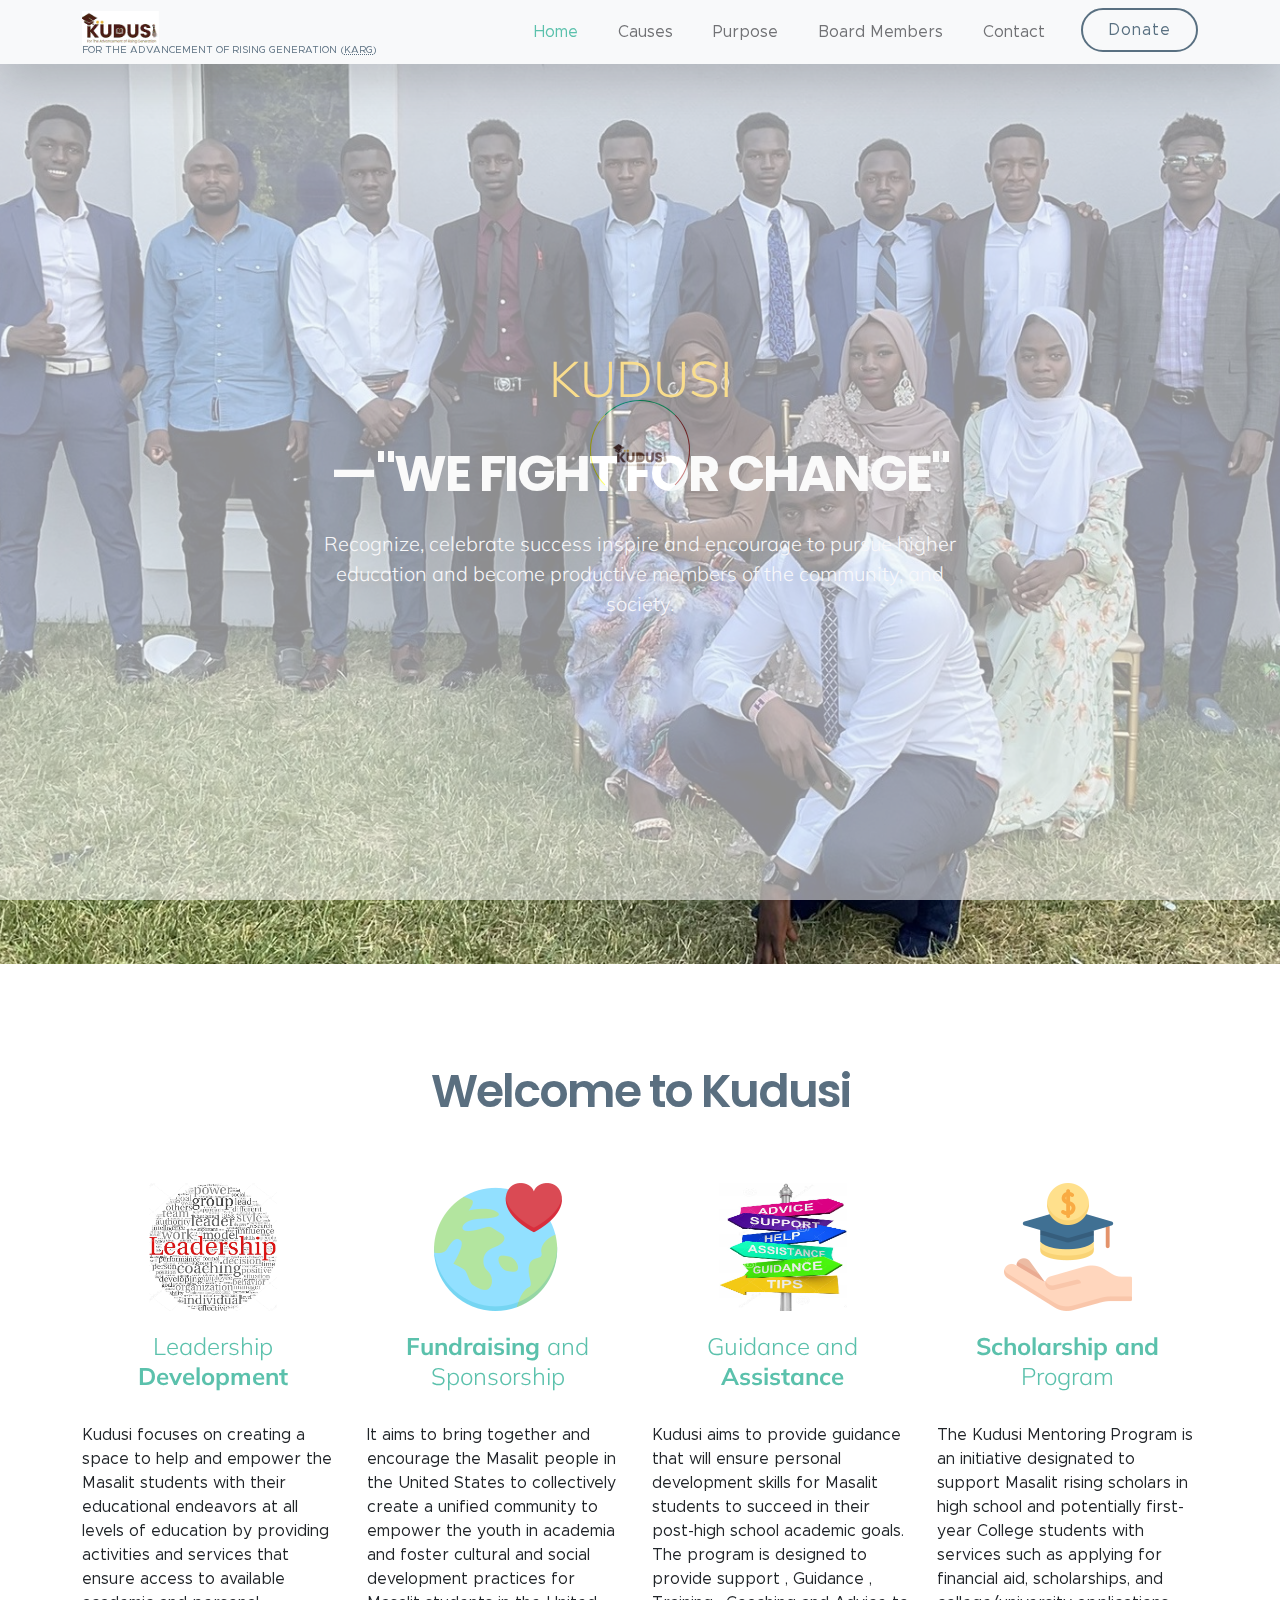
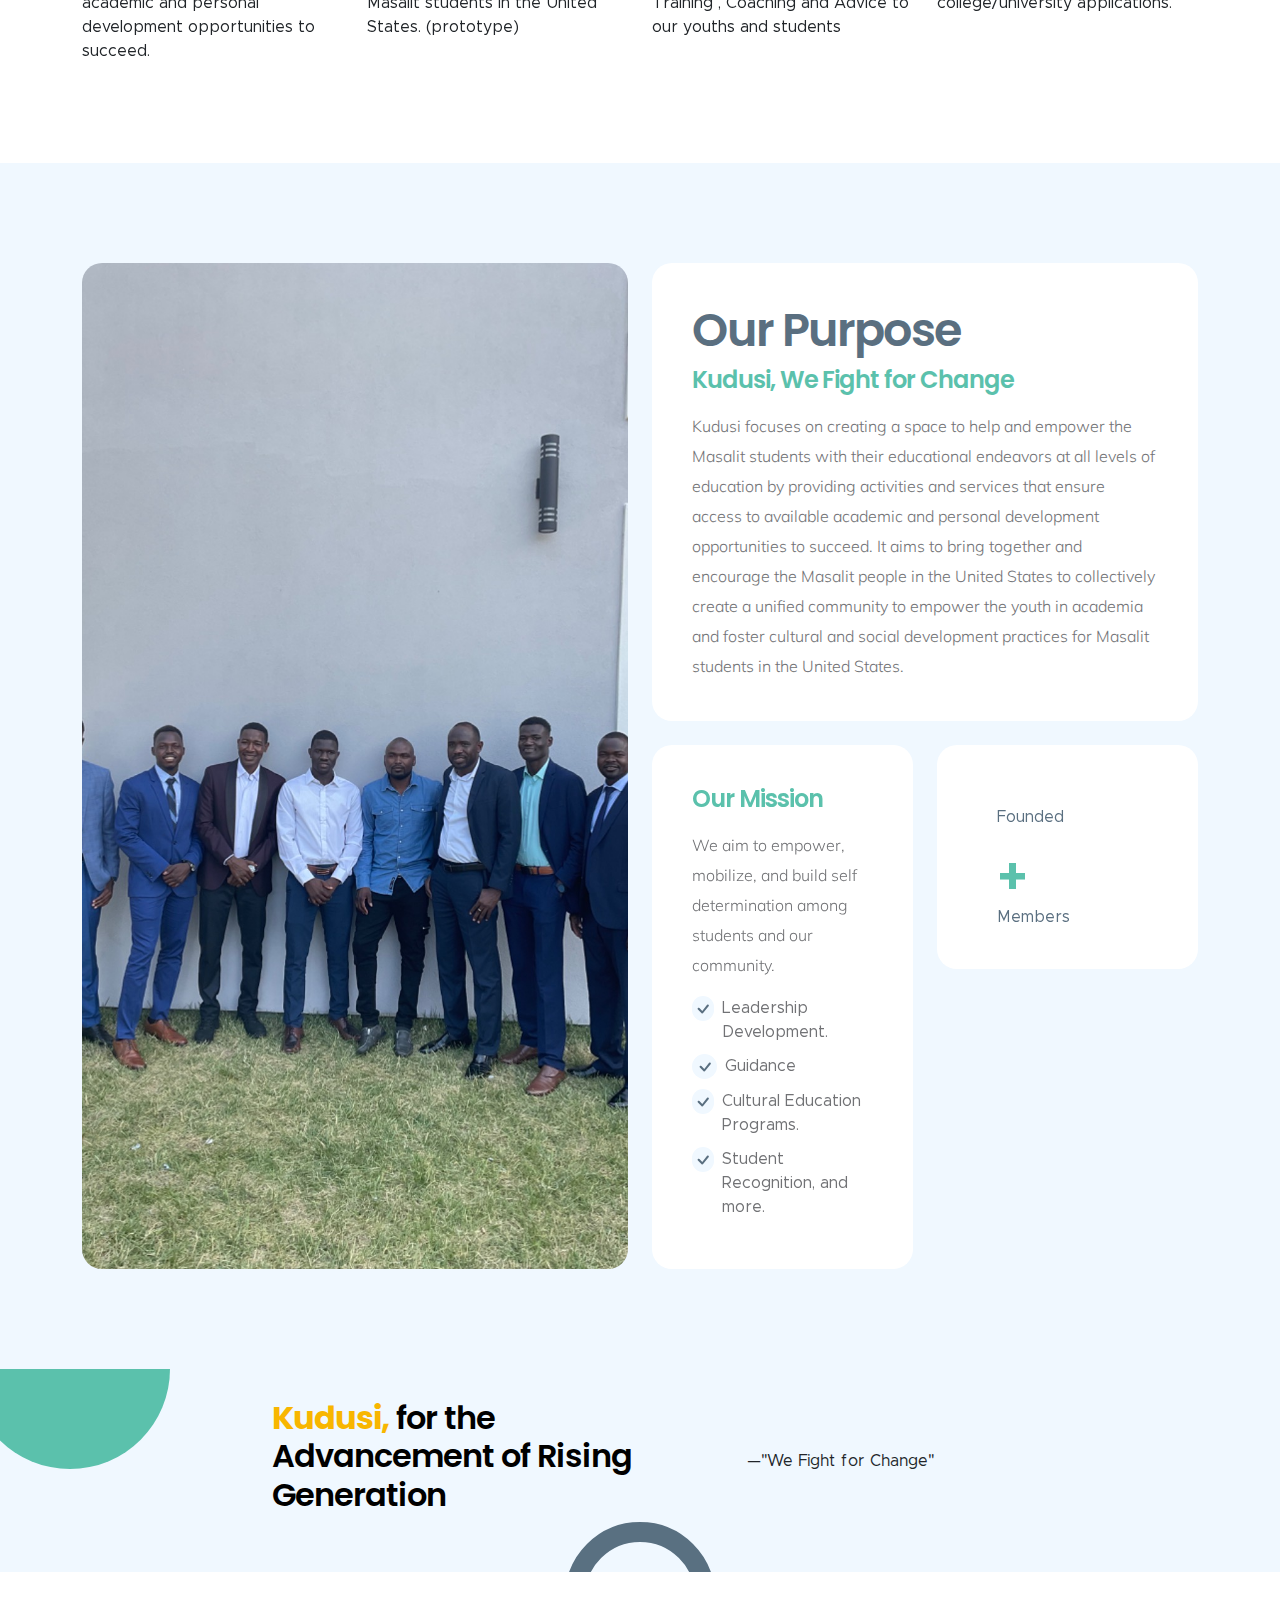
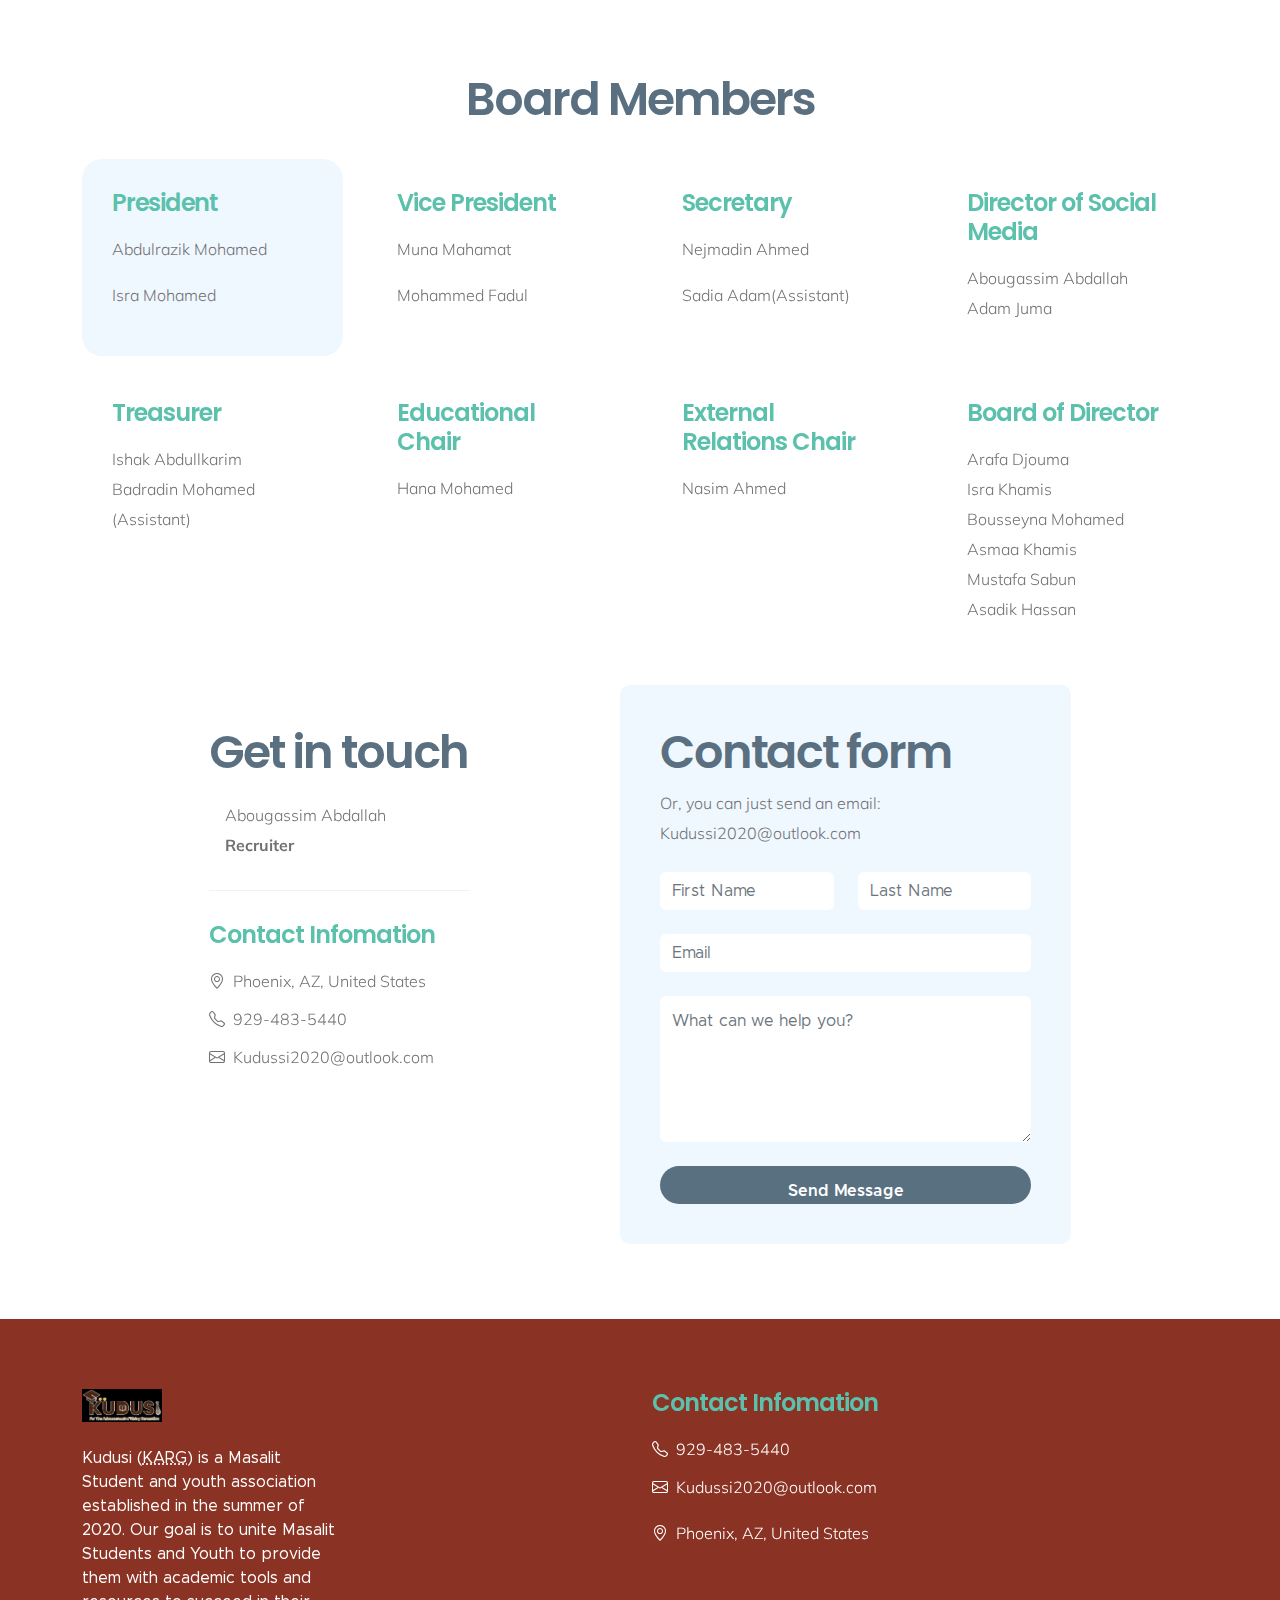
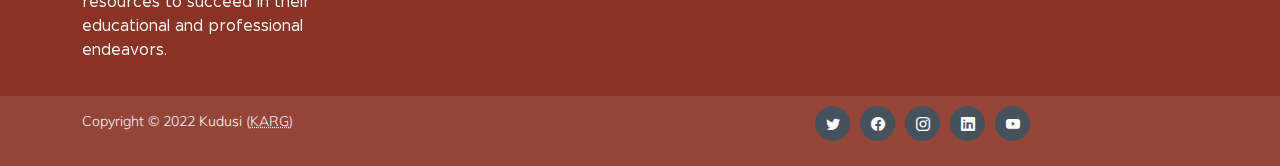
<file: index.html>
<!doctype html>
<html lang="en">

<head>
    <meta charset="utf-8">
    <meta name="viewport" content="width=device-width, initial-scale=1">

    <meta name="description" content="Kudusi (KARG) is a Masalit Student and youth association established in the summer of 2020. Our goal is to unite Masalit Students and Youth to provide them with academic tools and resources to succeed in their educational and professional endeavors.
    ">
    <meta name="author" content="kudusi">


    <!-- Start of splash screen -->

    <link rel="apple-touch-icon" sizes="180x180" href="images/favicon/apple-touch-icon.png">
    <link rel="icon" type="image/png" sizes="32x32" href="images/favicon/favicon-32x32.png">
    <link rel="icon" type="image/png" sizes="16x16" href="images/favicon/favicon-16x16.png">
    <link rel="manifest" href="images/favicon/site.webmanifest">

    <link rel="stylesheet" href="css/style.css">
    <link rel="stylesheet" href="https://cdn.jsdelivr.net/npm/bootstrap@4.4.1/dist/css/bootstrap.min.css"
        integrity="sha384-Vkoo8x4CGsO3+Hhxv8T/Q5PaXtkKtu6ug5TOeNV6gBiFeWPGFN9MuhOf23Q9Ifjh" crossorigin="anonymous">

    <!-- end of splash screen -->
    <link rel="stylesheet" href="style.css">


    <title>KUDUSI | KARG</title>

    <link href="css/bootstrap.min.css" rel="stylesheet">

    <link href="css/bootstrap-icons.css" rel="stylesheet">

    <link href="css/templatemo-kind-heart-charity.css" rel="stylesheet">

</head>

<body id="section_1">

    <!-- start of splash screen body -->
     <div id="preloader-active">
        <div class="preloader d-flex align-items-center justify-content-center">
            <div class="preloader-inner position-relative">
                <div class="preloader-circle"></div>
                <div class="preloader-img pere-text">
                    <img src="images/logo/loder.PNG" alt="">
                </div>
            </div>
        </div>
    </div> 



    <script src="https://ajax.googleapis.com/ajax/libs/jquery/3.6.0/jquery.min.js"></script>
    <script src="js/main.js"></script>





    <nav class="navbar navbar-expand-lg bg-light shadow-lg">



        <div class="container">
            <a class="navbar-brand" href="index.html">
                <img src="images/logo2.gif" class="logo img-fluid" alt="Kudusi">
                <!-- <span>
                    KUDUSI -->
                <small>for the Advancement of Rising Generation (<abbr
                        title="Kudusi for the Advancement of Rising Generation">KARG</abbr>)

                </small>
                <!-- </span> -->
            </a>





            <button class="navbar-toggler" type="button" data-bs-toggle="collapse" data-bs-target="#navbarNav"
                aria-controls="navbarNav" aria-expanded="false" aria-label="Toggle navigation">
                <span class="navbar-toggler-icon"></span>
            </button>



            <div class="collapse navbar-collapse" id="navbarNav">
                <ul class="navbar-nav ms-auto">
                    <li class="nav-item">
                        <a class="nav-link click-scroll" href="#top">Home</a>
                    </li>

                    <li class="nav-item">
                        <a class="nav-link click-scroll" href="#section_1">Causes</a>
                    </li>


                    <li class="nav-item">
                        <a class="nav-link click-scroll" href="#section_2">Purpose</a>
                    </li>





                    <li class="nav-item">
                        <a class="nav-link click-scroll" href="#section_3">Board Members
                        </a>
                    </li>

                    <!-- <li class="nav-item">
                        <a class="nav-link click-scroll" href="#section_4">Gallery</a>
                    </li> -->



                    <li class="nav-item">
                        <a class="nav-link click-scroll" href="#section_4">Contact</a>
                    </li>

                    <li class="nav-item ms-3">
                        <a class="nav-link custom-btn custom-border-btn btn" href="donate.html">Donate</a>
                    </li>
                </ul>
            </div>
        </div>
    </nav>

    <main>


        <section class="home_banner_area">
            <div class="banner_inner">
                <div class="container">
                    <div class="banner_content">
                        <p class="upper_text">Kudusi</p>
                        <h2>
                            <blockquotes>
                                <figcaption>
                                    —"We Fight for Change"</figcaption>
                            </blockquotes>
                        </h2>


                        <p style="font-size:20px;">
                            Recognize, celebrate success inspire and
                            encourage to pursue higher education and
                            become productive members of the
                            community, and society. </p>
                    </div>
                </div>
            </div>
        </section>








        <section class="section-padding" id="section_2">
            <div class="container">
                <div class="row">

                    <div class="col-lg-10 col-12 text-center mx-auto">
                        <h2 class="mb-5">Welcome to Kudusi</h2>
                    </div>

                    <div class="col-lg-3 col-md-6 col-12 mb-4 mb-lg-0">
                        <div class="featured-block d-flex justify-content-center align-items-center">
                            <a href="" class="d-block" style="  pointer-events: none;
                            cursor: default;">
                                <img src="images/leadership.png" class="featured-block-image img-fluid" alt="">

                                <p class="featured-block-text"> Leadership
                                    <strong>Development</strong>
                                </p>
                            </a>
                        </div>

                        Kudusi focuses on creating a space to help and empower the Masalit students
                        with their educational endeavors at all levels of education by providing activities and
                        services that ensure access to available academic and personal development opportunities
                        to succeed.

                    </div>

                    <div class="col-lg-3 col-md-6 col-12 mb-4 mb-lg-0 mb-md-4">
                        <div class="featured-block d-flex justify-content-center align-items-center">
                            <a href="donate.html" class="d-block" style="  pointer-events: none;
                            cursor: default;">
                                <img src="images/icons/heart.png" class="featured-block-image img-fluid" alt="">

                                <p class="featured-block-text"><strong> Fundraising
                                    </strong> and Sponsorship</p>
                            </a>
                        </div>
                        It aims to bring together and encourage the Masalit people in the United
                        States to collectively create a unified community to empower the youth in academia and
                        foster cultural and social development practices for Masalit students in the United States.
                        (prototype)

                    </div>


                    <div class="col-lg-3 col-md-6 col-12 mb-4 mb-lg-0 mb-md-4">
                        <div class="featured-block d-flex justify-content-center align-items-center">
                            <a href="donate.html" class="d-block" style="  pointer-events: none;
                            cursor: default;">
                                <img src="images/icons/guidance.png" class="featured-block-image img-fluid" alt="">

                                <p class="featured-block-text">Guidance and <strong>Assistance</strong></p>
                            </a>
                        </div>
                        Kudusi aims to provide guidance that will ensure
                        personal development skills for Masalit students to succeed in their post-high school academic
                        goals.
                        The program is designed to provide support , Guidance , Training , Coaching and Advice
                        to our youths and students
                    </div>

                    <div class="col-lg-3 col-md-6 col-12 mb-4 mb-lg-0">
                        <div class="featured-block d-flex justify-content-center align-items-center">
                            <a href="donate.html" class="d-block" style="  pointer-events: none;
                            cursor: default;">
                                <img src="images/icons/scholarship.png" class="featured-block-image img-fluid" alt="">

                                <p class="featured-block-text"><strong>Scholarship and </strong> Program</p>
                            </a>
                        </div>
                        The Kudusi Mentoring Program is an initiative designated to support Masalit rising scholars in
                        high
                        school and potentially first-year College students with services such as applying for financial
                        aid,
                        scholarships, and college/university applications.

                    </div>

                </div>



            </div>
        </section>

        <section class="section-padding section-bg" id="section_3">
            <div class="container">
                <div class="row">

                    <div class="col-lg-6 col-12 mb-5 mb-lg-0">
                        <img src="images/KARG.JPG" alt="" class="custom-text-box-image img-fluid" alt="">
                    </div>

                    <div class="col-lg-6 col-12">
                        <div class="custom-text-box">
                            <h2 class="mb-2">Our Purpose </h2>

                            <h5 class="mb-3"> Kudusi, We Fight for Change</h5>

                            <p class="mb-0">Kudusi focuses on creating a space to help and empower
                                the Masalit students with their educational endeavors at all levels
                                of education by providing activities and services that ensure access
                                to available academic and personal development opportunities to
                                succeed. It aims to bring together and encourage the Masalit people
                                in the United States to collectively create a unified community to
                                empower the youth in academia and foster cultural and social
                                development practices for Masalit students in the United States.</p>
                        </div>

                        <div class="row">
                            <div class="col-lg-6 col-md-6 col-12">
                                <div class="custom-text-box mb-lg-0">
                                    <h5 class="mb-3">Our Mission</h5>

                                    <p>We aim to empower, mobilize, and build self
                                        determination among students and our community.</p>

                                    <ul class="custom-list mt-2">
                                        <li class="custom-list-item d-flex">
                                            <i class="bi-check custom-text-box-icon me-2"></i>
                                            Leadership Development.

                                        </li>

                                        <li class="custom-list-item d-flex">
                                            <i class="bi-check custom-text-box-icon me-2"></i>
                                            Guidance


                                        </li>


                                        <li class="custom-list-item d-flex">
                                            <i class="bi-check custom-text-box-icon me-2"></i>
                                            Cultural Education Programs.


                                        </li>



                                        <li class="custom-list-item d-flex">
                                            <i class="bi-check custom-text-box-icon me-2"></i>
                                            Student Recognition, and more.

                                        </li>

                                    </ul>
                                </div>
                            </div>

                            <div class="col-lg-6 col-md-6 col-12">
                                <div class="custom-text-box d-flex flex-wrap d-lg-block mb-lg-0">
                                    <div class="counter-thumb">
                                        <div class="d-flex">
                                            <span class="counter-number" data-from="1" data-to="2020"
                                                data-speed="1000"></span>
                                            <span class="counter-number-text"></span>
                                        </div>

                                        <span class="counter-text">Founded</span>
                                    </div>

                                    <div class="counter-thumb mt-4">
                                        <div class="d-flex">
                                            <span class="counter-number" data-from="1" data-to="130"
                                                data-speed="1000"></span>
                                            <span class="counter-number-text">
                                                <!-- billions using B or thousand using T --> +
                                            </span>
                                        </div>

                                        <span class="counter-text">Members</span>
                                    </div>
                                </div>
                            </div>
                        </div>
                    </div>

                </div>
            </div>
        </section>



        <section class="cta-section section-padding section-bg" style="padding-top: 30px;
        padding-bottom: 50px;">
            <div class="container">
                <div class="row justify-content-center align-items-center">

                    <div class="col-lg-5 col-12 ms-auto">
                        <h3> <b>Kudusi,</b> for the Advancement of Rising Generation

                        </h3>
                        <!-- <h2 class="mb-0">Make an impact. <br> Save lives.</h2> -->
                    </div>

                    <div class="col-lg-5 col-12">
                        <Blockquotes>
                            <figcaption>
                                &mdash;"We Fight for Change"</figcaption>
                        </Blockquotes>

                    </div>

                </div>
            </div>
        </section>


        <section class="section-padding" id="section_4" style="padding-bottom:15px">
            <div class="container">
                <div class="row">

                    <div class="col-lg-12 col-12 text-center mb-4">
                        <h2>Board Members</h2>
                    </div>
                    <br><br>
                    <div class="col-lg-4 col-md-6 col-12 mb-4 mb-lg-0">
                        <div class="custom-block-wrap">


                            <div class="custom-block" style="background-color:#f0f8ff;">
                                <div class="custom-block-body">
                                    <h5 class="mb-3">President</h5>

                                    <p>Abdulrazik Mohamed
                                    </p>
                                    <p>Isra Mohamed
                                    </p>

                                </div>

                            </div>
                        </div>
                    </div>

                    <div class="col-lg-4 col-md-6 col-12 mb-4 mb-lg-0">
                        <div class="custom-block-wrap">


                            <div class="custom-block">
                                <div class="custom-block-body">
                                    <h5 class="mb-3">Vice President </h5>

                                    <p>Muna Mahamat
                                    </p>
                                    <p>Mohammed Fadul </p>


                                </div>

                            </div>
                        </div>
                    </div>




                    <div class="col-lg-4 col-md-6 col-12 mb-4 mb-lg-0">
                        <div class="custom-block-wrap">

                            <div class="custom-block">
                                <div class="custom-block-body">
                                    <h5 class="mb-3">Secretary </h5>

                                    <p>Nejmadin Ahmed

                                    </p>
                                    <p>Sadia Adam(Assistant) </p>
                                </div>
                            </div>
                        </div>
                    </div>



                    <div class="col-lg-4 col-md-6 col-12 mb-4 mb-lg-0">
                        <div class="custom-block-wrap">


                            <div class="custom-block">
                                <div class="custom-block-body">
                                    <h5 class="mb-3">Director of Social Media </h5>

                                    <p>Abougassim Abdallah
                                        <br>
                                        Adam Juma
                                    </p>
                                </div>
                            </div>
                        </div>
                    </div>

                    <div class="col-lg-4 col-md-6 col-12 mb-4 mb-lg-0">
                        <div class="custom-block-wrap">

                            <div class="custom-block">
                                <div class="custom-block-body">
                                    <h5 class="mb-3">Treasurer</h5>

                                    <p>Ishak Abdullkarim
                                        <br>
                                        Badradin Mohamed (Assistant)
                                    </p>
                                </div>
                            </div>
                        </div>
                    </div>

                    <div class="col-lg-4 col-md-6 col-12 mb-4 mb-lg-0">
                        <div class="custom-block-wrap">

                            <div class="custom-block">
                                <div class="custom-block-body">
                                    <h5 class="mb-3">Educational Chair
                                    </h5>
                                    <p>Hana Mohamed</p>
                                </div>
                            </div>
                        </div>
                    </div>


                    <div class="col-lg-4 col-md-6 col-12 mb-4 mb-lg-0">
                        <div class="custom-block-wrap">


                            <div class="custom-block">
                                <div class="custom-block-body">
                                    <h5 class="mb-3">External Relations Chair

                                    </h5>
                                    <p>Nasim Ahmed
                                    </p>
                                </div>
                            </div>
                        </div>
                    </div>


                    <div class="col-lg-4 col-md-6 col-12 mb-4 mb-lg-0">
                        <div class="custom-block-wrap">

                            <div class="custom-block">
                                <div class="custom-block-body">
                                    <h5 class="mb-3">Board of Director</h5>

                                    <p>Arafa Djouma <br>

                                        Isra Khamis <br>
                                        Bousseyna Mohamed <br>
                                        Asmaa Khamis <br>
                                        Mustafa Sabun <br>

                                        Asadik Hassan</p>
                                </div>
                            </div>
                        </div>
                    </div>
                </div>
            </div>
        </section>



        <section class="contact-section section-padding" id="section_5" style="padding-top: 0%">
            <div class="container">
                <div class="row">

                    <div class="col-lg-4 col-12 ms-auto mb-5 mb-lg-0">
                        <div class="contact-info-wrap">
                            <h2>Get in touch</h2>

                            <div class="contact-image-wrap d-flex flex-wrap">

                                <!-- <img src="images/logo.jpeg" class="img-fluid avatar-image" alt=""> -->

                                <div class="d-flex flex-column justify-content-center ms-3">
                                    <p class="mb-0">Abougassim Abdallah </p>
                                    <p class="mb-0"><strong>Recruiter </strong></p>
                                </div>
                            </div>

                            <div class="contact-info">
                                <h5 class="mb-3">Contact Infomation</h5>

                                <p class="d-flex mb-2">
                                    <i class="bi-geo-alt me-2"></i>
                                    Phoenix, AZ, United States
                                </p>

                                <p class="d-flex mb-2">
                                    <i class="bi-telephone me-2"></i>

                                    <a href="tel: 929-483-5440">
                                        929-483-5440

                                    </a>
                                </p>

                                <p class="d-flex">
                                    <i class="bi-envelope me-2"></i>

                                    <a href="mailto:Kudussi2020@outlook.com">
                                        Kudussi2020@outlook.com
                                    </a>
                                </p>

                            </div>
                        </div>
                    </div>

                    <div class="col-lg-5 col-12 mx-auto">
                        <form class="custom-form contact-form" action="#" method="post" role="form">
                            <h2>Contact form</h2>

                            <p class="mb-4">Or, you can just send an email:
                                <a href="mailto:Kudussi2020@outlook.com">Kudussi2020@outlook.com
                                </a>
                            </p>
                            <div class="row">
                                <div class="col-lg-6 col-md-6 col-12">
                                    <input type="text" name="first-name" id="first-name" class="form-control"
                                        placeholder="First Name" required>
                                </div>

                                <div class="col-lg-6 col-md-6 col-12">
                                    <input type="text" name="last-name" id="last-name" class="form-control"
                                        placeholder="Last Name" required>
                                </div>
                            </div>

                            <input type="email" name="email" id="email" pattern="[^ @]*@[^ @]*" class="form-control"
                                placeholder="Email" required>

                            <textarea name="message" rows="5" class="form-control" id="message"
                                placeholder="What can we help you?"></textarea>

                            <button type="submit" class="form-control">Send Message</button>
                        </form>
                    </div>

                </div>
            </div>
        </section>
    </main>






    <footer class="site-footer" style="margin-top: -25px;background-color:#8A3324;">
        <div class="container">
            <div class="row" style="margin-bottom: -60px;">
                <div class="col-lg-3 col-12 mb-4">
                    <img src="images/logo.jpeg" class="logo img-fluid" alt=""> <br> <br>

                    <div style="color: white;">
                        Kudusi (<abbr title="Kudusi for the Advancement of Rising Generation">KARG</abbr>) is a Masalit
                        Student and youth
                        association established in the summer of 2020. Our goal is to unite Masalit Students and Youth
                        to provide
                        them with academic tools and resources to succeed in their educational and professional
                        endeavors.

                    </div>


                </div>


                <div class="col-lg-4 col-md-6 col-12 mx-auto">
                    <h5 class="site-footer-title mb-3">Contact Infomation</h5>

                    <p class="text-white d-flex mb-2">
                        <i class="bi-telephone me-2"></i>

                        <a href="tel: 929-483-5440" class="site-footer-link">
                            929-483-5440
                        </a>
                    </p>

                    <p class="text-white d-flex">
                        <i class="bi-envelope me-2"></i>

                        <a href="mailto:Kudussi2020@outlook.com" class="site-footer-link">
                            Kudussi2020@outlook.com
                        </a>
                    </p>

                    <p class="text-white d-flex mt-3">
                        <i class="bi-geo-alt me-2"></i>
                        Phoenix, AZ, United States
                    </p>

                </div>
            </div>
        </div>

        <div class="site-footer-bottom" style="padding-top: 10px; background-color:#954535;">
            <div class="container">
                <div class="row">

                    <div class="col-lg-6 col-md-7 col-12">
                        <p class="copyright-text mb-0">Copyright &copy; 2022 <a href="#">Kudusi </a>(<abbr
                                title="Kudusi for the Advancement of Rising Generation">KARG</abbr>)

                        </p>
                    </div>

                    <div class="col-lg-6 col-md-5 col-12 d-flex justify-content-center align-items-center mx-auto">
                        <ul class="social-icon">
                            <li class="social-icon-item">
                                <a href="#" class="social-icon-link bi-twitter"></a>
                            </li>

                            <li class="social-icon-item">
                                <a href="https://ms-my.facebook.com/Kudussi" class="social-icon-link bi-facebook"></a>
                            </li>

                            <li class="social-icon-item">
                                <a href="https://www.instagram.com/kudusi2020/"
                                    class="social-icon-link bi-instagram"></a>
                            </li>

                            <li class="social-icon-item">
                                <a href="#" class="social-icon-link bi-linkedin"></a>
                            </li>

                            <li class="social-icon-item">
                                <a href="https://www.youtube.com/@kudusifortheadvancementofr9098/about"
                                    class="social-icon-link bi-youtube"></a>
                            </li>
                        </ul>
                    </div>

                </div>
            </div>
        </div>
    </footer>

    <!-- JAVASCRIPT FILES -->
    <script src="js/jquery.min.js"></script>
    <script src="js/bootstrap.min.js"></script>
    <script src="js/jquery.sticky.js"></script>
    <script src="js/click-scroll.js"></script>
    <script src="js/counter.js"></script>
    <script src="js/custom.js"></script>

</body>

</html>


<script>
    var prevScrollpos = window.pageYOffset;
    window.onscroll = function () {
        var currentScrollPos = window.pageYOffset;
        if (prevScrollpos > currentScrollPos) {
            document.getElementById("navbar navbar-expand-lg bg-light shadow-lg").style.top = "0";
        } else {
            document.getElementById("navbar navbar-expand-lg bg-light shadow-lg").style.top = "-50px";
        }
        prevScrollpos = currentScrollPos;
    }
</script>
</file>
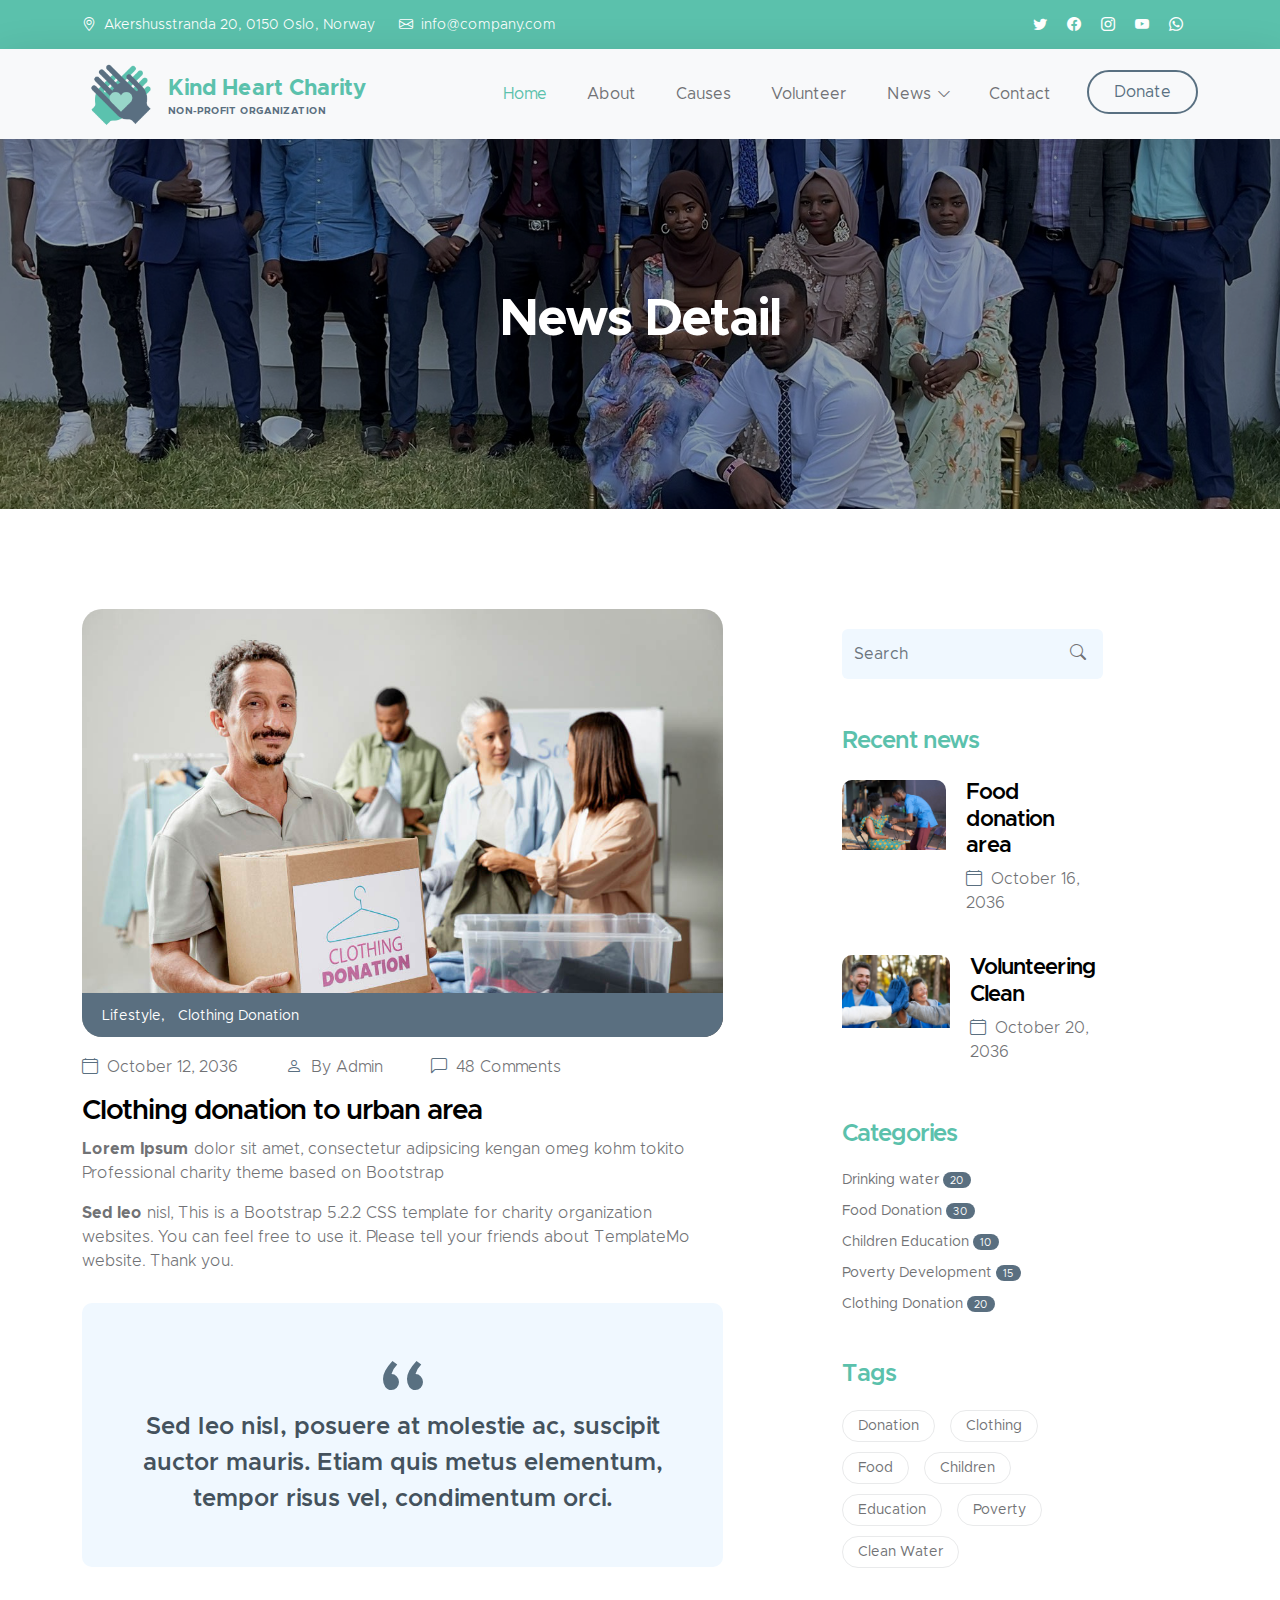
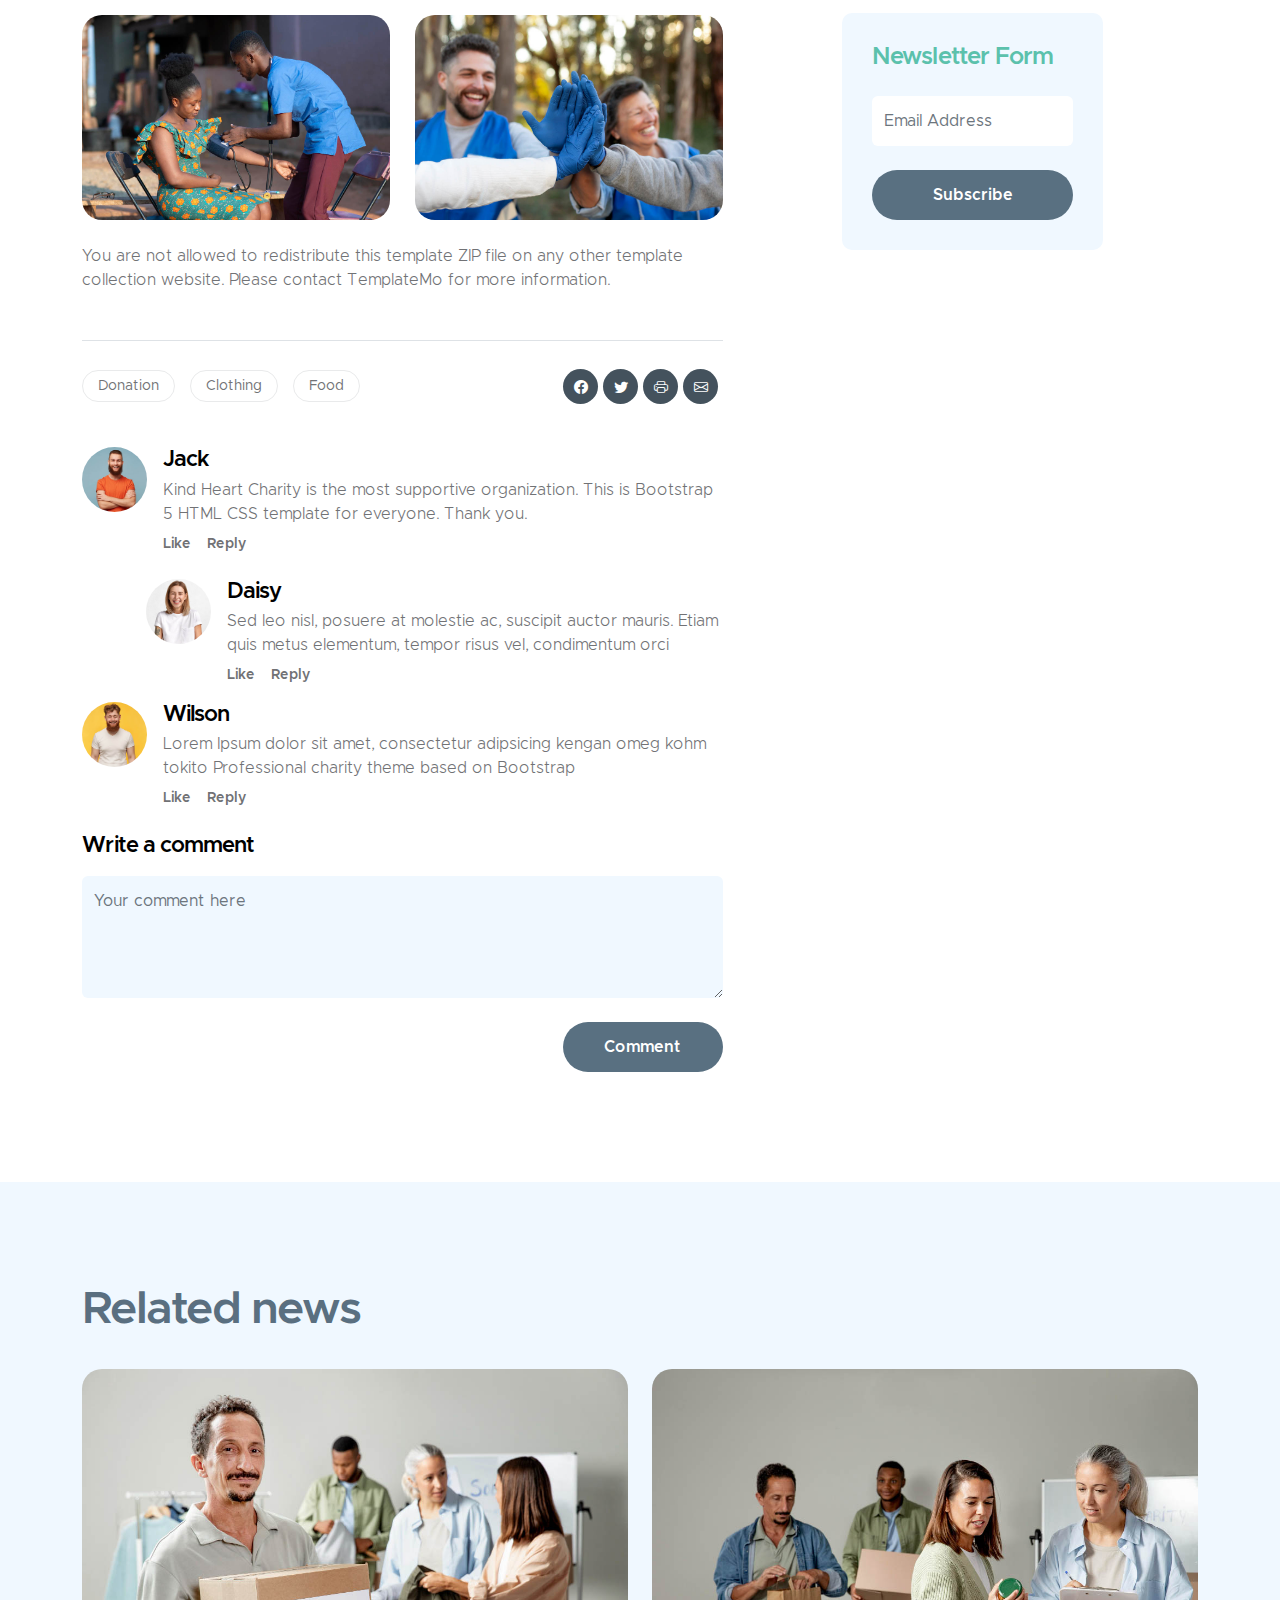
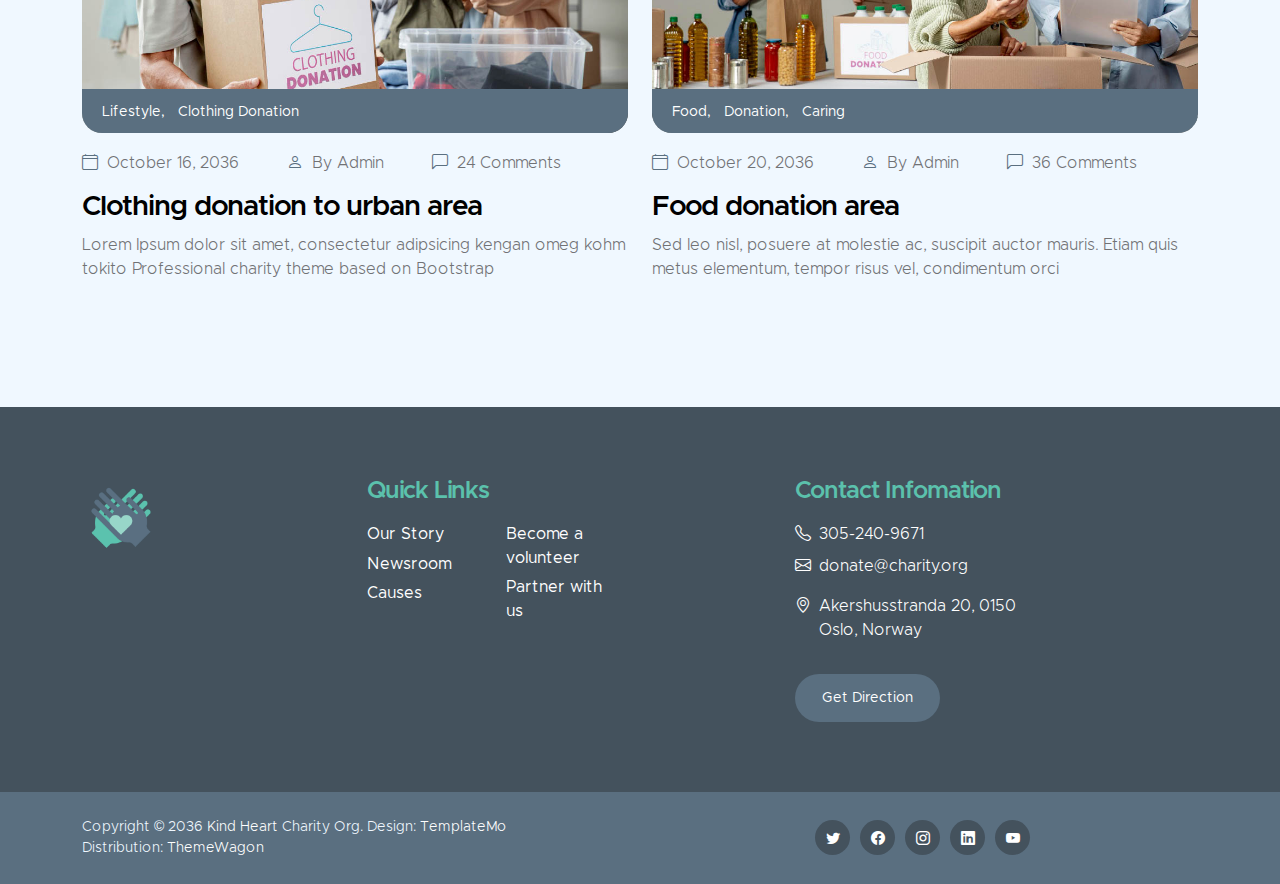
<file: news-detail.html>
<!doctype html>
<html lang="en">

<head>
    <meta charset="utf-8">
    <meta name="viewport" content="width=device-width, initial-scale=1">

    <meta name="description" content="">
    <meta name="author" content="">

    <title>Kind Heart Charity - News Detail</title>

    <!-- CSS FILES -->
    <link href="css/bootstrap.min.css" rel="stylesheet">

    <link href="css/bootstrap-icons.css" rel="stylesheet">

    <link href="css/templatemo-kind-heart-charity.css" rel="stylesheet">
    <!--

TemplateMo 581 Kind Heart Charity

https://templatemo.com/tm-581-kind-heart-charity

-->
</head>

<body>

    <header class="site-header">
        <div class="container">
            <div class="row">

                <div class="col-lg-8 col-12 d-flex flex-wrap">
                    <p class="d-flex me-4 mb-0">
                        <i class="bi-geo-alt me-2"></i>
                        Akershusstranda 20, 0150 Oslo, Norway
                    </p>

                    <p class="d-flex mb-0">
                        <i class="bi-envelope me-2"></i>

                        <a href="mailto:info@company.com">
                            info@company.com
                        </a>
                    </p>
                </div>

                <div class="col-lg-3 col-12 ms-auto d-lg-block d-none">
                    <ul class="social-icon">
                        <li class="social-icon-item">
                            <a href="#" class="social-icon-link bi-twitter"></a>
                        </li>

                        <li class="social-icon-item">
                            <a href="#" class="social-icon-link bi-facebook"></a>
                        </li>

                        <li class="social-icon-item">
                            <a href="#" class="social-icon-link bi-instagram"></a>
                        </li>

                        <li class="social-icon-item">
                            <a href="#" class="social-icon-link bi-youtube"></a>
                        </li>

                        <li class="social-icon-item">
                            <a href="#" class="social-icon-link bi-whatsapp"></a>
                        </li>
                    </ul>
                </div>

            </div>
        </div>
    </header>

    <nav class="navbar navbar-expand-lg bg-light shadow-lg">
        <div class="container">
            <a class="navbar-brand" href="index.html">
                <img src="images/logo.png" class="logo img-fluid" alt="">
                <span>
                    Kind Heart Charity
                    <small>Non-profit Organization</small>
                </span>
            </a>

            <button class="navbar-toggler" type="button" data-bs-toggle="collapse" data-bs-target="#navbarNav"
                aria-controls="navbarNav" aria-expanded="false" aria-label="Toggle navigation">
                <span class="navbar-toggler-icon"></span>
            </button>

            <div class="collapse navbar-collapse" id="navbarNav">
                <ul class="navbar-nav ms-auto">
                    <li class="nav-item">
                        <a class="nav-link click-scroll" href="index.html#section_1">Home</a>
                    </li>

                    <li class="nav-item">
                        <a class="nav-link smoothscroll" href="index.html#section_2">About</a>
                    </li>

                    <li class="nav-item">
                        <a class="nav-link click-scroll" href="index.html#section_3">Causes</a>
                    </li>

                    <li class="nav-item">
                        <a class="nav-link click-scroll" href="index.html#section_4">Volunteer</a>
                    </li>

                    <li class="nav-item dropdown">
                        <a class="nav-link click-scroll dropdown-toggle" href="index.html#section_5"
                            id="navbarLightDropdownMenuLink" role="button" data-bs-toggle="dropdown"
                            aria-expanded="false">News</a>

                        <ul class="dropdown-menu dropdown-menu-light" aria-labelledby="navbarLightDropdownMenuLink">
                            <li><a class="dropdown-item" href="news.html">News Listing</a></li>

                            <li><a class="dropdown-item active" href="news-detail.html">News Detail</a></li>
                        </ul>
                    </li>

                    <li class="nav-item">
                        <a class="nav-link click-scroll" href="index.html#section_6">Contact</a>
                    </li>

                    <li class="nav-item ms-3">
                        <a class="nav-link custom-btn custom-border-btn btn" href="donate.html">Donate</a>
                    </li>
                </ul>
            </div>
        </div>
    </nav>

    <main>

        <section class="news-detail-header-section text-center">
            <div class="section-overlay"></div>

            <div class="container">
                <div class="row">

                    <div class="col-lg-12 col-12">
                        <h1 class="text-white">News Detail</h1>
                    </div>

                </div>
            </div>
        </section>

        <section class="news-section section-padding">
            <div class="container">
                <div class="row">

                    <div class="col-lg-7 col-12">
                        <div class="news-block">
                            <div class="news-block-top">
                                <img src="images/news/medium-shot-volunteers-with-clothing-donations.jpg"
                                    class="news-image img-fluid" alt="">

                                <div class="news-category-block">
                                    <a href="#" class="category-block-link">
                                        Lifestyle,
                                    </a>

                                    <a href="#" class="category-block-link">
                                        Clothing Donation
                                    </a>
                                </div>
                            </div>

                            <div class="news-block-info">
                                <div class="d-flex mt-2">
                                    <div class="news-block-date">
                                        <p>
                                            <i class="bi-calendar4 custom-icon me-1"></i>
                                            October 12, 2036
                                        </p>
                                    </div>

                                    <div class="news-block-author mx-5">
                                        <p>
                                            <i class="bi-person custom-icon me-1"></i>
                                            By Admin
                                        </p>
                                    </div>

                                    <div class="news-block-comment">
                                        <p>
                                            <i class="bi-chat-left custom-icon me-1"></i>
                                            48 Comments
                                        </p>
                                    </div>
                                </div>

                                <div class="news-block-title mb-2">
                                    <h4>Clothing donation to urban area</h4>
                                </div>

                                <div class="news-block-body">
                                    <p><strong>Lorem Ipsum</strong> dolor sit amet, consectetur adipsicing kengan omeg
                                        kohm tokito Professional charity theme based on Bootstrap</p>

                                    <p><strong>Sed leo</strong> nisl, This is a Bootstrap 5.2.2 CSS template for charity
                                        organization websites. You can feel free to use it. Please tell your friends
                                        about TemplateMo website. Thank you.</p>

                                    <blockquote>Sed leo nisl, posuere at molestie ac, suscipit auctor mauris. Etiam quis
                                        metus elementum, tempor risus vel, condimentum orci.</blockquote>
                                </div>

                                <div class="row mt-5 mb-4">
                                    <div class="col-lg-6 col-12 mb-4 mb-lg-0">
                                        <img src="images/news/africa-humanitarian-aid-doctor.jpg"
                                            class="news-detail-image img-fluid" alt="">
                                    </div>

                                    <div class="col-lg-6 col-12">
                                        <img src="images/news/close-up-happy-people-working-together.jpg"
                                            class="news-detail-image img-fluid" alt="">
                                    </div>
                                </div>

                                <p>You are not allowed to redistribute this template ZIP file on any other template
                                    collection website. Please <a href="https://templatemo.com/contact"
                                        target="_blank">contact TemplateMo</a> for more information.</p>

                                <div class="social-share border-top mt-5 py-4 d-flex flex-wrap align-items-center">
                                    <div class="tags-block me-auto">
                                        <a href="#" class="tags-block-link">
                                            Donation
                                        </a>

                                        <a href="#" class="tags-block-link">
                                            Clothing
                                        </a>

                                        <a href="#" class="tags-block-link">
                                            Food
                                        </a>
                                    </div>

                                    <div class="d-flex">
                                        <a href="#" class="social-icon-link bi-facebook"></a>

                                        <a href="#" class="social-icon-link bi-twitter"></a>

                                        <a href="#" class="social-icon-link bi-printer"></a>

                                        <a href="#" class="social-icon-link bi-envelope"></a>
                                    </div>
                                </div>

                                <div class="author-comment d-flex mt-3 mb-4">
                                    <img src="images/avatar/studio-portrait-emotional-happy-funny.jpg"
                                        class="img-fluid avatar-image" alt="">

                                    <div class="author-comment-info ms-3">
                                        <h6 class="mb-1">Jack</h6>

                                        <p class="mb-0">Kind Heart Charity is the most supportive organization. This is
                                            Bootstrap 5 HTML CSS template for everyone. Thank you.</p>

                                        <div class="d-flex mt-2">
                                            <a href="#" class="author-comment-link me-3">Like</a>

                                            <a href="#" class="author-comment-link">Reply</a>
                                        </div>
                                    </div>
                                </div>

                                <div class="author-comment d-flex ms-5 ps-3">
                                    <img src="images/avatar/pretty-blonde-woman-wearing-white-t-shirt.jpg"
                                        class="img-fluid avatar-image" alt="">

                                    <div class="author-comment-info ms-3">
                                        <h6 class="mb-1">Daisy</h6>

                                        <p class="mb-0">Sed leo nisl, posuere at molestie ac, suscipit auctor mauris.
                                            Etiam quis metus elementum, tempor risus vel, condimentum orci</p>

                                        <div class="d-flex mt-2">
                                            <a href="#" class="author-comment-link me-3">Like</a>

                                            <a href="#" class="author-comment-link">Reply</a>
                                        </div>
                                    </div>
                                </div>

                                <div class="author-comment d-flex mt-3 mb-4">
                                    <img src="images/avatar/portrait-young-redhead-bearded-male.jpg"
                                        class="img-fluid avatar-image" alt="">

                                    <div class="author-comment-info ms-3">
                                        <h6 class="mb-1">Wilson</h6>

                                        <p class="mb-0">Lorem Ipsum dolor sit amet, consectetur adipsicing kengan omeg
                                            kohm tokito Professional charity theme based on Bootstrap</p>

                                        <div class="d-flex mt-2">
                                            <a href="#" class="author-comment-link me-3">Like</a>

                                            <a href="#" class="author-comment-link">Reply</a>
                                        </div>
                                    </div>
                                </div>

                                <form class="custom-form comment-form mt-4" action="#" method="post" role="form">
                                    <h6 class="mb-3">Write a comment</h6>

                                    <textarea name="comment-message" rows="4" class="form-control" id="comment-message"
                                        placeholder="Your comment here"></textarea>

                                    <div class="col-lg-3 col-md-4 col-6 ms-auto">
                                        <button type="submit" class="form-control">Comment</button>
                                    </div>
                                </form>
                            </div>
                        </div>
                    </div>

                    <div class="col-lg-4 col-12 mx-auto mt-4 mt-lg-0">
                        <form class="custom-form search-form" action="#" method="post" role="form">
                            <input class="form-control" type="search" placeholder="Search" aria-label="Search">

                            <button type="submit" class="form-control">
                                <i class="bi-search"></i>
                            </button>
                        </form>

                        <h5 class="mt-5 mb-3">Recent news</h5>

                        <div class="news-block news-block-two-col d-flex mt-4">
                            <div class="news-block-two-col-image-wrap">
                                <a href="news-detail.html">
                                    <img src="images/news/africa-humanitarian-aid-doctor.jpg"
                                        class="news-image img-fluid" alt="">
                                </a>
                            </div>

                            <div class="news-block-two-col-info">
                                <div class="news-block-title mb-2">
                                    <h6><a href="news-detail.html" class="news-block-title-link">Food donation area</a>
                                    </h6>
                                </div>

                                <div class="news-block-date">
                                    <p>
                                        <i class="bi-calendar4 custom-icon me-1"></i>
                                        October 16, 2036
                                    </p>
                                </div>
                            </div>
                        </div>

                        <div class="news-block news-block-two-col d-flex mt-4">
                            <div class="news-block-two-col-image-wrap">
                                <a href="news-detail.html">
                                    <img src="images/news/close-up-happy-people-working-together.jpg"
                                        class="news-image img-fluid" alt="">
                                </a>
                            </div>

                            <div class="news-block-two-col-info">
                                <div class="news-block-title mb-2">
                                    <h6><a href="news-detail.html" class="news-block-title-link">Volunteering Clean</a>
                                    </h6>
                                </div>

                                <div class="news-block-date">
                                    <p>
                                        <i class="bi-calendar4 custom-icon me-1"></i>
                                        October 20, 2036
                                    </p>
                                </div>
                            </div>
                        </div>

                        <div class="category-block d-flex flex-column">
                            <h5 class="mb-3">Categories</h5>

                            <a href="#" class="category-block-link">
                                Drinking water
                                <span class="badge">20</span>
                            </a>

                            <a href="#" class="category-block-link">
                                Food Donation
                                <span class="badge">30</span>
                            </a>

                            <a href="#" class="category-block-link">
                                Children Education
                                <span class="badge">10</span>
                            </a>

                            <a href="#" class="category-block-link">
                                Poverty Development
                                <span class="badge">15</span>
                            </a>

                            <a href="#" class="category-block-link">
                                Clothing Donation
                                <span class="badge">20</span>
                            </a>
                        </div>

                        <div class="tags-block">
                            <h5 class="mb-3">Tags</h5>

                            <a href="#" class="tags-block-link">
                                Donation
                            </a>

                            <a href="#" class="tags-block-link">
                                Clothing
                            </a>

                            <a href="#" class="tags-block-link">
                                Food
                            </a>

                            <a href="#" class="tags-block-link">
                                Children
                            </a>

                            <a href="#" class="tags-block-link">
                                Education
                            </a>

                            <a href="#" class="tags-block-link">
                                Poverty
                            </a>

                            <a href="#" class="tags-block-link">
                                Clean Water
                            </a>
                        </div>

                        <form class="custom-form subscribe-form" action="#" method="post" role="form">
                            <h5 class="mb-4">Newsletter Form</h5>

                            <input type="email" name="subscribe-email" id="subscribe-email" pattern="[^ @]*@[^ @]*"
                                class="form-control" placeholder="Email Address" required>

                            <div class="col-lg-12 col-12">
                                <button type="submit" class="form-control">Subscribe</button>
                            </div>
                        </form>
                    </div>

                </div>
            </div>
        </section>

        <section class="news-section section-padding section-bg">
            <div class="container">
                <div class="row">

                    <div class="col-lg-12 col-12 mb-4">
                        <h2>Related news</h2>
                    </div>

                    <div class="col-lg-6 col-12">
                        <div class="news-block">
                            <div class="news-block-top">
                                <a href="news-detail.html">
                                    <img src="images/news/medium-shot-volunteers-with-clothing-donations.jpg"
                                        class="news-image img-fluid" alt="">
                                </a>

                                <div class="news-category-block">
                                    <a href="#" class="category-block-link">
                                        Lifestyle,
                                    </a>

                                    <a href="#" class="category-block-link">
                                        Clothing Donation
                                    </a>
                                </div>
                            </div>

                            <div class="news-block-info">
                                <div class="d-flex mt-2">
                                    <div class="news-block-date">
                                        <p>
                                            <i class="bi-calendar4 custom-icon me-1"></i>
                                            October 16, 2036
                                        </p>
                                    </div>

                                    <div class="news-block-author mx-5">
                                        <p>
                                            <i class="bi-person custom-icon me-1"></i>
                                            By Admin
                                        </p>
                                    </div>

                                    <div class="news-block-comment">
                                        <p>
                                            <i class="bi-chat-left custom-icon me-1"></i>
                                            24 Comments
                                        </p>
                                    </div>
                                </div>

                                <div class="news-block-title mb-2">
                                    <h4><a href="news-detail.html" class="news-block-title-link">Clothing donation to
                                            urban area</a></h4>
                                </div>

                                <div class="news-block-body">
                                    <p>Lorem Ipsum dolor sit amet, consectetur adipsicing kengan omeg kohm tokito
                                        Professional charity theme based on Bootstrap</p>
                                </div>
                            </div>
                        </div>
                    </div>

                    <div class="col-lg-6 col-12">
                        <div class="news-block">
                            <div class="news-block-top">
                                <a href="news-detail.html">
                                    <img src="images/news/medium-shot-people-collecting-foodstuff.jpg"
                                        class="news-image img-fluid" alt="">
                                </a>

                                <div class="news-category-block">
                                    <a href="#" class="category-block-link">
                                        Food,
                                    </a>

                                    <a href="#" class="category-block-link">
                                        Donation,
                                    </a>

                                    <a href="#" class="category-block-link">
                                        Caring
                                    </a>
                                </div>
                            </div>

                            <div class="news-block-info">
                                <div class="d-flex mt-2">
                                    <div class="news-block-date">
                                        <p>
                                            <i class="bi-calendar4 custom-icon me-1"></i>
                                            October 20, 2036
                                        </p>
                                    </div>

                                    <div class="news-block-author mx-5">
                                        <p>
                                            <i class="bi-person custom-icon me-1"></i>
                                            By Admin
                                        </p>
                                    </div>

                                    <div class="news-block-comment">
                                        <p>
                                            <i class="bi-chat-left custom-icon me-1"></i>
                                            36 Comments
                                        </p>
                                    </div>
                                </div>

                                <div class="news-block-title mb-2">
                                    <h4><a href="news-detail.html" class="news-block-title-link">Food donation area</a>
                                    </h4>
                                </div>

                                <div class="news-block-body">
                                    <p>Sed leo nisl, posuere at molestie ac, suscipit auctor mauris. Etiam quis metus
                                        elementum, tempor risus vel, condimentum orci</p>
                                </div>
                            </div>
                        </div>
                    </div>

                </div>
            </div>
        </section>
    </main>

    <footer class="site-footer">
        <div class="container">
            <div class="row">
                <div class="col-lg-3 col-12 mb-4">
                    <img src="images/logo.png" class="logo img-fluid" alt="">
                </div>

                <div class="col-lg-4 col-md-6 col-12 mb-4">
                    <h5 class="site-footer-title mb-3">Quick Links</h5>

                    <ul class="footer-menu">
                        <li class="footer-menu-item"><a href="#" class="footer-menu-link">Our Story</a></li>

                        <li class="footer-menu-item"><a href="#" class="footer-menu-link">Newsroom</a></li>

                        <li class="footer-menu-item"><a href="#" class="footer-menu-link">Causes</a></li>

                        <li class="footer-menu-item"><a href="#" class="footer-menu-link">Become a volunteer</a></li>

                        <li class="footer-menu-item"><a href="#" class="footer-menu-link">Partner with us</a></li>
                    </ul>
                </div>

                <div class="col-lg-4 col-md-6 col-12 mx-auto">
                    <h5 class="site-footer-title mb-3">Contact Infomation</h5>

                    <p class="text-white d-flex mb-2">
                        <i class="bi-telephone me-2"></i>

                        <a href="tel: 305-240-9671" class="site-footer-link">
                            305-240-9671
                        </a>
                    </p>

                    <p class="text-white d-flex">
                        <i class="bi-envelope me-2"></i>

                        <a href="mailto:info@yourgmail.com" class="site-footer-link">
                            donate@charity.org
                        </a>
                    </p>

                    <p class="text-white d-flex mt-3">
                        <i class="bi-geo-alt me-2"></i>
                        Akershusstranda 20, 0150 Oslo, Norway
                    </p>

                    <a href="#" class="custom-btn btn mt-3">Get Direction</a>
                </div>
            </div>
        </div>

        <div class="site-footer-bottom">
            <div class="container">
                <div class="row">

                    <div class="col-lg-6 col-md-7 col-12">
                        <p class="copyright-text mb-0">Copyright © 2036 <a href="#">Kind Heart</a> Charity Org.
                            Design: <a href="https://templatemo.com" target="_blank">TemplateMo</a> <br>Distribution: <a
                                href="https://themewagon.com">ThemeWagon</a></p>
                    </div>

                    <div class="col-lg-6 col-md-5 col-12 d-flex justify-content-center align-items-center mx-auto">
                        <ul class="social-icon">
                            <li class="social-icon-item">
                                <a href="#" class="social-icon-link bi-twitter"></a>
                            </li>

                            <li class="social-icon-item">
                                <a href="#" class="social-icon-link bi-facebook"></a>
                            </li>

                            <li class="social-icon-item">
                                <a href="#" class="social-icon-link bi-instagram"></a>
                            </li>

                            <li class="social-icon-item">
                                <a href="#" class="social-icon-link bi-linkedin"></a>
                            </li>

                            <li class="social-icon-item">
                                <a href="https://youtube.com/templatemo" class="social-icon-link bi-youtube"></a>
                            </li>
                        </ul>
                    </div>

                </div>
            </div>
        </div>
    </footer>

    <!-- JAVASCRIPT FILES -->
    <script src="js/jquery.min.js"></script>
    <script src="js/bootstrap.min.js"></script>
    <script src="js/jquery.sticky.js"></script>
    <script src="js/click-scroll.js"></script>
    <script src="js/counter.js"></script>
    <script src="js/custom.js"></script>

</body>

</html>
</file>
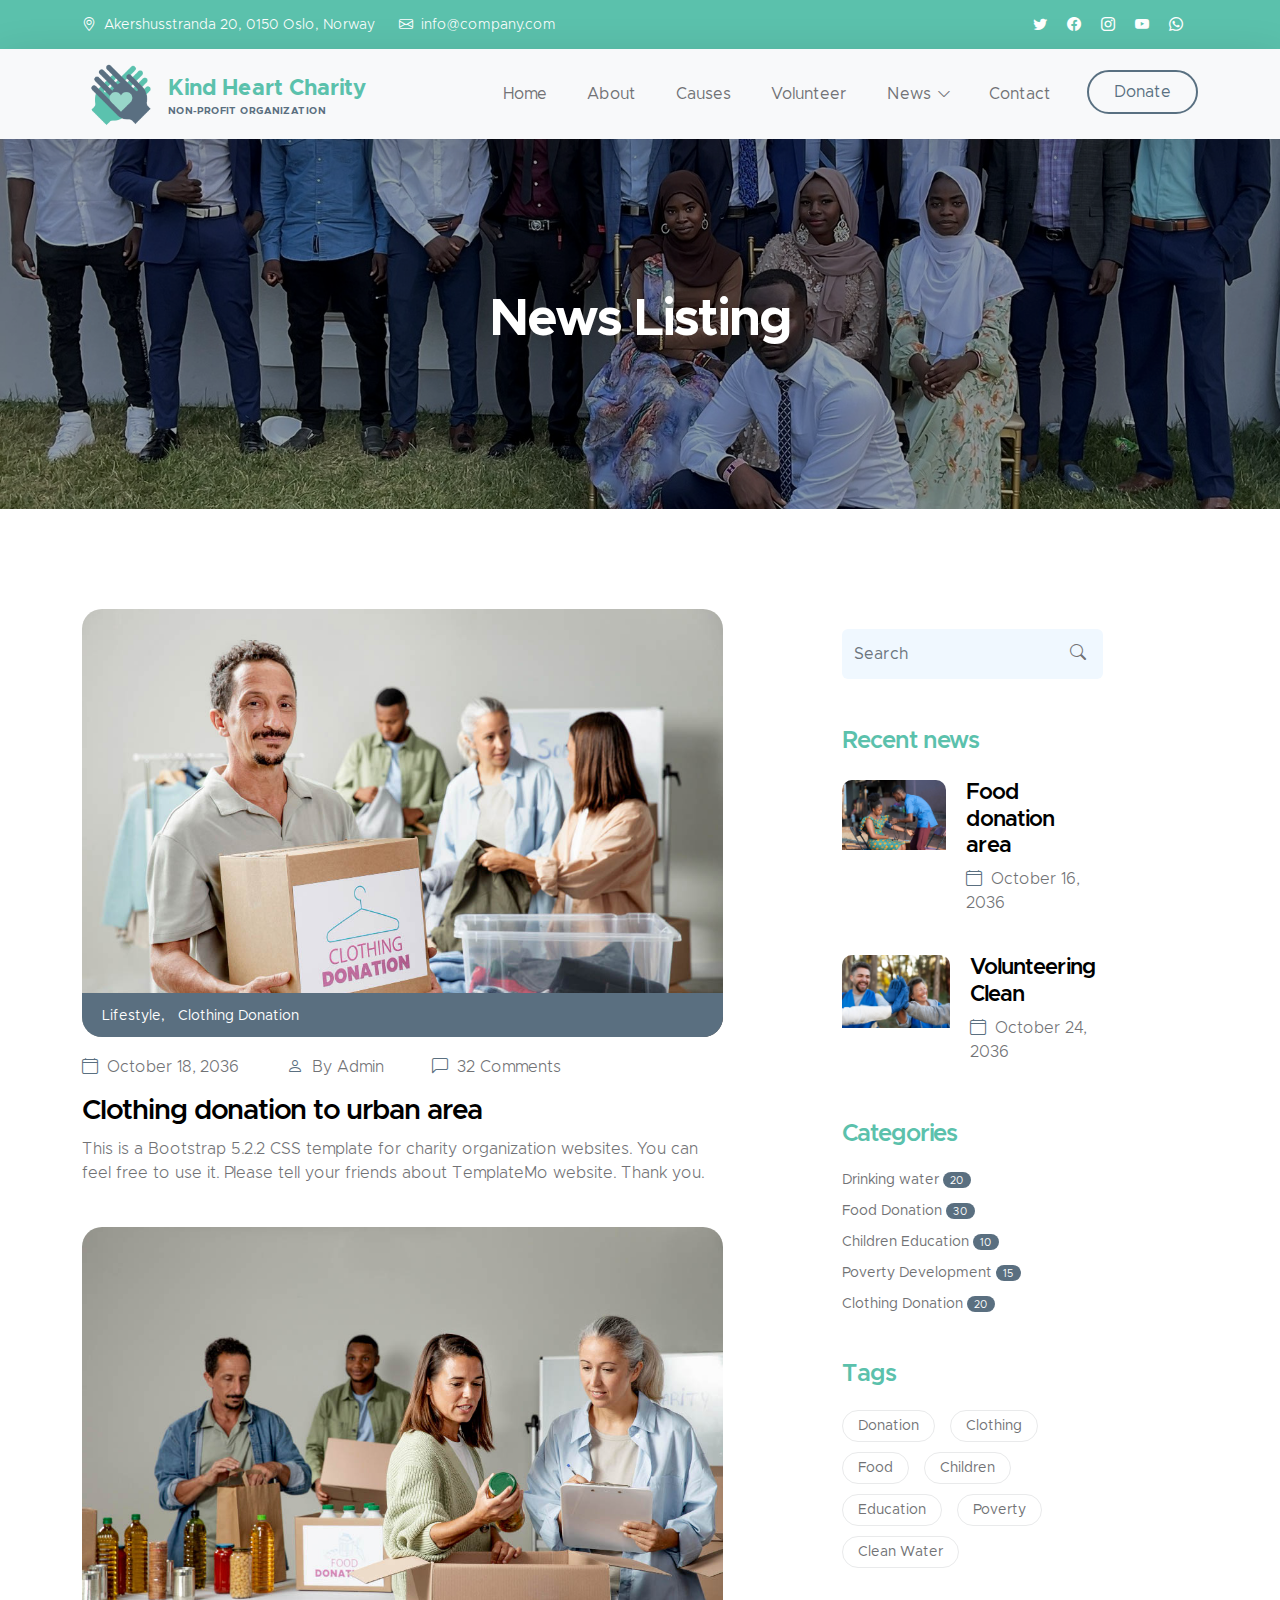
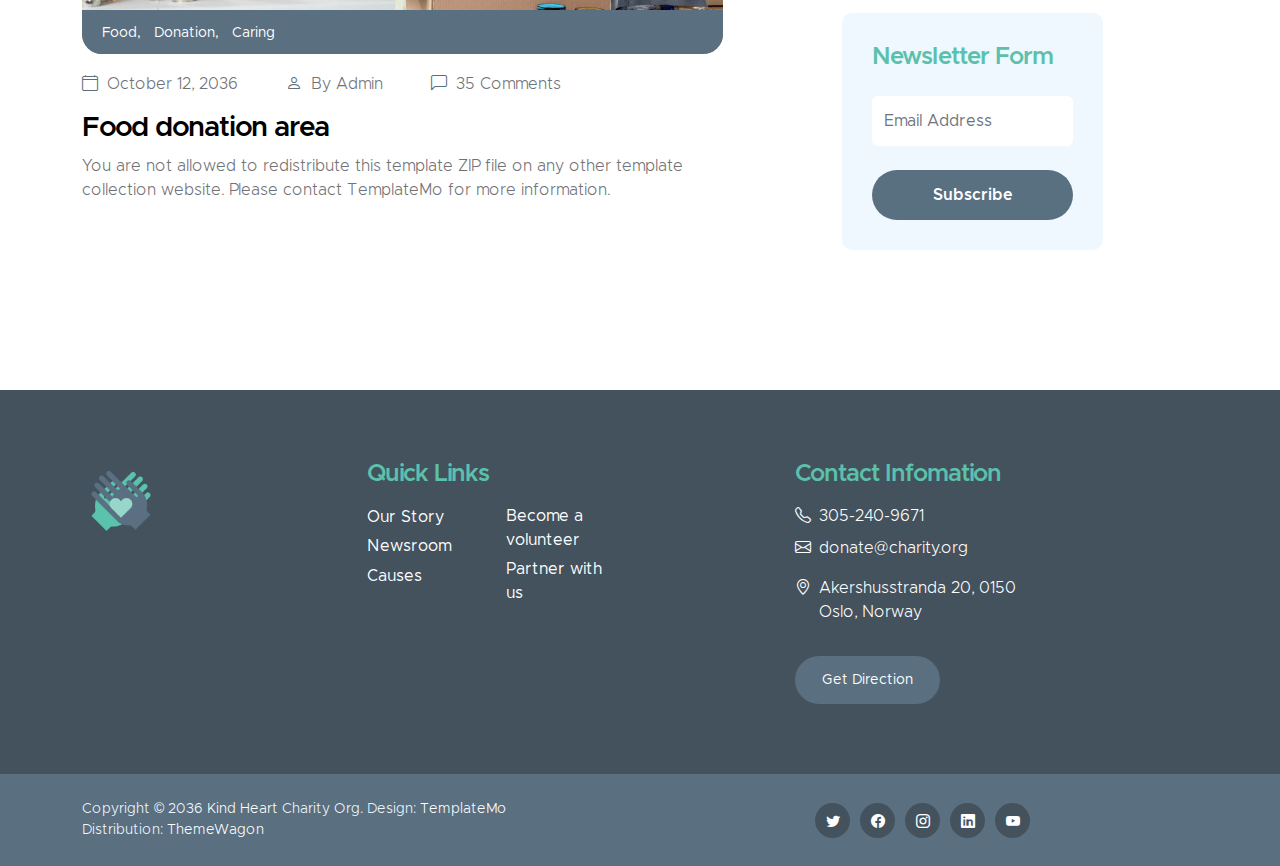
<file: news.html>
<!doctype html>
<html lang="en">

<head>
    <meta charset="utf-8">
    <meta name="viewport" content="width=device-width, initial-scale=1">

    <meta name="description" content="">
    <meta name="author" content="">

    <title>Kind Heart Charity - News Listing</title>

    <!-- CSS FILES -->
    <link href="css/bootstrap.min.css" rel="stylesheet">

    <link href="css/bootstrap-icons.css" rel="stylesheet">

    <link href="css/templatemo-kind-heart-charity.css" rel="stylesheet">
    <!--

TemplateMo 581 Kind Heart Charity

https://templatemo.com/tm-581-kind-heart-charity

-->
</head>

<body>

    <header class="site-header">
        <div class="container">
            <div class="row">

                <div class="col-lg-8 col-12 d-flex flex-wrap">
                    <p class="d-flex me-4 mb-0">
                        <i class="bi-geo-alt me-2"></i>
                        Akershusstranda 20, 0150 Oslo, Norway
                    </p>

                    <p class="d-flex mb-0">
                        <i class="bi-envelope me-2"></i>

                        <a href="mailto:info@company.com">
                            info@company.com
                        </a>
                    </p>
                </div>

                <div class="col-lg-3 col-12 ms-auto d-lg-block d-none">
                    <ul class="social-icon">
                        <li class="social-icon-item">
                            <a href="#" class="social-icon-link bi-twitter"></a>
                        </li>

                        <li class="social-icon-item">
                            <a href="#" class="social-icon-link bi-facebook"></a>
                        </li>

                        <li class="social-icon-item">
                            <a href="#" class="social-icon-link bi-instagram"></a>
                        </li>

                        <li class="social-icon-item">
                            <a href="#" class="social-icon-link bi-youtube"></a>
                        </li>

                        <li class="social-icon-item">
                            <a href="#" class="social-icon-link bi-whatsapp"></a>
                        </li>
                    </ul>
                </div>

            </div>
        </div>
    </header>

    <nav class="navbar navbar-expand-lg bg-light shadow-lg">
        <div class="container">
            <a class="navbar-brand" href="index.html">
                <img src="images/logo.png" class="logo img-fluid" alt="">
                <span>
                    Kind Heart Charity
                    <small>Non-profit Organization</small>
                </span>
            </a>

            <button class="navbar-toggler" type="button" data-bs-toggle="collapse" data-bs-target="#navbarNav"
                aria-controls="navbarNav" aria-expanded="false" aria-label="Toggle navigation">
                <span class="navbar-toggler-icon"></span>
            </button>

            <div class="collapse navbar-collapse" id="navbarNav">
                <ul class="navbar-nav ms-auto">
                    <li class="nav-item">
                        <a class="nav-link smoothscroll" href="index.html#section_1">Home</a>
                    </li>

                    <li class="nav-item">
                        <a class="nav-link smoothscroll" href="index.html#section_2">About</a>
                    </li>

                    <li class="nav-item">
                        <a class="nav-link smoothscroll" href="index.html#section_3">Causes</a>
                    </li>

                    <li class="nav-item">
                        <a class="nav-link smoothscroll" href="index.html#section_4">Volunteer</a>
                    </li>

                    <li class="nav-item dropdown">
                        <a class="nav-link click-scroll dropdown-toggle" href="index.html#section_5"
                            id="navbarLightDropdownMenuLink" role="button" data-bs-toggle="dropdown"
                            aria-expanded="false">News</a>

                        <ul class="dropdown-menu dropdown-menu-light" aria-labelledby="navbarLightDropdownMenuLink">
                            <li><a class="dropdown-item active" href="news.html">News Listing</a></li>

                            <li><a class="dropdown-item" href="news-detail.html">News Detail</a></li>
                        </ul>
                    </li>

                    <li class="nav-item">
                        <a class="nav-link smoothscroll" href="index.html#section_6">Contact</a>
                    </li>

                    <li class="nav-item ms-3">
                        <a class="nav-link custom-btn custom-border-btn btn" href="donate.html">Donate</a>
                    </li>
                </ul>
            </div>
        </div>
    </nav>

    <main>

        <section class="news-detail-header-section text-center">
            <div class="section-overlay"></div>

            <div class="container">
                <div class="row">

                    <div class="col-lg-12 col-12">
                        <h1 class="text-white">News Listing</h1>
                    </div>

                </div>
            </div>
        </section>

        <section class="news-section section-padding">
            <div class="container">
                <div class="row">

                    <div class="col-lg-7 col-12">
                        <div class="news-block">
                            <div class="news-block-top">
                                <a href="news-detail.html">
                                    <img src="images/news/medium-shot-volunteers-with-clothing-donations.jpg"
                                        class="news-image img-fluid" alt="">
                                </a>

                                <div class="news-category-block">
                                    <a href="#" class="category-block-link">
                                        Lifestyle,
                                    </a>

                                    <a href="#" class="category-block-link">
                                        Clothing Donation
                                    </a>
                                </div>
                            </div>

                            <div class="news-block-info">
                                <div class="d-flex mt-2">
                                    <div class="news-block-date">
                                        <p>
                                            <i class="bi-calendar4 custom-icon me-1"></i>
                                            October 18, 2036
                                        </p>
                                    </div>

                                    <div class="news-block-author mx-5">
                                        <p>
                                            <i class="bi-person custom-icon me-1"></i>
                                            By Admin
                                        </p>
                                    </div>

                                    <div class="news-block-comment">
                                        <p>
                                            <i class="bi-chat-left custom-icon me-1"></i>
                                            32 Comments
                                        </p>
                                    </div>
                                </div>

                                <div class="news-block-title mb-2">
                                    <h4><a href="news-detail.html" class="news-block-title-link">Clothing donation to
                                            urban area</a></h4>
                                </div>

                                <div class="news-block-body">
                                    <p>This is a Bootstrap 5.2.2 CSS template for charity organization websites. You can
                                        feel free to use it. Please tell your friends about TemplateMo website. Thank
                                        you.</p>
                                </div>
                            </div>
                        </div>

                        <div class="news-block mt-3">
                            <div class="news-block-top">
                                <a href="news-detail.html">
                                    <img src="images/news/medium-shot-people-collecting-foodstuff.jpg"
                                        class="news-image img-fluid" alt="">
                                </a>

                                <div class="news-category-block">
                                    <a href="#" class="category-block-link">
                                        Food,
                                    </a>

                                    <a href="#" class="category-block-link">
                                        Donation,
                                    </a>

                                    <a href="#" class="category-block-link">
                                        Caring
                                    </a>
                                </div>
                            </div>

                            <div class="news-block-info">
                                <div class="d-flex mt-2">
                                    <div class="news-block-date">
                                        <p>
                                            <i class="bi-calendar4 custom-icon me-1"></i>
                                            October 12, 2036
                                        </p>
                                    </div>

                                    <div class="news-block-author mx-5">
                                        <p>
                                            <i class="bi-person custom-icon me-1"></i>
                                            By Admin
                                        </p>
                                    </div>

                                    <div class="news-block-comment">
                                        <p>
                                            <i class="bi-chat-left custom-icon me-1"></i>
                                            35 Comments
                                        </p>
                                    </div>
                                </div>

                                <div class="news-block-title mb-2">
                                    <h4><a href="news-detail.html" class="news-block-title-link">Food donation area</a>
                                    </h4>
                                </div>

                                <div class="news-block-body">
                                    <p>You are not allowed to redistribute this template ZIP file on any other template
                                        collection website. Please <a href="https://templatemo.com/contact"
                                            target="_blank">contact TemplateMo</a> for more information.</p>
                                </div>
                            </div>
                        </div>
                    </div>

                    <div class="col-lg-4 col-12 mx-auto mt-4 mt-lg-0">
                        <form class="custom-form search-form" action="#" method="post" role="form">
                            <input class="form-control" type="search" placeholder="Search" aria-label="Search">

                            <button type="submit" class="form-control">
                                <i class="bi-search"></i>
                            </button>
                        </form>

                        <h5 class="mt-5 mb-3">Recent news</h5>

                        <div class="news-block news-block-two-col d-flex mt-4">
                            <div class="news-block-two-col-image-wrap">
                                <a href="news-detail.html">
                                    <img src="images/news/africa-humanitarian-aid-doctor.jpg"
                                        class="news-image img-fluid" alt="">
                                </a>
                            </div>

                            <div class="news-block-two-col-info">
                                <div class="news-block-title mb-2">
                                    <h6><a href="news-detail.html" class="news-block-title-link">Food donation area</a>
                                    </h6>
                                </div>

                                <div class="news-block-date">
                                    <p>
                                        <i class="bi-calendar4 custom-icon me-1"></i>
                                        October 16, 2036
                                    </p>
                                </div>
                            </div>
                        </div>

                        <div class="news-block news-block-two-col d-flex mt-4">
                            <div class="news-block-two-col-image-wrap">
                                <a href="news-detail.html">
                                    <img src="images/news/close-up-happy-people-working-together.jpg"
                                        class="news-image img-fluid" alt="">
                                </a>
                            </div>

                            <div class="news-block-two-col-info">
                                <div class="news-block-title mb-2">
                                    <h6><a href="news-detail.html" class="news-block-title-link">Volunteering Clean</a>
                                    </h6>
                                </div>

                                <div class="news-block-date">
                                    <p>
                                        <i class="bi-calendar4 custom-icon me-1"></i>
                                        October 24, 2036
                                    </p>
                                </div>
                            </div>
                        </div>

                        <div class="category-block d-flex flex-column">
                            <h5 class="mb-3">Categories</h5>

                            <a href="#" class="category-block-link">
                                Drinking water
                                <span class="badge">20</span>
                            </a>

                            <a href="#" class="category-block-link">
                                Food Donation
                                <span class="badge">30</span>
                            </a>

                            <a href="#" class="category-block-link">
                                Children Education
                                <span class="badge">10</span>
                            </a>

                            <a href="#" class="category-block-link">
                                Poverty Development
                                <span class="badge">15</span>
                            </a>

                            <a href="#" class="category-block-link">
                                Clothing Donation
                                <span class="badge">20</span>
                            </a>
                        </div>

                        <div class="tags-block">
                            <h5 class="mb-3">Tags</h5>

                            <a href="#" class="tags-block-link">
                                Donation
                            </a>

                            <a href="#" class="tags-block-link">
                                Clothing
                            </a>

                            <a href="#" class="tags-block-link">
                                Food
                            </a>

                            <a href="#" class="tags-block-link">
                                Children
                            </a>

                            <a href="#" class="tags-block-link">
                                Education
                            </a>

                            <a href="#" class="tags-block-link">
                                Poverty
                            </a>

                            <a href="#" class="tags-block-link">
                                Clean Water
                            </a>
                        </div>

                        <form class="custom-form subscribe-form" action="#" method="post" role="form">
                            <h5 class="mb-4">Newsletter Form</h5>

                            <input type="email" name="subscribe-email" id="subscribe-email" pattern="[^ @]*@[^ @]*"
                                class="form-control" placeholder="Email Address" required>

                            <div class="col-lg-12 col-12">
                                <button type="submit" class="form-control">Subscribe</button>
                            </div>
                        </form>
                    </div>

                </div>
            </div>
        </section>
    </main>

    <footer class="site-footer">
        <div class="container">
            <div class="row">
                <div class="col-lg-3 col-12 mb-4">
                    <img src="images/logo.png" class="logo img-fluid" alt="">
                </div>

                <div class="col-lg-4 col-md-6 col-12 mb-4">
                    <h5 class="site-footer-title mb-3">Quick Links</h5>

                    <ul class="footer-menu">
                        <li class="footer-menu-item"><a href="#" class="footer-menu-link">Our Story</a></li>

                        <li class="footer-menu-item"><a href="#" class="footer-menu-link">Newsroom</a></li>

                        <li class="footer-menu-item"><a href="#" class="footer-menu-link">Causes</a></li>

                        <li class="footer-menu-item"><a href="#" class="footer-menu-link">Become a volunteer</a></li>

                        <li class="footer-menu-item"><a href="#" class="footer-menu-link">Partner with us</a></li>
                    </ul>
                </div>

                <div class="col-lg-4 col-md-6 col-12 mx-auto">
                    <h5 class="site-footer-title mb-3">Contact Infomation</h5>

                    <p class="text-white d-flex mb-2">
                        <i class="bi-telephone me-2"></i>

                        <a href="tel: 305-240-9671" class="site-footer-link">
                            305-240-9671
                        </a>
                    </p>

                    <p class="text-white d-flex">
                        <i class="bi-envelope me-2"></i>

                        <a href="mailto:info@yourgmail.com" class="site-footer-link">
                            donate@charity.org
                        </a>
                    </p>

                    <p class="text-white d-flex mt-3">
                        <i class="bi-geo-alt me-2"></i>
                        Akershusstranda 20, 0150 Oslo, Norway
                    </p>

                    <a href="#" class="custom-btn btn mt-3">Get Direction</a>
                </div>
            </div>
        </div>

        <div class="site-footer-bottom">
            <div class="container">
                <div class="row">

                    <div class="col-lg-6 col-md-7 col-12">
                        <p class="copyright-text mb-0">Copyright © 2036 <a href="#">Kind Heart</a> Charity Org.
                            Design: <a href="https://templatemo.com" target="_blank">TemplateMo</a><br>Distribution:
                            <a href="https://themewagon.com">ThemeWagon</a>
                        </p>
                    </div>

                    <div class="col-lg-6 col-md-5 col-12 d-flex justify-content-center align-items-center mx-auto">
                        <ul class="social-icon">
                            <li class="social-icon-item">
                                <a href="#" class="social-icon-link bi-twitter"></a>
                            </li>

                            <li class="social-icon-item">
                                <a href="#" class="social-icon-link bi-facebook"></a>
                            </li>

                            <li class="social-icon-item">
                                <a href="#" class="social-icon-link bi-instagram"></a>
                            </li>

                            <li class="social-icon-item">
                                <a href="#" class="social-icon-link bi-linkedin"></a>
                            </li>

                            <li class="social-icon-item">
                                <a href="https://youtube.com/templatemo" class="social-icon-link bi-youtube"></a>
                            </li>
                        </ul>
                    </div>

                </div>
            </div>
        </div>
    </footer>

    <!-- JAVASCRIPT FILES -->
    <script src="js/jquery.min.js"></script>
    <script src="js/bootstrap.min.js"></script>
    <script src="js/jquery.sticky.js"></script>
    <script src="js/counter.js"></script>
    <script src="js/custom.js"></script>

</body>

</html>
</file>
<file: css/style.css>
@import url("https://fonts.googleapis.com/css2?family=Muli:wght@300;400;500;600;700;800;900&display=swap");
/* line 33, C:/Users/HP/Desktop/jun-2020/277.Charity _Non-profit/assets/scss/_color.scss */
.white-bg {
  background: #ffffff;
}

/* line 36, C:/Users/HP/Desktop/jun-2020/277.Charity _Non-profit/assets/scss/_color.scss */
.gray-bg {
  background: #f5f5f5;
}

/*-------------Color include--------------*/
/*-- Background color---*/
/* line 60, C:/Users/HP/Desktop/jun-2020/277.Charity _Non-profit/assets/scss/_color.scss */
.gray-bg {
  background: #f7f7fd;
}

/* line 63, C:/Users/HP/Desktop/jun-2020/277.Charity _Non-profit/assets/scss/_color.scss */
.white-bg {
  background: #ffffff;
}

/* line 66, C:/Users/HP/Desktop/jun-2020/277.Charity _Non-profit/assets/scss/_color.scss */
.black-bg {
  background: #16161a;
}

/* line 69, C:/Users/HP/Desktop/jun-2020/277.Charity _Non-profit/assets/scss/_color.scss */
.theme-bg {
  background: #09cc7f;
}

/* line 72, C:/Users/HP/Desktop/jun-2020/277.Charity _Non-profit/assets/scss/_color.scss */
.brand-bg {
  background: #f1f4fa;
}

/* line 75, C:/Users/HP/Desktop/jun-2020/277.Charity _Non-profit/assets/scss/_color.scss */
.testimonial-bg {
  background: #f9fafc;
}

/*--- color------*/
/* line 81, C:/Users/HP/Desktop/jun-2020/277.Charity _Non-profit/assets/scss/_color.scss */
.white-color {
  color: #ffffff;
}

/* line 84, C:/Users/HP/Desktop/jun-2020/277.Charity _Non-profit/assets/scss/_color.scss */
.black-color {
  color: #16161a;
}

/* line 87, C:/Users/HP/Desktop/jun-2020/277.Charity _Non-profit/assets/scss/_color.scss */
.theme-color {
  color: #09cc7f;
}

/* line 50, C:/Users/HP/Desktop/jun-2020/277.Charity _Non-profit/assets/scss/_variables.scss */
.boxed-btn {
  background: #fff;
  color: #09cc7f !important;
  display: inline-block;
  padding: 18px 44px;
  font-family: "Muli", sans-serif;
  font-size: 14px;
  font-weight: 400;
  border: 0;
  border: 1px solid #09cc7f;
  letter-spacing: 3px;
  text-align: center;
  color: #09cc7f;
  text-transform: uppercase;
  cursor: pointer;
}

/* line 67, C:/Users/HP/Desktop/jun-2020/277.Charity _Non-profit/assets/scss/_variables.scss */
.boxed-btn:hover {
  background: #09cc7f;
  color: #fff !important;
  border: 1px solid #09cc7f;
}

/* line 72, C:/Users/HP/Desktop/jun-2020/277.Charity _Non-profit/assets/scss/_variables.scss */
.boxed-btn:focus {
  outline: none;
}

/* line 75, C:/Users/HP/Desktop/jun-2020/277.Charity _Non-profit/assets/scss/_variables.scss */
.boxed-btn.large-width {
  width: 220px;
}

/*--
    - Overlay
------------------------------------------*/
/* line 4, C:/Users/HP/Desktop/jun-2020/277.Charity _Non-profit/assets/scss/_overlay.scss */
[data-overlay] {
  position: relative;
  background-size: cover;
  background-repeat: no-repeat;
  background-position: center center;
}

/* line 9, C:/Users/HP/Desktop/jun-2020/277.Charity _Non-profit/assets/scss/_overlay.scss */
[data-overlay]::before {
  position: absolute;
  left: 0;
  top: 0;
  right: 0;
  bottom: 0;
  content: "";
}

/*-- Overlay Opacity --*/
/* line 22, C:/Users/HP/Desktop/jun-2020/277.Charity _Non-profit/assets/scss/_overlay.scss */
[data-opacity="1"]::before {
  opacity: 0.1;
}

/* line 27, C:/Users/HP/Desktop/jun-2020/277.Charity _Non-profit/assets/scss/_overlay.scss */
[data-opacity="2"]::before {
  opacity: 0.2;
}

/* line 32, C:/Users/HP/Desktop/jun-2020/277.Charity _Non-profit/assets/scss/_overlay.scss */
[data-opacity="3"]::before {
  opacity: 0.3;
}

/* line 37, C:/Users/HP/Desktop/jun-2020/277.Charity _Non-profit/assets/scss/_overlay.scss */
[data-opacity="4"]::before {
  opacity: 0.4;
}

/* line 42, C:/Users/HP/Desktop/jun-2020/277.Charity _Non-profit/assets/scss/_overlay.scss */
[data-opacity="5"]::before {
  opacity: 0.5;
}

/* line 47, C:/Users/HP/Desktop/jun-2020/277.Charity _Non-profit/assets/scss/_overlay.scss */
[data-opacity="6"]::before {
  opacity: 0.6;
}

/* line 52, C:/Users/HP/Desktop/jun-2020/277.Charity _Non-profit/assets/scss/_overlay.scss */
[data-opacity="7"]::before {
  opacity: 0.7;
}

/* line 57, C:/Users/HP/Desktop/jun-2020/277.Charity _Non-profit/assets/scss/_overlay.scss */
[data-opacity="8"]::before {
  opacity: 0.8;
}

/* line 62, C:/Users/HP/Desktop/jun-2020/277.Charity _Non-profit/assets/scss/_overlay.scss */
[data-opacity="9"]::before {
  opacity: 0.9;
}

/* 1. Theme default css */
/* line 4, C:/Users/HP/Desktop/jun-2020/277.Charity _Non-profit/assets/scss/_common.scss */
body {
  font-family: "Muli", sans-serif;
  font-weight: normal;
  font-style: normal;
  font-size: 16px;
}

/* line 10, C:/Users/HP/Desktop/jun-2020/277.Charity _Non-profit/assets/scss/_common.scss */
h1,
h2,
h3,
h4,
h5,
h6 {
  font-family: "Muli", sans-serif;
  color: #072366;
  margin-top: 0px;
  font-style: normal;
  font-weight: 500;
  text-transform: normal;
}

/* line 24, C:/Users/HP/Desktop/jun-2020/277.Charity _Non-profit/assets/scss/_common.scss */
p {
  font-family: "Muli", sans-serif;
  color: #10285d;
  font-size: 16px;
  line-height: 30px;
  margin-bottom: 15px;
  font-weight: normal;
}

/* line 35, C:/Users/HP/Desktop/jun-2020/277.Charity _Non-profit/assets/scss/_common.scss */
.bg-img-1 {
  background-image: url(../img/slider/slider-img-1.jpg);
}

/* line 38, C:/Users/HP/Desktop/jun-2020/277.Charity _Non-profit/assets/scss/_common.scss */
.bg-img-2 {
  background-image: url(../img/background-img/bg-img-2.jpg);
}

/* line 41, C:/Users/HP/Desktop/jun-2020/277.Charity _Non-profit/assets/scss/_common.scss */
.cta-bg-1 {
  background-image: url(../img/background-img/bg-img-3.jpg);
}

/* line 46, C:/Users/HP/Desktop/jun-2020/277.Charity _Non-profit/assets/scss/_common.scss */
.img {
  max-width: 100%;
  -webkit-transition: 0.3s;
  -moz-transition: 0.3s;
  -o-transition: 0.3s;
  transition: 0.3s;
}

/* line 50, C:/Users/HP/Desktop/jun-2020/277.Charity _Non-profit/assets/scss/_common.scss */
.f-left {
  float: left;
}

/* line 53, C:/Users/HP/Desktop/jun-2020/277.Charity _Non-profit/assets/scss/_common.scss */
.f-right {
  float: right;
}

/* line 56, C:/Users/HP/Desktop/jun-2020/277.Charity _Non-profit/assets/scss/_common.scss */
.fix {
  overflow: hidden;
}

/* line 59, C:/Users/HP/Desktop/jun-2020/277.Charity _Non-profit/assets/scss/_common.scss */
.clear {
  clear: both;
}

/* line 63, C:/Users/HP/Desktop/jun-2020/277.Charity _Non-profit/assets/scss/_common.scss */
a,
.button {
  -webkit-transition: 0.3s;
  -moz-transition: 0.3s;
  -o-transition: 0.3s;
  transition: 0.3s;
}

/* line 67, C:/Users/HP/Desktop/jun-2020/277.Charity _Non-profit/assets/scss/_common.scss */
a:focus,
.button:focus {
  text-decoration: none;
  outline: none;
}

/* line 72, C:/Users/HP/Desktop/jun-2020/277.Charity _Non-profit/assets/scss/_common.scss */
a {
  color: #635c5c;
}

/* line 75, C:/Users/HP/Desktop/jun-2020/277.Charity _Non-profit/assets/scss/_common.scss */
a:hover {
  color: #fff;
}

/* line 78, C:/Users/HP/Desktop/jun-2020/277.Charity _Non-profit/assets/scss/_common.scss */
a:focus,
a:hover,
.portfolio-cat a:hover,
.footer -menu li a:hover {
  text-decoration: none;
}

/* line 84, C:/Users/HP/Desktop/jun-2020/277.Charity _Non-profit/assets/scss/_common.scss */
a,
button {
  color: #fff;
  outline: medium none;
}

/* line 89, C:/Users/HP/Desktop/jun-2020/277.Charity _Non-profit/assets/scss/_common.scss */
button:focus, input:focus, input:focus, textarea, textarea:focus {
  outline: 0;
}

/* line 90, C:/Users/HP/Desktop/jun-2020/277.Charity _Non-profit/assets/scss/_common.scss */
.uppercase {
  text-transform: uppercase;
}

/* line 94, C:/Users/HP/Desktop/jun-2020/277.Charity _Non-profit/assets/scss/_common.scss */
input:focus::-moz-placeholder {
  opacity: 0;
  -webkit-transition: .4s;
  -o-transition: .4s;
  transition: .4s;
}

/* line 101, C:/Users/HP/Desktop/jun-2020/277.Charity _Non-profit/assets/scss/_common.scss */
.capitalize {
  text-transform: capitalize;
}

/* line 105, C:/Users/HP/Desktop/jun-2020/277.Charity _Non-profit/assets/scss/_common.scss */
h1 a,
h2 a,
h3 a,
h4 a,
h5 a,
h6 a {
  color: inherit;
}

/* line 114, C:/Users/HP/Desktop/jun-2020/277.Charity _Non-profit/assets/scss/_common.scss */
ul {
  margin: 0px;
  padding: 0px;
}

/* line 118, C:/Users/HP/Desktop/jun-2020/277.Charity _Non-profit/assets/scss/_common.scss */
li {
  list-style: none;
}

/* line 122, C:/Users/HP/Desktop/jun-2020/277.Charity _Non-profit/assets/scss/_common.scss */
hr {
  border-bottom: 1px solid #eceff8;
  border-top: 0 none;
  margin: 30px 0;
  padding: 0;
}

/* Theme-overlay */
/* line 130, C:/Users/HP/Desktop/jun-2020/277.Charity _Non-profit/assets/scss/_common.scss */
.theme-overlay {
  position: relative;
}

/* line 133, C:/Users/HP/Desktop/jun-2020/277.Charity _Non-profit/assets/scss/_common.scss */
.theme-overlay::before {
  background: #1696e7 none repeat scroll 0 0;
  content: "";
  height: 100%;
  left: 0;
  opacity: 0.6;
  position: absolute;
  top: 0;
  width: 100%;
}

/* line 143, C:/Users/HP/Desktop/jun-2020/277.Charity _Non-profit/assets/scss/_common.scss */
.overlay2 {
  position: relative;
  z-index: 0;
}

/* line 147, C:/Users/HP/Desktop/jun-2020/277.Charity _Non-profit/assets/scss/_common.scss */
.overlay2::before {
  position: absolute;
  content: "";
  top: 0;
  left: 0;
  width: 100%;
  height: 100%;
  z-index: -1;
}

/* line 157, C:/Users/HP/Desktop/jun-2020/277.Charity _Non-profit/assets/scss/_common.scss */
.overlay2 {
  position: relative;
  z-index: 0;
}

/* line 161, C:/Users/HP/Desktop/jun-2020/277.Charity _Non-profit/assets/scss/_common.scss */
.overlay2::before {
  position: absolute;
  content: "";
  background-color: #2E2200;
  top: 0;
  left: 0;
  width: 100%;
  height: 100%;
  z-index: -1;
  opacity: 0.5;
}

/* line 174, C:/Users/HP/Desktop/jun-2020/277.Charity _Non-profit/assets/scss/_common.scss */
.section-padding {
  padding-top: 120px;
  padding-bottom: 120px;
}

/* line 178, C:/Users/HP/Desktop/jun-2020/277.Charity _Non-profit/assets/scss/_common.scss */
.separator {
  border-top: 1px solid #f2f2f2;
}

/* line 182, C:/Users/HP/Desktop/jun-2020/277.Charity _Non-profit/assets/scss/_common.scss */
.mb-90 {
  margin-bottom: 90px;
}

@media (max-width: 767px) {
  /* line 182, C:/Users/HP/Desktop/jun-2020/277.Charity _Non-profit/assets/scss/_common.scss */
  .mb-90 {
    margin-bottom: 30px;
  }
}

@media (min-width: 768px) and (max-width: 991px) {
  /* line 182, C:/Users/HP/Desktop/jun-2020/277.Charity _Non-profit/assets/scss/_common.scss */
  .mb-90 {
    margin-bottom: 45px;
  }
}

/* owl-carousel button style */
/* line 194, C:/Users/HP/Desktop/jun-2020/277.Charity _Non-profit/assets/scss/_common.scss */
.owl-carousel .owl-nav div {
  background: rgba(255, 255, 255, 0.8) none repeat scroll 0 0;
  height: 40px;
  left: 20px;
  line-height: 40px;
  font-size: 22px;
  color: #646464;
  opacity: 1;
  visibility: visible;
  position: absolute;
  text-align: center;
  top: 50%;
  transform: translateY(-50%);
  transition: all 0.3s ease 0s;
  width: 40px;
}

/* line 213, C:/Users/HP/Desktop/jun-2020/277.Charity _Non-profit/assets/scss/_common.scss */
.owl-carousel .owl-nav div.owl-next {
  left: auto;
  right: -30px;
}

/* line 216, C:/Users/HP/Desktop/jun-2020/277.Charity _Non-profit/assets/scss/_common.scss */
.owl-carousel .owl-nav div.owl-next i {
  position: relative;
  right: 0;
  top: 1px;
}

/* line 223, C:/Users/HP/Desktop/jun-2020/277.Charity _Non-profit/assets/scss/_common.scss */
.owl-carousel .owl-nav div.owl-prev i {
  position: relative;
  right: 1px;
  top: 0px;
}

/* line 233, C:/Users/HP/Desktop/jun-2020/277.Charity _Non-profit/assets/scss/_common.scss */
.owl-carousel:hover .owl-nav div {
  opacity: 1;
  visibility: visible;
}

/* line 236, C:/Users/HP/Desktop/jun-2020/277.Charity _Non-profit/assets/scss/_common.scss */
.owl-carousel:hover .owl-nav div:hover {
  color: #fff;
  background: #ff3500;
}

/* line 245, C:/Users/HP/Desktop/jun-2020/277.Charity _Non-profit/assets/scss/_common.scss */
.btn {
  background: #09cc7f;
  font-family: "Muli", sans-serif;
  text-transform: capitalize;
  padding: 27px 44px;
  color: #fff;
  cursor: pointer;
  display: inline-block;
  font-size: 15px;
  font-weight: 600;
  border-radius: 0px;
  line-height: 1;
  -moz-user-select: none;
  letter-spacing: 1px;
  line-height: 0;
  margin-bottom: 0;
  margin: 10px;
  cursor: pointer;
  transition: color 0.4s linear;
  position: relative;
  z-index: 1;
  border: 0;
  overflow: hidden;
  margin: 0;
}

/* line 271, C:/Users/HP/Desktop/jun-2020/277.Charity _Non-profit/assets/scss/_common.scss */
.btn::before {
  content: "";
  position: absolute;
  left: 0;
  top: 0;
  width: 101%;
  height: 101%;
  background: #24ac75;
  z-index: 1;
  border-radius: 5px;
  transition: transform 0.5s;
  transition-timing-function: ease;
  transform-origin: 0 0;
  transition-timing-function: cubic-bezier(0.5, 1.6, 0.4, 0.7);
  transform: scaleX(0);
  border-radius: 0px;
}

/* line 290, C:/Users/HP/Desktop/jun-2020/277.Charity _Non-profit/assets/scss/_common.scss */
.btn:hover::before {
  transform: scaleX(1);
  color: #fff !important;
  z-index: -1;
}

/* line 295, C:/Users/HP/Desktop/jun-2020/277.Charity _Non-profit/assets/scss/_common.scss */
.btn:hover {
  background-position: right;
}

/* line 298, C:/Users/HP/Desktop/jun-2020/277.Charity _Non-profit/assets/scss/_common.scss */
.btn.focus, .btn:focus {
  outline: 0;
  box-shadow: none;
}

/* line 302, C:/Users/HP/Desktop/jun-2020/277.Charity _Non-profit/assets/scss/_common.scss */
.about-btn {
  padding: 19px 97px 19px 20px;
}

/* line 307, C:/Users/HP/Desktop/jun-2020/277.Charity _Non-profit/assets/scss/_common.scss */
.header-btn {
  padding: 30px 57px;
}

/* line 310, C:/Users/HP/Desktop/jun-2020/277.Charity _Non-profit/assets/scss/_common.scss */
.hero-btn {
  padding: 30px 62px;
}

/* line 314, C:/Users/HP/Desktop/jun-2020/277.Charity _Non-profit/assets/scss/_common.scss */
.white-btn {
  padding: 30px 39px;
  background: #fff;
  color: #072366 !important;
}

/* line 318, C:/Users/HP/Desktop/jun-2020/277.Charity _Non-profit/assets/scss/_common.scss */
.white-btn::before {
  background: #09cc7f;
  color: #fff !important;
}

/* line 323, C:/Users/HP/Desktop/jun-2020/277.Charity _Non-profit/assets/scss/_common.scss */
.black-btn {
  padding: 14px 35px;
  background: #000;
}

/* line 326, C:/Users/HP/Desktop/jun-2020/277.Charity _Non-profit/assets/scss/_common.scss */
.black-btn::before {
  background: #331391;
}

/* line 332, C:/Users/HP/Desktop/jun-2020/277.Charity _Non-profit/assets/scss/_common.scss */
.cal-btn i {
  color: #09cc7f !important;
  font-size: 31px;
  font-weight: 300;
  margin-right: 10px;
}

/* line 338, C:/Users/HP/Desktop/jun-2020/277.Charity _Non-profit/assets/scss/_common.scss */
.cal-btn > p {
  color: #072366 !important;
  font-weight: 700;
  font-size: 16px;
  display: inline-block;
  margin: 0 !important;
  position: relative;
  top: -7px;
}

/* line 350, C:/Users/HP/Desktop/jun-2020/277.Charity _Non-profit/assets/scss/_common.scss */
.submit-btn2 {
  background: #ec5b53;
  width: 100%;
  height: 60px;
  padding: 10px 20px;
  border: 0;
  color: #fff;
  text-transform: capitalize;
  cursor: pointer;
  font-size: 16px;
  border-radius: 0px;
}

/* line 363, C:/Users/HP/Desktop/jun-2020/277.Charity _Non-profit/assets/scss/_common.scss */
.border-btn {
  border: 1px solid #ff5600;
  color: #464d65;
  background: none;
  border-radius: 5px;
  text-transform: capitalize;
  padding: 19px 47px;
  -moz-user-select: none;
  cursor: pointer;
  display: inline-block;
  font-size: 14px;
  font-weight: 500;
  letter-spacing: 1px;
  margin-bottom: 0;
  position: relative;
  transition: color 0.4s linear;
  position: relative;
  overflow: hidden;
  margin: 0;
}

@media (max-width: 575px) {
  /* line 363, C:/Users/HP/Desktop/jun-2020/277.Charity _Non-profit/assets/scss/_common.scss */
  .border-btn {
    display: none;
  }
}

/* line 387, C:/Users/HP/Desktop/jun-2020/277.Charity _Non-profit/assets/scss/_common.scss */
.border-btn::before {
  border: 1px solid transparent;
  content: "";
  position: absolute;
  left: 0;
  top: 0;
  width: 101%;
  height: 101%;
  background: #09cc7f;
  z-index: -1;
  transition: transform 0.5s;
  transition-timing-function: ease;
  transform-origin: 0 0;
  transition-timing-function: cubic-bezier(0.5, 1.6, 0.4, 0.7);
  transform: scaleY(0);
  border-radius: 0;
}

/* line 406, C:/Users/HP/Desktop/jun-2020/277.Charity _Non-profit/assets/scss/_common.scss */
.border-btn:hover::before {
  transform: scaleY(1);
  border: 1px solid transparent;
}

/* line 412, C:/Users/HP/Desktop/jun-2020/277.Charity _Non-profit/assets/scss/_common.scss */
.section-over1 {
  position: relative;
  z-index: 1;
}

/* line 415, C:/Users/HP/Desktop/jun-2020/277.Charity _Non-profit/assets/scss/_common.scss */
.section-over1::before {
  position: absolute;
  content: "";
  background-color: rgba(6, 7, 6, 0.6);
  width: 100%;
  height: 100%;
  left: 0;
  top: 0;
  bottom: 0;
  right: 0;
  z-index: -1;
  background-repeat: no-repeat;
}

/* button style */
/* line 432, C:/Users/HP/Desktop/jun-2020/277.Charity _Non-profit/assets/scss/_common.scss */
.breadcrumb > .active {
  color: #888;
}

/* scrollUp */
/* line 436, C:/Users/HP/Desktop/jun-2020/277.Charity _Non-profit/assets/scss/_common.scss */
#scrollUp, #back-top {
  background: #09cc7f;
  height: 50px;
  width: 50px;
  right: 31px;
  bottom: 18px;
  position: fixed;
  color: #fff;
  font-size: 20px;
  text-align: center;
  border-radius: 50%;
  line-height: 48px;
  border: 2px solid transparent;
  box-shadow: 0 0 10px 3px rgba(108, 98, 98, 0.2);
}

@media (max-width: 575px) {
  /* line 436, C:/Users/HP/Desktop/jun-2020/277.Charity _Non-profit/assets/scss/_common.scss */
  #scrollUp, #back-top {
    right: 16px;
  }
}

/* line 453, C:/Users/HP/Desktop/jun-2020/277.Charity _Non-profit/assets/scss/_common.scss */
#scrollUp a i, #back-top a i {
  display: block;
  line-height: 50px;
}

/* line 460, C:/Users/HP/Desktop/jun-2020/277.Charity _Non-profit/assets/scss/_common.scss */
#scrollUp:hover {
  color: #fff;
}

/* Sticky*/
/* line 465, C:/Users/HP/Desktop/jun-2020/277.Charity _Non-profit/assets/scss/_common.scss */
.sticky-bar {
  left: 0;
  margin: auto;
  position: fixed;
  top: 0;
  width: 100%;
  -webkit-box-shadow: 0 10px 15px rgba(25, 25, 25, 0.1);
  box-shadow: 0 10px 15px rgba(25, 25, 25, 0.1);
  z-index: 9999;
  -webkit-animation: 300ms ease-in-out 0s normal none 1 running fadeInDown;
  animation: 300ms ease-in-out 0s normal none 1 running fadeInDown;
  -webkit-box-shadow: 0 10px 15px rgba(25, 25, 25, 0.1);
  background: #fff;
}

/* Sticky end */
/*--- Margin & Padding --*/
/*-- Margin Top --*/
/* line 490, C:/Users/HP/Desktop/jun-2020/277.Charity _Non-profit/assets/scss/_common.scss */
.mt-5 {
  margin-top: 5px;
}

/* line 490, C:/Users/HP/Desktop/jun-2020/277.Charity _Non-profit/assets/scss/_common.scss */
.mt-10 {
  margin-top: 10px;
}

/* line 490, C:/Users/HP/Desktop/jun-2020/277.Charity _Non-profit/assets/scss/_common.scss */
.mt-15 {
  margin-top: 15px;
}

/* line 490, C:/Users/HP/Desktop/jun-2020/277.Charity _Non-profit/assets/scss/_common.scss */
.mt-20 {
  margin-top: 20px;
}

/* line 490, C:/Users/HP/Desktop/jun-2020/277.Charity _Non-profit/assets/scss/_common.scss */
.mt-25 {
  margin-top: 25px;
}

/* line 490, C:/Users/HP/Desktop/jun-2020/277.Charity _Non-profit/assets/scss/_common.scss */
.mt-30 {
  margin-top: 30px;
}

/* line 490, C:/Users/HP/Desktop/jun-2020/277.Charity _Non-profit/assets/scss/_common.scss */
.mt-35 {
  margin-top: 35px;
}

/* line 490, C:/Users/HP/Desktop/jun-2020/277.Charity _Non-profit/assets/scss/_common.scss */
.mt-40 {
  margin-top: 40px;
}

/* line 490, C:/Users/HP/Desktop/jun-2020/277.Charity _Non-profit/assets/scss/_common.scss */
.mt-45 {
  margin-top: 45px;
}

/* line 490, C:/Users/HP/Desktop/jun-2020/277.Charity _Non-profit/assets/scss/_common.scss */
.mt-50 {
  margin-top: 50px;
}

/* line 490, C:/Users/HP/Desktop/jun-2020/277.Charity _Non-profit/assets/scss/_common.scss */
.mt-55 {
  margin-top: 55px;
}

/* line 490, C:/Users/HP/Desktop/jun-2020/277.Charity _Non-profit/assets/scss/_common.scss */
.mt-60 {
  margin-top: 60px;
}

/* line 490, C:/Users/HP/Desktop/jun-2020/277.Charity _Non-profit/assets/scss/_common.scss */
.mt-65 {
  margin-top: 65px;
}

/* line 490, C:/Users/HP/Desktop/jun-2020/277.Charity _Non-profit/assets/scss/_common.scss */
.mt-70 {
  margin-top: 70px;
}

/* line 490, C:/Users/HP/Desktop/jun-2020/277.Charity _Non-profit/assets/scss/_common.scss */
.mt-75 {
  margin-top: 75px;
}

/* line 490, C:/Users/HP/Desktop/jun-2020/277.Charity _Non-profit/assets/scss/_common.scss */
.mt-80 {
  margin-top: 80px;
}

/* line 490, C:/Users/HP/Desktop/jun-2020/277.Charity _Non-profit/assets/scss/_common.scss */
.mt-85 {
  margin-top: 85px;
}

/* line 490, C:/Users/HP/Desktop/jun-2020/277.Charity _Non-profit/assets/scss/_common.scss */
.mt-90 {
  margin-top: 90px;
}

/* line 490, C:/Users/HP/Desktop/jun-2020/277.Charity _Non-profit/assets/scss/_common.scss */
.mt-95 {
  margin-top: 95px;
}

/* line 490, C:/Users/HP/Desktop/jun-2020/277.Charity _Non-profit/assets/scss/_common.scss */
.mt-100 {
  margin-top: 100px;
}

/* line 490, C:/Users/HP/Desktop/jun-2020/277.Charity _Non-profit/assets/scss/_common.scss */
.mt-105 {
  margin-top: 105px;
}

/* line 490, C:/Users/HP/Desktop/jun-2020/277.Charity _Non-profit/assets/scss/_common.scss */
.mt-110 {
  margin-top: 110px;
}

/* line 490, C:/Users/HP/Desktop/jun-2020/277.Charity _Non-profit/assets/scss/_common.scss */
.mt-115 {
  margin-top: 115px;
}

/* line 490, C:/Users/HP/Desktop/jun-2020/277.Charity _Non-profit/assets/scss/_common.scss */
.mt-120 {
  margin-top: 120px;
}

/* line 490, C:/Users/HP/Desktop/jun-2020/277.Charity _Non-profit/assets/scss/_common.scss */
.mt-125 {
  margin-top: 125px;
}

/* line 490, C:/Users/HP/Desktop/jun-2020/277.Charity _Non-profit/assets/scss/_common.scss */
.mt-130 {
  margin-top: 130px;
}

/* line 490, C:/Users/HP/Desktop/jun-2020/277.Charity _Non-profit/assets/scss/_common.scss */
.mt-135 {
  margin-top: 135px;
}

/* line 490, C:/Users/HP/Desktop/jun-2020/277.Charity _Non-profit/assets/scss/_common.scss */
.mt-140 {
  margin-top: 140px;
}

/* line 490, C:/Users/HP/Desktop/jun-2020/277.Charity _Non-profit/assets/scss/_common.scss */
.mt-145 {
  margin-top: 145px;
}

/* line 490, C:/Users/HP/Desktop/jun-2020/277.Charity _Non-profit/assets/scss/_common.scss */
.mt-150 {
  margin-top: 150px;
}

/* line 490, C:/Users/HP/Desktop/jun-2020/277.Charity _Non-profit/assets/scss/_common.scss */
.mt-155 {
  margin-top: 155px;
}

/* line 490, C:/Users/HP/Desktop/jun-2020/277.Charity _Non-profit/assets/scss/_common.scss */
.mt-160 {
  margin-top: 160px;
}

/* line 490, C:/Users/HP/Desktop/jun-2020/277.Charity _Non-profit/assets/scss/_common.scss */
.mt-165 {
  margin-top: 165px;
}

/* line 490, C:/Users/HP/Desktop/jun-2020/277.Charity _Non-profit/assets/scss/_common.scss */
.mt-170 {
  margin-top: 170px;
}

/* line 490, C:/Users/HP/Desktop/jun-2020/277.Charity _Non-profit/assets/scss/_common.scss */
.mt-175 {
  margin-top: 175px;
}

/* line 490, C:/Users/HP/Desktop/jun-2020/277.Charity _Non-profit/assets/scss/_common.scss */
.mt-180 {
  margin-top: 180px;
}

/* line 490, C:/Users/HP/Desktop/jun-2020/277.Charity _Non-profit/assets/scss/_common.scss */
.mt-185 {
  margin-top: 185px;
}

/* line 490, C:/Users/HP/Desktop/jun-2020/277.Charity _Non-profit/assets/scss/_common.scss */
.mt-190 {
  margin-top: 190px;
}

/* line 490, C:/Users/HP/Desktop/jun-2020/277.Charity _Non-profit/assets/scss/_common.scss */
.mt-195 {
  margin-top: 195px;
}

/* line 490, C:/Users/HP/Desktop/jun-2020/277.Charity _Non-profit/assets/scss/_common.scss */
.mt-200 {
  margin-top: 200px;
}

/*-- Margin Bottom --*/
/* line 495, C:/Users/HP/Desktop/jun-2020/277.Charity _Non-profit/assets/scss/_common.scss */
.mb-5 {
  margin-bottom: 5px;
}

/* line 495, C:/Users/HP/Desktop/jun-2020/277.Charity _Non-profit/assets/scss/_common.scss */
.mb-10 {
  margin-bottom: 10px;
}

/* line 495, C:/Users/HP/Desktop/jun-2020/277.Charity _Non-profit/assets/scss/_common.scss */
.mb-15 {
  margin-bottom: 15px;
}

/* line 495, C:/Users/HP/Desktop/jun-2020/277.Charity _Non-profit/assets/scss/_common.scss */
.mb-20 {
  margin-bottom: 20px;
}

/* line 495, C:/Users/HP/Desktop/jun-2020/277.Charity _Non-profit/assets/scss/_common.scss */
.mb-25 {
  margin-bottom: 25px;
}

/* line 495, C:/Users/HP/Desktop/jun-2020/277.Charity _Non-profit/assets/scss/_common.scss */
.mb-30 {
  margin-bottom: 30px;
}

/* line 495, C:/Users/HP/Desktop/jun-2020/277.Charity _Non-profit/assets/scss/_common.scss */
.mb-35 {
  margin-bottom: 35px;
}

/* line 495, C:/Users/HP/Desktop/jun-2020/277.Charity _Non-profit/assets/scss/_common.scss */
.mb-40 {
  margin-bottom: 40px;
}

/* line 495, C:/Users/HP/Desktop/jun-2020/277.Charity _Non-profit/assets/scss/_common.scss */
.mb-45 {
  margin-bottom: 45px;
}

/* line 495, C:/Users/HP/Desktop/jun-2020/277.Charity _Non-profit/assets/scss/_common.scss */
.mb-50 {
  margin-bottom: 50px;
}

/* line 495, C:/Users/HP/Desktop/jun-2020/277.Charity _Non-profit/assets/scss/_common.scss */
.mb-55 {
  margin-bottom: 55px;
}

/* line 495, C:/Users/HP/Desktop/jun-2020/277.Charity _Non-profit/assets/scss/_common.scss */
.mb-60 {
  margin-bottom: 60px;
}

/* line 495, C:/Users/HP/Desktop/jun-2020/277.Charity _Non-profit/assets/scss/_common.scss */
.mb-65 {
  margin-bottom: 65px;
}

/* line 495, C:/Users/HP/Desktop/jun-2020/277.Charity _Non-profit/assets/scss/_common.scss */
.mb-70 {
  margin-bottom: 70px;
}

/* line 495, C:/Users/HP/Desktop/jun-2020/277.Charity _Non-profit/assets/scss/_common.scss */
.mb-75 {
  margin-bottom: 75px;
}

/* line 495, C:/Users/HP/Desktop/jun-2020/277.Charity _Non-profit/assets/scss/_common.scss */
.mb-80 {
  margin-bottom: 80px;
}

/* line 495, C:/Users/HP/Desktop/jun-2020/277.Charity _Non-profit/assets/scss/_common.scss */
.mb-85 {
  margin-bottom: 85px;
}

/* line 495, C:/Users/HP/Desktop/jun-2020/277.Charity _Non-profit/assets/scss/_common.scss */
.mb-90 {
  margin-bottom: 90px;
}

/* line 495, C:/Users/HP/Desktop/jun-2020/277.Charity _Non-profit/assets/scss/_common.scss */
.mb-95 {
  margin-bottom: 95px;
}

/* line 495, C:/Users/HP/Desktop/jun-2020/277.Charity _Non-profit/assets/scss/_common.scss */
.mb-100 {
  margin-bottom: 100px;
}

/* line 495, C:/Users/HP/Desktop/jun-2020/277.Charity _Non-profit/assets/scss/_common.scss */
.mb-105 {
  margin-bottom: 105px;
}

/* line 495, C:/Users/HP/Desktop/jun-2020/277.Charity _Non-profit/assets/scss/_common.scss */
.mb-110 {
  margin-bottom: 110px;
}

/* line 495, C:/Users/HP/Desktop/jun-2020/277.Charity _Non-profit/assets/scss/_common.scss */
.mb-115 {
  margin-bottom: 115px;
}

/* line 495, C:/Users/HP/Desktop/jun-2020/277.Charity _Non-profit/assets/scss/_common.scss */
.mb-120 {
  margin-bottom: 120px;
}

/* line 495, C:/Users/HP/Desktop/jun-2020/277.Charity _Non-profit/assets/scss/_common.scss */
.mb-125 {
  margin-bottom: 125px;
}

/* line 495, C:/Users/HP/Desktop/jun-2020/277.Charity _Non-profit/assets/scss/_common.scss */
.mb-130 {
  margin-bottom: 130px;
}

/* line 495, C:/Users/HP/Desktop/jun-2020/277.Charity _Non-profit/assets/scss/_common.scss */
.mb-135 {
  margin-bottom: 135px;
}

/* line 495, C:/Users/HP/Desktop/jun-2020/277.Charity _Non-profit/assets/scss/_common.scss */
.mb-140 {
  margin-bottom: 140px;
}

/* line 495, C:/Users/HP/Desktop/jun-2020/277.Charity _Non-profit/assets/scss/_common.scss */
.mb-145 {
  margin-bottom: 145px;
}

/* line 495, C:/Users/HP/Desktop/jun-2020/277.Charity _Non-profit/assets/scss/_common.scss */
.mb-150 {
  margin-bottom: 150px;
}

/* line 495, C:/Users/HP/Desktop/jun-2020/277.Charity _Non-profit/assets/scss/_common.scss */
.mb-155 {
  margin-bottom: 155px;
}

/* line 495, C:/Users/HP/Desktop/jun-2020/277.Charity _Non-profit/assets/scss/_common.scss */
.mb-160 {
  margin-bottom: 160px;
}

/* line 495, C:/Users/HP/Desktop/jun-2020/277.Charity _Non-profit/assets/scss/_common.scss */
.mb-165 {
  margin-bottom: 165px;
}

/* line 495, C:/Users/HP/Desktop/jun-2020/277.Charity _Non-profit/assets/scss/_common.scss */
.mb-170 {
  margin-bottom: 170px;
}

/* line 495, C:/Users/HP/Desktop/jun-2020/277.Charity _Non-profit/assets/scss/_common.scss */
.mb-175 {
  margin-bottom: 175px;
}

/* line 495, C:/Users/HP/Desktop/jun-2020/277.Charity _Non-profit/assets/scss/_common.scss */
.mb-180 {
  margin-bottom: 180px;
}

/* line 495, C:/Users/HP/Desktop/jun-2020/277.Charity _Non-profit/assets/scss/_common.scss */
.mb-185 {
  margin-bottom: 185px;
}

/* line 495, C:/Users/HP/Desktop/jun-2020/277.Charity _Non-profit/assets/scss/_common.scss */
.mb-190 {
  margin-bottom: 190px;
}

/* line 495, C:/Users/HP/Desktop/jun-2020/277.Charity _Non-profit/assets/scss/_common.scss */
.mb-195 {
  margin-bottom: 195px;
}

/* line 495, C:/Users/HP/Desktop/jun-2020/277.Charity _Non-profit/assets/scss/_common.scss */
.mb-200 {
  margin-bottom: 200px;
}

/*-- Margin Left --*/
/* line 499, C:/Users/HP/Desktop/jun-2020/277.Charity _Non-profit/assets/scss/_common.scss */
.ml-5 {
  margin-left: 5px;
}

/* line 499, C:/Users/HP/Desktop/jun-2020/277.Charity _Non-profit/assets/scss/_common.scss */
.ml-10 {
  margin-left: 10px;
}

/* line 499, C:/Users/HP/Desktop/jun-2020/277.Charity _Non-profit/assets/scss/_common.scss */
.ml-15 {
  margin-left: 15px;
}

/* line 499, C:/Users/HP/Desktop/jun-2020/277.Charity _Non-profit/assets/scss/_common.scss */
.ml-20 {
  margin-left: 20px;
}

/* line 499, C:/Users/HP/Desktop/jun-2020/277.Charity _Non-profit/assets/scss/_common.scss */
.ml-25 {
  margin-left: 25px;
}

/* line 499, C:/Users/HP/Desktop/jun-2020/277.Charity _Non-profit/assets/scss/_common.scss */
.ml-30 {
  margin-left: 30px;
}

/* line 499, C:/Users/HP/Desktop/jun-2020/277.Charity _Non-profit/assets/scss/_common.scss */
.ml-35 {
  margin-left: 35px;
}

/* line 499, C:/Users/HP/Desktop/jun-2020/277.Charity _Non-profit/assets/scss/_common.scss */
.ml-40 {
  margin-left: 40px;
}

/* line 499, C:/Users/HP/Desktop/jun-2020/277.Charity _Non-profit/assets/scss/_common.scss */
.ml-45 {
  margin-left: 45px;
}

/* line 499, C:/Users/HP/Desktop/jun-2020/277.Charity _Non-profit/assets/scss/_common.scss */
.ml-50 {
  margin-left: 50px;
}

/* line 499, C:/Users/HP/Desktop/jun-2020/277.Charity _Non-profit/assets/scss/_common.scss */
.ml-55 {
  margin-left: 55px;
}

/* line 499, C:/Users/HP/Desktop/jun-2020/277.Charity _Non-profit/assets/scss/_common.scss */
.ml-60 {
  margin-left: 60px;
}

/* line 499, C:/Users/HP/Desktop/jun-2020/277.Charity _Non-profit/assets/scss/_common.scss */
.ml-65 {
  margin-left: 65px;
}

/* line 499, C:/Users/HP/Desktop/jun-2020/277.Charity _Non-profit/assets/scss/_common.scss */
.ml-70 {
  margin-left: 70px;
}

/* line 499, C:/Users/HP/Desktop/jun-2020/277.Charity _Non-profit/assets/scss/_common.scss */
.ml-75 {
  margin-left: 75px;
}

/* line 499, C:/Users/HP/Desktop/jun-2020/277.Charity _Non-profit/assets/scss/_common.scss */
.ml-80 {
  margin-left: 80px;
}

/* line 499, C:/Users/HP/Desktop/jun-2020/277.Charity _Non-profit/assets/scss/_common.scss */
.ml-85 {
  margin-left: 85px;
}

/* line 499, C:/Users/HP/Desktop/jun-2020/277.Charity _Non-profit/assets/scss/_common.scss */
.ml-90 {
  margin-left: 90px;
}

/* line 499, C:/Users/HP/Desktop/jun-2020/277.Charity _Non-profit/assets/scss/_common.scss */
.ml-95 {
  margin-left: 95px;
}

/* line 499, C:/Users/HP/Desktop/jun-2020/277.Charity _Non-profit/assets/scss/_common.scss */
.ml-100 {
  margin-left: 100px;
}

/* line 499, C:/Users/HP/Desktop/jun-2020/277.Charity _Non-profit/assets/scss/_common.scss */
.ml-105 {
  margin-left: 105px;
}

/* line 499, C:/Users/HP/Desktop/jun-2020/277.Charity _Non-profit/assets/scss/_common.scss */
.ml-110 {
  margin-left: 110px;
}

/* line 499, C:/Users/HP/Desktop/jun-2020/277.Charity _Non-profit/assets/scss/_common.scss */
.ml-115 {
  margin-left: 115px;
}

/* line 499, C:/Users/HP/Desktop/jun-2020/277.Charity _Non-profit/assets/scss/_common.scss */
.ml-120 {
  margin-left: 120px;
}

/* line 499, C:/Users/HP/Desktop/jun-2020/277.Charity _Non-profit/assets/scss/_common.scss */
.ml-125 {
  margin-left: 125px;
}

/* line 499, C:/Users/HP/Desktop/jun-2020/277.Charity _Non-profit/assets/scss/_common.scss */
.ml-130 {
  margin-left: 130px;
}

/* line 499, C:/Users/HP/Desktop/jun-2020/277.Charity _Non-profit/assets/scss/_common.scss */
.ml-135 {
  margin-left: 135px;
}

/* line 499, C:/Users/HP/Desktop/jun-2020/277.Charity _Non-profit/assets/scss/_common.scss */
.ml-140 {
  margin-left: 140px;
}

/* line 499, C:/Users/HP/Desktop/jun-2020/277.Charity _Non-profit/assets/scss/_common.scss */
.ml-145 {
  margin-left: 145px;
}

/* line 499, C:/Users/HP/Desktop/jun-2020/277.Charity _Non-profit/assets/scss/_common.scss */
.ml-150 {
  margin-left: 150px;
}

/* line 499, C:/Users/HP/Desktop/jun-2020/277.Charity _Non-profit/assets/scss/_common.scss */
.ml-155 {
  margin-left: 155px;
}

/* line 499, C:/Users/HP/Desktop/jun-2020/277.Charity _Non-profit/assets/scss/_common.scss */
.ml-160 {
  margin-left: 160px;
}

/* line 499, C:/Users/HP/Desktop/jun-2020/277.Charity _Non-profit/assets/scss/_common.scss */
.ml-165 {
  margin-left: 165px;
}

/* line 499, C:/Users/HP/Desktop/jun-2020/277.Charity _Non-profit/assets/scss/_common.scss */
.ml-170 {
  margin-left: 170px;
}

/* line 499, C:/Users/HP/Desktop/jun-2020/277.Charity _Non-profit/assets/scss/_common.scss */
.ml-175 {
  margin-left: 175px;
}

/* line 499, C:/Users/HP/Desktop/jun-2020/277.Charity _Non-profit/assets/scss/_common.scss */
.ml-180 {
  margin-left: 180px;
}

/* line 499, C:/Users/HP/Desktop/jun-2020/277.Charity _Non-profit/assets/scss/_common.scss */
.ml-185 {
  margin-left: 185px;
}

/* line 499, C:/Users/HP/Desktop/jun-2020/277.Charity _Non-profit/assets/scss/_common.scss */
.ml-190 {
  margin-left: 190px;
}

/* line 499, C:/Users/HP/Desktop/jun-2020/277.Charity _Non-profit/assets/scss/_common.scss */
.ml-195 {
  margin-left: 195px;
}

/* line 499, C:/Users/HP/Desktop/jun-2020/277.Charity _Non-profit/assets/scss/_common.scss */
.ml-200 {
  margin-left: 200px;
}

/*-- Margin Right --*/
/* line 504, C:/Users/HP/Desktop/jun-2020/277.Charity _Non-profit/assets/scss/_common.scss */
.mr-5 {
  margin-right: 5px;
}

/* line 504, C:/Users/HP/Desktop/jun-2020/277.Charity _Non-profit/assets/scss/_common.scss */
.mr-10 {
  margin-right: 10px;
}

/* line 504, C:/Users/HP/Desktop/jun-2020/277.Charity _Non-profit/assets/scss/_common.scss */
.mr-15 {
  margin-right: 15px;
}

/* line 504, C:/Users/HP/Desktop/jun-2020/277.Charity _Non-profit/assets/scss/_common.scss */
.mr-20 {
  margin-right: 20px;
}

/* line 504, C:/Users/HP/Desktop/jun-2020/277.Charity _Non-profit/assets/scss/_common.scss */
.mr-25 {
  margin-right: 25px;
}

/* line 504, C:/Users/HP/Desktop/jun-2020/277.Charity _Non-profit/assets/scss/_common.scss */
.mr-30 {
  margin-right: 30px;
}

/* line 504, C:/Users/HP/Desktop/jun-2020/277.Charity _Non-profit/assets/scss/_common.scss */
.mr-35 {
  margin-right: 35px;
}

/* line 504, C:/Users/HP/Desktop/jun-2020/277.Charity _Non-profit/assets/scss/_common.scss */
.mr-40 {
  margin-right: 40px;
}

/* line 504, C:/Users/HP/Desktop/jun-2020/277.Charity _Non-profit/assets/scss/_common.scss */
.mr-45 {
  margin-right: 45px;
}

/* line 504, C:/Users/HP/Desktop/jun-2020/277.Charity _Non-profit/assets/scss/_common.scss */
.mr-50 {
  margin-right: 50px;
}

/* line 504, C:/Users/HP/Desktop/jun-2020/277.Charity _Non-profit/assets/scss/_common.scss */
.mr-55 {
  margin-right: 55px;
}

/* line 504, C:/Users/HP/Desktop/jun-2020/277.Charity _Non-profit/assets/scss/_common.scss */
.mr-60 {
  margin-right: 60px;
}

/* line 504, C:/Users/HP/Desktop/jun-2020/277.Charity _Non-profit/assets/scss/_common.scss */
.mr-65 {
  margin-right: 65px;
}

/* line 504, C:/Users/HP/Desktop/jun-2020/277.Charity _Non-profit/assets/scss/_common.scss */
.mr-70 {
  margin-right: 70px;
}

/* line 504, C:/Users/HP/Desktop/jun-2020/277.Charity _Non-profit/assets/scss/_common.scss */
.mr-75 {
  margin-right: 75px;
}

/* line 504, C:/Users/HP/Desktop/jun-2020/277.Charity _Non-profit/assets/scss/_common.scss */
.mr-80 {
  margin-right: 80px;
}

/* line 504, C:/Users/HP/Desktop/jun-2020/277.Charity _Non-profit/assets/scss/_common.scss */
.mr-85 {
  margin-right: 85px;
}

/* line 504, C:/Users/HP/Desktop/jun-2020/277.Charity _Non-profit/assets/scss/_common.scss */
.mr-90 {
  margin-right: 90px;
}

/* line 504, C:/Users/HP/Desktop/jun-2020/277.Charity _Non-profit/assets/scss/_common.scss */
.mr-95 {
  margin-right: 95px;
}

/* line 504, C:/Users/HP/Desktop/jun-2020/277.Charity _Non-profit/assets/scss/_common.scss */
.mr-100 {
  margin-right: 100px;
}

/* line 504, C:/Users/HP/Desktop/jun-2020/277.Charity _Non-profit/assets/scss/_common.scss */
.mr-105 {
  margin-right: 105px;
}

/* line 504, C:/Users/HP/Desktop/jun-2020/277.Charity _Non-profit/assets/scss/_common.scss */
.mr-110 {
  margin-right: 110px;
}

/* line 504, C:/Users/HP/Desktop/jun-2020/277.Charity _Non-profit/assets/scss/_common.scss */
.mr-115 {
  margin-right: 115px;
}

/* line 504, C:/Users/HP/Desktop/jun-2020/277.Charity _Non-profit/assets/scss/_common.scss */
.mr-120 {
  margin-right: 120px;
}

/* line 504, C:/Users/HP/Desktop/jun-2020/277.Charity _Non-profit/assets/scss/_common.scss */
.mr-125 {
  margin-right: 125px;
}

/* line 504, C:/Users/HP/Desktop/jun-2020/277.Charity _Non-profit/assets/scss/_common.scss */
.mr-130 {
  margin-right: 130px;
}

/* line 504, C:/Users/HP/Desktop/jun-2020/277.Charity _Non-profit/assets/scss/_common.scss */
.mr-135 {
  margin-right: 135px;
}

/* line 504, C:/Users/HP/Desktop/jun-2020/277.Charity _Non-profit/assets/scss/_common.scss */
.mr-140 {
  margin-right: 140px;
}

/* line 504, C:/Users/HP/Desktop/jun-2020/277.Charity _Non-profit/assets/scss/_common.scss */
.mr-145 {
  margin-right: 145px;
}

/* line 504, C:/Users/HP/Desktop/jun-2020/277.Charity _Non-profit/assets/scss/_common.scss */
.mr-150 {
  margin-right: 150px;
}

/* line 504, C:/Users/HP/Desktop/jun-2020/277.Charity _Non-profit/assets/scss/_common.scss */
.mr-155 {
  margin-right: 155px;
}

/* line 504, C:/Users/HP/Desktop/jun-2020/277.Charity _Non-profit/assets/scss/_common.scss */
.mr-160 {
  margin-right: 160px;
}

/* line 504, C:/Users/HP/Desktop/jun-2020/277.Charity _Non-profit/assets/scss/_common.scss */
.mr-165 {
  margin-right: 165px;
}

/* line 504, C:/Users/HP/Desktop/jun-2020/277.Charity _Non-profit/assets/scss/_common.scss */
.mr-170 {
  margin-right: 170px;
}

/* line 504, C:/Users/HP/Desktop/jun-2020/277.Charity _Non-profit/assets/scss/_common.scss */
.mr-175 {
  margin-right: 175px;
}

/* line 504, C:/Users/HP/Desktop/jun-2020/277.Charity _Non-profit/assets/scss/_common.scss */
.mr-180 {
  margin-right: 180px;
}

/* line 504, C:/Users/HP/Desktop/jun-2020/277.Charity _Non-profit/assets/scss/_common.scss */
.mr-185 {
  margin-right: 185px;
}

/* line 504, C:/Users/HP/Desktop/jun-2020/277.Charity _Non-profit/assets/scss/_common.scss */
.mr-190 {
  margin-right: 190px;
}

/* line 504, C:/Users/HP/Desktop/jun-2020/277.Charity _Non-profit/assets/scss/_common.scss */
.mr-195 {
  margin-right: 195px;
}

/* line 504, C:/Users/HP/Desktop/jun-2020/277.Charity _Non-profit/assets/scss/_common.scss */
.mr-200 {
  margin-right: 200px;
}

/*-- Padding Top --*/
/* line 509, C:/Users/HP/Desktop/jun-2020/277.Charity _Non-profit/assets/scss/_common.scss */
.pt-5 {
  padding-top: 5px;
}

/* line 509, C:/Users/HP/Desktop/jun-2020/277.Charity _Non-profit/assets/scss/_common.scss */
.pt-10 {
  padding-top: 10px;
}

/* line 509, C:/Users/HP/Desktop/jun-2020/277.Charity _Non-profit/assets/scss/_common.scss */
.pt-15 {
  padding-top: 15px;
}

/* line 509, C:/Users/HP/Desktop/jun-2020/277.Charity _Non-profit/assets/scss/_common.scss */
.pt-20 {
  padding-top: 20px;
}

/* line 509, C:/Users/HP/Desktop/jun-2020/277.Charity _Non-profit/assets/scss/_common.scss */
.pt-25 {
  padding-top: 25px;
}

/* line 509, C:/Users/HP/Desktop/jun-2020/277.Charity _Non-profit/assets/scss/_common.scss */
.pt-30 {
  padding-top: 30px;
}

/* line 509, C:/Users/HP/Desktop/jun-2020/277.Charity _Non-profit/assets/scss/_common.scss */
.pt-35 {
  padding-top: 35px;
}

/* line 509, C:/Users/HP/Desktop/jun-2020/277.Charity _Non-profit/assets/scss/_common.scss */
.pt-40 {
  padding-top: 40px;
}

/* line 509, C:/Users/HP/Desktop/jun-2020/277.Charity _Non-profit/assets/scss/_common.scss */
.pt-45 {
  padding-top: 45px;
}

/* line 509, C:/Users/HP/Desktop/jun-2020/277.Charity _Non-profit/assets/scss/_common.scss */
.pt-50 {
  padding-top: 50px;
}

/* line 509, C:/Users/HP/Desktop/jun-2020/277.Charity _Non-profit/assets/scss/_common.scss */
.pt-55 {
  padding-top: 55px;
}

/* line 509, C:/Users/HP/Desktop/jun-2020/277.Charity _Non-profit/assets/scss/_common.scss */
.pt-60 {
  padding-top: 60px;
}

/* line 509, C:/Users/HP/Desktop/jun-2020/277.Charity _Non-profit/assets/scss/_common.scss */
.pt-65 {
  padding-top: 65px;
}

/* line 509, C:/Users/HP/Desktop/jun-2020/277.Charity _Non-profit/assets/scss/_common.scss */
.pt-70 {
  padding-top: 70px;
}

/* line 509, C:/Users/HP/Desktop/jun-2020/277.Charity _Non-profit/assets/scss/_common.scss */
.pt-75 {
  padding-top: 75px;
}

/* line 509, C:/Users/HP/Desktop/jun-2020/277.Charity _Non-profit/assets/scss/_common.scss */
.pt-80 {
  padding-top: 80px;
}

/* line 509, C:/Users/HP/Desktop/jun-2020/277.Charity _Non-profit/assets/scss/_common.scss */
.pt-85 {
  padding-top: 85px;
}

/* line 509, C:/Users/HP/Desktop/jun-2020/277.Charity _Non-profit/assets/scss/_common.scss */
.pt-90 {
  padding-top: 90px;
}

/* line 509, C:/Users/HP/Desktop/jun-2020/277.Charity _Non-profit/assets/scss/_common.scss */
.pt-95 {
  padding-top: 95px;
}

/* line 509, C:/Users/HP/Desktop/jun-2020/277.Charity _Non-profit/assets/scss/_common.scss */
.pt-100 {
  padding-top: 100px;
}

/* line 509, C:/Users/HP/Desktop/jun-2020/277.Charity _Non-profit/assets/scss/_common.scss */
.pt-105 {
  padding-top: 105px;
}

/* line 509, C:/Users/HP/Desktop/jun-2020/277.Charity _Non-profit/assets/scss/_common.scss */
.pt-110 {
  padding-top: 110px;
}

/* line 509, C:/Users/HP/Desktop/jun-2020/277.Charity _Non-profit/assets/scss/_common.scss */
.pt-115 {
  padding-top: 115px;
}

/* line 509, C:/Users/HP/Desktop/jun-2020/277.Charity _Non-profit/assets/scss/_common.scss */
.pt-120 {
  padding-top: 120px;
}

/* line 509, C:/Users/HP/Desktop/jun-2020/277.Charity _Non-profit/assets/scss/_common.scss */
.pt-125 {
  padding-top: 125px;
}

/* line 509, C:/Users/HP/Desktop/jun-2020/277.Charity _Non-profit/assets/scss/_common.scss */
.pt-130 {
  padding-top: 130px;
}

/* line 509, C:/Users/HP/Desktop/jun-2020/277.Charity _Non-profit/assets/scss/_common.scss */
.pt-135 {
  padding-top: 135px;
}

/* line 509, C:/Users/HP/Desktop/jun-2020/277.Charity _Non-profit/assets/scss/_common.scss */
.pt-140 {
  padding-top: 140px;
}

/* line 509, C:/Users/HP/Desktop/jun-2020/277.Charity _Non-profit/assets/scss/_common.scss */
.pt-145 {
  padding-top: 145px;
}

/* line 509, C:/Users/HP/Desktop/jun-2020/277.Charity _Non-profit/assets/scss/_common.scss */
.pt-150 {
  padding-top: 150px;
}

/* line 509, C:/Users/HP/Desktop/jun-2020/277.Charity _Non-profit/assets/scss/_common.scss */
.pt-155 {
  padding-top: 155px;
}

/* line 509, C:/Users/HP/Desktop/jun-2020/277.Charity _Non-profit/assets/scss/_common.scss */
.pt-160 {
  padding-top: 160px;
}

/* line 509, C:/Users/HP/Desktop/jun-2020/277.Charity _Non-profit/assets/scss/_common.scss */
.pt-165 {
  padding-top: 165px;
}

/* line 509, C:/Users/HP/Desktop/jun-2020/277.Charity _Non-profit/assets/scss/_common.scss */
.pt-170 {
  padding-top: 170px;
}

/* line 509, C:/Users/HP/Desktop/jun-2020/277.Charity _Non-profit/assets/scss/_common.scss */
.pt-175 {
  padding-top: 175px;
}

/* line 509, C:/Users/HP/Desktop/jun-2020/277.Charity _Non-profit/assets/scss/_common.scss */
.pt-180 {
  padding-top: 180px;
}

/* line 509, C:/Users/HP/Desktop/jun-2020/277.Charity _Non-profit/assets/scss/_common.scss */
.pt-185 {
  padding-top: 185px;
}

/* line 509, C:/Users/HP/Desktop/jun-2020/277.Charity _Non-profit/assets/scss/_common.scss */
.pt-190 {
  padding-top: 190px;
}

/* line 509, C:/Users/HP/Desktop/jun-2020/277.Charity _Non-profit/assets/scss/_common.scss */
.pt-195 {
  padding-top: 195px;
}

/* line 509, C:/Users/HP/Desktop/jun-2020/277.Charity _Non-profit/assets/scss/_common.scss */
.pt-200 {
  padding-top: 200px;
}

/* line 511, C:/Users/HP/Desktop/jun-2020/277.Charity _Non-profit/assets/scss/_common.scss */
.pt-260 {
  padding-top: 260px;
}

/*-- Padding Bottom --*/
/* line 516, C:/Users/HP/Desktop/jun-2020/277.Charity _Non-profit/assets/scss/_common.scss */
.pb-5 {
  padding-bottom: 5px;
}

/* line 516, C:/Users/HP/Desktop/jun-2020/277.Charity _Non-profit/assets/scss/_common.scss */
.pb-10 {
  padding-bottom: 10px;
}

/* line 516, C:/Users/HP/Desktop/jun-2020/277.Charity _Non-profit/assets/scss/_common.scss */
.pb-15 {
  padding-bottom: 15px;
}

/* line 516, C:/Users/HP/Desktop/jun-2020/277.Charity _Non-profit/assets/scss/_common.scss */
.pb-20 {
  padding-bottom: 20px;
}

/* line 516, C:/Users/HP/Desktop/jun-2020/277.Charity _Non-profit/assets/scss/_common.scss */
.pb-25 {
  padding-bottom: 25px;
}

/* line 516, C:/Users/HP/Desktop/jun-2020/277.Charity _Non-profit/assets/scss/_common.scss */
.pb-30 {
  padding-bottom: 30px;
}

/* line 516, C:/Users/HP/Desktop/jun-2020/277.Charity _Non-profit/assets/scss/_common.scss */
.pb-35 {
  padding-bottom: 35px;
}

/* line 516, C:/Users/HP/Desktop/jun-2020/277.Charity _Non-profit/assets/scss/_common.scss */
.pb-40 {
  padding-bottom: 40px;
}

/* line 516, C:/Users/HP/Desktop/jun-2020/277.Charity _Non-profit/assets/scss/_common.scss */
.pb-45 {
  padding-bottom: 45px;
}

/* line 516, C:/Users/HP/Desktop/jun-2020/277.Charity _Non-profit/assets/scss/_common.scss */
.pb-50 {
  padding-bottom: 50px;
}

/* line 516, C:/Users/HP/Desktop/jun-2020/277.Charity _Non-profit/assets/scss/_common.scss */
.pb-55 {
  padding-bottom: 55px;
}

/* line 516, C:/Users/HP/Desktop/jun-2020/277.Charity _Non-profit/assets/scss/_common.scss */
.pb-60 {
  padding-bottom: 60px;
}

/* line 516, C:/Users/HP/Desktop/jun-2020/277.Charity _Non-profit/assets/scss/_common.scss */
.pb-65 {
  padding-bottom: 65px;
}

/* line 516, C:/Users/HP/Desktop/jun-2020/277.Charity _Non-profit/assets/scss/_common.scss */
.pb-70 {
  padding-bottom: 70px;
}

/* line 516, C:/Users/HP/Desktop/jun-2020/277.Charity _Non-profit/assets/scss/_common.scss */
.pb-75 {
  padding-bottom: 75px;
}

/* line 516, C:/Users/HP/Desktop/jun-2020/277.Charity _Non-profit/assets/scss/_common.scss */
.pb-80 {
  padding-bottom: 80px;
}

/* line 516, C:/Users/HP/Desktop/jun-2020/277.Charity _Non-profit/assets/scss/_common.scss */
.pb-85 {
  padding-bottom: 85px;
}

/* line 516, C:/Users/HP/Desktop/jun-2020/277.Charity _Non-profit/assets/scss/_common.scss */
.pb-90 {
  padding-bottom: 90px;
}

/* line 516, C:/Users/HP/Desktop/jun-2020/277.Charity _Non-profit/assets/scss/_common.scss */
.pb-95 {
  padding-bottom: 95px;
}

/* line 516, C:/Users/HP/Desktop/jun-2020/277.Charity _Non-profit/assets/scss/_common.scss */
.pb-100 {
  padding-bottom: 100px;
}

/* line 516, C:/Users/HP/Desktop/jun-2020/277.Charity _Non-profit/assets/scss/_common.scss */
.pb-105 {
  padding-bottom: 105px;
}

/* line 516, C:/Users/HP/Desktop/jun-2020/277.Charity _Non-profit/assets/scss/_common.scss */
.pb-110 {
  padding-bottom: 110px;
}

/* line 516, C:/Users/HP/Desktop/jun-2020/277.Charity _Non-profit/assets/scss/_common.scss */
.pb-115 {
  padding-bottom: 115px;
}

/* line 516, C:/Users/HP/Desktop/jun-2020/277.Charity _Non-profit/assets/scss/_common.scss */
.pb-120 {
  padding-bottom: 120px;
}

/* line 516, C:/Users/HP/Desktop/jun-2020/277.Charity _Non-profit/assets/scss/_common.scss */
.pb-125 {
  padding-bottom: 125px;
}

/* line 516, C:/Users/HP/Desktop/jun-2020/277.Charity _Non-profit/assets/scss/_common.scss */
.pb-130 {
  padding-bottom: 130px;
}

/* line 516, C:/Users/HP/Desktop/jun-2020/277.Charity _Non-profit/assets/scss/_common.scss */
.pb-135 {
  padding-bottom: 135px;
}

/* line 516, C:/Users/HP/Desktop/jun-2020/277.Charity _Non-profit/assets/scss/_common.scss */
.pb-140 {
  padding-bottom: 140px;
}

/* line 516, C:/Users/HP/Desktop/jun-2020/277.Charity _Non-profit/assets/scss/_common.scss */
.pb-145 {
  padding-bottom: 145px;
}

/* line 516, C:/Users/HP/Desktop/jun-2020/277.Charity _Non-profit/assets/scss/_common.scss */
.pb-150 {
  padding-bottom: 150px;
}

/* line 516, C:/Users/HP/Desktop/jun-2020/277.Charity _Non-profit/assets/scss/_common.scss */
.pb-155 {
  padding-bottom: 155px;
}

/* line 516, C:/Users/HP/Desktop/jun-2020/277.Charity _Non-profit/assets/scss/_common.scss */
.pb-160 {
  padding-bottom: 160px;
}

/* line 516, C:/Users/HP/Desktop/jun-2020/277.Charity _Non-profit/assets/scss/_common.scss */
.pb-165 {
  padding-bottom: 165px;
}

/* line 516, C:/Users/HP/Desktop/jun-2020/277.Charity _Non-profit/assets/scss/_common.scss */
.pb-170 {
  padding-bottom: 170px;
}

/* line 516, C:/Users/HP/Desktop/jun-2020/277.Charity _Non-profit/assets/scss/_common.scss */
.pb-175 {
  padding-bottom: 175px;
}

/* line 516, C:/Users/HP/Desktop/jun-2020/277.Charity _Non-profit/assets/scss/_common.scss */
.pb-180 {
  padding-bottom: 180px;
}

/* line 516, C:/Users/HP/Desktop/jun-2020/277.Charity _Non-profit/assets/scss/_common.scss */
.pb-185 {
  padding-bottom: 185px;
}

/* line 516, C:/Users/HP/Desktop/jun-2020/277.Charity _Non-profit/assets/scss/_common.scss */
.pb-190 {
  padding-bottom: 190px;
}

/* line 516, C:/Users/HP/Desktop/jun-2020/277.Charity _Non-profit/assets/scss/_common.scss */
.pb-195 {
  padding-bottom: 195px;
}

/* line 516, C:/Users/HP/Desktop/jun-2020/277.Charity _Non-profit/assets/scss/_common.scss */
.pb-200 {
  padding-bottom: 200px;
}

/*-- Padding Left --*/
/* line 521, C:/Users/HP/Desktop/jun-2020/277.Charity _Non-profit/assets/scss/_common.scss */
.pl-5 {
  padding-left: 5px;
}

/* line 521, C:/Users/HP/Desktop/jun-2020/277.Charity _Non-profit/assets/scss/_common.scss */
.pl-10 {
  padding-left: 10px;
}

/* line 521, C:/Users/HP/Desktop/jun-2020/277.Charity _Non-profit/assets/scss/_common.scss */
.pl-15 {
  padding-left: 15px;
}

/* line 521, C:/Users/HP/Desktop/jun-2020/277.Charity _Non-profit/assets/scss/_common.scss */
.pl-20 {
  padding-left: 20px;
}

/* line 521, C:/Users/HP/Desktop/jun-2020/277.Charity _Non-profit/assets/scss/_common.scss */
.pl-25 {
  padding-left: 25px;
}

/* line 521, C:/Users/HP/Desktop/jun-2020/277.Charity _Non-profit/assets/scss/_common.scss */
.pl-30 {
  padding-left: 30px;
}

/* line 521, C:/Users/HP/Desktop/jun-2020/277.Charity _Non-profit/assets/scss/_common.scss */
.pl-35 {
  padding-left: 35px;
}

/* line 521, C:/Users/HP/Desktop/jun-2020/277.Charity _Non-profit/assets/scss/_common.scss */
.pl-40 {
  padding-left: 40px;
}

/* line 521, C:/Users/HP/Desktop/jun-2020/277.Charity _Non-profit/assets/scss/_common.scss */
.pl-45 {
  padding-left: 45px;
}

/* line 521, C:/Users/HP/Desktop/jun-2020/277.Charity _Non-profit/assets/scss/_common.scss */
.pl-50 {
  padding-left: 50px;
}

/* line 521, C:/Users/HP/Desktop/jun-2020/277.Charity _Non-profit/assets/scss/_common.scss */
.pl-55 {
  padding-left: 55px;
}

/* line 521, C:/Users/HP/Desktop/jun-2020/277.Charity _Non-profit/assets/scss/_common.scss */
.pl-60 {
  padding-left: 60px;
}

/* line 521, C:/Users/HP/Desktop/jun-2020/277.Charity _Non-profit/assets/scss/_common.scss */
.pl-65 {
  padding-left: 65px;
}

/* line 521, C:/Users/HP/Desktop/jun-2020/277.Charity _Non-profit/assets/scss/_common.scss */
.pl-70 {
  padding-left: 70px;
}

/* line 521, C:/Users/HP/Desktop/jun-2020/277.Charity _Non-profit/assets/scss/_common.scss */
.pl-75 {
  padding-left: 75px;
}

/* line 521, C:/Users/HP/Desktop/jun-2020/277.Charity _Non-profit/assets/scss/_common.scss */
.pl-80 {
  padding-left: 80px;
}

/* line 521, C:/Users/HP/Desktop/jun-2020/277.Charity _Non-profit/assets/scss/_common.scss */
.pl-85 {
  padding-left: 85px;
}

/* line 521, C:/Users/HP/Desktop/jun-2020/277.Charity _Non-profit/assets/scss/_common.scss */
.pl-90 {
  padding-left: 90px;
}

/* line 521, C:/Users/HP/Desktop/jun-2020/277.Charity _Non-profit/assets/scss/_common.scss */
.pl-95 {
  padding-left: 95px;
}

/* line 521, C:/Users/HP/Desktop/jun-2020/277.Charity _Non-profit/assets/scss/_common.scss */
.pl-100 {
  padding-left: 100px;
}

/* line 521, C:/Users/HP/Desktop/jun-2020/277.Charity _Non-profit/assets/scss/_common.scss */
.pl-105 {
  padding-left: 105px;
}

/* line 521, C:/Users/HP/Desktop/jun-2020/277.Charity _Non-profit/assets/scss/_common.scss */
.pl-110 {
  padding-left: 110px;
}

/* line 521, C:/Users/HP/Desktop/jun-2020/277.Charity _Non-profit/assets/scss/_common.scss */
.pl-115 {
  padding-left: 115px;
}

/* line 521, C:/Users/HP/Desktop/jun-2020/277.Charity _Non-profit/assets/scss/_common.scss */
.pl-120 {
  padding-left: 120px;
}

/* line 521, C:/Users/HP/Desktop/jun-2020/277.Charity _Non-profit/assets/scss/_common.scss */
.pl-125 {
  padding-left: 125px;
}

/* line 521, C:/Users/HP/Desktop/jun-2020/277.Charity _Non-profit/assets/scss/_common.scss */
.pl-130 {
  padding-left: 130px;
}

/* line 521, C:/Users/HP/Desktop/jun-2020/277.Charity _Non-profit/assets/scss/_common.scss */
.pl-135 {
  padding-left: 135px;
}

/* line 521, C:/Users/HP/Desktop/jun-2020/277.Charity _Non-profit/assets/scss/_common.scss */
.pl-140 {
  padding-left: 140px;
}

/* line 521, C:/Users/HP/Desktop/jun-2020/277.Charity _Non-profit/assets/scss/_common.scss */
.pl-145 {
  padding-left: 145px;
}

/* line 521, C:/Users/HP/Desktop/jun-2020/277.Charity _Non-profit/assets/scss/_common.scss */
.pl-150 {
  padding-left: 150px;
}

/* line 521, C:/Users/HP/Desktop/jun-2020/277.Charity _Non-profit/assets/scss/_common.scss */
.pl-155 {
  padding-left: 155px;
}

/* line 521, C:/Users/HP/Desktop/jun-2020/277.Charity _Non-profit/assets/scss/_common.scss */
.pl-160 {
  padding-left: 160px;
}

/* line 521, C:/Users/HP/Desktop/jun-2020/277.Charity _Non-profit/assets/scss/_common.scss */
.pl-165 {
  padding-left: 165px;
}

/* line 521, C:/Users/HP/Desktop/jun-2020/277.Charity _Non-profit/assets/scss/_common.scss */
.pl-170 {
  padding-left: 170px;
}

/* line 521, C:/Users/HP/Desktop/jun-2020/277.Charity _Non-profit/assets/scss/_common.scss */
.pl-175 {
  padding-left: 175px;
}

/* line 521, C:/Users/HP/Desktop/jun-2020/277.Charity _Non-profit/assets/scss/_common.scss */
.pl-180 {
  padding-left: 180px;
}

/* line 521, C:/Users/HP/Desktop/jun-2020/277.Charity _Non-profit/assets/scss/_common.scss */
.pl-185 {
  padding-left: 185px;
}

/* line 521, C:/Users/HP/Desktop/jun-2020/277.Charity _Non-profit/assets/scss/_common.scss */
.pl-190 {
  padding-left: 190px;
}

/* line 521, C:/Users/HP/Desktop/jun-2020/277.Charity _Non-profit/assets/scss/_common.scss */
.pl-195 {
  padding-left: 195px;
}

/* line 521, C:/Users/HP/Desktop/jun-2020/277.Charity _Non-profit/assets/scss/_common.scss */
.pl-200 {
  padding-left: 200px;
}

/*-- Padding Right --*/
/* line 526, C:/Users/HP/Desktop/jun-2020/277.Charity _Non-profit/assets/scss/_common.scss */
.pr-5 {
  padding-right: 5px;
}

/* line 526, C:/Users/HP/Desktop/jun-2020/277.Charity _Non-profit/assets/scss/_common.scss */
.pr-10 {
  padding-right: 10px;
}

/* line 526, C:/Users/HP/Desktop/jun-2020/277.Charity _Non-profit/assets/scss/_common.scss */
.pr-15 {
  padding-right: 15px;
}

/* line 526, C:/Users/HP/Desktop/jun-2020/277.Charity _Non-profit/assets/scss/_common.scss */
.pr-20 {
  padding-right: 20px;
}

/* line 526, C:/Users/HP/Desktop/jun-2020/277.Charity _Non-profit/assets/scss/_common.scss */
.pr-25 {
  padding-right: 25px;
}

/* line 526, C:/Users/HP/Desktop/jun-2020/277.Charity _Non-profit/assets/scss/_common.scss */
.pr-30 {
  padding-right: 30px;
}

/* line 526, C:/Users/HP/Desktop/jun-2020/277.Charity _Non-profit/assets/scss/_common.scss */
.pr-35 {
  padding-right: 35px;
}

/* line 526, C:/Users/HP/Desktop/jun-2020/277.Charity _Non-profit/assets/scss/_common.scss */
.pr-40 {
  padding-right: 40px;
}

/* line 526, C:/Users/HP/Desktop/jun-2020/277.Charity _Non-profit/assets/scss/_common.scss */
.pr-45 {
  padding-right: 45px;
}

/* line 526, C:/Users/HP/Desktop/jun-2020/277.Charity _Non-profit/assets/scss/_common.scss */
.pr-50 {
  padding-right: 50px;
}

/* line 526, C:/Users/HP/Desktop/jun-2020/277.Charity _Non-profit/assets/scss/_common.scss */
.pr-55 {
  padding-right: 55px;
}

/* line 526, C:/Users/HP/Desktop/jun-2020/277.Charity _Non-profit/assets/scss/_common.scss */
.pr-60 {
  padding-right: 60px;
}

/* line 526, C:/Users/HP/Desktop/jun-2020/277.Charity _Non-profit/assets/scss/_common.scss */
.pr-65 {
  padding-right: 65px;
}

/* line 526, C:/Users/HP/Desktop/jun-2020/277.Charity _Non-profit/assets/scss/_common.scss */
.pr-70 {
  padding-right: 70px;
}

/* line 526, C:/Users/HP/Desktop/jun-2020/277.Charity _Non-profit/assets/scss/_common.scss */
.pr-75 {
  padding-right: 75px;
}

/* line 526, C:/Users/HP/Desktop/jun-2020/277.Charity _Non-profit/assets/scss/_common.scss */
.pr-80 {
  padding-right: 80px;
}

/* line 526, C:/Users/HP/Desktop/jun-2020/277.Charity _Non-profit/assets/scss/_common.scss */
.pr-85 {
  padding-right: 85px;
}

/* line 526, C:/Users/HP/Desktop/jun-2020/277.Charity _Non-profit/assets/scss/_common.scss */
.pr-90 {
  padding-right: 90px;
}

/* line 526, C:/Users/HP/Desktop/jun-2020/277.Charity _Non-profit/assets/scss/_common.scss */
.pr-95 {
  padding-right: 95px;
}

/* line 526, C:/Users/HP/Desktop/jun-2020/277.Charity _Non-profit/assets/scss/_common.scss */
.pr-100 {
  padding-right: 100px;
}

/* line 526, C:/Users/HP/Desktop/jun-2020/277.Charity _Non-profit/assets/scss/_common.scss */
.pr-105 {
  padding-right: 105px;
}

/* line 526, C:/Users/HP/Desktop/jun-2020/277.Charity _Non-profit/assets/scss/_common.scss */
.pr-110 {
  padding-right: 110px;
}

/* line 526, C:/Users/HP/Desktop/jun-2020/277.Charity _Non-profit/assets/scss/_common.scss */
.pr-115 {
  padding-right: 115px;
}

/* line 526, C:/Users/HP/Desktop/jun-2020/277.Charity _Non-profit/assets/scss/_common.scss */
.pr-120 {
  padding-right: 120px;
}

/* line 526, C:/Users/HP/Desktop/jun-2020/277.Charity _Non-profit/assets/scss/_common.scss */
.pr-125 {
  padding-right: 125px;
}

/* line 526, C:/Users/HP/Desktop/jun-2020/277.Charity _Non-profit/assets/scss/_common.scss */
.pr-130 {
  padding-right: 130px;
}

/* line 526, C:/Users/HP/Desktop/jun-2020/277.Charity _Non-profit/assets/scss/_common.scss */
.pr-135 {
  padding-right: 135px;
}

/* line 526, C:/Users/HP/Desktop/jun-2020/277.Charity _Non-profit/assets/scss/_common.scss */
.pr-140 {
  padding-right: 140px;
}

/* line 526, C:/Users/HP/Desktop/jun-2020/277.Charity _Non-profit/assets/scss/_common.scss */
.pr-145 {
  padding-right: 145px;
}

/* line 526, C:/Users/HP/Desktop/jun-2020/277.Charity _Non-profit/assets/scss/_common.scss */
.pr-150 {
  padding-right: 150px;
}

/* line 526, C:/Users/HP/Desktop/jun-2020/277.Charity _Non-profit/assets/scss/_common.scss */
.pr-155 {
  padding-right: 155px;
}

/* line 526, C:/Users/HP/Desktop/jun-2020/277.Charity _Non-profit/assets/scss/_common.scss */
.pr-160 {
  padding-right: 160px;
}

/* line 526, C:/Users/HP/Desktop/jun-2020/277.Charity _Non-profit/assets/scss/_common.scss */
.pr-165 {
  padding-right: 165px;
}

/* line 526, C:/Users/HP/Desktop/jun-2020/277.Charity _Non-profit/assets/scss/_common.scss */
.pr-170 {
  padding-right: 170px;
}

/* line 526, C:/Users/HP/Desktop/jun-2020/277.Charity _Non-profit/assets/scss/_common.scss */
.pr-175 {
  padding-right: 175px;
}

/* line 526, C:/Users/HP/Desktop/jun-2020/277.Charity _Non-profit/assets/scss/_common.scss */
.pr-180 {
  padding-right: 180px;
}

/* line 526, C:/Users/HP/Desktop/jun-2020/277.Charity _Non-profit/assets/scss/_common.scss */
.pr-185 {
  padding-right: 185px;
}

/* line 526, C:/Users/HP/Desktop/jun-2020/277.Charity _Non-profit/assets/scss/_common.scss */
.pr-190 {
  padding-right: 190px;
}

/* line 526, C:/Users/HP/Desktop/jun-2020/277.Charity _Non-profit/assets/scss/_common.scss */
.pr-195 {
  padding-right: 195px;
}

/* line 526, C:/Users/HP/Desktop/jun-2020/277.Charity _Non-profit/assets/scss/_common.scss */
.pr-200 {
  padding-right: 200px;
}

/*-- Some Animated CSS -- */
/* bounce-animate */
/* line 537, C:/Users/HP/Desktop/jun-2020/277.Charity _Non-profit/assets/scss/_common.scss */
.bounce-animate {
  animation-name: float-bob;
  animation-duration: 2s;
  animation-iteration-count: infinite;
  /* animation-timing-function: linear; */
  -moz-animation-name: float-bob;
  -moz-animation-duration: 2s;
  -moz-animation-iteration-count: infinite;
  -moz-animation-timing-function: linear;
  -ms-animation-name: float-bob;
  -ms-animation-duration: 2s;
  -ms-animation-iteration-count: infinite;
  -ms-animation-timing-function: linear;
  -o-animation-name: float-bob;
  -o-animation-duration: 2s;
  -o-animation-iteration-count: infinite;
  -o-animation-timing-function: linear;
}

@-webkit-keyframes float-bob {
  0% {
    -webkit-transform: translateY(-20px);
    transform: translateY(-20px);
  }
  50% {
    -webkit-transform: translateY(-10px);
    transform: translateY(-10px);
  }
  100% {
    -webkit-transform: translateY(-20px);
    transform: translateY(-20px);
  }
}

/* heartbeat */
/* line 567, C:/Users/HP/Desktop/jun-2020/277.Charity _Non-profit/assets/scss/_common.scss */
.heartbeat {
  animation: heartbeat 1s infinite alternate;
}

@-webkit-keyframes heartbeat {
  to {
    -webkit-transform: scale(1.03);
    transform: scale(1.03);
  }
}

/* rotateme */
/* line 579, C:/Users/HP/Desktop/jun-2020/277.Charity _Non-profit/assets/scss/_common.scss */
.rotateme {
  -webkit-animation-name: rotateme;
  animation-name: rotateme;
  -webkit-animation-duration: 30s;
  animation-duration: 30s;
  -webkit-animation-iteration-count: infinite;
  animation-iteration-count: infinite;
  -webkit-animation-timing-function: linear;
  animation-timing-function: linear;
}

@keyframes rotateme {
  from {
    -webkit-transform: rotate(0deg);
    transform: rotate(0deg);
  }
  to {
    -webkit-transform: rotate(360deg);
    transform: rotate(360deg);
  }
}

@-webkit-keyframes rotateme {
  from {
    -webkit-transform: rotate(0deg);
  }
  to {
    -webkit-transform: rotate(360deg);
  }
}

/* 20. preloader */
/* line 611, C:/Users/HP/Desktop/jun-2020/277.Charity _Non-profit/assets/scss/_common.scss */
.preloader {
  background-color: #f7f7f7;
  width: 100%;
  height: 100%;
  position: fixed;
  top: 0;
  left: 0;
  right: 0;
  bottom: 0;
  z-index: 999999;
  -webkit-transition: .6s;
  -o-transition: .6s;
  transition: .6s;
  margin: 0 auto;
}

/* line 627, C:/Users/HP/Desktop/jun-2020/277.Charity _Non-profit/assets/scss/_common.scss */
.preloader .preloader-circle {
  width: 100px;
  height: 100px;
  position: relative;
  border-style: solid;
  border-width: 1px;
  border-top-color: #09cc7f;
  border-bottom-color: transparent;
  border-left-color: yellow;
  border-right-color: brown;
  z-index: 10;
  border-radius: 50%;
  -webkit-box-shadow: 0 1px 5px 0 rgba(35, 181, 185, 0.15);
  box-shadow: 0 1px 5px 0 rgba(35, 181, 185, 0.15);
  background-color: #fff;
  -webkit-animation: zoom 2000ms infinite ease;
  animation: zoom 2000ms infinite ease;
  -webkit-transition: .6s;
  -o-transition: .6s;
  transition: .6s;
}

/* line 649, C:/Users/HP/Desktop/jun-2020/277.Charity _Non-profit/assets/scss/_common.scss */
.preloader .preloader-circle2 {
  border-top-color: #0078ff;
}

/* line 652, C:/Users/HP/Desktop/jun-2020/277.Charity _Non-profit/assets/scss/_common.scss */
.preloader .preloader-img {
  position: absolute;
  top: 50%;
  z-index: 200;
  left: 0;
  right: 0;
  margin: 0 auto;
  text-align: center;
  display: inline-block;
  -webkit-transform: translateY(-50%);
  -ms-transform: translateY(-50%);
  transform: translateY(-50%);
  padding-top: 6px;
  -webkit-transition: .6s;
  -o-transition: .6s;
  transition: .6s;
}

/* line 670, C:/Users/HP/Desktop/jun-2020/277.Charity _Non-profit/assets/scss/_common.scss */
.preloader .preloader-img img {
  max-width: 55px;
}

/* line 673, C:/Users/HP/Desktop/jun-2020/277.Charity _Non-profit/assets/scss/_common.scss */
.preloader .pere-text strong {
  font-weight: 800;
  color: #dca73a;
  text-transform: uppercase;
}

@-webkit-keyframes zoom {
  0% {
    -webkit-transform: rotate(0deg);
    transform: rotate(0deg);
    -webkit-transition: .6s;
    -o-transition: .6s;
    transition: .6s;
  }
  100% {
    -webkit-transform: rotate(360deg);
    transform: rotate(360deg);
    -webkit-transition: .6s;
    -o-transition: .6s;
    transition: .6s;
  }
}

@keyframes zoom {
  0% {
    -webkit-transform: rotate(0deg);
    transform: rotate(0deg);
    -webkit-transition: .6s;
    -o-transition: .6s;
    transition: .6s;
  }
  100% {
    -webkit-transform: rotate(360deg);
    transform: rotate(360deg);
    -webkit-transition: .6s;
    -o-transition: .6s;
    transition: .6s;
  }
}

/* line 713, C:/Users/HP/Desktop/jun-2020/277.Charity _Non-profit/assets/scss/_common.scss */
.slick-initialized .slick-slide {
  outline: 0;
}

/*-- Section Padding -- */
/* line 719, C:/Users/HP/Desktop/jun-2020/277.Charity _Non-profit/assets/scss/_common.scss */
.section-padding2 {
  padding-top: 200px;
  padding-bottom: 200px;
}

@media only screen and (min-width: 1200px) and (max-width: 1600px) {
  /* line 719, C:/Users/HP/Desktop/jun-2020/277.Charity _Non-profit/assets/scss/_common.scss */
  .section-padding2 {
    padding-top: 200px;
    padding-bottom: 200px;
  }
}

@media only screen and (min-width: 992px) and (max-width: 1199px) {
  /* line 719, C:/Users/HP/Desktop/jun-2020/277.Charity _Non-profit/assets/scss/_common.scss */
  .section-padding2 {
    padding-top: 200px;
    padding-bottom: 200px;
  }
}

@media only screen and (min-width: 768px) and (max-width: 991px) {
  /* line 719, C:/Users/HP/Desktop/jun-2020/277.Charity _Non-profit/assets/scss/_common.scss */
  .section-padding2 {
    padding-top: 100px;
    padding-bottom: 100px;
  }
}

@media only screen and (min-width: 576px) and (max-width: 767px) {
  /* line 719, C:/Users/HP/Desktop/jun-2020/277.Charity _Non-profit/assets/scss/_common.scss */
  .section-padding2 {
    padding-top: 70px;
    padding-bottom: 70px;
  }
}

@media (max-width: 575px) {
  /* line 719, C:/Users/HP/Desktop/jun-2020/277.Charity _Non-profit/assets/scss/_common.scss */
  .section-padding2 {
    padding-top: 70px;
    padding-bottom: 70px;
  }
}

/* line 744, C:/Users/HP/Desktop/jun-2020/277.Charity _Non-profit/assets/scss/_common.scss */
.pb-bottom {
  padding-bottom: 200px;
}

@media only screen and (min-width: 992px) and (max-width: 1199px) {
  /* line 744, C:/Users/HP/Desktop/jun-2020/277.Charity _Non-profit/assets/scss/_common.scss */
  .pb-bottom {
    padding-bottom: 200px;
  }
}

@media only screen and (min-width: 768px) and (max-width: 991px) {
  /* line 744, C:/Users/HP/Desktop/jun-2020/277.Charity _Non-profit/assets/scss/_common.scss */
  .pb-bottom {
    padding-bottom: 50px;
  }
}

@media only screen and (min-width: 576px) and (max-width: 767px) {
  /* line 744, C:/Users/HP/Desktop/jun-2020/277.Charity _Non-profit/assets/scss/_common.scss */
  .pb-bottom {
    padding-bottom: 10px;
  }
}

@media (max-width: 575px) {
  /* line 744, C:/Users/HP/Desktop/jun-2020/277.Charity _Non-profit/assets/scss/_common.scss */
  .pb-bottom {
    padding-bottom: 10px;
  }
}

/* line 759, C:/Users/HP/Desktop/jun-2020/277.Charity _Non-profit/assets/scss/_common.scss */
.pb-top {
  padding-top: 200px;
}

@media only screen and (min-width: 768px) and (max-width: 991px) {
  /* line 759, C:/Users/HP/Desktop/jun-2020/277.Charity _Non-profit/assets/scss/_common.scss */
  .pb-top {
    padding-top: 70px;
  }
}

@media only screen and (min-width: 576px) and (max-width: 767px) {
  /* line 759, C:/Users/HP/Desktop/jun-2020/277.Charity _Non-profit/assets/scss/_common.scss */
  .pb-top {
    padding-top: 70px;
  }
}

@media (max-width: 575px) {
  /* line 759, C:/Users/HP/Desktop/jun-2020/277.Charity _Non-profit/assets/scss/_common.scss */
  .pb-top {
    padding-top: 70px;
  }
}

/* line 771, C:/Users/HP/Desktop/jun-2020/277.Charity _Non-profit/assets/scss/_common.scss */
.w-padding2 {
  padding: 80px 50px;
}

@media (max-width: 575px) {
  /* line 771, C:/Users/HP/Desktop/jun-2020/277.Charity _Non-profit/assets/scss/_common.scss */
  .w-padding2 {
    padding: 70px 20px;
  }
}

/* line 778, C:/Users/HP/Desktop/jun-2020/277.Charity _Non-profit/assets/scss/_common.scss */
.testimonial-padding {
  padding-top: 190px;
  padding-bottom: 170px;
}

@media only screen and (min-width: 992px) and (max-width: 1199px) {
  /* line 778, C:/Users/HP/Desktop/jun-2020/277.Charity _Non-profit/assets/scss/_common.scss */
  .testimonial-padding {
    padding-top: 190px;
    padding-bottom: 170px;
  }
}

@media only screen and (min-width: 768px) and (max-width: 991px) {
  /* line 778, C:/Users/HP/Desktop/jun-2020/277.Charity _Non-profit/assets/scss/_common.scss */
  .testimonial-padding {
    padding-top: 70px;
    padding-bottom: 60px;
  }
}

@media only screen and (min-width: 576px) and (max-width: 767px) {
  /* line 778, C:/Users/HP/Desktop/jun-2020/277.Charity _Non-profit/assets/scss/_common.scss */
  .testimonial-padding {
    padding-top: 60px;
    padding-bottom: 40px;
  }
}

@media (max-width: 575px) {
  /* line 778, C:/Users/HP/Desktop/jun-2020/277.Charity _Non-profit/assets/scss/_common.scss */
  .testimonial-padding {
    padding-top: 60px;
    padding-bottom: 40px;
  }
}

/* line 798, C:/Users/HP/Desktop/jun-2020/277.Charity _Non-profit/assets/scss/_common.scss */
.w-padding {
  padding-top: 100px;
  padding-bottom: 95px;
}

@media only screen and (min-width: 576px) and (max-width: 767px) {
  /* line 798, C:/Users/HP/Desktop/jun-2020/277.Charity _Non-profit/assets/scss/_common.scss */
  .w-padding {
    padding-top: 70px;
    padding-bottom: 70px;
  }
}

@media (max-width: 575px) {
  /* line 798, C:/Users/HP/Desktop/jun-2020/277.Charity _Non-profit/assets/scss/_common.scss */
  .w-padding {
    padding-top: 70px;
    padding-bottom: 70px;
  }
}

/* line 810, C:/Users/HP/Desktop/jun-2020/277.Charity _Non-profit/assets/scss/_common.scss */
.section-padding30 {
  padding-top: 195px;
  padding-bottom: 180px;
}

@media only screen and (min-width: 992px) and (max-width: 1199px) {
  /* line 810, C:/Users/HP/Desktop/jun-2020/277.Charity _Non-profit/assets/scss/_common.scss */
  .section-padding30 {
    padding-top: 150px;
    padding-bottom: 140px;
  }
}

@media only screen and (min-width: 768px) and (max-width: 991px) {
  /* line 810, C:/Users/HP/Desktop/jun-2020/277.Charity _Non-profit/assets/scss/_common.scss */
  .section-padding30 {
    padding-top: 100px;
    padding-bottom: 70px;
  }
}

@media only screen and (min-width: 576px) and (max-width: 767px) {
  /* line 810, C:/Users/HP/Desktop/jun-2020/277.Charity _Non-profit/assets/scss/_common.scss */
  .section-padding30 {
    padding-top: 65px;
    padding-bottom: 70px;
  }
}

@media (max-width: 575px) {
  /* line 810, C:/Users/HP/Desktop/jun-2020/277.Charity _Non-profit/assets/scss/_common.scss */
  .section-padding30 {
    padding-top: 65px;
    padding-bottom: 70px;
  }
}

/* line 830, C:/Users/HP/Desktop/jun-2020/277.Charity _Non-profit/assets/scss/_common.scss */
.services-padding {
  padding-top: 145px;
  padding-bottom: 170px;
}

@media only screen and (min-width: 992px) and (max-width: 1199px) {
  /* line 830, C:/Users/HP/Desktop/jun-2020/277.Charity _Non-profit/assets/scss/_common.scss */
  .services-padding {
    padding-top: 145px;
    padding-bottom: 170px;
  }
}

@media only screen and (min-width: 768px) and (max-width: 991px) {
  /* line 830, C:/Users/HP/Desktop/jun-2020/277.Charity _Non-profit/assets/scss/_common.scss */
  .services-padding {
    padding-top: 100px;
    padding-bottom: 70px;
  }
}

@media only screen and (min-width: 576px) and (max-width: 767px) {
  /* line 830, C:/Users/HP/Desktop/jun-2020/277.Charity _Non-profit/assets/scss/_common.scss */
  .services-padding {
    padding-top: 65px;
    padding-bottom: 70px;
  }
}

@media (max-width: 575px) {
  /* line 830, C:/Users/HP/Desktop/jun-2020/277.Charity _Non-profit/assets/scss/_common.scss */
  .services-padding {
    padding-top: 65px;
    padding-bottom: 70px;
  }
}

/* line 850, C:/Users/HP/Desktop/jun-2020/277.Charity _Non-profit/assets/scss/_common.scss */
.section-paddingt30 {
  padding-top: 195px;
  padding-bottom: 90px;
}

@media only screen and (min-width: 992px) and (max-width: 1199px) {
  /* line 850, C:/Users/HP/Desktop/jun-2020/277.Charity _Non-profit/assets/scss/_common.scss */
  .section-paddingt30 {
    padding-top: 150px;
    padding-bottom: 90px;
  }
}

@media only screen and (min-width: 768px) and (max-width: 991px) {
  /* line 850, C:/Users/HP/Desktop/jun-2020/277.Charity _Non-profit/assets/scss/_common.scss */
  .section-paddingt30 {
    padding-top: 100px;
    padding-bottom: 40px;
  }
}

@media only screen and (min-width: 576px) and (max-width: 767px) {
  /* line 850, C:/Users/HP/Desktop/jun-2020/277.Charity _Non-profit/assets/scss/_common.scss */
  .section-paddingt30 {
    padding-top: 65px;
    padding-bottom: 10px;
  }
}

@media (max-width: 575px) {
  /* line 850, C:/Users/HP/Desktop/jun-2020/277.Charity _Non-profit/assets/scss/_common.scss */
  .section-paddingt30 {
    padding-top: 65px;
    padding-bottom: 10px;
  }
}

/* line 872, C:/Users/HP/Desktop/jun-2020/277.Charity _Non-profit/assets/scss/_common.scss */
.section-padding3 {
  padding-top: 150px;
  padding-bottom: 0;
}

@media only screen and (min-width: 992px) and (max-width: 1199px) {
  /* line 872, C:/Users/HP/Desktop/jun-2020/277.Charity _Non-profit/assets/scss/_common.scss */
  .section-padding3 {
    padding-top: 150px;
    padding-bottom: 0;
  }
}

@media only screen and (min-width: 768px) and (max-width: 991px) {
  /* line 872, C:/Users/HP/Desktop/jun-2020/277.Charity _Non-profit/assets/scss/_common.scss */
  .section-padding3 {
    padding-top: 60px;
    padding-bottom: 0;
  }
}

@media only screen and (min-width: 576px) and (max-width: 767px) {
  /* line 872, C:/Users/HP/Desktop/jun-2020/277.Charity _Non-profit/assets/scss/_common.scss */
  .section-padding3 {
    padding-top: 60px;
    padding-bottom: 0;
  }
}

@media (max-width: 575px) {
  /* line 872, C:/Users/HP/Desktop/jun-2020/277.Charity _Non-profit/assets/scss/_common.scss */
  .section-padding3 {
    padding-top: 60px;
    padding-bottom: 0;
  }
}

/* line 893, C:/Users/HP/Desktop/jun-2020/277.Charity _Non-profit/assets/scss/_common.scss */
.footer-padding {
  padding-top: 160px;
  padding-bottom: 120px;
}

@media only screen and (min-width: 768px) and (max-width: 991px) {
  /* line 893, C:/Users/HP/Desktop/jun-2020/277.Charity _Non-profit/assets/scss/_common.scss */
  .footer-padding {
    padding-top: 100px;
    padding-bottom: 70px;
  }
}

@media only screen and (min-width: 576px) and (max-width: 767px) {
  /* line 893, C:/Users/HP/Desktop/jun-2020/277.Charity _Non-profit/assets/scss/_common.scss */
  .footer-padding {
    padding-top: 80px;
    padding-bottom: 70px;
  }
}

@media (max-width: 575px) {
  /* line 893, C:/Users/HP/Desktop/jun-2020/277.Charity _Non-profit/assets/scss/_common.scss */
  .footer-padding {
    padding-top: 80px;
    padding-bottom: 0px;
  }
}

@media (max-width: 575px) {
  /* line 913, C:/Users/HP/Desktop/jun-2020/277.Charity _Non-profit/assets/scss/_common.scss */
  .section-tittle {
    margin-bottom: 50px;
    text-align: left !important;
  }
}

@media only screen and (min-width: 576px) and (max-width: 767px) {
  /* line 913, C:/Users/HP/Desktop/jun-2020/277.Charity _Non-profit/assets/scss/_common.scss */
  .section-tittle {
    margin-bottom: 50px;
  }
}

/* line 921, C:/Users/HP/Desktop/jun-2020/277.Charity _Non-profit/assets/scss/_common.scss */
.section-tittle span {
  font-size: 18px;
  font-weight: 700;
  margin-bottom: 22px;
  color: #09cc7f;
  text-transform: capitalize;
  display: inline-block;
  letter-spacing: 0.05em;
}

@media (max-width: 575px) {
  /* line 921, C:/Users/HP/Desktop/jun-2020/277.Charity _Non-profit/assets/scss/_common.scss */
  .section-tittle span {
    font-size: 14px;
    padding-left: 0px;
    text-align: left;
  }
}

/* line 936, C:/Users/HP/Desktop/jun-2020/277.Charity _Non-profit/assets/scss/_common.scss */
.section-tittle h2 {
  font-size: 42px;
  display: block;
  color: #072366;
  font-weight: 800;
  text-transform: capitalize;
  line-height: 1.4;
}

@media only screen and (min-width: 992px) and (max-width: 1199px) {
  /* line 936, C:/Users/HP/Desktop/jun-2020/277.Charity _Non-profit/assets/scss/_common.scss */
  .section-tittle h2 {
    font-size: 41px;
  }
}

@media only screen and (min-width: 576px) and (max-width: 767px) {
  /* line 936, C:/Users/HP/Desktop/jun-2020/277.Charity _Non-profit/assets/scss/_common.scss */
  .section-tittle h2 {
    font-size: 31px;
  }
}

@media (max-width: 575px) {
  /* line 936, C:/Users/HP/Desktop/jun-2020/277.Charity _Non-profit/assets/scss/_common.scss */
  .section-tittle h2 {
    text-align: left;
    font-size: 27px;
  }
}

/* line 957, C:/Users/HP/Desktop/jun-2020/277.Charity _Non-profit/assets/scss/_common.scss */
.section-bg {
  background-size: cover;
  background-repeat: no-repeat;
  background-position: center center;
  background-attachment: fixed;
}

/* line 963, C:/Users/HP/Desktop/jun-2020/277.Charity _Non-profit/assets/scss/_common.scss */
.section-bg2 {
  background-size: cover;
  background-repeat: no-repeat;
  background-position: center center;
}

/*-------------   Color Variable  --------------*/
/* line 33, C:/Users/HP/Desktop/jun-2020/277.Charity _Non-profit/assets/scss/_color.scss */
.white-bg {
  background: #ffffff;
}

/* line 36, C:/Users/HP/Desktop/jun-2020/277.Charity _Non-profit/assets/scss/_color.scss */
.gray-bg {
  background: #f5f5f5;
}

/*-------------Color include--------------*/
/*-- Background color---*/
/* line 60, C:/Users/HP/Desktop/jun-2020/277.Charity _Non-profit/assets/scss/_color.scss */
.gray-bg {
  background: #f7f7fd;
}

/* line 63, C:/Users/HP/Desktop/jun-2020/277.Charity _Non-profit/assets/scss/_color.scss */
.white-bg {
  background: #ffffff;
}

/* line 66, C:/Users/HP/Desktop/jun-2020/277.Charity _Non-profit/assets/scss/_color.scss */
.black-bg {
  background: #16161a;
}

/* line 69, C:/Users/HP/Desktop/jun-2020/277.Charity _Non-profit/assets/scss/_color.scss */
.theme-bg {
  background: #09cc7f;
}

/* line 72, C:/Users/HP/Desktop/jun-2020/277.Charity _Non-profit/assets/scss/_color.scss */
.brand-bg {
  background: #f1f4fa;
}

/* line 75, C:/Users/HP/Desktop/jun-2020/277.Charity _Non-profit/assets/scss/_color.scss */
.testimonial-bg {
  background: #f9fafc;
}

/*--- color------*/
/* line 81, C:/Users/HP/Desktop/jun-2020/277.Charity _Non-profit/assets/scss/_color.scss */
.white-color {
  color: #ffffff;
}

/* line 84, C:/Users/HP/Desktop/jun-2020/277.Charity _Non-profit/assets/scss/_color.scss */
.black-color {
  color: #16161a;
}

/* line 87, C:/Users/HP/Desktop/jun-2020/277.Charity _Non-profit/assets/scss/_color.scss */
.theme-color {
  color: #09cc7f;
}

@media only screen and (min-width: 768px) and (max-width: 991px) {
  /* line 3, C:/Users/HP/Desktop/jun-2020/277.Charity _Non-profit/assets/scss/_headerMenu.scss */
  .header-area {
    box-shadow: 0 10px 15px rgba(25, 25, 25, 0.1);
  }
}

@media only screen and (min-width: 576px) and (max-width: 767px) {
  /* line 3, C:/Users/HP/Desktop/jun-2020/277.Charity _Non-profit/assets/scss/_headerMenu.scss */
  .header-area {
    box-shadow: 0 10px 15px rgba(25, 25, 25, 0.1);
  }
}

@media (max-width: 575px) {
  /* line 3, C:/Users/HP/Desktop/jun-2020/277.Charity _Non-profit/assets/scss/_headerMenu.scss */
  .header-area {
    box-shadow: 0 10px 15px rgba(25, 25, 25, 0.1);
  }
}

/* line 14, C:/Users/HP/Desktop/jun-2020/277.Charity _Non-profit/assets/scss/_headerMenu.scss */
.header-area .header-top {
  padding: 9px 130px;
  border-bottom: 1px solid #f0f1f2;
}

@media only screen and (min-width: 1200px) and (max-width: 1600px) {
  /* line 14, C:/Users/HP/Desktop/jun-2020/277.Charity _Non-profit/assets/scss/_headerMenu.scss */
  .header-area .header-top {
    padding: 9px 30px;
  }
}

@media only screen and (min-width: 992px) and (max-width: 1199px) {
  /* line 14, C:/Users/HP/Desktop/jun-2020/277.Charity _Non-profit/assets/scss/_headerMenu.scss */
  .header-area .header-top {
    padding: 9px 15px;
  }
}

@media only screen and (min-width: 768px) and (max-width: 991px) {
  /* line 14, C:/Users/HP/Desktop/jun-2020/277.Charity _Non-profit/assets/scss/_headerMenu.scss */
  .header-area .header-top {
    padding: 9px 50px;
  }
}

@media only screen and (min-width: 576px) and (max-width: 767px) {
  /* line 14, C:/Users/HP/Desktop/jun-2020/277.Charity _Non-profit/assets/scss/_headerMenu.scss */
  .header-area .header-top {
    padding: 9px 20px;
  }
}

@media (max-width: 575px) {
  /* line 14, C:/Users/HP/Desktop/jun-2020/277.Charity _Non-profit/assets/scss/_headerMenu.scss */
  .header-area .header-top {
    padding: 9px 0px;
  }
}

/* line 36, C:/Users/HP/Desktop/jun-2020/277.Charity _Non-profit/assets/scss/_headerMenu.scss */
.header-area .header-top .header-info-left > ul > li {
  color: #687693;
  display: inline-block;
  margin-right: 18px;
  padding-right: 18px;
  border-right: 1px solid #687693;
  font-size: 14px;
  line-height: 1;
  font-weight: 500;
}

/* line 45, C:/Users/HP/Desktop/jun-2020/277.Charity _Non-profit/assets/scss/_headerMenu.scss */
.header-area .header-top .header-info-left > ul > li:last-child {
  margin-right: 0px;
}

/* line 48, C:/Users/HP/Desktop/jun-2020/277.Charity _Non-profit/assets/scss/_headerMenu.scss */
.header-area .header-top .header-info-left > ul > li i {
  margin-right: 8px;
}

/* line 56, C:/Users/HP/Desktop/jun-2020/277.Charity _Non-profit/assets/scss/_headerMenu.scss */
.header-area .header-top .header-info-left .header-social > ul > li {
  display: inline-block;
}

/* line 58, C:/Users/HP/Desktop/jun-2020/277.Charity _Non-profit/assets/scss/_headerMenu.scss */
.header-area .header-top .header-info-left .header-social > ul > li > a {
  color: #7b8693;
  font-size: 14px;
  padding-left: 25px;
}

/* line 62, C:/Users/HP/Desktop/jun-2020/277.Charity _Non-profit/assets/scss/_headerMenu.scss */
.header-area .header-top .header-info-left .header-social > ul > li > a > i {
  -webkit-transition: 0.4s;
  -moz-transition: 0.4s;
  -o-transition: 0.4s;
  transition: 0.4s;
  transform: rotateY(0deg);
  -webkit-transform: rotateY(0deg);
  -moz-transform: rotateY(0deg);
  -ms-transform: rotateY(0deg);
  -o-transform: rotateY(0deg);
}

/* line 71, C:/Users/HP/Desktop/jun-2020/277.Charity _Non-profit/assets/scss/_headerMenu.scss */
.header-area .header-top .header-info-left .header-social > ul > li > a:hover i {
  transform: rotateY(180deg);
  -webkit-transform: rotateY(180deg);
  -moz-transform: rotateY(180deg);
  -ms-transform: rotateY(180deg);
  -o-transform: rotateY(180deg);
}

/* line 78, C:/Users/HP/Desktop/jun-2020/277.Charity _Non-profit/assets/scss/_headerMenu.scss */
.header-area .header-top .header-info-left .header-social > ul > li > a:hover {
  color: #09cc7f;
}

/* line 89, C:/Users/HP/Desktop/jun-2020/277.Charity _Non-profit/assets/scss/_headerMenu.scss */
.header-area .header-top .header-info-right .select-this .nice-select {
  -webkit-tap-highlight-color: transparent;
  background-color: transparent;
  border-radius: 0;
  border: none;
  color: #687693;
}

/* line 96, C:/Users/HP/Desktop/jun-2020/277.Charity _Non-profit/assets/scss/_headerMenu.scss */
.header-area .header-top .header-info-right .select-this .nice-select .option:hover, .header-area .header-top .header-info-right .select-this .nice-select .option.focus, .header-area .header-top .header-info-right .select-this .nice-select .option.selected.focus {
  background-color: #09cc7f;
}

/* line 102, C:/Users/HP/Desktop/jun-2020/277.Charity _Non-profit/assets/scss/_headerMenu.scss */
.header-area .header-top .header-info-right .select-this .nice-select::after {
  border-bottom: 1px solid #687693;
  border-right: 1px solid #687693;
  height: 7px;
  width: 7px;
  margin-top: -7px;
}

/* line 112, C:/Users/HP/Desktop/jun-2020/277.Charity _Non-profit/assets/scss/_headerMenu.scss */
.header-area .header-top .header-info-right .contact-now li a {
  color: #687693;
  border-left: 1px solid #687693;
  font-size: 14px;
  line-height: 1;
  padding-left: 21px;
  margin-left: 10px;
  font-weight: 400;
}

/* line 125, C:/Users/HP/Desktop/jun-2020/277.Charity _Non-profit/assets/scss/_headerMenu.scss */
.header-area .header-bottom {
  padding: 0px 130px;
}

@media only screen and (min-width: 1200px) and (max-width: 1600px) {
  /* line 125, C:/Users/HP/Desktop/jun-2020/277.Charity _Non-profit/assets/scss/_headerMenu.scss */
  .header-area .header-bottom {
    padding: 0px 30px;
  }
}

@media only screen and (min-width: 992px) and (max-width: 1199px) {
  /* line 125, C:/Users/HP/Desktop/jun-2020/277.Charity _Non-profit/assets/scss/_headerMenu.scss */
  .header-area .header-bottom {
    padding: 0px 15px;
  }
}

@media only screen and (min-width: 768px) and (max-width: 991px) {
  /* line 125, C:/Users/HP/Desktop/jun-2020/277.Charity _Non-profit/assets/scss/_headerMenu.scss */
  .header-area .header-bottom {
    padding: 15px 50px;
  }
}

@media only screen and (min-width: 576px) and (max-width: 767px) {
  /* line 125, C:/Users/HP/Desktop/jun-2020/277.Charity _Non-profit/assets/scss/_headerMenu.scss */
  .header-area .header-bottom {
    padding: 15px 20px;
  }
}

@media (max-width: 575px) {
  /* line 125, C:/Users/HP/Desktop/jun-2020/277.Charity _Non-profit/assets/scss/_headerMenu.scss */
  .header-area .header-bottom {
    padding: 15px 0px;
  }
}

/* line 148, C:/Users/HP/Desktop/jun-2020/277.Charity _Non-profit/assets/scss/_headerMenu.scss */
.main-header {
  position: relative;
  z-index: 3;
  -webkit-box-shadow: 0 10px 15px rgba(25, 25, 25, 0.1);
}

@media only screen and (min-width: 1200px) and (max-width: 1600px) {
  /* line 152, C:/Users/HP/Desktop/jun-2020/277.Charity _Non-profit/assets/scss/_headerMenu.scss */
  .main-header .main-menu {
    margin-right: 30px;
  }
}

/* line 157, C:/Users/HP/Desktop/jun-2020/277.Charity _Non-profit/assets/scss/_headerMenu.scss */
.main-header .main-menu ul li {
  display: inline-block;
  position: relative;
  z-index: 1;
}

/* line 161, C:/Users/HP/Desktop/jun-2020/277.Charity _Non-profit/assets/scss/_headerMenu.scss */
.main-header .main-menu ul li a {
  color: #072366;
  font-weight: 400;
  padding: 39px 19px;
  display: block;
  font-size: 16px;
  -webkit-transition: 0.3s;
  -moz-transition: 0.3s;
  -o-transition: 0.3s;
  transition: 0.3s;
  text-transform: capitalize;
}

@media only screen and (min-width: 992px) and (max-width: 1199px) {
  /* line 161, C:/Users/HP/Desktop/jun-2020/277.Charity _Non-profit/assets/scss/_headerMenu.scss */
  .main-header .main-menu ul li a {
    padding: 39px 14px;
  }
}

/* line 174, C:/Users/HP/Desktop/jun-2020/277.Charity _Non-profit/assets/scss/_headerMenu.scss */
.main-header .main-menu ul li:hover > a {
  color: #09cc7f;
}

/* line 179, C:/Users/HP/Desktop/jun-2020/277.Charity _Non-profit/assets/scss/_headerMenu.scss */
.main-header .main-menu ul ul.submenu {
  position: absolute;
  width: 170px;
  background: rgba(0, 12, 32, 0.6);
  left: 0;
  top: 90%;
  visibility: hidden;
  opacity: 0;
  box-shadow: 0 0 10px 3px rgba(0, 0, 0, 0.05);
  padding: 17px 0;
  border-top: 5px solid #09cc7f;
  -webkit-transition: 0.3s;
  -moz-transition: 0.3s;
  -o-transition: 0.3s;
  transition: 0.3s;
}

/* line 191, C:/Users/HP/Desktop/jun-2020/277.Charity _Non-profit/assets/scss/_headerMenu.scss */
.main-header .main-menu ul ul.submenu > li {
  margin-left: 7px;
  display: block;
}

/* line 194, C:/Users/HP/Desktop/jun-2020/277.Charity _Non-profit/assets/scss/_headerMenu.scss */
.main-header .main-menu ul ul.submenu > li > a {
  padding: 6px 10px !important;
  font-size: 16px;
  color: #fdfdfd;
}

/* line 198, C:/Users/HP/Desktop/jun-2020/277.Charity _Non-profit/assets/scss/_headerMenu.scss */
.main-header .main-menu ul ul.submenu > li > a:hover {
  color: #09cc7f;
  background: none;
  padding-left: 13px !important;
}

/* line 213, C:/Users/HP/Desktop/jun-2020/277.Charity _Non-profit/assets/scss/_headerMenu.scss */
.main-header ul > li:hover > ul.submenu {
  visibility: visible;
  opacity: 1;
  top: 100%;
}

/* line 219, C:/Users/HP/Desktop/jun-2020/277.Charity _Non-profit/assets/scss/_headerMenu.scss */
.header-transparent {
  position: absolute;
  top: 0;
  right: 0;
  left: 0;
  z-index: 9;
}

/* line 229, C:/Users/HP/Desktop/jun-2020/277.Charity _Non-profit/assets/scss/_headerMenu.scss */
.header-sticky.sticky-bar {
  background: #fff;
}

/* line 235, C:/Users/HP/Desktop/jun-2020/277.Charity _Non-profit/assets/scss/_headerMenu.scss */
.header-sticky.sticky-bar.sticky .main-menu ul li a {
  padding: 20px 20px !important;
}

@media only screen and (min-width: 768px) and (max-width: 991px) {
  /* line 231, C:/Users/HP/Desktop/jun-2020/277.Charity _Non-profit/assets/scss/_headerMenu.scss */
  .header-sticky.sticky-bar.sticky {
    padding: 15px 0px;
  }
}

@media only screen and (min-width: 576px) and (max-width: 767px) {
  /* line 231, C:/Users/HP/Desktop/jun-2020/277.Charity _Non-profit/assets/scss/_headerMenu.scss */
  .header-sticky.sticky-bar.sticky {
    padding: 15px 0px;
  }
}

@media (max-width: 575px) {
  /* line 231, C:/Users/HP/Desktop/jun-2020/277.Charity _Non-profit/assets/scss/_headerMenu.scss */
  .header-sticky.sticky-bar.sticky {
    padding: 15px 0px;
  }
}

/* line 256, C:/Users/HP/Desktop/jun-2020/277.Charity _Non-profit/assets/scss/_headerMenu.scss */
.mobile_menu {
  position: absolute;
  right: 0px;
  width: 100%;
  z-index: 99;
}

/* line 261, C:/Users/HP/Desktop/jun-2020/277.Charity _Non-profit/assets/scss/_headerMenu.scss */
.mobile_menu .slicknav_menu {
  background: transparent;
  margin-top: 0px !important;
}

/* line 264, C:/Users/HP/Desktop/jun-2020/277.Charity _Non-profit/assets/scss/_headerMenu.scss */
.mobile_menu .slicknav_menu .slicknav_btn {
  top: -30px;
}

/* line 267, C:/Users/HP/Desktop/jun-2020/277.Charity _Non-profit/assets/scss/_headerMenu.scss */
.mobile_menu .slicknav_menu .slicknav_btn .slicknav_icon-bar {
  background-color: #09cc7f !important;
}

/* line 271, C:/Users/HP/Desktop/jun-2020/277.Charity _Non-profit/assets/scss/_headerMenu.scss */
.mobile_menu .slicknav_menu .slicknav_nav {
  margin-top: 9px !important;
}

/* line 274, C:/Users/HP/Desktop/jun-2020/277.Charity _Non-profit/assets/scss/_headerMenu.scss */
.mobile_menu .slicknav_menu .slicknav_nav a:hover {
  background: transparent;
  color: #09cc7f;
}

/* line 278, C:/Users/HP/Desktop/jun-2020/277.Charity _Non-profit/assets/scss/_headerMenu.scss */
.mobile_menu .slicknav_menu .slicknav_nav a {
  font-size: 15px;
  padding: 7px 10px;
}

/* line 283, C:/Users/HP/Desktop/jun-2020/277.Charity _Non-profit/assets/scss/_headerMenu.scss */
.mobile_menu .slicknav_menu .slicknav_nav .slicknav_item a {
  padding: 0 !important;
}

/* line 2, C:/Users/HP/Desktop/jun-2020/277.Charity _Non-profit/assets/scss/_h1-hero.scss */
.slider-height {
  height: 920px;
}

@media only screen and (min-width: 992px) and (max-width: 1199px) {
  /* line 2, C:/Users/HP/Desktop/jun-2020/277.Charity _Non-profit/assets/scss/_h1-hero.scss */
  .slider-height {
    height: 700px;
  }
}

@media only screen and (min-width: 768px) and (max-width: 991px) {
  /* line 2, C:/Users/HP/Desktop/jun-2020/277.Charity _Non-profit/assets/scss/_h1-hero.scss */
  .slider-height {
    height: 650px;
  }
}

@media only screen and (min-width: 576px) and (max-width: 767px) {
  /* line 2, C:/Users/HP/Desktop/jun-2020/277.Charity _Non-profit/assets/scss/_h1-hero.scss */
  .slider-height {
    height: 600px;
  }
}

@media (max-width: 575px) {
  /* line 2, C:/Users/HP/Desktop/jun-2020/277.Charity _Non-profit/assets/scss/_h1-hero.scss */
  .slider-height {
    height: 500px;
  }
}

/* line 18, C:/Users/HP/Desktop/jun-2020/277.Charity _Non-profit/assets/scss/_h1-hero.scss */
.slider-height2 {
  height: 365px;
  background-size: cover;
}

@media only screen and (min-width: 768px) and (max-width: 991px) {
  /* line 18, C:/Users/HP/Desktop/jun-2020/277.Charity _Non-profit/assets/scss/_h1-hero.scss */
  .slider-height2 {
    height: 350px;
  }
}

@media only screen and (min-width: 576px) and (max-width: 767px) {
  /* line 18, C:/Users/HP/Desktop/jun-2020/277.Charity _Non-profit/assets/scss/_h1-hero.scss */
  .slider-height2 {
    height: 250px;
  }
}

@media (max-width: 575px) {
  /* line 18, C:/Users/HP/Desktop/jun-2020/277.Charity _Non-profit/assets/scss/_h1-hero.scss */
  .slider-height2 {
    height: 250px;
  }
}

/* line 32, C:/Users/HP/Desktop/jun-2020/277.Charity _Non-profit/assets/scss/_h1-hero.scss */
.slider-area {
  background-image: url(../img/hero/h1_hero.png);
  background-repeat: no-repeat;
  background-position: center center;
  background-size: cover;
}

/* line 39, C:/Users/HP/Desktop/jun-2020/277.Charity _Non-profit/assets/scss/_h1-hero.scss */
.slider-area .hero__caption h1 {
  font-size: 70px;
  font-weight: 800;
  margin-bottom: 14px;
  color: #002d5b;
  line-height: 1.2;
  text-transform: capitalize;
  margin-bottom: 29px;
}

@media only screen and (min-width: 992px) and (max-width: 1199px) {
  /* line 39, C:/Users/HP/Desktop/jun-2020/277.Charity _Non-profit/assets/scss/_h1-hero.scss */
  .slider-area .hero__caption h1 {
    font-size: 60px;
    line-height: 1.2;
  }
}

@media only screen and (min-width: 768px) and (max-width: 991px) {
  /* line 39, C:/Users/HP/Desktop/jun-2020/277.Charity _Non-profit/assets/scss/_h1-hero.scss */
  .slider-area .hero__caption h1 {
    font-size: 50px;
    line-height: 1.2;
  }
}

@media only screen and (min-width: 576px) and (max-width: 767px) {
  /* line 39, C:/Users/HP/Desktop/jun-2020/277.Charity _Non-profit/assets/scss/_h1-hero.scss */
  .slider-area .hero__caption h1 {
    font-size: 35px;
    line-height: 1.2;
  }
}

@media (max-width: 575px) {
  /* line 39, C:/Users/HP/Desktop/jun-2020/277.Charity _Non-profit/assets/scss/_h1-hero.scss */
  .slider-area .hero__caption h1 {
    font-size: 35px;
    line-height: 1.2;
  }
}

/* line 64, C:/Users/HP/Desktop/jun-2020/277.Charity _Non-profit/assets/scss/_h1-hero.scss */
.slider-area .hero__caption span {
  font-size: 18px;
  line-height: 1.2;
  font-weight: 300;
  margin-bottom: 39px;
  color: #09cc7f;
  margin-bottom: 37px;
  text-transform: uppercase;
  display: inline-block;
}

@media (max-width: 575px) {
  /* line 64, C:/Users/HP/Desktop/jun-2020/277.Charity _Non-profit/assets/scss/_h1-hero.scss */
  .slider-area .hero__caption span {
    margin-bottom: 30px;
  }
}

/* line 77, C:/Users/HP/Desktop/jun-2020/277.Charity _Non-profit/assets/scss/_h1-hero.scss */
.slider-area .hero__caption p {
  color: #464d65;
  margin-bottom: 42px;
}

@media (max-width: 575px) {
  /* line 77, C:/Users/HP/Desktop/jun-2020/277.Charity _Non-profit/assets/scss/_h1-hero.scss */
  .slider-area .hero__caption p {
    padding-right: 56px;
  }
}

/* line 84, C:/Users/HP/Desktop/jun-2020/277.Charity _Non-profit/assets/scss/_h1-hero.scss */
.slider-area .hero__caption .hero__btn {
  display: -webkit-box;
  display: -moz-box;
  display: -ms-flexbox;
  display: -webkit-flex;
  display: flex;
  -webkit-align-items: center;
  -moz-align-items: center;
  -ms-align-items: center;
  align-items: center;
  -ms-flex-wrap: wrap;
  flex-wrap: wrap;
}

/* line 94, C:/Users/HP/Desktop/jun-2020/277.Charity _Non-profit/assets/scss/_h1-hero.scss */
.hero-overly {
  position: relative;
  z-index: 1;
}

/* line 97, C:/Users/HP/Desktop/jun-2020/277.Charity _Non-profit/assets/scss/_h1-hero.scss */
.hero-overly::before {
  position: absolute;
  content: "";
  background-color: rgba(1, 10, 28, 0.3);
  width: 100%;
  height: 100%;
  left: 0;
  top: 0;
  bottom: 0;
  right: 0;
  z-index: -1;
  background-repeat: no-repeat;
}

/* line 113, C:/Users/HP/Desktop/jun-2020/277.Charity _Non-profit/assets/scss/_h1-hero.scss */
.slider-area2 {
  background-image: url(../img/hero/hero2.png);
  background-repeat: no-repeat;
  background-size: cover;
}

@media only screen and (min-width: 768px) and (max-width: 991px) {
  /* line 117, C:/Users/HP/Desktop/jun-2020/277.Charity _Non-profit/assets/scss/_h1-hero.scss */
  .slider-area2 .hero-cap {
    padding-top: 50px;
  }
}

@media only screen and (min-width: 576px) and (max-width: 767px) {
  /* line 117, C:/Users/HP/Desktop/jun-2020/277.Charity _Non-profit/assets/scss/_h1-hero.scss */
  .slider-area2 .hero-cap {
    padding-top: 50px;
  }
}

@media (max-width: 575px) {
  /* line 117, C:/Users/HP/Desktop/jun-2020/277.Charity _Non-profit/assets/scss/_h1-hero.scss */
  .slider-area2 .hero-cap {
    padding-top: 50px;
  }
}

/* line 127, C:/Users/HP/Desktop/jun-2020/277.Charity _Non-profit/assets/scss/_h1-hero.scss */
.slider-area2 .hero-cap h2 {
  color: #072366;
  font-size: 50px;
  font-weight: 800;
  text-transform: capitalize;
  line-height: 1;
}

@media only screen and (min-width: 576px) and (max-width: 767px) {
  /* line 127, C:/Users/HP/Desktop/jun-2020/277.Charity _Non-profit/assets/scss/_h1-hero.scss */
  .slider-area2 .hero-cap h2 {
    font-size: 50px;
  }
}

@media (max-width: 575px) {
  /* line 127, C:/Users/HP/Desktop/jun-2020/277.Charity _Non-profit/assets/scss/_h1-hero.scss */
  .slider-area2 .hero-cap h2 {
    font-size: 35px;
  }
}

/* line 1, C:/Users/HP/Desktop/jun-2020/277.Charity _Non-profit/assets/scss/_about.scss */
.about-low-area {
  position: relative;
}

/* line 5, C:/Users/HP/Desktop/jun-2020/277.Charity _Non-profit/assets/scss/_about.scss */
.about-low-area .about-caption p {
  font-size: 16px;
  color: #64676c;
  line-height: 1.6;
  margin-bottom: 43px;
  padding-right: 50px;
}

@media only screen and (min-width: 992px) and (max-width: 1199px) {
  /* line 5, C:/Users/HP/Desktop/jun-2020/277.Charity _Non-profit/assets/scss/_about.scss */
  .about-low-area .about-caption p {
    padding-right: 20px;
  }
}

@media only screen and (min-width: 576px) and (max-width: 767px) {
  /* line 5, C:/Users/HP/Desktop/jun-2020/277.Charity _Non-profit/assets/scss/_about.scss */
  .about-low-area .about-caption p {
    padding-right: 0px;
  }
}

@media (max-width: 575px) {
  /* line 5, C:/Users/HP/Desktop/jun-2020/277.Charity _Non-profit/assets/scss/_about.scss */
  .about-low-area .about-caption p {
    padding-right: 0px;
  }
}

/* line 22, C:/Users/HP/Desktop/jun-2020/277.Charity _Non-profit/assets/scss/_about.scss */
.about-low-area .single-caption {
  display: flex;
  align-items: center;
}

/* line 25, C:/Users/HP/Desktop/jun-2020/277.Charity _Non-profit/assets/scss/_about.scss */
.about-low-area .single-caption .caption-icon span {
  color: #212025;
  font-size: 35px;
  margin-bottom: 0;
  display: block;
}

/* line 31, C:/Users/HP/Desktop/jun-2020/277.Charity _Non-profit/assets/scss/_about.scss */
.about-low-area .single-caption .caption {
  padding-left: 20px;
}

/* line 33, C:/Users/HP/Desktop/jun-2020/277.Charity _Non-profit/assets/scss/_about.scss */
.about-low-area .single-caption .caption h5 {
  color: #26264b;
  font-size: 20px;
  font-weight: 500;
}

/* line 38, C:/Users/HP/Desktop/jun-2020/277.Charity _Non-profit/assets/scss/_about.scss */
.about-low-area .single-caption .caption p {
  color: #7f8192;
  font-size: 14px;
  margin-bottom: 0px;
  display: block;
  line-height: 1.7;
}

@media only screen and (min-width: 768px) and (max-width: 991px) {
  /* line 50, C:/Users/HP/Desktop/jun-2020/277.Charity _Non-profit/assets/scss/_about.scss */
  .about-low-area .about-img {
    padding-top: 50px;
  }
}

@media only screen and (min-width: 576px) and (max-width: 767px) {
  /* line 50, C:/Users/HP/Desktop/jun-2020/277.Charity _Non-profit/assets/scss/_about.scss */
  .about-low-area .about-img {
    padding-top: 50px;
  }
}

@media (max-width: 575px) {
  /* line 50, C:/Users/HP/Desktop/jun-2020/277.Charity _Non-profit/assets/scss/_about.scss */
  .about-low-area .about-img {
    padding-top: 50px;
  }
}

/* line 60, C:/Users/HP/Desktop/jun-2020/277.Charity _Non-profit/assets/scss/_about.scss */
.about-low-area .about-img .about-font-img {
  position: absolute;
  z-index: 1;
  left: 80px;
  bottom: 0;
}

@media (max-width: 575px) {
  /* line 65, C:/Users/HP/Desktop/jun-2020/277.Charity _Non-profit/assets/scss/_about.scss */
  .about-low-area .about-img .about-font-img img {
    width: 100%;
  }
}

/* line 72, C:/Users/HP/Desktop/jun-2020/277.Charity _Non-profit/assets/scss/_about.scss */
.about-low-area .about-img .about-back-img {
  position: absolute;
  top: 0;
  right: 0;
  z-index: 0;
}

@media (max-width: 575px) {
  /* line 78, C:/Users/HP/Desktop/jun-2020/277.Charity _Non-profit/assets/scss/_about.scss */
  .about-low-area .about-img .about-back-img img {
    width: 90%;
  }
}

@media only screen and (min-width: 768px) and (max-width: 991px) {
  /* line 72, C:/Users/HP/Desktop/jun-2020/277.Charity _Non-profit/assets/scss/_about.scss */
  .about-low-area .about-img .about-back-img {
    position: unset;
  }
}

@media only screen and (min-width: 576px) and (max-width: 767px) {
  /* line 72, C:/Users/HP/Desktop/jun-2020/277.Charity _Non-profit/assets/scss/_about.scss */
  .about-low-area .about-img .about-back-img {
    position: unset;
  }
}

@media (max-width: 575px) {
  /* line 72, C:/Users/HP/Desktop/jun-2020/277.Charity _Non-profit/assets/scss/_about.scss */
  .about-low-area .about-img .about-back-img {
    position: unset;
  }
}

@media (max-width: 575px) {
  /* line 96, C:/Users/HP/Desktop/jun-2020/277.Charity _Non-profit/assets/scss/_about.scss */
  .about-caption {
    margin-bottom: 35px;
  }
}

@media (max-width: 575px) {
  /* line 103, C:/Users/HP/Desktop/jun-2020/277.Charity _Non-profit/assets/scss/_about.scss */
  .bg-height.pb-160 {
    padding-bottom: 100px;
  }
}

/* line 112, C:/Users/HP/Desktop/jun-2020/277.Charity _Non-profit/assets/scss/_about.scss */
.about-details .about-details-cap h4 {
  font-size: 30px;
  font-family: "Muli", sans-serif;
  font-weight: 700;
  margin-bottom: 30px;
  color: #000a2d;
  display: inline-block;
}

/* line 120, C:/Users/HP/Desktop/jun-2020/277.Charity _Non-profit/assets/scss/_about.scss */
.about-details .about-details-cap p {
  color: #464d65;
  font-size: 16px;
}

/* line 1, C:/Users/HP/Desktop/jun-2020/277.Charity _Non-profit/assets/scss/_services_section.scss */
.service-area {
  background: #f8fcff;
}

/* line 3, C:/Users/HP/Desktop/jun-2020/277.Charity _Non-profit/assets/scss/_services_section.scss */
.service-area .single-cat {
  background: #ffffff;
  border-radius: 6px;
  padding: 85px 22px;
  -webkit-transition: 0.4s;
  -moz-transition: 0.4s;
  -o-transition: 0.4s;
  transition: 0.4s;
  position: relative;
  z-index: 1;
}

@media (max-width: 575px) {
  /* line 3, C:/Users/HP/Desktop/jun-2020/277.Charity _Non-profit/assets/scss/_services_section.scss */
  .service-area .single-cat {
    padding: 50px 22px;
  }
}

/* line 13, C:/Users/HP/Desktop/jun-2020/277.Charity _Non-profit/assets/scss/_services_section.scss */
.service-area .single-cat::before {
  position: absolute;
  content: "";
  width: 100%;
  height: 0;
  background: #09cc7f;
  transition: .6s;
  bottom: 0;
  left: 0;
  z-index: -1;
  border-radius: 6px;
}

/* line 26, C:/Users/HP/Desktop/jun-2020/277.Charity _Non-profit/assets/scss/_services_section.scss */
.service-area .single-cat .cat-icon span {
  margin-bottom: 50px;
  width: 90px;
  height: 90px;
  background: #09cc7f;
  line-height: 90px;
  text-align: center;
  border-radius: 50%;
  display: inline-block;
  font-size: 40px;
  color: #fff;
}

/* line 41, C:/Users/HP/Desktop/jun-2020/277.Charity _Non-profit/assets/scss/_services_section.scss */
.service-area .single-cat .cat-cap h5 > a {
  font-size: 25px;
  font-weight: 700;
  margin-bottom: 21px;
  display: block;
  -webkit-transition: 0.2s;
  -moz-transition: 0.2s;
  -o-transition: 0.2s;
  transition: 0.2s;
  font-family: "Muli", sans-serif;
}

@media only screen and (min-width: 576px) and (max-width: 767px) {
  /* line 41, C:/Users/HP/Desktop/jun-2020/277.Charity _Non-profit/assets/scss/_services_section.scss */
  .service-area .single-cat .cat-cap h5 > a {
    font-size: 26px;
  }
}

@media (max-width: 575px) {
  /* line 41, C:/Users/HP/Desktop/jun-2020/277.Charity _Non-profit/assets/scss/_services_section.scss */
  .service-area .single-cat .cat-cap h5 > a {
    font-size: 26px;
  }
}

/* line 56, C:/Users/HP/Desktop/jun-2020/277.Charity _Non-profit/assets/scss/_services_section.scss */
.service-area .single-cat .cat-cap p {
  margin-bottom: 36px;
  color: #57667e;
  font-size: 16px;
  -webkit-transition: 0.2s;
  -moz-transition: 0.2s;
  -o-transition: 0.2s;
  transition: 0.2s;
}

@media only screen and (min-width: 576px) and (max-width: 767px) {
  /* line 56, C:/Users/HP/Desktop/jun-2020/277.Charity _Non-profit/assets/scss/_services_section.scss */
  .service-area .single-cat .cat-cap p {
    font-size: 15px;
  }
}

/* line 66, C:/Users/HP/Desktop/jun-2020/277.Charity _Non-profit/assets/scss/_services_section.scss */
.service-area .single-cat .cat-cap a {
  color: #1c165c;
  font-size: 16px;
  font-weight: 600;
  -webkit-transition: 0.2s;
  -moz-transition: 0.2s;
  -o-transition: 0.2s;
  transition: 0.2s;
}

/* line 77, C:/Users/HP/Desktop/jun-2020/277.Charity _Non-profit/assets/scss/_services_section.scss */
.service-area .single-cat.active::before {
  height: 100%;
}

/* line 81, C:/Users/HP/Desktop/jun-2020/277.Charity _Non-profit/assets/scss/_services_section.scss */
.service-area .single-cat.active .cat-icon span {
  color: #09cc7f;
  background: #fff;
}

/* line 87, C:/Users/HP/Desktop/jun-2020/277.Charity _Non-profit/assets/scss/_services_section.scss */
.service-area .single-cat.active .cat-cap h5 {
  color: #fff;
}

/* line 90, C:/Users/HP/Desktop/jun-2020/277.Charity _Non-profit/assets/scss/_services_section.scss */
.service-area .single-cat.active .cat-cap p {
  color: #fff;
}

/* line 93, C:/Users/HP/Desktop/jun-2020/277.Charity _Non-profit/assets/scss/_services_section.scss */
.service-area .single-cat.active .cat-cap a {
  color: #fff;
}

/* line 99, C:/Users/HP/Desktop/jun-2020/277.Charity _Non-profit/assets/scss/_services_section.scss */
.service-area .single-cat:hover::before {
  height: 100%;
}

/* line 103, C:/Users/HP/Desktop/jun-2020/277.Charity _Non-profit/assets/scss/_services_section.scss */
.service-area .single-cat:hover .cat-icon span {
  color: #09cc7f;
  background: #fff;
}

/* line 109, C:/Users/HP/Desktop/jun-2020/277.Charity _Non-profit/assets/scss/_services_section.scss */
.service-area .single-cat:hover .cat-cap h5 {
  color: #fff;
}

/* line 112, C:/Users/HP/Desktop/jun-2020/277.Charity _Non-profit/assets/scss/_services_section.scss */
.service-area .single-cat:hover .cat-cap p {
  color: #fff;
}

/* line 115, C:/Users/HP/Desktop/jun-2020/277.Charity _Non-profit/assets/scss/_services_section.scss */
.service-area .single-cat:hover .cat-cap a {
  color: #fff;
}

/* line 1, C:/Users/HP/Desktop/jun-2020/277.Charity _Non-profit/assets/scss/_cases.scss */
.our-cases-area {
  background: #f8fcff;
}

/* line 4, C:/Users/HP/Desktop/jun-2020/277.Charity _Non-profit/assets/scss/_cases.scss */
.our-cases-area .single-cases .cases-img {
  overflow: hidden;
}

/* line 6, C:/Users/HP/Desktop/jun-2020/277.Charity _Non-profit/assets/scss/_cases.scss */
.our-cases-area .single-cases .cases-img img {
  width: 100%;
  transform: scale(1.05);
  -webkit-transition: 0.4s;
  -moz-transition: 0.4s;
  -o-transition: 0.4s;
  transition: 0.4s;
}

/* line 12, C:/Users/HP/Desktop/jun-2020/277.Charity _Non-profit/assets/scss/_cases.scss */
.our-cases-area .single-cases .cases-caption {
  padding: 24px 20px 10px 20px;
  background: #fff;
}

/* line 16, C:/Users/HP/Desktop/jun-2020/277.Charity _Non-profit/assets/scss/_cases.scss */
.our-cases-area .single-cases .cases-caption h3 a {
  font-size: 21px;
  font-weight: 800;
  line-height: 1.4;
  margin-bottom: 40px;
  display: block;
}

@media only screen and (min-width: 576px) and (max-width: 767px) {
  /* line 16, C:/Users/HP/Desktop/jun-2020/277.Charity _Non-profit/assets/scss/_cases.scss */
  .our-cases-area .single-cases .cases-caption h3 a {
    font-size: 16px;
  }
}

@media (max-width: 575px) {
  /* line 16, C:/Users/HP/Desktop/jun-2020/277.Charity _Non-profit/assets/scss/_cases.scss */
  .our-cases-area .single-cases .cases-caption h3 a {
    font-size: 16px;
  }
}

/* line 28, C:/Users/HP/Desktop/jun-2020/277.Charity _Non-profit/assets/scss/_cases.scss */
.our-cases-area .single-cases .cases-caption h3 a:hover {
  color: #09cc7f;
}

/* line 34, C:/Users/HP/Desktop/jun-2020/277.Charity _Non-profit/assets/scss/_cases.scss */
.our-cases-area .single-cases .cases-caption .prices p {
  color: #072366;
  font-size: 12px;
}

@media (max-width: 575px) {
  /* line 34, C:/Users/HP/Desktop/jun-2020/277.Charity _Non-profit/assets/scss/_cases.scss */
  .our-cases-area .single-cases .cases-caption .prices p {
    font-size: 11px;
  }
}

/* line 40, C:/Users/HP/Desktop/jun-2020/277.Charity _Non-profit/assets/scss/_cases.scss */
.our-cases-area .single-cases .cases-caption .prices p span {
  color: #072366;
  font-size: 16px;
  font-weight: 700;
}

@media only screen and (min-width: 576px) and (max-width: 767px) {
  /* line 40, C:/Users/HP/Desktop/jun-2020/277.Charity _Non-profit/assets/scss/_cases.scss */
  .our-cases-area .single-cases .cases-caption .prices p span {
    font-size: 13px;
  }
}

/* line 53, C:/Users/HP/Desktop/jun-2020/277.Charity _Non-profit/assets/scss/_cases.scss */
.our-cases-area .single-cases:hover .cases-img img {
  transform: scale(1);
}

/* line 1, C:/Users/HP/Desktop/jun-2020/277.Charity _Non-profit/assets/scss/_featured-Jobs.scss */
.single-job-items {
  display: -webkit-box;
  display: -moz-box;
  display: -ms-flexbox;
  display: -webkit-flex;
  display: flex;
  -webkit-justify-content: space-between;
  -moz-justify-content: space-between;
  -ms-justify-content: space-between;
  justify-content: space-between;
  -ms-flex-pack: space-between;
  -ms-flex-wrap: wrap;
  flex-wrap: wrap;
  -webkit-transition: 0.4s;
  -moz-transition: 0.4s;
  -o-transition: 0.4s;
  transition: 0.4s;
}

/* line 10, C:/Users/HP/Desktop/jun-2020/277.Charity _Non-profit/assets/scss/_featured-Jobs.scss */
.single-job-items .job-items {
  display: -webkit-box;
  display: -moz-box;
  display: -ms-flexbox;
  display: -webkit-flex;
  display: flex;
  -ms-flex-wrap: wrap;
  flex-wrap: wrap;
  -webkit-align-items: center;
  -moz-align-items: center;
  -ms-align-items: center;
  align-items: center;
}

/* line 16, C:/Users/HP/Desktop/jun-2020/277.Charity _Non-profit/assets/scss/_featured-Jobs.scss */
.single-job-items .company-img img {
  overflow: hidden;
  float: left;
  margin-right: 32px;
  z-index: 999;
}

@media only screen and (min-width: 576px) and (max-width: 767px) {
  /* line 16, C:/Users/HP/Desktop/jun-2020/277.Charity _Non-profit/assets/scss/_featured-Jobs.scss */
  .single-job-items .company-img img {
    margin-bottom: 20px;
  }
}

@media (max-width: 575px) {
  /* line 16, C:/Users/HP/Desktop/jun-2020/277.Charity _Non-profit/assets/scss/_featured-Jobs.scss */
  .single-job-items .company-img img {
    margin-bottom: 20px;
  }
}

@media (max-width: 575px) {
  /* line 29, C:/Users/HP/Desktop/jun-2020/277.Charity _Non-profit/assets/scss/_featured-Jobs.scss */
  .single-job-items .job-tittle {
    padding: 14px;
  }
}

@media only screen and (min-width: 576px) and (max-width: 767px) {
  /* line 29, C:/Users/HP/Desktop/jun-2020/277.Charity _Non-profit/assets/scss/_featured-Jobs.scss */
  .single-job-items .job-tittle {
    padding: 14px;
  }
}

/* line 37, C:/Users/HP/Desktop/jun-2020/277.Charity _Non-profit/assets/scss/_featured-Jobs.scss */
.single-job-items .job-tittle a h4 {
  color: #454d72;
  font-size: 30px;
  font-weight: 700;
  margin-bottom: 26px;
  -webkit-transition: 0.4s;
  -moz-transition: 0.4s;
  -o-transition: 0.4s;
  transition: 0.4s;
}

/* line 43, C:/Users/HP/Desktop/jun-2020/277.Charity _Non-profit/assets/scss/_featured-Jobs.scss */
.single-job-items .job-tittle a h4:hover {
  color: #09cc7f;
}

/* line 49, C:/Users/HP/Desktop/jun-2020/277.Charity _Non-profit/assets/scss/_featured-Jobs.scss */
.single-job-items .job-tittle ul li {
  display: inline-block;
  margin-right: 48px;
  font-size: 15px;
  color: #808080;
  line-height: 1.8;
}

@media only screen and (min-width: 768px) and (max-width: 991px) {
  /* line 49, C:/Users/HP/Desktop/jun-2020/277.Charity _Non-profit/assets/scss/_featured-Jobs.scss */
  .single-job-items .job-tittle ul li {
    margin-right: 18px;
  }
}

@media (max-width: 575px) {
  /* line 49, C:/Users/HP/Desktop/jun-2020/277.Charity _Non-profit/assets/scss/_featured-Jobs.scss */
  .single-job-items .job-tittle ul li {
    margin-right: 0px;
    margin-bottom: 7px;
  }
}

@media only screen and (min-width: 576px) and (max-width: 767px) {
  /* line 49, C:/Users/HP/Desktop/jun-2020/277.Charity _Non-profit/assets/scss/_featured-Jobs.scss */
  .single-job-items .job-tittle ul li {
    margin-right: 8px;
  }
}

/* line 65, C:/Users/HP/Desktop/jun-2020/277.Charity _Non-profit/assets/scss/_featured-Jobs.scss */
.single-job-items .job-tittle ul li:last-child {
  margin-right: 0px;
}

/* line 68, C:/Users/HP/Desktop/jun-2020/277.Charity _Non-profit/assets/scss/_featured-Jobs.scss */
.single-job-items .job-tittle ul li i {
  font-size: 14px;
  color: #bbbbbb;
  margin-right: 10px;
}

@media only screen and (min-width: 768px) and (max-width: 991px) {
  /* line 76, C:/Users/HP/Desktop/jun-2020/277.Charity _Non-profit/assets/scss/_featured-Jobs.scss */
  .single-job-items .job-tittle2 {
    padding-top: 25px;
  }
}

/* line 82, C:/Users/HP/Desktop/jun-2020/277.Charity _Non-profit/assets/scss/_featured-Jobs.scss */
.single-job-items:hover {
  box-shadow: 0px 22px 57px 0px rgba(34, 41, 72, 0.05);
}

/* line 1, C:/Users/HP/Desktop/jun-2020/277.Charity _Non-profit/assets/scss/_testimonial.scss */
.testimonial-area {
  /* slick-dots button Start */
  /* End slick-dots button*/
  /* Arrow Start*/
  /* Arrow End*/
}

/* line 4, C:/Users/HP/Desktop/jun-2020/277.Charity _Non-profit/assets/scss/_testimonial.scss */
.testimonial-area .testimonial-caption .testimonial-top-cap img {
  margin-bottom: 50px;
  width: auto;
  display: inline-block;
}

@media only screen and (min-width: 768px) and (max-width: 991px) {
  /* line 4, C:/Users/HP/Desktop/jun-2020/277.Charity _Non-profit/assets/scss/_testimonial.scss */
  .testimonial-area .testimonial-caption .testimonial-top-cap img {
    margin-bottom: 30px;
  }
}

@media (max-width: 575px) {
  /* line 4, C:/Users/HP/Desktop/jun-2020/277.Charity _Non-profit/assets/scss/_testimonial.scss */
  .testimonial-area .testimonial-caption .testimonial-top-cap img {
    margin-bottom: 30px;
  }
}

/* line 15, C:/Users/HP/Desktop/jun-2020/277.Charity _Non-profit/assets/scss/_testimonial.scss */
.testimonial-area .testimonial-caption .testimonial-top-cap p {
  color: #454d72;
  font-weight: 400;
  line-height: 2.1;
  padding: 0 26px;
  margin-bottom: 50px;
  font-size: 24px;
  margin-bottom: 30px;
  font-style: italic;
}

@media only screen and (min-width: 992px) and (max-width: 1199px) {
  /* line 15, C:/Users/HP/Desktop/jun-2020/277.Charity _Non-profit/assets/scss/_testimonial.scss */
  .testimonial-area .testimonial-caption .testimonial-top-cap p {
    font-size: 18px;
    line-height: 1.6;
    font-size: 16px;
  }
}

@media only screen and (min-width: 768px) and (max-width: 991px) {
  /* line 15, C:/Users/HP/Desktop/jun-2020/277.Charity _Non-profit/assets/scss/_testimonial.scss */
  .testimonial-area .testimonial-caption .testimonial-top-cap p {
    margin-bottom: 25px;
    font-size: 16px;
    line-height: 1.7;
    padding: 0;
    font-size: 17px;
  }
}

@media only screen and (min-width: 576px) and (max-width: 767px) {
  /* line 15, C:/Users/HP/Desktop/jun-2020/277.Charity _Non-profit/assets/scss/_testimonial.scss */
  .testimonial-area .testimonial-caption .testimonial-top-cap p {
    margin-bottom: 25px;
    font-size: 16px;
    line-height: 1.7;
    padding: 0 5px;
    font-size: 18px;
  }
}

@media (max-width: 575px) {
  /* line 15, C:/Users/HP/Desktop/jun-2020/277.Charity _Non-profit/assets/scss/_testimonial.scss */
  .testimonial-area .testimonial-caption .testimonial-top-cap p {
    margin-bottom: 25px;
    font-size: 16px;
    line-height: 1.7;
    padding: 0 5px;
    font-size: 18px;
  }
}

/* line 56, C:/Users/HP/Desktop/jun-2020/277.Charity _Non-profit/assets/scss/_testimonial.scss */
.testimonial-area .testimonial-caption .testimonial-founder .founder-img img {
  margin-bottom: 30px;
  display: inline-block;
  font-weight: 300;
}

/* line 61, C:/Users/HP/Desktop/jun-2020/277.Charity _Non-profit/assets/scss/_testimonial.scss */
.testimonial-area .testimonial-caption .testimonial-founder .founder-img span {
  color: #454d72;
  font-size: 25px;
  font-weight: 700;
  line-height: 1;
  display: block;
  font-family: "Muli", sans-serif;
  margin-bottom: 10px;
}

/* line 75, C:/Users/HP/Desktop/jun-2020/277.Charity _Non-profit/assets/scss/_testimonial.scss */
.testimonial-area .dot-style .slick-dots {
  text-align: center;
  bottom: -49px;
  left: 0;
  right: 0;
  position: absolute;
}

/* line 82, C:/Users/HP/Desktop/jun-2020/277.Charity _Non-profit/assets/scss/_testimonial.scss */
.testimonial-area .dot-style .slick-dots li {
  display: inline-block;
}

/* line 85, C:/Users/HP/Desktop/jun-2020/277.Charity _Non-profit/assets/scss/_testimonial.scss */
.testimonial-area .dot-style .slick-dots button {
  text-indent: -100000px;
  height: 9px;
  width: 9px;
  border: 0;
  padding: 0;
  margin: 0 4px;
  cursor: pointer;
  border-radius: 50%;
  background: #eee;
}

/* line 96, C:/Users/HP/Desktop/jun-2020/277.Charity _Non-profit/assets/scss/_testimonial.scss */
.testimonial-area .dot-style .slick-dots .slick-active button {
  background: #09cc7f;
}

/* line 103, C:/Users/HP/Desktop/jun-2020/277.Charity _Non-profit/assets/scss/_testimonial.scss */
.testimonial-area button.slick-arrow {
  position: absolute;
  left: -60px;
  top: 50%;
  transform: translateY(-50%);
  border: 0;
  padding: 0;
  z-index: 2;
  height: 50px;
  width: 50px;
  line-height: 50px;
  border-radius: 6px;
  cursor: pointer;
  font-size: 20px;
  -webkit-transition: 0.3s;
  -moz-transition: 0.3s;
  -o-transition: 0.3s;
  transition: 0.3s;
  color: #616373;
  background: none;
  margin: 0 auto;
  bottom: 0;
  border: 1px solid #616373;
}

/* line 123, C:/Users/HP/Desktop/jun-2020/277.Charity _Non-profit/assets/scss/_testimonial.scss */
.testimonial-area button.slick-arrow:hover {
  border: 1px solid #f04e3c;
  color: #f04e3c;
}

/* line 128, C:/Users/HP/Desktop/jun-2020/277.Charity _Non-profit/assets/scss/_testimonial.scss */
.testimonial-area button.slick-next {
  left: auto;
  right: -60px;
}

/* line 132, C:/Users/HP/Desktop/jun-2020/277.Charity _Non-profit/assets/scss/_testimonial.scss */
.testimonial-area button i {
  font-size: 13px;
  position: relative;
  top: -3px;
}

/* line 141, C:/Users/HP/Desktop/jun-2020/277.Charity _Non-profit/assets/scss/_testimonial.scss */
.slick-initialized .slick-slide {
  outline: 0;
}

/* line 1, C:/Users/HP/Desktop/jun-2020/277.Charity _Non-profit/assets/scss/_wantTowork.scss */
.wantToWork-area {
  background: #f8fcff;
  padding-bottom: 150px;
}

@media only screen and (min-width: 768px) and (max-width: 991px) {
  /* line 1, C:/Users/HP/Desktop/jun-2020/277.Charity _Non-profit/assets/scss/_wantTowork.scss */
  .wantToWork-area {
    padding-bottom: 100px;
  }
}

@media only screen and (min-width: 576px) and (max-width: 767px) {
  /* line 1, C:/Users/HP/Desktop/jun-2020/277.Charity _Non-profit/assets/scss/_wantTowork.scss */
  .wantToWork-area {
    padding-bottom: 70px;
  }
}

@media (max-width: 575px) {
  /* line 1, C:/Users/HP/Desktop/jun-2020/277.Charity _Non-profit/assets/scss/_wantTowork.scss */
  .wantToWork-area {
    padding-bottom: 70px;
  }
}

/* line 14, C:/Users/HP/Desktop/jun-2020/277.Charity _Non-profit/assets/scss/_wantTowork.scss */
.wantToWork-area .wantToWork-caption h2 {
  color: #fff;
  font-size: 35px;
  font-weight: 700;
  line-height: 1.5;
  margin: 0;
}

@media only screen and (min-width: 768px) and (max-width: 991px) {
  /* line 14, C:/Users/HP/Desktop/jun-2020/277.Charity _Non-profit/assets/scss/_wantTowork.scss */
  .wantToWork-area .wantToWork-caption h2 {
    font-size: 30px;
  }
}

@media only screen and (min-width: 576px) and (max-width: 767px) {
  /* line 14, C:/Users/HP/Desktop/jun-2020/277.Charity _Non-profit/assets/scss/_wantTowork.scss */
  .wantToWork-area .wantToWork-caption h2 {
    font-size: 35px;
    margin-bottom: 20px;
  }
}

@media (max-width: 575px) {
  /* line 14, C:/Users/HP/Desktop/jun-2020/277.Charity _Non-profit/assets/scss/_wantTowork.scss */
  .wantToWork-area .wantToWork-caption h2 {
    font-size: 25px;
    margin-bottom: 20px;
  }
}

/* line 33, C:/Users/HP/Desktop/jun-2020/277.Charity _Non-profit/assets/scss/_wantTowork.scss */
.wantToWork-area .wantToWork-caption p {
  font-size: 18px;
}

@media only screen and (min-width: 576px) and (max-width: 767px) {
  /* line 37, C:/Users/HP/Desktop/jun-2020/277.Charity _Non-profit/assets/scss/_wantTowork.scss */
  .wantToWork-area .wantToWork-btn {
    float: left;
    margin-top: 30px;
  }
}

@media (max-width: 575px) {
  /* line 37, C:/Users/HP/Desktop/jun-2020/277.Charity _Non-profit/assets/scss/_wantTowork.scss */
  .wantToWork-area .wantToWork-btn {
    float: left;
    margin-top: 30px;
  }
}

@media only screen and (min-width: 768px) and (max-width: 991px) {
  /* line 37, C:/Users/HP/Desktop/jun-2020/277.Charity _Non-profit/assets/scss/_wantTowork.scss */
  .wantToWork-area .wantToWork-btn {
    float: left;
    margin-top: 30px;
  }
}

@media (max-width: 575px) {
  /* line 53, C:/Users/HP/Desktop/jun-2020/277.Charity _Non-profit/assets/scss/_wantTowork.scss */
  .sm-left {
    float: left;
    margin-top: 30px;
  }
}

@media only screen and (min-width: 576px) and (max-width: 767px) {
  /* line 53, C:/Users/HP/Desktop/jun-2020/277.Charity _Non-profit/assets/scss/_wantTowork.scss */
  .sm-left {
    float: left;
    margin-top: 30px;
  }
}

/* line 1, C:/Users/HP/Desktop/jun-2020/277.Charity _Non-profit/assets/scss/_team.scss */
.team-area {
  background: #f8fcff;
}

@media only screen and (min-width: 992px) and (max-width: 1199px) {
  /* line 1, C:/Users/HP/Desktop/jun-2020/277.Charity _Non-profit/assets/scss/_team.scss */
  .team-area {
    padding-bottom: 150px;
    padding-top: 150px;
  }
}

@media only screen and (min-width: 768px) and (max-width: 991px) {
  /* line 1, C:/Users/HP/Desktop/jun-2020/277.Charity _Non-profit/assets/scss/_team.scss */
  .team-area {
    padding-bottom: 100px;
    padding-top: 100px;
  }
}

@media only screen and (min-width: 576px) and (max-width: 767px) {
  /* line 1, C:/Users/HP/Desktop/jun-2020/277.Charity _Non-profit/assets/scss/_team.scss */
  .team-area {
    padding-bottom: 70px;
    padding-top: 70px;
  }
}

@media (max-width: 575px) {
  /* line 1, C:/Users/HP/Desktop/jun-2020/277.Charity _Non-profit/assets/scss/_team.scss */
  .team-area {
    padding-bottom: 70px;
    padding-top: 70px;
  }
}

/* line 20, C:/Users/HP/Desktop/jun-2020/277.Charity _Non-profit/assets/scss/_team.scss */
.team-area .single-team .team-img {
  overflow: hidden;
  position: relative;
}

/* line 23, C:/Users/HP/Desktop/jun-2020/277.Charity _Non-profit/assets/scss/_team.scss */
.team-area .single-team .team-img img {
  width: 100%;
  transform: scale(1);
  transition: all 0.6s ease-out 0s;
}

/* line 29, C:/Users/HP/Desktop/jun-2020/277.Charity _Non-profit/assets/scss/_team.scss */
.team-area .single-team .team-caption {
  background: #fff;
  padding: 15px 0px;
  text-align: center;
}

/* line 33, C:/Users/HP/Desktop/jun-2020/277.Charity _Non-profit/assets/scss/_team.scss */
.team-area .single-team .team-caption h3 {
  margin-bottom: 3px;
}

/* line 35, C:/Users/HP/Desktop/jun-2020/277.Charity _Non-profit/assets/scss/_team.scss */
.team-area .single-team .team-caption h3 a {
  color: #33384e;
  font-weight: 700;
  font-size: 25px;
}

@media only screen and (min-width: 768px) and (max-width: 991px) {
  /* line 35, C:/Users/HP/Desktop/jun-2020/277.Charity _Non-profit/assets/scss/_team.scss */
  .team-area .single-team .team-caption h3 a {
    font-size: 18px;
  }
}

/* line 42, C:/Users/HP/Desktop/jun-2020/277.Charity _Non-profit/assets/scss/_team.scss */
.team-area .single-team .team-caption h3 a:hover {
  color: #09cc7f;
}

/* line 47, C:/Users/HP/Desktop/jun-2020/277.Charity _Non-profit/assets/scss/_team.scss */
.team-area .single-team .team-caption p {
  color: #57667e;
}

/* line 55, C:/Users/HP/Desktop/jun-2020/277.Charity _Non-profit/assets/scss/_team.scss */
.team-area .single-team:hover .team-img img {
  transform: scale(1.06);
}

/* line 61, C:/Users/HP/Desktop/jun-2020/277.Charity _Non-profit/assets/scss/_team.scss */
.team-area .single-team:hover .team-img .team-social a {
  transform: translateY(0px);
  opacity: 1;
  visibility: visible;
}

/* line 72, C:/Users/HP/Desktop/jun-2020/277.Charity _Non-profit/assets/scss/_team.scss */
.team-social {
  position: absolute;
  bottom: 22px;
  left: 0;
  right: 0;
  text-align: center;
}

/* line 78, C:/Users/HP/Desktop/jun-2020/277.Charity _Non-profit/assets/scss/_team.scss */
.team-social li {
  display: inline-block;
}

/* line 80, C:/Users/HP/Desktop/jun-2020/277.Charity _Non-profit/assets/scss/_team.scss */
.team-social li a {
  color: #8ba4b1;
  width: 40px;
  height: 40px;
  border-radius: 50%;
  font-size: 14px;
  line-height: 40px;
  text-align: center;
  margin-left: 8px;
  display: inline-block;
  background: #fff;
  -webkit-transform: 0.4s;
  -moz-transform: 0.4s;
  -ms-transform: 0.4s;
  transform: 0.4s;
  transform: translateY(60px);
  opacity: 0;
  visibility: hidden;
}

/* line 92, C:/Users/HP/Desktop/jun-2020/277.Charity _Non-profit/assets/scss/_team.scss */
.team-social li a i {
  display: inline-block;
}

/* line 102, C:/Users/HP/Desktop/jun-2020/277.Charity _Non-profit/assets/scss/_team.scss */
.team-social li:nth-child(1) a {
  transition-delay: 0.0s;
}

/* line 105, C:/Users/HP/Desktop/jun-2020/277.Charity _Non-profit/assets/scss/_team.scss */
.team-social li:nth-child(2) a {
  transition-delay: 0.1s;
}

/* line 108, C:/Users/HP/Desktop/jun-2020/277.Charity _Non-profit/assets/scss/_team.scss */
.team-social li:nth-child(3) a {
  transition-delay: 0.3s;
}

/* line 14, C:/Users/HP/Desktop/jun-2020/277.Charity _Non-profit/assets/scss/_count_down.scss */
.count-down-area .count-down-wrapper {
  background-repeat: no-repeat;
  background-size: cover;
  background-position: center center;
}

/* line 18, C:/Users/HP/Desktop/jun-2020/277.Charity _Non-profit/assets/scss/_count_down.scss */
.count-down-area .count-down-wrapper .single-counter {
  padding: 44px 10px 44px 9px;
  margin-bottom: 30px;
}

/* line 21, C:/Users/HP/Desktop/jun-2020/277.Charity _Non-profit/assets/scss/_count_down.scss */
.count-down-area .count-down-wrapper .single-counter .counter {
  font-size: 40px;
  font-family: "Muli",sans-serif;
  line-height: 1;
  margin-bottom: 12px;
  display: inline-block;
  font-weight: 700;
  text-transform: uppercase;
  color: #fff;
}

/* line 31, C:/Users/HP/Desktop/jun-2020/277.Charity _Non-profit/assets/scss/_count_down.scss */
.count-down-area .count-down-wrapper .single-counter span {
  color: #fff;
  font-size: 24px;
}

/* line 35, C:/Users/HP/Desktop/jun-2020/277.Charity _Non-profit/assets/scss/_count_down.scss */
.count-down-area .count-down-wrapper .single-counter p {
  font-size: 20px;
  line-height: 1;
  margin: 0;
  padding: 0;
  font-weight: 300;
  display: block;
  font-family: "Muli", sans-serif;
  color: #fff;
}

/* line 50, C:/Users/HP/Desktop/jun-2020/277.Charity _Non-profit/assets/scss/_count_down.scss */
.color-blue {
  color: #2d3092;
}

/* line 53, C:/Users/HP/Desktop/jun-2020/277.Charity _Non-profit/assets/scss/_count_down.scss */
.color-green {
  color: #1e9d78;
}

/* line 56, C:/Users/HP/Desktop/jun-2020/277.Charity _Non-profit/assets/scss/_count_down.scss */
.color-red {
  color: #f05510;
}

/* line 3, C:/Users/HP/Desktop/jun-2020/277.Charity _Non-profit/assets/scss/_footer.scss */
.footer-area .footer-tittle h4 {
  color: #ffffff;
  font-size: 20px;
  margin-bottom: 29px;
  font-weight: 400;
  text-transform: capitalize;
}

/* line 11, C:/Users/HP/Desktop/jun-2020/277.Charity _Non-profit/assets/scss/_footer.scss */
.footer-area .footer-tittle ul li {
  color: #868c98;
  margin-bottom: 16px;
}

/* line 14, C:/Users/HP/Desktop/jun-2020/277.Charity _Non-profit/assets/scss/_footer.scss */
.footer-area .footer-tittle ul li a {
  color: #868c98;
  font-weight: 300;
}

/* line 17, C:/Users/HP/Desktop/jun-2020/277.Charity _Non-profit/assets/scss/_footer.scss */
.footer-area .footer-tittle ul li a:hover {
  color: #09cc7f;
  padding-left: 5px;
}

/* line 23, C:/Users/HP/Desktop/jun-2020/277.Charity _Non-profit/assets/scss/_footer.scss */
.footer-area .footer-tittle ul li p {
  color: #868c98;
  font-weight: 300;
}

/* line 32, C:/Users/HP/Desktop/jun-2020/277.Charity _Non-profit/assets/scss/_footer.scss */
.footer-area .footer-pera p {
  color: #868c98;
  padding-right: 52px;
  font-size: 16px;
  margin-bottom: 50px;
  line-height: 1.8;
}

@media only screen and (min-width: 768px) and (max-width: 991px) {
  /* line 32, C:/Users/HP/Desktop/jun-2020/277.Charity _Non-profit/assets/scss/_footer.scss */
  .footer-area .footer-pera p {
    padding-right: 0px;
  }
}

/* line 45, C:/Users/HP/Desktop/jun-2020/277.Charity _Non-profit/assets/scss/_footer.scss */
.footer-area .footer-pera.footer-pera2 p {
  padding: 0;
}

/* line 51, C:/Users/HP/Desktop/jun-2020/277.Charity _Non-profit/assets/scss/_footer.scss */
.footer-area .footer-tittle-bottom span {
  display: inline-block;
  color: #fff;
  font-weight: 600;
  font-size: 24px;
  margin-right: 11px;
}

@media (max-width: 575px) {
  /* line 51, C:/Users/HP/Desktop/jun-2020/277.Charity _Non-profit/assets/scss/_footer.scss */
  .footer-area .footer-tittle-bottom span {
    font-size: 20px;
  }
}

/* line 62, C:/Users/HP/Desktop/jun-2020/277.Charity _Non-profit/assets/scss/_footer.scss */
.footer-area .footer-tittle-bottom p {
  display: inline-block;
  color: #fff;
}

/* line 67, C:/Users/HP/Desktop/jun-2020/277.Charity _Non-profit/assets/scss/_footer.scss */
.footer-area .footer-form {
  margin-top: 40px;
}

/* line 69, C:/Users/HP/Desktop/jun-2020/277.Charity _Non-profit/assets/scss/_footer.scss */
.footer-area .footer-form form {
  position: relative;
}

/* line 71, C:/Users/HP/Desktop/jun-2020/277.Charity _Non-profit/assets/scss/_footer.scss */
.footer-area .footer-form form input {
  width: 100%;
  height: 43px;
  padding: 10px 20px;
  border: 1px solid #fff;
  border-radius: 5px;
}

/* line 79, C:/Users/HP/Desktop/jun-2020/277.Charity _Non-profit/assets/scss/_footer.scss */
.footer-area .footer-form form .form-icon button {
  position: absolute;
  top: 0;
  right: 0;
  background: none;
  border: 0;
  cursor: pointer;
  padding: 13px 22px;
  background: #09cc7f;
  line-height: 1;
  border-radius: 0 3px 3px 0;
}

/* line 94, C:/Users/HP/Desktop/jun-2020/277.Charity _Non-profit/assets/scss/_footer.scss */
.footer-area .info.error {
  color: #09cc7f;
}

/* line 102, C:/Users/HP/Desktop/jun-2020/277.Charity _Non-profit/assets/scss/_footer.scss */
.footer-bottom-area .footer-border {
  border-top: 1px solid #2d3544;
  padding: 33px 0px 20px;
}

/* line 107, C:/Users/HP/Desktop/jun-2020/277.Charity _Non-profit/assets/scss/_footer.scss */
.footer-bottom-area .footer-copy-right p {
  color: #888888;
  font-weight: 300;
  font-size: 16px;
  line-height: 2;
  margin-bottom: 12px;
}

@media (max-width: 575px) {
  /* line 107, C:/Users/HP/Desktop/jun-2020/277.Charity _Non-profit/assets/scss/_footer.scss */
  .footer-bottom-area .footer-copy-right p {
    margin-bottom: 20px;
  }
}

@media only screen and (min-width: 768px) and (max-width: 991px) {
  /* line 107, C:/Users/HP/Desktop/jun-2020/277.Charity _Non-profit/assets/scss/_footer.scss */
  .footer-bottom-area .footer-copy-right p {
    margin-bottom: 20px;
  }
}

/* line 119, C:/Users/HP/Desktop/jun-2020/277.Charity _Non-profit/assets/scss/_footer.scss */
.footer-bottom-area .footer-copy-right p i {
  color: #09cc7f;
}

/* line 122, C:/Users/HP/Desktop/jun-2020/277.Charity _Non-profit/assets/scss/_footer.scss */
.footer-bottom-area .footer-copy-right p a {
  color: #09cc7f;
}

/* line 125, C:/Users/HP/Desktop/jun-2020/277.Charity _Non-profit/assets/scss/_footer.scss */
.footer-bottom-area .footer-copy-right p a:hover {
  color: #fff;
}

@media (max-width: 575px) {
  /* line 132, C:/Users/HP/Desktop/jun-2020/277.Charity _Non-profit/assets/scss/_footer.scss */
  .footer-bottom-area .footer-social {
    float: left;
  }
}

@media only screen and (min-width: 768px) and (max-width: 991px) {
  /* line 132, C:/Users/HP/Desktop/jun-2020/277.Charity _Non-profit/assets/scss/_footer.scss */
  .footer-bottom-area .footer-social {
    float: left;
  }
}

/* line 140, C:/Users/HP/Desktop/jun-2020/277.Charity _Non-profit/assets/scss/_footer.scss */
.footer-bottom-area .footer-social > a {
  color: #7b8693;
  font-size: 14px;
  padding-left: 25px;
}

/* line 144, C:/Users/HP/Desktop/jun-2020/277.Charity _Non-profit/assets/scss/_footer.scss */
.footer-bottom-area .footer-social > a > i {
  -webkit-transition: 0.4s;
  -moz-transition: 0.4s;
  -o-transition: 0.4s;
  transition: 0.4s;
  transform: rotateY(0deg);
  -webkit-transform: rotateY(0deg);
  -moz-transform: rotateY(0deg);
  -ms-transform: rotateY(0deg);
  -o-transform: rotateY(0deg);
}

/* line 153, C:/Users/HP/Desktop/jun-2020/277.Charity _Non-profit/assets/scss/_footer.scss */
.footer-bottom-area .footer-social > a:hover i {
  transform: rotateY(180deg);
  -webkit-transform: rotateY(180deg);
  -moz-transform: rotateY(180deg);
  -ms-transform: rotateY(180deg);
  -o-transform: rotateY(180deg);
}

/* line 160, C:/Users/HP/Desktop/jun-2020/277.Charity _Non-profit/assets/scss/_footer.scss */
.footer-bottom-area .footer-social > a:hover {
  color: #09cc7f;
}

/* line 3, C:/Users/HP/Desktop/jun-2020/277.Charity _Non-profit/assets/scss/_blog_page.scss */
.home-blog-area {
  background: #f8fcff;
}

/* line 5, C:/Users/HP/Desktop/jun-2020/277.Charity _Non-profit/assets/scss/_blog_page.scss */
.home-blog-area .home-blog-single {
  -webkit-transition: 0.4s;
  -moz-transition: 0.4s;
  -o-transition: 0.4s;
  transition: 0.4s;
}

/* line 8, C:/Users/HP/Desktop/jun-2020/277.Charity _Non-profit/assets/scss/_blog_page.scss */
.home-blog-area .home-blog-single .blog-img-cap .blog-img {
  overflow: hidden;
  position: relative;
}

/* line 11, C:/Users/HP/Desktop/jun-2020/277.Charity _Non-profit/assets/scss/_blog_page.scss */
.home-blog-area .home-blog-single .blog-img-cap .blog-img img {
  width: 100%;
  -webkit-transform: scale 1;
  -moz-transform: scale 1;
  -ms-transform: scale 1;
  transform: scale 1;
  transition: all 0.3s ease-out 0s;
}

/* line 17, C:/Users/HP/Desktop/jun-2020/277.Charity _Non-profit/assets/scss/_blog_page.scss */
.home-blog-area .home-blog-single .blog-img-cap .blog-img .blog-date {
  background: #09cc7f;
  padding: 15px 34px;
  display: inline-block;
  position: absolute;
  bottom: 0;
  left: 0;
  -webkit-transition: 0.4s;
  -moz-transition: 0.4s;
  -o-transition: 0.4s;
  transition: 0.4s;
}

@media only screen and (min-width: 768px) and (max-width: 991px) {
  /* line 17, C:/Users/HP/Desktop/jun-2020/277.Charity _Non-profit/assets/scss/_blog_page.scss */
  .home-blog-area .home-blog-single .blog-img-cap .blog-img .blog-date {
    padding: 8px 20px;
  }
}

@media only screen and (min-width: 576px) and (max-width: 767px) {
  /* line 17, C:/Users/HP/Desktop/jun-2020/277.Charity _Non-profit/assets/scss/_blog_page.scss */
  .home-blog-area .home-blog-single .blog-img-cap .blog-img .blog-date {
    padding: 8px 20px;
  }
}

@media (max-width: 575px) {
  /* line 17, C:/Users/HP/Desktop/jun-2020/277.Charity _Non-profit/assets/scss/_blog_page.scss */
  .home-blog-area .home-blog-single .blog-img-cap .blog-img .blog-date {
    padding: 8px 20px;
  }
}

/* line 35, C:/Users/HP/Desktop/jun-2020/277.Charity _Non-profit/assets/scss/_blog_page.scss */
.home-blog-area .home-blog-single .blog-img-cap .blog-img .blog-date span {
  color: #fff;
  font-size: 25px;
  font-weight: 600;
  line-height: 1;
  margin: 0;
}

@media only screen and (min-width: 768px) and (max-width: 991px) {
  /* line 35, C:/Users/HP/Desktop/jun-2020/277.Charity _Non-profit/assets/scss/_blog_page.scss */
  .home-blog-area .home-blog-single .blog-img-cap .blog-img .blog-date span {
    font-size: 22px;
  }
}

@media only screen and (min-width: 576px) and (max-width: 767px) {
  /* line 35, C:/Users/HP/Desktop/jun-2020/277.Charity _Non-profit/assets/scss/_blog_page.scss */
  .home-blog-area .home-blog-single .blog-img-cap .blog-img .blog-date span {
    font-size: 22px;
  }
}

@media (max-width: 575px) {
  /* line 35, C:/Users/HP/Desktop/jun-2020/277.Charity _Non-profit/assets/scss/_blog_page.scss */
  .home-blog-area .home-blog-single .blog-img-cap .blog-img .blog-date span {
    font-size: 22px;
  }
}

/* line 51, C:/Users/HP/Desktop/jun-2020/277.Charity _Non-profit/assets/scss/_blog_page.scss */
.home-blog-area .home-blog-single .blog-img-cap .blog-img .blog-date p {
  color: #fff;
  margin: 0;
}

/* line 57, C:/Users/HP/Desktop/jun-2020/277.Charity _Non-profit/assets/scss/_blog_page.scss */
.home-blog-area .home-blog-single .blog-img-cap .blog-cap {
  background: #fff;
  padding: 37px 129px 37px 50px;
  border: 1px solid #f7f7f7;
  border-top: 0;
  -webkit-transition: 0.4s;
  -moz-transition: 0.4s;
  -o-transition: 0.4s;
  transition: 0.4s;
}

@media only screen and (min-width: 992px) and (max-width: 1199px) {
  /* line 57, C:/Users/HP/Desktop/jun-2020/277.Charity _Non-profit/assets/scss/_blog_page.scss */
  .home-blog-area .home-blog-single .blog-img-cap .blog-cap {
    padding: 37px 23px 37px 45px;
  }
}

@media only screen and (min-width: 576px) and (max-width: 767px) {
  /* line 57, C:/Users/HP/Desktop/jun-2020/277.Charity _Non-profit/assets/scss/_blog_page.scss */
  .home-blog-area .home-blog-single .blog-img-cap .blog-cap {
    padding: 19px 8px 17px 18px;
  }
}

@media only screen and (min-width: 768px) and (max-width: 991px) {
  /* line 57, C:/Users/HP/Desktop/jun-2020/277.Charity _Non-profit/assets/scss/_blog_page.scss */
  .home-blog-area .home-blog-single .blog-img-cap .blog-cap {
    padding: 19px 8px 17px 18px;
  }
}

@media (max-width: 575px) {
  /* line 57, C:/Users/HP/Desktop/jun-2020/277.Charity _Non-profit/assets/scss/_blog_page.scss */
  .home-blog-area .home-blog-single .blog-img-cap .blog-cap {
    padding: 19px 8px 17px 18px;
  }
}

/* line 77, C:/Users/HP/Desktop/jun-2020/277.Charity _Non-profit/assets/scss/_blog_page.scss */
.home-blog-area .home-blog-single .blog-img-cap .blog-cap p {
  color: #707b8e;
}

/* line 81, C:/Users/HP/Desktop/jun-2020/277.Charity _Non-profit/assets/scss/_blog_page.scss */
.home-blog-area .home-blog-single .blog-img-cap .blog-cap h3 a {
  color: #191d34;
  font-size: 24px;
  font-weight: 700;
  line-height: 1.4;
  margin-bottom: 19px;
  display: block;
  text-transform: capitalize;
}

/* line 89, C:/Users/HP/Desktop/jun-2020/277.Charity _Non-profit/assets/scss/_blog_page.scss */
.home-blog-area .home-blog-single .blog-img-cap .blog-cap h3 a:hover {
  color: #09cc7f;
}

@media only screen and (min-width: 768px) and (max-width: 991px) {
  /* line 81, C:/Users/HP/Desktop/jun-2020/277.Charity _Non-profit/assets/scss/_blog_page.scss */
  .home-blog-area .home-blog-single .blog-img-cap .blog-cap h3 a {
    font-size: 19px;
  }
}

@media only screen and (min-width: 576px) and (max-width: 767px) {
  /* line 81, C:/Users/HP/Desktop/jun-2020/277.Charity _Non-profit/assets/scss/_blog_page.scss */
  .home-blog-area .home-blog-single .blog-img-cap .blog-cap h3 a {
    font-size: 19px;
  }
}

@media (max-width: 575px) {
  /* line 81, C:/Users/HP/Desktop/jun-2020/277.Charity _Non-profit/assets/scss/_blog_page.scss */
  .home-blog-area .home-blog-single .blog-img-cap .blog-cap h3 a {
    font-size: 19px;
  }
}

/* line 104, C:/Users/HP/Desktop/jun-2020/277.Charity _Non-profit/assets/scss/_blog_page.scss */
.home-blog-area .home-blog-single .blog-img-cap .blog-cap .more-btn {
  color: #3a3a3a;
  text-transform: uppercase;
  font-size: 14px;
  font-family: "Muli", sans-serif;
  color: #3a3a3a;
}

/* line 110, C:/Users/HP/Desktop/jun-2020/277.Charity _Non-profit/assets/scss/_blog_page.scss */
.home-blog-area .home-blog-single .blog-img-cap .blog-cap .more-btn:hover {
  color: #014b85;
}

/* line 122, C:/Users/HP/Desktop/jun-2020/277.Charity _Non-profit/assets/scss/_blog_page.scss */
.home-blog-single:hover .blog-img-cap .blog-img .blog-date {
  background: #09cc7f;
}

/* line 125, C:/Users/HP/Desktop/jun-2020/277.Charity _Non-profit/assets/scss/_blog_page.scss */
.home-blog-single:hover .blog-img-cap .blog-img img {
  -webkit-transform: scale(1.04);
  -moz-transform: scale(1.04);
  -ms-transform: scale(1.04);
  transform: scale(1.04);
}

/* line 129, C:/Users/HP/Desktop/jun-2020/277.Charity _Non-profit/assets/scss/_blog_page.scss */
.home-blog-single:hover .blog-img-cap .blog-cap {
  border-top: 0;
}

/* Start Blog Area css
============================================================================================ */
/* line 141, C:/Users/HP/Desktop/jun-2020/277.Charity _Non-profit/assets/scss/_blog_page.scss */
.latest-blog-area .area-heading {
  margin-bottom: 70px;
}

/* line 146, C:/Users/HP/Desktop/jun-2020/277.Charity _Non-profit/assets/scss/_blog_page.scss */
.blog_area a {
  color: "Muli", sans-serif !important;
  text-decoration: none;
  transition: .4s;
}

/* line 150, C:/Users/HP/Desktop/jun-2020/277.Charity _Non-profit/assets/scss/_blog_page.scss */
.blog_area a:hover, .blog_area a :hover {
  background: -webkit-linear-gradient(131deg, #09cc7f 0%, #09cc7f 99%);
  -webkit-background-clip: text;
  -webkit-text-fill-color: transparent;
  text-decoration: none;
  transition: .4s;
}

/* line 160, C:/Users/HP/Desktop/jun-2020/277.Charity _Non-profit/assets/scss/_blog_page.scss */
.single-blog {
  overflow: hidden;
  margin-bottom: 30px;
}

/* line 164, C:/Users/HP/Desktop/jun-2020/277.Charity _Non-profit/assets/scss/_blog_page.scss */
.single-blog:hover {
  box-shadow: 0px 10px 20px 0px rgba(42, 34, 123, 0.1);
}

/* line 168, C:/Users/HP/Desktop/jun-2020/277.Charity _Non-profit/assets/scss/_blog_page.scss */
.single-blog .thumb {
  overflow: hidden;
  position: relative;
}

/* line 172, C:/Users/HP/Desktop/jun-2020/277.Charity _Non-profit/assets/scss/_blog_page.scss */
.single-blog .thumb:after {
  content: '';
  position: absolute;
  left: 0;
  top: 0;
  width: 100%;
  height: 100%;
  background: #000;
  opacity: 0;
  -webkit-transition: 0.3s;
  -moz-transition: 0.3s;
  -o-transition: 0.3s;
  transition: 0.3s;
}

/* line 185, C:/Users/HP/Desktop/jun-2020/277.Charity _Non-profit/assets/scss/_blog_page.scss */
.single-blog h4 {
  border-bottom: 1px solid #dfdfdf;
  padding-bottom: 34px;
  margin-bottom: 25px;
}

/* line 192, C:/Users/HP/Desktop/jun-2020/277.Charity _Non-profit/assets/scss/_blog_page.scss */
.single-blog a {
  font-size: 20px;
  font-weight: 600;
}

/* line 202, C:/Users/HP/Desktop/jun-2020/277.Charity _Non-profit/assets/scss/_blog_page.scss */
.single-blog .date {
  color: #666666;
  text-align: left;
  display: inline-block;
  font-size: 13px;
  font-weight: 300;
}

/* line 210, C:/Users/HP/Desktop/jun-2020/277.Charity _Non-profit/assets/scss/_blog_page.scss */
.single-blog .tag {
  text-align: left;
  display: inline-block;
  float: left;
  font-size: 13px;
  font-weight: 300;
  margin-right: 22px;
  position: relative;
}

/* line 220, C:/Users/HP/Desktop/jun-2020/277.Charity _Non-profit/assets/scss/_blog_page.scss */
.single-blog .tag:after {
  content: '';
  position: absolute;
  width: 1px;
  height: 10px;
  background: #acacac;
  right: -12px;
  top: 7px;
}

@media (max-width: 1199px) {
  /* line 210, C:/Users/HP/Desktop/jun-2020/277.Charity _Non-profit/assets/scss/_blog_page.scss */
  .single-blog .tag {
    margin-right: 8px;
  }
  /* line 234, C:/Users/HP/Desktop/jun-2020/277.Charity _Non-profit/assets/scss/_blog_page.scss */
  .single-blog .tag:after {
    display: none;
  }
}

/* line 240, C:/Users/HP/Desktop/jun-2020/277.Charity _Non-profit/assets/scss/_blog_page.scss */
.single-blog .likes {
  margin-right: 16px;
}

@media (max-width: 800px) {
  /* line 160, C:/Users/HP/Desktop/jun-2020/277.Charity _Non-profit/assets/scss/_blog_page.scss */
  .single-blog {
    margin-bottom: 30px;
  }
}

/* line 248, C:/Users/HP/Desktop/jun-2020/277.Charity _Non-profit/assets/scss/_blog_page.scss */
.single-blog .single-blog-content {
  padding: 30px;
}

/* line 252, C:/Users/HP/Desktop/jun-2020/277.Charity _Non-profit/assets/scss/_blog_page.scss */
.single-blog .single-blog-content .meta-bottom p {
  font-size: 13px;
  font-weight: 300;
}

/* line 257, C:/Users/HP/Desktop/jun-2020/277.Charity _Non-profit/assets/scss/_blog_page.scss */
.single-blog .single-blog-content .meta-bottom i {
  color: #fdcb9e;
  font-size: 13px;
  margin-right: 7px;
}

@media (max-width: 1199px) {
  /* line 248, C:/Users/HP/Desktop/jun-2020/277.Charity _Non-profit/assets/scss/_blog_page.scss */
  .single-blog .single-blog-content {
    padding: 15px;
  }
}

/* line 271, C:/Users/HP/Desktop/jun-2020/277.Charity _Non-profit/assets/scss/_blog_page.scss */
.single-blog:hover .thumb:after {
  opacity: .7;
  -webkit-transition: 0.3s;
  -moz-transition: 0.3s;
  -o-transition: 0.3s;
  transition: 0.3s;
}

@media (max-width: 1199px) {
  /* line 279, C:/Users/HP/Desktop/jun-2020/277.Charity _Non-profit/assets/scss/_blog_page.scss */
  .single-blog h4 {
    transition: all 300ms linear 0s;
    border-bottom: 1px solid #dfdfdf;
    padding-bottom: 14px;
    margin-bottom: 12px;
  }
  /* line 285, C:/Users/HP/Desktop/jun-2020/277.Charity _Non-profit/assets/scss/_blog_page.scss */
  .single-blog h4 a {
    font-size: 18px;
  }
}

/* line 293, C:/Users/HP/Desktop/jun-2020/277.Charity _Non-profit/assets/scss/_blog_page.scss */
.full_image.single-blog {
  position: relative;
}

/* line 296, C:/Users/HP/Desktop/jun-2020/277.Charity _Non-profit/assets/scss/_blog_page.scss */
.full_image.single-blog .single-blog-content {
  position: absolute;
  left: 35px;
  bottom: 0;
  opacity: 0;
  visibility: hidden;
  -webkit-transition: 0.3s;
  -moz-transition: 0.3s;
  -o-transition: 0.3s;
  transition: 0.3s;
}

@media (min-width: 992px) {
  /* line 296, C:/Users/HP/Desktop/jun-2020/277.Charity _Non-profit/assets/scss/_blog_page.scss */
  .full_image.single-blog .single-blog-content {
    bottom: 100px;
  }
}

/* line 315, C:/Users/HP/Desktop/jun-2020/277.Charity _Non-profit/assets/scss/_blog_page.scss */
.full_image.single-blog h4 {
  -webkit-transition: 0.3s;
  -moz-transition: 0.3s;
  -o-transition: 0.3s;
  transition: 0.3s;
  border-bottom: none;
  padding-bottom: 5px;
}

/* line 321, C:/Users/HP/Desktop/jun-2020/277.Charity _Non-profit/assets/scss/_blog_page.scss */
.full_image.single-blog a {
  font-size: 20px;
  font-weight: 600;
}

/* line 331, C:/Users/HP/Desktop/jun-2020/277.Charity _Non-profit/assets/scss/_blog_page.scss */
.full_image.single-blog .date {
  color: #fff;
}

/* line 336, C:/Users/HP/Desktop/jun-2020/277.Charity _Non-profit/assets/scss/_blog_page.scss */
.full_image.single-blog:hover .single-blog-content {
  opacity: 1;
  visibility: visible;
  -webkit-transition: 0.3s;
  -moz-transition: 0.3s;
  -o-transition: 0.3s;
  transition: 0.3s;
}

/* End Blog Area css
============================================================================================ */
/* Latest Blog Area css
============================================================================================ */
/* line 360, C:/Users/HP/Desktop/jun-2020/277.Charity _Non-profit/assets/scss/_blog_page.scss */
.l_blog_item .l_blog_text .date {
  margin-top: 24px;
  margin-bottom: 15px;
}

/* line 364, C:/Users/HP/Desktop/jun-2020/277.Charity _Non-profit/assets/scss/_blog_page.scss */
.l_blog_item .l_blog_text .date a {
  font-size: 12px;
}

/* line 370, C:/Users/HP/Desktop/jun-2020/277.Charity _Non-profit/assets/scss/_blog_page.scss */
.l_blog_item .l_blog_text h4 {
  font-size: 18px;
  border-bottom: 1px solid #eeeeee;
  margin-bottom: 0px;
  padding-bottom: 20px;
  -webkit-transition: 0.3s;
  -moz-transition: 0.3s;
  -o-transition: 0.3s;
  transition: 0.3s;
}

/* line 383, C:/Users/HP/Desktop/jun-2020/277.Charity _Non-profit/assets/scss/_blog_page.scss */
.l_blog_item .l_blog_text p {
  margin-bottom: 0px;
  padding-top: 20px;
}

/* End Latest Blog Area css
============================================================================================ */
/* Causes Area css
============================================================================================ */
/* line 399, C:/Users/HP/Desktop/jun-2020/277.Charity _Non-profit/assets/scss/_blog_page.scss */
.causes_slider .owl-dots {
  text-align: center;
  margin-top: 80px;
}

/* line 403, C:/Users/HP/Desktop/jun-2020/277.Charity _Non-profit/assets/scss/_blog_page.scss */
.causes_slider .owl-dots .owl-dot {
  height: 14px;
  width: 14px;
  background: #eeeeee;
  display: inline-block;
  margin-right: 7px;
}

/* line 410, C:/Users/HP/Desktop/jun-2020/277.Charity _Non-profit/assets/scss/_blog_page.scss */
.causes_slider .owl-dots .owl-dot:last-child {
  margin-right: 0px;
}

/* line 421, C:/Users/HP/Desktop/jun-2020/277.Charity _Non-profit/assets/scss/_blog_page.scss */
.causes_item {
  background: #fff;
}

/* line 424, C:/Users/HP/Desktop/jun-2020/277.Charity _Non-profit/assets/scss/_blog_page.scss */
.causes_item .causes_img {
  position: relative;
}

/* line 427, C:/Users/HP/Desktop/jun-2020/277.Charity _Non-profit/assets/scss/_blog_page.scss */
.causes_item .causes_img .c_parcent {
  position: absolute;
  bottom: 0px;
  width: 100%;
  left: 0px;
  height: 3px;
  background: rgba(255, 255, 255, 0.5);
}

/* line 435, C:/Users/HP/Desktop/jun-2020/277.Charity _Non-profit/assets/scss/_blog_page.scss */
.causes_item .causes_img .c_parcent span {
  width: 70%;
  height: 3px;
  position: absolute;
  left: 0px;
  bottom: 0px;
}

/* line 443, C:/Users/HP/Desktop/jun-2020/277.Charity _Non-profit/assets/scss/_blog_page.scss */
.causes_item .causes_img .c_parcent span:before {
  content: "75%";
  position: absolute;
  right: -10px;
  bottom: 0px;
  color: #fff;
  padding: 0px 5px;
}

/* line 456, C:/Users/HP/Desktop/jun-2020/277.Charity _Non-profit/assets/scss/_blog_page.scss */
.causes_item .causes_text {
  padding: 30px 35px 40px 30px;
}

/* line 459, C:/Users/HP/Desktop/jun-2020/277.Charity _Non-profit/assets/scss/_blog_page.scss */
.causes_item .causes_text h4 {
  font-size: 18px;
  font-weight: 600;
  margin-bottom: 15px;
  cursor: pointer;
}

/* line 472, C:/Users/HP/Desktop/jun-2020/277.Charity _Non-profit/assets/scss/_blog_page.scss */
.causes_item .causes_text p {
  font-size: 14px;
  line-height: 24px;
  font-weight: 300;
  margin-bottom: 0px;
}

/* line 482, C:/Users/HP/Desktop/jun-2020/277.Charity _Non-profit/assets/scss/_blog_page.scss */
.causes_item .causes_bottom a {
  width: 50%;
  border: 1px solid;
  text-align: center;
  float: left;
  line-height: 50px;
  color: #fff;
  font-size: 14px;
  font-weight: 500;
}

/* line 494, C:/Users/HP/Desktop/jun-2020/277.Charity _Non-profit/assets/scss/_blog_page.scss */
.causes_item .causes_bottom a + a {
  border-color: #eeeeee;
  background: #fff;
  font-size: 14px;
}

/* End Causes Area css
============================================================================================ */
/*================= latest_blog_area css =============*/
/* line 510, C:/Users/HP/Desktop/jun-2020/277.Charity _Non-profit/assets/scss/_blog_page.scss */
.latest_blog_area {
  background: #f9f9ff;
}

/* line 514, C:/Users/HP/Desktop/jun-2020/277.Charity _Non-profit/assets/scss/_blog_page.scss */
.single-recent-blog-post {
  margin-bottom: 30px;
}

/* line 517, C:/Users/HP/Desktop/jun-2020/277.Charity _Non-profit/assets/scss/_blog_page.scss */
.single-recent-blog-post .thumb {
  overflow: hidden;
}

/* line 520, C:/Users/HP/Desktop/jun-2020/277.Charity _Non-profit/assets/scss/_blog_page.scss */
.single-recent-blog-post .thumb img {
  transition: all 0.7s linear;
}

/* line 525, C:/Users/HP/Desktop/jun-2020/277.Charity _Non-profit/assets/scss/_blog_page.scss */
.single-recent-blog-post .details {
  padding-top: 30px;
}

/* line 528, C:/Users/HP/Desktop/jun-2020/277.Charity _Non-profit/assets/scss/_blog_page.scss */
.single-recent-blog-post .details .sec_h4 {
  line-height: 24px;
  padding: 10px 0px 13px;
  transition: all 0.3s linear;
}

/* line 539, C:/Users/HP/Desktop/jun-2020/277.Charity _Non-profit/assets/scss/_blog_page.scss */
.single-recent-blog-post .date {
  font-size: 14px;
  line-height: 24px;
  font-weight: 400;
}

/* line 546, C:/Users/HP/Desktop/jun-2020/277.Charity _Non-profit/assets/scss/_blog_page.scss */
.single-recent-blog-post:hover img {
  transform: scale(1.23) rotate(10deg);
}

/* line 553, C:/Users/HP/Desktop/jun-2020/277.Charity _Non-profit/assets/scss/_blog_page.scss */
.tags .tag_btn {
  font-size: 12px;
  font-weight: 500;
  line-height: 20px;
  border: 1px solid #eeeeee;
  display: inline-block;
  padding: 1px 18px;
  text-align: center;
}

/* line 567, C:/Users/HP/Desktop/jun-2020/277.Charity _Non-profit/assets/scss/_blog_page.scss */
.tags .tag_btn + .tag_btn {
  margin-left: 2px;
}

/*========= blog_categorie_area css ===========*/
/* line 574, C:/Users/HP/Desktop/jun-2020/277.Charity _Non-profit/assets/scss/_blog_page.scss */
.blog_categorie_area {
  padding-top: 30px;
  padding-bottom: 30px;
}

@media (min-width: 900px) {
  /* line 574, C:/Users/HP/Desktop/jun-2020/277.Charity _Non-profit/assets/scss/_blog_page.scss */
  .blog_categorie_area {
    padding-top: 80px;
    padding-bottom: 80px;
  }
}

@media (min-width: 1100px) {
  /* line 574, C:/Users/HP/Desktop/jun-2020/277.Charity _Non-profit/assets/scss/_blog_page.scss */
  .blog_categorie_area {
    padding-top: 120px;
    padding-bottom: 120px;
  }
}

/* line 590, C:/Users/HP/Desktop/jun-2020/277.Charity _Non-profit/assets/scss/_blog_page.scss */
.categories_post {
  position: relative;
  text-align: center;
  cursor: pointer;
}

/* line 595, C:/Users/HP/Desktop/jun-2020/277.Charity _Non-profit/assets/scss/_blog_page.scss */
.categories_post img {
  max-width: 100%;
}

/* line 599, C:/Users/HP/Desktop/jun-2020/277.Charity _Non-profit/assets/scss/_blog_page.scss */
.categories_post .categories_details {
  position: absolute;
  top: 20px;
  left: 20px;
  right: 20px;
  bottom: 20px;
  background: rgba(34, 34, 34, 0.75);
  color: #fff;
  transition: all 0.3s linear;
  display: flex;
  align-items: center;
  justify-content: center;
}

/* line 612, C:/Users/HP/Desktop/jun-2020/277.Charity _Non-profit/assets/scss/_blog_page.scss */
.categories_post .categories_details h5 {
  margin-bottom: 0px;
  font-size: 18px;
  line-height: 26px;
  text-transform: uppercase;
  color: #fff;
  position: relative;
}

/* line 630, C:/Users/HP/Desktop/jun-2020/277.Charity _Non-profit/assets/scss/_blog_page.scss */
.categories_post .categories_details p {
  font-weight: 300;
  font-size: 14px;
  line-height: 26px;
  margin-bottom: 0px;
}

/* line 637, C:/Users/HP/Desktop/jun-2020/277.Charity _Non-profit/assets/scss/_blog_page.scss */
.categories_post .categories_details .border_line {
  margin: 10px 0px;
  background: #fff;
  width: 100%;
  height: 1px;
}

/* line 646, C:/Users/HP/Desktop/jun-2020/277.Charity _Non-profit/assets/scss/_blog_page.scss */
.categories_post:hover .categories_details {
  background: rgba(222, 99, 32, 0.85);
}

/*============ blog_left_sidebar css ==============*/
/* line 661, C:/Users/HP/Desktop/jun-2020/277.Charity _Non-profit/assets/scss/_blog_page.scss */
.blog_item {
  margin-bottom: 50px;
}

/* line 665, C:/Users/HP/Desktop/jun-2020/277.Charity _Non-profit/assets/scss/_blog_page.scss */
.blog_details {
  padding: 30px 0 20px 10px;
  box-shadow: 0px 10px 20px 0px rgba(221, 221, 221, 0.3);
}

@media (min-width: 768px) {
  /* line 665, C:/Users/HP/Desktop/jun-2020/277.Charity _Non-profit/assets/scss/_blog_page.scss */
  .blog_details {
    padding: 60px 30px 35px 35px;
  }
}

/* line 673, C:/Users/HP/Desktop/jun-2020/277.Charity _Non-profit/assets/scss/_blog_page.scss */
.blog_details p {
  margin-bottom: 30px;
}

/* line 677, C:/Users/HP/Desktop/jun-2020/277.Charity _Non-profit/assets/scss/_blog_page.scss */
.blog_details a {
  color: #080808;
}

/* line 680, C:/Users/HP/Desktop/jun-2020/277.Charity _Non-profit/assets/scss/_blog_page.scss */
.blog_details a:hover {
  color: #09cc7f;
}

/* line 685, C:/Users/HP/Desktop/jun-2020/277.Charity _Non-profit/assets/scss/_blog_page.scss */
.blog_details h2 {
  font-size: 18px;
  font-weight: 600;
  margin-bottom: 8px;
}

@media (min-width: 768px) {
  /* line 685, C:/Users/HP/Desktop/jun-2020/277.Charity _Non-profit/assets/scss/_blog_page.scss */
  .blog_details h2 {
    font-size: 24px;
    margin-bottom: 15px;
  }
}

/* line 699, C:/Users/HP/Desktop/jun-2020/277.Charity _Non-profit/assets/scss/_blog_page.scss */
.blog-info-link li {
  float: left;
  font-size: 14px;
}

/* line 703, C:/Users/HP/Desktop/jun-2020/277.Charity _Non-profit/assets/scss/_blog_page.scss */
.blog-info-link li a {
  color: #999999;
}

/* line 707, C:/Users/HP/Desktop/jun-2020/277.Charity _Non-profit/assets/scss/_blog_page.scss */
.blog-info-link li i,
.blog-info-link li span {
  font-size: 13px;
  margin-right: 5px;
}

/* line 713, C:/Users/HP/Desktop/jun-2020/277.Charity _Non-profit/assets/scss/_blog_page.scss */
.blog-info-link li::after {
  content: "|";
  padding-left: 10px;
  padding-right: 10px;
}

/* line 719, C:/Users/HP/Desktop/jun-2020/277.Charity _Non-profit/assets/scss/_blog_page.scss */
.blog-info-link li:last-child::after {
  display: none;
}

/* line 724, C:/Users/HP/Desktop/jun-2020/277.Charity _Non-profit/assets/scss/_blog_page.scss */
.blog-info-link::after {
  content: "";
  display: block;
  clear: both;
  display: table;
}

/* line 732, C:/Users/HP/Desktop/jun-2020/277.Charity _Non-profit/assets/scss/_blog_page.scss */
.blog_item_img {
  position: relative;
}

/* line 735, C:/Users/HP/Desktop/jun-2020/277.Charity _Non-profit/assets/scss/_blog_page.scss */
.blog_item_img .blog_item_date {
  position: absolute;
  bottom: -10px;
  left: 10px;
  display: block;
  color: #fff;
  background-color: #09cc7f;
  padding: 8px 15px;
  border-radius: 5px;
}

@media (min-width: 768px) {
  /* line 735, C:/Users/HP/Desktop/jun-2020/277.Charity _Non-profit/assets/scss/_blog_page.scss */
  .blog_item_img .blog_item_date {
    bottom: -20px;
    left: 40px;
    padding: 13px 30px;
  }
}

/* line 751, C:/Users/HP/Desktop/jun-2020/277.Charity _Non-profit/assets/scss/_blog_page.scss */
.blog_item_img .blog_item_date h3 {
  font-size: 22px;
  font-weight: 600;
  color: #fff;
  margin-bottom: 0;
  line-height: 1.2;
}

@media (min-width: 768px) {
  /* line 751, C:/Users/HP/Desktop/jun-2020/277.Charity _Non-profit/assets/scss/_blog_page.scss */
  .blog_item_img .blog_item_date h3 {
    font-size: 30px;
  }
}

/* line 763, C:/Users/HP/Desktop/jun-2020/277.Charity _Non-profit/assets/scss/_blog_page.scss */
.blog_item_img .blog_item_date p {
  font-size: 18px;
  margin-bottom: 0;
  color: #fff;
}

@media (min-width: 768px) {
  /* line 763, C:/Users/HP/Desktop/jun-2020/277.Charity _Non-profit/assets/scss/_blog_page.scss */
  .blog_item_img .blog_item_date p {
    font-size: 18px;
  }
}

/* line 783, C:/Users/HP/Desktop/jun-2020/277.Charity _Non-profit/assets/scss/_blog_page.scss */
.blog_right_sidebar .widget_title {
  font-size: 20px;
  margin-bottom: 40px;
}

/* line 788, C:/Users/HP/Desktop/jun-2020/277.Charity _Non-profit/assets/scss/_blog_page.scss */
.blog_right_sidebar .widget_title::after {
  content: "";
  display: block;
  padding-top: 15px;
  border-bottom: 1px solid #f0e9ff;
}

/* line 796, C:/Users/HP/Desktop/jun-2020/277.Charity _Non-profit/assets/scss/_blog_page.scss */
.blog_right_sidebar .single_sidebar_widget {
  background: #fbf9ff;
  padding: 30px;
  margin-bottom: 30px;
}

/* line 800, C:/Users/HP/Desktop/jun-2020/277.Charity _Non-profit/assets/scss/_blog_page.scss */
.blog_right_sidebar .single_sidebar_widget .btn_1 {
  margin-top: 0px;
}

/* line 808, C:/Users/HP/Desktop/jun-2020/277.Charity _Non-profit/assets/scss/_blog_page.scss */
.blog_right_sidebar .search_widget .form-control {
  height: 50px;
  border-color: #f0e9ff;
  font-size: 13px;
  color: #999999;
  padding-left: 20px;
  border-radius: 0;
  border-right: 0;
}

/* line 817, C:/Users/HP/Desktop/jun-2020/277.Charity _Non-profit/assets/scss/_blog_page.scss */
.blog_right_sidebar .search_widget .form-control::placeholder {
  color: #999999;
}

/* line 821, C:/Users/HP/Desktop/jun-2020/277.Charity _Non-profit/assets/scss/_blog_page.scss */
.blog_right_sidebar .search_widget .form-control:focus {
  border-color: #f0e9ff;
  outline: 0;
  box-shadow: none;
}

/* line 830, C:/Users/HP/Desktop/jun-2020/277.Charity _Non-profit/assets/scss/_blog_page.scss */
.blog_right_sidebar .search_widget .input-group button {
  background: #09cc7f;
  border-left: 0;
  border: 1px solid #f0e9ff;
  padding: 4px 15px;
  border-left: 0;
  cursor: pointer;
}

/* line 838, C:/Users/HP/Desktop/jun-2020/277.Charity _Non-profit/assets/scss/_blog_page.scss */
.blog_right_sidebar .search_widget .input-group button i {
  color: #fff;
}

/* line 841, C:/Users/HP/Desktop/jun-2020/277.Charity _Non-profit/assets/scss/_blog_page.scss */
.blog_right_sidebar .search_widget .input-group button span {
  font-size: 14px;
  color: #999999;
}

/* line 852, C:/Users/HP/Desktop/jun-2020/277.Charity _Non-profit/assets/scss/_blog_page.scss */
.blog_right_sidebar .newsletter_widget .form-control {
  height: 50px;
  border-color: #f0e9ff;
  font-size: 13px;
  color: #999999;
  padding-left: 20px;
  border-radius: 0;
}

/* line 861, C:/Users/HP/Desktop/jun-2020/277.Charity _Non-profit/assets/scss/_blog_page.scss */
.blog_right_sidebar .newsletter_widget .form-control::placeholder {
  color: #999999;
}

/* line 865, C:/Users/HP/Desktop/jun-2020/277.Charity _Non-profit/assets/scss/_blog_page.scss */
.blog_right_sidebar .newsletter_widget .form-control:focus {
  border-color: #f0e9ff;
  outline: 0;
  box-shadow: none;
}

/* line 874, C:/Users/HP/Desktop/jun-2020/277.Charity _Non-profit/assets/scss/_blog_page.scss */
.blog_right_sidebar .newsletter_widget .input-group button {
  background: #fff;
  border-left: 0;
  border: 1px solid #f0e9ff;
  padding: 4px 15px;
  border-left: 0;
}

/* line 881, C:/Users/HP/Desktop/jun-2020/277.Charity _Non-profit/assets/scss/_blog_page.scss */
.blog_right_sidebar .newsletter_widget .input-group button i,
.blog_right_sidebar .newsletter_widget .input-group button span {
  font-size: 14px;
  color: #fff;
}

/* line 894, C:/Users/HP/Desktop/jun-2020/277.Charity _Non-profit/assets/scss/_blog_page.scss */
.blog_right_sidebar .post_category_widget .cat-list li {
  border-bottom: 1px solid #f0e9ff;
  transition: all 0.3s ease 0s;
  padding-bottom: 12px;
}

/* line 899, C:/Users/HP/Desktop/jun-2020/277.Charity _Non-profit/assets/scss/_blog_page.scss */
.blog_right_sidebar .post_category_widget .cat-list li:last-child {
  border-bottom: 0;
}

/* line 903, C:/Users/HP/Desktop/jun-2020/277.Charity _Non-profit/assets/scss/_blog_page.scss */
.blog_right_sidebar .post_category_widget .cat-list li a {
  font-size: 14px;
  line-height: 20px;
  color: #888888;
}

/* line 908, C:/Users/HP/Desktop/jun-2020/277.Charity _Non-profit/assets/scss/_blog_page.scss */
.blog_right_sidebar .post_category_widget .cat-list li a p {
  margin-bottom: 0px;
}

/* line 913, C:/Users/HP/Desktop/jun-2020/277.Charity _Non-profit/assets/scss/_blog_page.scss */
.blog_right_sidebar .post_category_widget .cat-list li + li {
  padding-top: 15px;
}

/* line 930, C:/Users/HP/Desktop/jun-2020/277.Charity _Non-profit/assets/scss/_blog_page.scss */
.blog_right_sidebar .popular_post_widget .post_item .media-body {
  justify-content: center;
  align-self: center;
  padding-left: 20px;
}

/* line 935, C:/Users/HP/Desktop/jun-2020/277.Charity _Non-profit/assets/scss/_blog_page.scss */
.blog_right_sidebar .popular_post_widget .post_item .media-body h3 {
  font-size: 16px;
  line-height: 20px;
  margin-bottom: 6px;
  transition: all 0.3s linear;
}

/* line 946, C:/Users/HP/Desktop/jun-2020/277.Charity _Non-profit/assets/scss/_blog_page.scss */
.blog_right_sidebar .popular_post_widget .post_item .media-body a:hover {
  color: #fff;
}

/* line 952, C:/Users/HP/Desktop/jun-2020/277.Charity _Non-profit/assets/scss/_blog_page.scss */
.blog_right_sidebar .popular_post_widget .post_item .media-body p {
  font-size: 14px;
  line-height: 21px;
  margin-bottom: 0px;
}

/* line 959, C:/Users/HP/Desktop/jun-2020/277.Charity _Non-profit/assets/scss/_blog_page.scss */
.blog_right_sidebar .popular_post_widget .post_item + .post_item {
  margin-top: 20px;
}

/* line 967, C:/Users/HP/Desktop/jun-2020/277.Charity _Non-profit/assets/scss/_blog_page.scss */
.blog_right_sidebar .tag_cloud_widget ul li {
  display: inline-block;
}

/* line 970, C:/Users/HP/Desktop/jun-2020/277.Charity _Non-profit/assets/scss/_blog_page.scss */
.blog_right_sidebar .tag_cloud_widget ul li a {
  display: inline-block;
  border: 1px solid #eeeeee;
  background: #fff;
  padding: 4px 20px;
  margin-bottom: 8px;
  margin-right: 3px;
  transition: all 0.3s ease 0s;
  color: #888888;
  font-size: 13px;
}

/* line 981, C:/Users/HP/Desktop/jun-2020/277.Charity _Non-profit/assets/scss/_blog_page.scss */
.blog_right_sidebar .tag_cloud_widget ul li a:hover {
  background: #09cc7f;
  color: #fff !important;
  -webkit-text-fill-color: #fff;
  text-decoration: none;
  -webkit-transition: 0.5s;
  transition: 0.5s;
}

/* line 996, C:/Users/HP/Desktop/jun-2020/277.Charity _Non-profit/assets/scss/_blog_page.scss */
.blog_right_sidebar .instagram_feeds .instagram_row {
  display: flex;
  margin-right: -6px;
  margin-left: -6px;
}

/* line 1002, C:/Users/HP/Desktop/jun-2020/277.Charity _Non-profit/assets/scss/_blog_page.scss */
.blog_right_sidebar .instagram_feeds .instagram_row li {
  width: 33.33%;
  float: left;
  padding-right: 6px;
  padding-left: 6px;
  margin-bottom: 15px;
}

/* line 1102, C:/Users/HP/Desktop/jun-2020/277.Charity _Non-profit/assets/scss/_blog_page.scss */
.blog_right_sidebar .br {
  width: 100%;
  height: 1px;
  background: #eeeeee;
  margin: 30px 0px;
}

/* line 1123, C:/Users/HP/Desktop/jun-2020/277.Charity _Non-profit/assets/scss/_blog_page.scss */
.blog-pagination {
  margin-top: 80px;
}

/* line 1127, C:/Users/HP/Desktop/jun-2020/277.Charity _Non-profit/assets/scss/_blog_page.scss */
.blog-pagination .page-link {
  font-size: 14px;
  position: relative;
  display: block;
  padding: 0;
  text-align: center;
  margin-left: -1px;
  line-height: 45px;
  width: 45px;
  height: 45px;
  border-radius: 0 !important;
  color: #8a8a8a;
  border: 1px solid #f0e9ff;
  margin-right: 10px;
}

/* line 1144, C:/Users/HP/Desktop/jun-2020/277.Charity _Non-profit/assets/scss/_blog_page.scss */
.blog-pagination .page-link i,
.blog-pagination .page-link span {
  font-size: 13px;
}

/* line 1156, C:/Users/HP/Desktop/jun-2020/277.Charity _Non-profit/assets/scss/_blog_page.scss */
.blog-pagination .page-item.active .page-link {
  background-color: #fbf9ff;
  border-color: #f0e9ff;
  color: #888888;
}

/* line 1163, C:/Users/HP/Desktop/jun-2020/277.Charity _Non-profit/assets/scss/_blog_page.scss */
.blog-pagination .page-item:last-child .page-link {
  margin-right: 0;
}

/*============ Start Blog Single Styles  =============*/
/* line 1188, C:/Users/HP/Desktop/jun-2020/277.Charity _Non-profit/assets/scss/_blog_page.scss */
.single-post-area .blog_details {
  box-shadow: none;
  padding: 0;
}

/* line 1193, C:/Users/HP/Desktop/jun-2020/277.Charity _Non-profit/assets/scss/_blog_page.scss */
.single-post-area .social-links {
  padding-top: 10px;
}

/* line 1196, C:/Users/HP/Desktop/jun-2020/277.Charity _Non-profit/assets/scss/_blog_page.scss */
.single-post-area .social-links li {
  display: inline-block;
  margin-bottom: 10px;
}

/* line 1200, C:/Users/HP/Desktop/jun-2020/277.Charity _Non-profit/assets/scss/_blog_page.scss */
.single-post-area .social-links li a {
  color: #cccccc;
  padding: 7px;
  font-size: 14px;
  transition: all 0.2s linear;
}

/* line 1213, C:/Users/HP/Desktop/jun-2020/277.Charity _Non-profit/assets/scss/_blog_page.scss */
.single-post-area .blog_details {
  padding-top: 26px;
}

/* line 1216, C:/Users/HP/Desktop/jun-2020/277.Charity _Non-profit/assets/scss/_blog_page.scss */
.single-post-area .blog_details p {
  margin-bottom: 20px;
  font-size: 15px;
}

/* line 1226, C:/Users/HP/Desktop/jun-2020/277.Charity _Non-profit/assets/scss/_blog_page.scss */
.single-post-area .quote-wrapper {
  background: rgba(130, 139, 178, 0.1);
  padding: 15px;
  line-height: 1.733;
  color: #888888;
  font-style: italic;
  margin-top: 25px;
  margin-bottom: 25px;
}

@media (min-width: 768px) {
  /* line 1226, C:/Users/HP/Desktop/jun-2020/277.Charity _Non-profit/assets/scss/_blog_page.scss */
  .single-post-area .quote-wrapper {
    padding: 30px;
  }
}

/* line 1240, C:/Users/HP/Desktop/jun-2020/277.Charity _Non-profit/assets/scss/_blog_page.scss */
.single-post-area .quotes {
  background: #fff;
  padding: 15px 15px 15px 20px;
  border-left: 2px solid;
}

@media (min-width: 768px) {
  /* line 1240, C:/Users/HP/Desktop/jun-2020/277.Charity _Non-profit/assets/scss/_blog_page.scss */
  .single-post-area .quotes {
    padding: 25px 25px 25px 30px;
  }
}

/* line 1250, C:/Users/HP/Desktop/jun-2020/277.Charity _Non-profit/assets/scss/_blog_page.scss */
.single-post-area .arrow {
  position: absolute;
}

/* line 1253, C:/Users/HP/Desktop/jun-2020/277.Charity _Non-profit/assets/scss/_blog_page.scss */
.single-post-area .arrow .lnr {
  font-size: 20px;
  font-weight: 600;
}

/* line 1260, C:/Users/HP/Desktop/jun-2020/277.Charity _Non-profit/assets/scss/_blog_page.scss */
.single-post-area .thumb .overlay-bg {
  background: rgba(0, 0, 0, 0.8);
}

/* line 1265, C:/Users/HP/Desktop/jun-2020/277.Charity _Non-profit/assets/scss/_blog_page.scss */
.single-post-area .navigation-top {
  padding-top: 15px;
  border-top: 1px solid #f0e9ff;
}

/* line 1269, C:/Users/HP/Desktop/jun-2020/277.Charity _Non-profit/assets/scss/_blog_page.scss */
.single-post-area .navigation-top p {
  margin-bottom: 0;
}

/* line 1273, C:/Users/HP/Desktop/jun-2020/277.Charity _Non-profit/assets/scss/_blog_page.scss */
.single-post-area .navigation-top .like-info {
  font-size: 14px;
}

/* line 1276, C:/Users/HP/Desktop/jun-2020/277.Charity _Non-profit/assets/scss/_blog_page.scss */
.single-post-area .navigation-top .like-info i,
.single-post-area .navigation-top .like-info span {
  font-size: 16px;
  margin-right: 5px;
}

/* line 1283, C:/Users/HP/Desktop/jun-2020/277.Charity _Non-profit/assets/scss/_blog_page.scss */
.single-post-area .navigation-top .comment-count {
  font-size: 14px;
}

/* line 1286, C:/Users/HP/Desktop/jun-2020/277.Charity _Non-profit/assets/scss/_blog_page.scss */
.single-post-area .navigation-top .comment-count i,
.single-post-area .navigation-top .comment-count span {
  font-size: 16px;
  margin-right: 5px;
}

/* line 1295, C:/Users/HP/Desktop/jun-2020/277.Charity _Non-profit/assets/scss/_blog_page.scss */
.single-post-area .navigation-top .social-icons li {
  display: inline-block;
  margin-right: 15px;
}

/* line 1299, C:/Users/HP/Desktop/jun-2020/277.Charity _Non-profit/assets/scss/_blog_page.scss */
.single-post-area .navigation-top .social-icons li:last-child {
  margin: 0;
}

/* line 1303, C:/Users/HP/Desktop/jun-2020/277.Charity _Non-profit/assets/scss/_blog_page.scss */
.single-post-area .navigation-top .social-icons li i,
.single-post-area .navigation-top .social-icons li span {
  font-size: 14px;
  color: #999999;
}

/* line 1321, C:/Users/HP/Desktop/jun-2020/277.Charity _Non-profit/assets/scss/_blog_page.scss */
.single-post-area .blog-author {
  padding: 40px 30px;
  background: #fbf9ff;
  margin-top: 50px;
}

@media (max-width: 600px) {
  /* line 1321, C:/Users/HP/Desktop/jun-2020/277.Charity _Non-profit/assets/scss/_blog_page.scss */
  .single-post-area .blog-author {
    padding: 20px 8px;
  }
}

/* line 1330, C:/Users/HP/Desktop/jun-2020/277.Charity _Non-profit/assets/scss/_blog_page.scss */
.single-post-area .blog-author img {
  width: 90px;
  height: 90px;
  border-radius: 50%;
  margin-right: 30px;
}

@media (max-width: 600px) {
  /* line 1330, C:/Users/HP/Desktop/jun-2020/277.Charity _Non-profit/assets/scss/_blog_page.scss */
  .single-post-area .blog-author img {
    margin-right: 15px;
    width: 45px;
    height: 45px;
  }
}

/* line 1343, C:/Users/HP/Desktop/jun-2020/277.Charity _Non-profit/assets/scss/_blog_page.scss */
.single-post-area .blog-author a {
  display: inline-block;
}

/* line 1347, C:/Users/HP/Desktop/jun-2020/277.Charity _Non-profit/assets/scss/_blog_page.scss */
.single-post-area .blog-author a:hover {
  color: #09cc7f;
}

/* line 1352, C:/Users/HP/Desktop/jun-2020/277.Charity _Non-profit/assets/scss/_blog_page.scss */
.single-post-area .blog-author p {
  margin-bottom: 0;
  font-size: 15px;
}

/* line 1357, C:/Users/HP/Desktop/jun-2020/277.Charity _Non-profit/assets/scss/_blog_page.scss */
.single-post-area .blog-author h4 {
  font-size: 16px;
}

/* line 1364, C:/Users/HP/Desktop/jun-2020/277.Charity _Non-profit/assets/scss/_blog_page.scss */
.single-post-area .navigation-area {
  border-bottom: 1px solid #eee;
  padding-bottom: 30px;
  margin-top: 55px;
}

/* line 1369, C:/Users/HP/Desktop/jun-2020/277.Charity _Non-profit/assets/scss/_blog_page.scss */
.single-post-area .navigation-area p {
  margin-bottom: 0px;
}

/* line 1373, C:/Users/HP/Desktop/jun-2020/277.Charity _Non-profit/assets/scss/_blog_page.scss */
.single-post-area .navigation-area h4 {
  font-size: 18px;
  line-height: 25px;
}

/* line 1379, C:/Users/HP/Desktop/jun-2020/277.Charity _Non-profit/assets/scss/_blog_page.scss */
.single-post-area .navigation-area .nav-left {
  text-align: left;
}

/* line 1382, C:/Users/HP/Desktop/jun-2020/277.Charity _Non-profit/assets/scss/_blog_page.scss */
.single-post-area .navigation-area .nav-left .thumb {
  margin-right: 20px;
  background: #000;
}

/* line 1386, C:/Users/HP/Desktop/jun-2020/277.Charity _Non-profit/assets/scss/_blog_page.scss */
.single-post-area .navigation-area .nav-left .thumb img {
  -webkit-transition: 0.3s;
  -moz-transition: 0.3s;
  -o-transition: 0.3s;
  transition: 0.3s;
}

/* line 1391, C:/Users/HP/Desktop/jun-2020/277.Charity _Non-profit/assets/scss/_blog_page.scss */
.single-post-area .navigation-area .nav-left .lnr {
  margin-left: 20px;
  opacity: 0;
  -webkit-transition: 0.3s;
  -moz-transition: 0.3s;
  -o-transition: 0.3s;
  transition: 0.3s;
}

/* line 1398, C:/Users/HP/Desktop/jun-2020/277.Charity _Non-profit/assets/scss/_blog_page.scss */
.single-post-area .navigation-area .nav-left:hover .lnr {
  opacity: 1;
}

/* line 1403, C:/Users/HP/Desktop/jun-2020/277.Charity _Non-profit/assets/scss/_blog_page.scss */
.single-post-area .navigation-area .nav-left:hover .thumb img {
  opacity: .5;
}

@media (max-width: 767px) {
  /* line 1379, C:/Users/HP/Desktop/jun-2020/277.Charity _Non-profit/assets/scss/_blog_page.scss */
  .single-post-area .navigation-area .nav-left {
    margin-bottom: 30px;
  }
}

/* line 1414, C:/Users/HP/Desktop/jun-2020/277.Charity _Non-profit/assets/scss/_blog_page.scss */
.single-post-area .navigation-area .nav-right {
  text-align: right;
}

/* line 1417, C:/Users/HP/Desktop/jun-2020/277.Charity _Non-profit/assets/scss/_blog_page.scss */
.single-post-area .navigation-area .nav-right .thumb {
  margin-left: 20px;
  background: #000;
}

/* line 1421, C:/Users/HP/Desktop/jun-2020/277.Charity _Non-profit/assets/scss/_blog_page.scss */
.single-post-area .navigation-area .nav-right .thumb img {
  -webkit-transition: 0.3s;
  -moz-transition: 0.3s;
  -o-transition: 0.3s;
  transition: 0.3s;
}

/* line 1426, C:/Users/HP/Desktop/jun-2020/277.Charity _Non-profit/assets/scss/_blog_page.scss */
.single-post-area .navigation-area .nav-right .lnr {
  margin-right: 20px;
  opacity: 0;
  -webkit-transition: 0.3s;
  -moz-transition: 0.3s;
  -o-transition: 0.3s;
  transition: 0.3s;
}

/* line 1433, C:/Users/HP/Desktop/jun-2020/277.Charity _Non-profit/assets/scss/_blog_page.scss */
.single-post-area .navigation-area .nav-right:hover .lnr {
  opacity: 1;
}

/* line 1438, C:/Users/HP/Desktop/jun-2020/277.Charity _Non-profit/assets/scss/_blog_page.scss */
.single-post-area .navigation-area .nav-right:hover .thumb img {
  opacity: .5;
}

@media (max-width: 991px) {
  /* line 1446, C:/Users/HP/Desktop/jun-2020/277.Charity _Non-profit/assets/scss/_blog_page.scss */
  .single-post-area .sidebar-widgets {
    padding-bottom: 0px;
  }
}

/* line 1453, C:/Users/HP/Desktop/jun-2020/277.Charity _Non-profit/assets/scss/_blog_page.scss */
.comments-area {
  background: transparent;
  border-top: 1px solid #eee;
  padding: 45px 0;
  margin-top: 50px;
}

@media (max-width: 414px) {
  /* line 1453, C:/Users/HP/Desktop/jun-2020/277.Charity _Non-profit/assets/scss/_blog_page.scss */
  .comments-area {
    padding: 50px 8px;
  }
}

/* line 1464, C:/Users/HP/Desktop/jun-2020/277.Charity _Non-profit/assets/scss/_blog_page.scss */
.comments-area h4 {
  margin-bottom: 35px;
  font-size: 18px;
}

/* line 1471, C:/Users/HP/Desktop/jun-2020/277.Charity _Non-profit/assets/scss/_blog_page.scss */
.comments-area h5 {
  font-size: 16px;
  margin-bottom: 0px;
}

/* line 1480, C:/Users/HP/Desktop/jun-2020/277.Charity _Non-profit/assets/scss/_blog_page.scss */
.comments-area .comment-list {
  padding-bottom: 48px;
}

/* line 1483, C:/Users/HP/Desktop/jun-2020/277.Charity _Non-profit/assets/scss/_blog_page.scss */
.comments-area .comment-list:last-child {
  padding-bottom: 0px;
}

/* line 1487, C:/Users/HP/Desktop/jun-2020/277.Charity _Non-profit/assets/scss/_blog_page.scss */
.comments-area .comment-list.left-padding {
  padding-left: 25px;
}

@media (max-width: 413px) {
  /* line 1493, C:/Users/HP/Desktop/jun-2020/277.Charity _Non-profit/assets/scss/_blog_page.scss */
  .comments-area .comment-list .single-comment h5 {
    font-size: 12px;
  }
  /* line 1497, C:/Users/HP/Desktop/jun-2020/277.Charity _Non-profit/assets/scss/_blog_page.scss */
  .comments-area .comment-list .single-comment .date {
    font-size: 11px;
  }
  /* line 1501, C:/Users/HP/Desktop/jun-2020/277.Charity _Non-profit/assets/scss/_blog_page.scss */
  .comments-area .comment-list .single-comment .comment {
    font-size: 10px;
  }
}

/* line 1508, C:/Users/HP/Desktop/jun-2020/277.Charity _Non-profit/assets/scss/_blog_page.scss */
.comments-area .thumb {
  margin-right: 20px;
}

/* line 1511, C:/Users/HP/Desktop/jun-2020/277.Charity _Non-profit/assets/scss/_blog_page.scss */
.comments-area .thumb img {
  width: 70px;
  border-radius: 50%;
}

/* line 1517, C:/Users/HP/Desktop/jun-2020/277.Charity _Non-profit/assets/scss/_blog_page.scss */
.comments-area .date {
  font-size: 14px;
  color: #999999;
  margin-bottom: 0;
  margin-left: 20px;
}

/* line 1524, C:/Users/HP/Desktop/jun-2020/277.Charity _Non-profit/assets/scss/_blog_page.scss */
.comments-area .comment {
  margin-bottom: 10px;
  color: #777777;
  font-size: 15px;
}

/* line 1530, C:/Users/HP/Desktop/jun-2020/277.Charity _Non-profit/assets/scss/_blog_page.scss */
.comments-area .btn-reply {
  background-color: transparent;
  color: #888888;
  padding: 5px 18px;
  font-size: 14px;
  display: block;
  font-weight: 400;
}

/* line 1547, C:/Users/HP/Desktop/jun-2020/277.Charity _Non-profit/assets/scss/_blog_page.scss */
.comment-form {
  border-top: 1px solid #eee;
  padding-top: 45px;
  margin-top: 50px;
  margin-bottom: 20px;
}

/* line 1555, C:/Users/HP/Desktop/jun-2020/277.Charity _Non-profit/assets/scss/_blog_page.scss */
.comment-form .form-group {
  margin-bottom: 30px;
}

/* line 1559, C:/Users/HP/Desktop/jun-2020/277.Charity _Non-profit/assets/scss/_blog_page.scss */
.comment-form h4 {
  margin-bottom: 40px;
  font-size: 18px;
  line-height: 22px;
}

/* line 1567, C:/Users/HP/Desktop/jun-2020/277.Charity _Non-profit/assets/scss/_blog_page.scss */
.comment-form .name {
  padding-left: 0px;
}

@media (max-width: 767px) {
  /* line 1567, C:/Users/HP/Desktop/jun-2020/277.Charity _Non-profit/assets/scss/_blog_page.scss */
  .comment-form .name {
    padding-right: 0px;
    margin-bottom: 1rem;
  }
}

/* line 1576, C:/Users/HP/Desktop/jun-2020/277.Charity _Non-profit/assets/scss/_blog_page.scss */
.comment-form .email {
  padding-right: 0px;
}

@media (max-width: 991px) {
  /* line 1576, C:/Users/HP/Desktop/jun-2020/277.Charity _Non-profit/assets/scss/_blog_page.scss */
  .comment-form .email {
    padding-left: 0px;
  }
}

/* line 1584, C:/Users/HP/Desktop/jun-2020/277.Charity _Non-profit/assets/scss/_blog_page.scss */
.comment-form .form-control {
  border: 1px solid #f0e9ff;
  border-radius: 5px;
  height: 48px;
  padding-left: 18px;
  font-size: 13px;
  background: transparent;
}

/* line 1592, C:/Users/HP/Desktop/jun-2020/277.Charity _Non-profit/assets/scss/_blog_page.scss */
.comment-form .form-control:focus {
  outline: 0;
  box-shadow: none;
}

/* line 1597, C:/Users/HP/Desktop/jun-2020/277.Charity _Non-profit/assets/scss/_blog_page.scss */
.comment-form .form-control::placeholder {
  font-weight: 300;
  color: #999999;
}

/* line 1602, C:/Users/HP/Desktop/jun-2020/277.Charity _Non-profit/assets/scss/_blog_page.scss */
.comment-form .form-control::placeholder {
  color: #777777;
}

/* line 1607, C:/Users/HP/Desktop/jun-2020/277.Charity _Non-profit/assets/scss/_blog_page.scss */
.comment-form textarea {
  padding-top: 18px;
  border-radius: 12px;
  height: 100% !important;
}

/* line 1613, C:/Users/HP/Desktop/jun-2020/277.Charity _Non-profit/assets/scss/_blog_page.scss */
.comment-form ::-webkit-input-placeholder {
  /* Chrome/Opera/Safari */
  font-size: 13px;
  color: #777;
}

/* line 1619, C:/Users/HP/Desktop/jun-2020/277.Charity _Non-profit/assets/scss/_blog_page.scss */
.comment-form ::-moz-placeholder {
  /* Firefox 19+ */
  font-size: 13px;
  color: #777;
}

/* line 1625, C:/Users/HP/Desktop/jun-2020/277.Charity _Non-profit/assets/scss/_blog_page.scss */
.comment-form :-ms-input-placeholder {
  /* IE 10+ */
  font-size: 13px;
  color: #777;
}

/* line 1631, C:/Users/HP/Desktop/jun-2020/277.Charity _Non-profit/assets/scss/_blog_page.scss */
.comment-form :-moz-placeholder {
  /* Firefox 18- */
  font-size: 13px;
  color: #777;
}

/*============ End Blog Single Styles  =============*/
/*=================== contact banner start ====================*/
/* line 3, C:/Users/HP/Desktop/jun-2020/277.Charity _Non-profit/assets/scss/_contact.scss */
.dropdown .dropdown-menu {
  -webkit-transition: all 0.3s;
  -moz-transition: all 0.3s;
  -ms-transition: all 0.3s;
  -o-transition: all 0.3s;
  transition: all 0.3s;
}

/* line 10, C:/Users/HP/Desktop/jun-2020/277.Charity _Non-profit/assets/scss/_contact.scss */
.contact-info {
  margin-bottom: 25px;
}

/* line 13, C:/Users/HP/Desktop/jun-2020/277.Charity _Non-profit/assets/scss/_contact.scss */
.contact-info__icon {
  margin-right: 20px;
}

/* line 16, C:/Users/HP/Desktop/jun-2020/277.Charity _Non-profit/assets/scss/_contact.scss */
.contact-info__icon i, .contact-info__icon span {
  color: #8f9195;
  font-size: 27px;
}

/* line 24, C:/Users/HP/Desktop/jun-2020/277.Charity _Non-profit/assets/scss/_contact.scss */
.contact-info .media-body h3 {
  font-size: 16px;
  margin-bottom: 0;
  font-size: 16px;
  color: #2a2a2a;
}

/* line 30, C:/Users/HP/Desktop/jun-2020/277.Charity _Non-profit/assets/scss/_contact.scss */
.contact-info .media-body h3 a:hover {
  color: #1f2b7b;
}

/* line 36, C:/Users/HP/Desktop/jun-2020/277.Charity _Non-profit/assets/scss/_contact.scss */
.contact-info .media-body p {
  color: #8a8a8a;
}

/*=================== contact banner end ====================*/
/*=================== contact form start ====================*/
/* line 45, C:/Users/HP/Desktop/jun-2020/277.Charity _Non-profit/assets/scss/_contact.scss */
.contact-title {
  font-size: 27px;
  font-weight: 600;
  margin-bottom: 20px;
}

/* line 53, C:/Users/HP/Desktop/jun-2020/277.Charity _Non-profit/assets/scss/_contact.scss */
.form-contact label {
  font-size: 14px;
}

/* line 57, C:/Users/HP/Desktop/jun-2020/277.Charity _Non-profit/assets/scss/_contact.scss */
.form-contact .form-group {
  margin-bottom: 30px;
}

/* line 61, C:/Users/HP/Desktop/jun-2020/277.Charity _Non-profit/assets/scss/_contact.scss */
.form-contact .form-control {
  border: 1px solid #e5e6e9;
  border-radius: 0px;
  height: 48px;
  padding-left: 18px;
  font-size: 13px;
  background: transparent;
}

/* line 69, C:/Users/HP/Desktop/jun-2020/277.Charity _Non-profit/assets/scss/_contact.scss */
.form-contact .form-control:focus {
  outline: 0;
  box-shadow: none;
}

/* line 74, C:/Users/HP/Desktop/jun-2020/277.Charity _Non-profit/assets/scss/_contact.scss */
.form-contact .form-control::placeholder {
  font-weight: 300;
  color: #999999;
}

/* line 80, C:/Users/HP/Desktop/jun-2020/277.Charity _Non-profit/assets/scss/_contact.scss */
.form-contact textarea {
  border-radius: 0px;
  height: 100% !important;
}

/*=================== contact form end ====================*/
/* Contact Success and error Area css
============================================================================================ */
/* line 97, C:/Users/HP/Desktop/jun-2020/277.Charity _Non-profit/assets/scss/_contact.scss */
.modal-message .modal-dialog {
  position: absolute;
  top: 36%;
  left: 50%;
  transform: translateX(-50%) translateY(-50%) !important;
  margin: 0px;
  max-width: 500px;
  width: 100%;
}

/* line 106, C:/Users/HP/Desktop/jun-2020/277.Charity _Non-profit/assets/scss/_contact.scss */
.modal-message .modal-dialog .modal-content .modal-header {
  text-align: center;
  display: block;
  border-bottom: none;
  padding-top: 50px;
  padding-bottom: 50px;
}

/* line 112, C:/Users/HP/Desktop/jun-2020/277.Charity _Non-profit/assets/scss/_contact.scss */
.modal-message .modal-dialog .modal-content .modal-header .close {
  position: absolute;
  right: -15px;
  top: -15px;
  padding: 0px;
  color: #fff;
  opacity: 1;
  cursor: pointer;
}

/* line 121, C:/Users/HP/Desktop/jun-2020/277.Charity _Non-profit/assets/scss/_contact.scss */
.modal-message .modal-dialog .modal-content .modal-header h2 {
  display: block;
  text-align: center;
  padding-bottom: 10px;
}

/* line 126, C:/Users/HP/Desktop/jun-2020/277.Charity _Non-profit/assets/scss/_contact.scss */
.modal-message .modal-dialog .modal-content .modal-header p {
  display: block;
}

/* line 133, C:/Users/HP/Desktop/jun-2020/277.Charity _Non-profit/assets/scss/_contact.scss */
.contact-section {
  padding: 130px 0 100px;
}

@media (max-width: 991px) {
  /* line 133, C:/Users/HP/Desktop/jun-2020/277.Charity _Non-profit/assets/scss/_contact.scss */
  .contact-section {
    padding: 70px 0 40px;
  }
}

@media only screen and (min-width: 992px) and (max-width: 1200px) {
  /* line 133, C:/Users/HP/Desktop/jun-2020/277.Charity _Non-profit/assets/scss/_contact.scss */
  .contact-section {
    padding: 80px 0 50px;
  }
}

/* line 141, C:/Users/HP/Desktop/jun-2020/277.Charity _Non-profit/assets/scss/_contact.scss */
.contact-section .btn_2 {
  background-color: #191d34;
  padding: 18px 60px;
  border-radius: 50px;
  margin-top: 0;
}

/* line 146, C:/Users/HP/Desktop/jun-2020/277.Charity _Non-profit/assets/scss/_contact.scss */
.contact-section .btn_2:hover {
  background-color: #1f2b7b;
}

/* line 1, C:/Users/HP/Desktop/jun-2020/277.Charity _Non-profit/assets/scss/_bradcam.scss */
.breadcam_bg {
  background-image: url(../img/banner/bradcam.png);
}

/* line 4, C:/Users/HP/Desktop/jun-2020/277.Charity _Non-profit/assets/scss/_bradcam.scss */
.breadcam_bg_1 {
  background-image: url(../img/banner/bradcam2.png);
}

/* line 7, C:/Users/HP/Desktop/jun-2020/277.Charity _Non-profit/assets/scss/_bradcam.scss */
.breadcam_bg_2 {
  background-image: url(../img/banner/bradcam3.png);
}

/* line 10, C:/Users/HP/Desktop/jun-2020/277.Charity _Non-profit/assets/scss/_bradcam.scss */
.bradcam_area {
  background-size: cover;
  background-position: center center;
  padding: 160px 0;
  background-position: bottom;
  background-repeat: no-repeat;
}

@media (max-width: 767px) {
  /* line 10, C:/Users/HP/Desktop/jun-2020/277.Charity _Non-profit/assets/scss/_bradcam.scss */
  .bradcam_area {
    padding: 150px 0;
  }
}

@media (min-width: 768px) and (max-width: 991px) {
  /* line 10, C:/Users/HP/Desktop/jun-2020/277.Charity _Non-profit/assets/scss/_bradcam.scss */
  .bradcam_area {
    padding: 150px 0;
  }
}

/* line 22, C:/Users/HP/Desktop/jun-2020/277.Charity _Non-profit/assets/scss/_bradcam.scss */
.bradcam_area h3 {
  font-size: 50px;
  color: #fff;
  font-weight: 900;
  margin-bottom: 0;
  font-family: "Muli", sans-serif;
  text-transform: capitalize;
}

@media (max-width: 767px) {
  /* line 22, C:/Users/HP/Desktop/jun-2020/277.Charity _Non-profit/assets/scss/_bradcam.scss */
  .bradcam_area h3 {
    font-size: 30px;
  }
}

@media (min-width: 768px) and (max-width: 991px) {
  /* line 22, C:/Users/HP/Desktop/jun-2020/277.Charity _Non-profit/assets/scss/_bradcam.scss */
  .bradcam_area h3 {
    font-size: 40px;
  }
}

/* line 38, C:/Users/HP/Desktop/jun-2020/277.Charity _Non-profit/assets/scss/_bradcam.scss */
.popup_box {
  background: #fff;
  display: inline-block;
  z-index: 9;
  width: 681px;
  padding: 60px 40px;
}

@media (max-width: 767px) {
  /* line 38, C:/Users/HP/Desktop/jun-2020/277.Charity _Non-profit/assets/scss/_bradcam.scss */
  .popup_box {
    width: 320px;
    padding: 45px 30px;
  }
}

@media only screen and (min-width: 480px) and (max-width: 767px) {
  /* line 38, C:/Users/HP/Desktop/jun-2020/277.Charity _Non-profit/assets/scss/_bradcam.scss */
  .popup_box {
    width: 420px !important;
    padding: 45px 30px;
  }
}

/* line 57, C:/Users/HP/Desktop/jun-2020/277.Charity _Non-profit/assets/scss/_bradcam.scss */
.popup_box h3 {
  text-align: center;
  font-size: 22px;
  color: #1F1F1F;
  margin-bottom: 46px;
}

/* line 63, C:/Users/HP/Desktop/jun-2020/277.Charity _Non-profit/assets/scss/_bradcam.scss */
.popup_box .boxed-btn3 {
  width: 100%;
  text-transform: capitalize;
}

/* line 67, C:/Users/HP/Desktop/jun-2020/277.Charity _Non-profit/assets/scss/_bradcam.scss */
.popup_box .nice-select {
  -webkit-tap-highlight-color: transparent;
  background-color: #fff;
  /* border-radius: 5px; */
  border: solid 1px #E2E2E2;
  box-sizing: border-box;
  clear: both;
  cursor: pointer;
  display: block;
  float: left;
  font-family: "Muli", sans-serif;
  font-weight: normal;
  width: 100% !important;
  /* height: 42px; */
  line-height: 50px;
  outline: none;
  padding-left: 18px;
  padding-right: 30px;
  position: relative;
  text-align: left !important;
  -webkit-transition: all 0.2s ease-in-out;
  transition: all 0.2s ease-in-out;
  -webkit-user-select: none;
  -moz-user-select: none;
  -ms-user-select: none;
  user-select: none;
  white-space: nowrap;
  width: auto;
  border-radius: 0;
  margin-bottom: 30px;
  height: 50px !important;
  font-size: 16px;
  font-weight: 400;
  color: #919191;
}

/* line 101, C:/Users/HP/Desktop/jun-2020/277.Charity _Non-profit/assets/scss/_bradcam.scss */
.popup_box .nice-select::after {
  content: "\f0d7";
  display: block;
  height: 5px;
  margin-top: -5px;
  pointer-events: none;
  position: absolute;
  right: 17px;
  top: 3px;
  transition: all 0.15s ease-in-out;
  width: 5px;
  font-family: fontawesome;
  color: #919191;
  font-size: 15px;
}

/* line 116, C:/Users/HP/Desktop/jun-2020/277.Charity _Non-profit/assets/scss/_bradcam.scss */
.popup_box .nice-select.open .list {
  opacity: 1;
  pointer-events: auto;
  -webkit-transform: scale(1) translateY(0);
  -ms-transform: scale(1) translateY(0);
  transform: scale(1) translateY(0);
  height: 200px;
  overflow-y: scroll;
}

/* line 125, C:/Users/HP/Desktop/jun-2020/277.Charity _Non-profit/assets/scss/_bradcam.scss */
.popup_box .nice-select.list {
  height: 200px;
  overflow-y: scroll;
}

/* line 131, C:/Users/HP/Desktop/jun-2020/277.Charity _Non-profit/assets/scss/_bradcam.scss */
#test-form {
  display: inline-block;
  margin: auto;
  text-align: center;
  position: absolute;
  left: 50%;
  top: 50%;
  -webkit-transform: translate(-50%, -50%);
  -moz-transform: translate(-50%, -50%);
  -ms-transform: translate(-50%, -50%);
  transform: translate(-50%, -50%);
}

@media (max-width: 767px) {
  /* line 131, C:/Users/HP/Desktop/jun-2020/277.Charity _Non-profit/assets/scss/_bradcam.scss */
  #test-form {
    top: 0;
    left: 0;
    width: 100%;
    height: 100%;
    -webkit-transform: none;
    -moz-transform: none;
    -ms-transform: none;
    transform: none;
  }
}

/* line 146, C:/Users/HP/Desktop/jun-2020/277.Charity _Non-profit/assets/scss/_bradcam.scss */
#test-form .mfp-close-btn-in .mfp-close {
  color: #333;
  display: none !important;
}

/* line 151, C:/Users/HP/Desktop/jun-2020/277.Charity _Non-profit/assets/scss/_bradcam.scss */
#test-form button.mfp-close {
  display: none !important;
}

@media (max-width: 767px) {
  /* line 151, C:/Users/HP/Desktop/jun-2020/277.Charity _Non-profit/assets/scss/_bradcam.scss */
  #test-form button.mfp-close {
    display: block !important;
    position: absolute;
    left: 0;
    right: 0;
    margin: auto;
  }
}

/* line 162, C:/Users/HP/Desktop/jun-2020/277.Charity _Non-profit/assets/scss/_bradcam.scss */
#test-form button.mfp-close {
  overflow: visible;
  cursor: pointer;
  background: transparent;
  border: 0;
  -webkit-appearance: none;
  display: block;
  outline: none;
  padding: 0;
  z-index: 1046;
  box-shadow: none;
  touch-action: manipulation;
  width: 40px;
  height: 40px;
  background: #4A3600;
  text-align: center;
  line-height: 20px;
  position: absolute;
  right: 0;
  border-bottom-right-radius: 20px;
  border-bottom-left-radius: 20px;
  position: absolute;
  right: -6px;
  color: #fff !important;
}

/* line 189, C:/Users/HP/Desktop/jun-2020/277.Charity _Non-profit/assets/scss/_bradcam.scss */
.mfp-bg {
  top: 0;
  left: 0;
  width: 100%;
  height: 100%;
  z-index: 1042;
  overflow: hidden;
  position: fixed;
  background: #4A3600;
  opacity: 0.6;
}

@media (max-width: 767px) {
  /* line 208, C:/Users/HP/Desktop/jun-2020/277.Charity _Non-profit/assets/scss/_bradcam.scss */
  .gj-picker.gj-picker-md.timepicker {
    width: 310px;
    left: 6px !important;
  }
}

@media (max-width: 767px) {
  /* line 215, C:/Users/HP/Desktop/jun-2020/277.Charity _Non-profit/assets/scss/_bradcam.scss */
  .gj-picker.gj-picker-md.datepicker.gj-unselectable {
    width: 320px;
    left: 0 !important;
  }
}

/* line 1, C:/Users/HP/Desktop/jun-2020/277.Charity _Non-profit/assets/scss/_extend.scss */
.flex-center-start {
  display: -webkit-box;
  display: -ms-flexbox;
  display: flex;
  -webkit-box-align: center;
  -ms-flex-align: center;
  align-items: center;
  -webkit-box-pack: start;
  -ms-flex-pack: start;
  justify-content: start;
}

/* line 13, C:/Users/HP/Desktop/jun-2020/277.Charity _Non-profit/assets/scss/_extend.scss */
.overlay2::before {
  background-image: -moz-linear-gradient(170deg, rgba(34, 34, 34, 0) 0%, black 100%);
  background-image: -webkit-linear-gradient(170deg, rgba(34, 34, 34, 0) 0%, black 100%);
  background-image: -ms-linear-gradient(170deg, rgba(34, 34, 34, 0) 0%, black 100%);
}

/* line 76, C:/Users/HP/Desktop/jun-2020/277.Charity _Non-profit/assets/scss/_elements.scss */
.sample-text-area {
  background: #fff;
  padding: 100px 0 70px 0;
}

/* line 81, C:/Users/HP/Desktop/jun-2020/277.Charity _Non-profit/assets/scss/_elements.scss */
.text-heading {
  margin-bottom: 30px;
  font-size: 24px;
}

/* line 86, C:/Users/HP/Desktop/jun-2020/277.Charity _Non-profit/assets/scss/_elements.scss */
b,
sup,
sub,
u,
del {
  color: #1f2b7b;
}

/* line 95, C:/Users/HP/Desktop/jun-2020/277.Charity _Non-profit/assets/scss/_elements.scss */
.typography h1,
.typography h2,
.typography h3,
.typography h4,
.typography h5,
.typography h6 {
  color: #828bb2;
}

/* line 105, C:/Users/HP/Desktop/jun-2020/277.Charity _Non-profit/assets/scss/_elements.scss */
.button-area {
  background: #fff;
}

/* line 106, C:/Users/HP/Desktop/jun-2020/277.Charity _Non-profit/assets/scss/_elements.scss */
.button-area .border-top-generic {
  padding: 70px 15px;
  border-top: 1px dotted #eee;
}

/* line 114, C:/Users/HP/Desktop/jun-2020/277.Charity _Non-profit/assets/scss/_elements.scss */
.button-group-area .genric-btn {
  margin-right: 10px;
  margin-top: 10px;
}

/* line 117, C:/Users/HP/Desktop/jun-2020/277.Charity _Non-profit/assets/scss/_elements.scss */
.button-group-area .genric-btn:last-child {
  margin-right: 0;
}

/* line 123, C:/Users/HP/Desktop/jun-2020/277.Charity _Non-profit/assets/scss/_elements.scss */
.genric-btn {
  display: inline-block;
  outline: none;
  line-height: 40px;
  padding: 0 30px;
  font-size: .8em;
  text-align: center;
  text-decoration: none;
  font-weight: 500;
  cursor: pointer;
  -webkit-transition: all 0.3s ease 0s;
  -moz-transition: all 0.3s ease 0s;
  -o-transition: all 0.3s ease 0s;
  transition: all 0.3s ease 0s;
}

/* line 134, C:/Users/HP/Desktop/jun-2020/277.Charity _Non-profit/assets/scss/_elements.scss */
.genric-btn:focus {
  outline: none;
}

/* line 137, C:/Users/HP/Desktop/jun-2020/277.Charity _Non-profit/assets/scss/_elements.scss */
.genric-btn.e-large {
  padding: 0 40px;
  line-height: 50px;
}

/* line 141, C:/Users/HP/Desktop/jun-2020/277.Charity _Non-profit/assets/scss/_elements.scss */
.genric-btn.large {
  line-height: 45px;
}

/* line 144, C:/Users/HP/Desktop/jun-2020/277.Charity _Non-profit/assets/scss/_elements.scss */
.genric-btn.medium {
  line-height: 30px;
}

/* line 147, C:/Users/HP/Desktop/jun-2020/277.Charity _Non-profit/assets/scss/_elements.scss */
.genric-btn.small {
  line-height: 25px;
}

/* line 150, C:/Users/HP/Desktop/jun-2020/277.Charity _Non-profit/assets/scss/_elements.scss */
.genric-btn.radius {
  border-radius: 3px;
}

/* line 153, C:/Users/HP/Desktop/jun-2020/277.Charity _Non-profit/assets/scss/_elements.scss */
.genric-btn.circle {
  border-radius: 20px;
}

/* line 156, C:/Users/HP/Desktop/jun-2020/277.Charity _Non-profit/assets/scss/_elements.scss */
.genric-btn.arrow {
  display: -webkit-inline-box;
  display: -ms-inline-flexbox;
  display: inline-flex;
  -webkit-box-align: center;
  -ms-flex-align: center;
  align-items: center;
}

/* line 163, C:/Users/HP/Desktop/jun-2020/277.Charity _Non-profit/assets/scss/_elements.scss */
.genric-btn.arrow span {
  margin-left: 10px;
}

/* line 167, C:/Users/HP/Desktop/jun-2020/277.Charity _Non-profit/assets/scss/_elements.scss */
.genric-btn.default {
  color: #415094;
  background: #f9f9ff;
  border: 1px solid transparent;
}

/* line 171, C:/Users/HP/Desktop/jun-2020/277.Charity _Non-profit/assets/scss/_elements.scss */
.genric-btn.default:hover {
  border: 1px solid #f9f9ff;
  background: #fff;
}

/* line 176, C:/Users/HP/Desktop/jun-2020/277.Charity _Non-profit/assets/scss/_elements.scss */
.genric-btn.default-border {
  border: 1px solid #f9f9ff;
  background: #fff;
}

/* line 179, C:/Users/HP/Desktop/jun-2020/277.Charity _Non-profit/assets/scss/_elements.scss */
.genric-btn.default-border:hover {
  color: #415094;
  background: #f9f9ff;
  border: 1px solid transparent;
}

/* line 185, C:/Users/HP/Desktop/jun-2020/277.Charity _Non-profit/assets/scss/_elements.scss */
.genric-btn.primary {
  color: #fff;
  background: #1f2b7b;
  border: 1px solid transparent;
}

/* line 189, C:/Users/HP/Desktop/jun-2020/277.Charity _Non-profit/assets/scss/_elements.scss */
.genric-btn.primary:hover {
  color: #1f2b7b;
  border: 1px solid #1f2b7b;
  background: #fff;
}

/* line 195, C:/Users/HP/Desktop/jun-2020/277.Charity _Non-profit/assets/scss/_elements.scss */
.genric-btn.primary-border {
  color: #1f2b7b;
  border: 1px solid #1f2b7b;
  background: #fff;
}

/* line 199, C:/Users/HP/Desktop/jun-2020/277.Charity _Non-profit/assets/scss/_elements.scss */
.genric-btn.primary-border:hover {
  color: #fff;
  background: #1f2b7b;
  border: 1px solid transparent;
}

/* line 205, C:/Users/HP/Desktop/jun-2020/277.Charity _Non-profit/assets/scss/_elements.scss */
.genric-btn.success {
  color: #fff;
  background: #4cd3e3;
  border: 1px solid transparent;
}

/* line 209, C:/Users/HP/Desktop/jun-2020/277.Charity _Non-profit/assets/scss/_elements.scss */
.genric-btn.success:hover {
  color: #4cd3e3;
  border: 1px solid #4cd3e3;
  background: #fff;
}

/* line 215, C:/Users/HP/Desktop/jun-2020/277.Charity _Non-profit/assets/scss/_elements.scss */
.genric-btn.success-border {
  color: #4cd3e3;
  border: 1px solid #4cd3e3;
  background: #fff;
}

/* line 219, C:/Users/HP/Desktop/jun-2020/277.Charity _Non-profit/assets/scss/_elements.scss */
.genric-btn.success-border:hover {
  color: #fff;
  background: #4cd3e3;
  border: 1px solid transparent;
}

/* line 225, C:/Users/HP/Desktop/jun-2020/277.Charity _Non-profit/assets/scss/_elements.scss */
.genric-btn.info {
  color: #fff;
  background: #38a4ff;
  border: 1px solid transparent;
}

/* line 229, C:/Users/HP/Desktop/jun-2020/277.Charity _Non-profit/assets/scss/_elements.scss */
.genric-btn.info:hover {
  color: #38a4ff;
  border: 1px solid #38a4ff;
  background: #fff;
}

/* line 235, C:/Users/HP/Desktop/jun-2020/277.Charity _Non-profit/assets/scss/_elements.scss */
.genric-btn.info-border {
  color: #38a4ff;
  border: 1px solid #38a4ff;
  background: #fff;
}

/* line 239, C:/Users/HP/Desktop/jun-2020/277.Charity _Non-profit/assets/scss/_elements.scss */
.genric-btn.info-border:hover {
  color: #fff;
  background: #38a4ff;
  border: 1px solid transparent;
}

/* line 245, C:/Users/HP/Desktop/jun-2020/277.Charity _Non-profit/assets/scss/_elements.scss */
.genric-btn.warning {
  color: #fff;
  background: #f4e700;
  border: 1px solid transparent;
}

/* line 249, C:/Users/HP/Desktop/jun-2020/277.Charity _Non-profit/assets/scss/_elements.scss */
.genric-btn.warning:hover {
  color: #f4e700;
  border: 1px solid #f4e700;
  background: #fff;
}

/* line 255, C:/Users/HP/Desktop/jun-2020/277.Charity _Non-profit/assets/scss/_elements.scss */
.genric-btn.warning-border {
  color: #f4e700;
  border: 1px solid #f4e700;
  background: #fff;
}

/* line 259, C:/Users/HP/Desktop/jun-2020/277.Charity _Non-profit/assets/scss/_elements.scss */
.genric-btn.warning-border:hover {
  color: #fff;
  background: #f4e700;
  border: 1px solid transparent;
}

/* line 265, C:/Users/HP/Desktop/jun-2020/277.Charity _Non-profit/assets/scss/_elements.scss */
.genric-btn.danger {
  color: #fff;
  background: #f44a40;
  border: 1px solid transparent;
}

/* line 269, C:/Users/HP/Desktop/jun-2020/277.Charity _Non-profit/assets/scss/_elements.scss */
.genric-btn.danger:hover {
  color: #f44a40;
  border: 1px solid #f44a40;
  background: #fff;
}

/* line 275, C:/Users/HP/Desktop/jun-2020/277.Charity _Non-profit/assets/scss/_elements.scss */
.genric-btn.danger-border {
  color: #f44a40;
  border: 1px solid #f44a40;
  background: #fff;
}

/* line 279, C:/Users/HP/Desktop/jun-2020/277.Charity _Non-profit/assets/scss/_elements.scss */
.genric-btn.danger-border:hover {
  color: #fff;
  background: #f44a40;
  border: 1px solid transparent;
}

/* line 285, C:/Users/HP/Desktop/jun-2020/277.Charity _Non-profit/assets/scss/_elements.scss */
.genric-btn.link {
  color: #415094;
  background: #f9f9ff;
  text-decoration: underline;
  border: 1px solid transparent;
}

/* line 290, C:/Users/HP/Desktop/jun-2020/277.Charity _Non-profit/assets/scss/_elements.scss */
.genric-btn.link:hover {
  color: #415094;
  border: 1px solid #f9f9ff;
  background: #fff;
}

/* line 296, C:/Users/HP/Desktop/jun-2020/277.Charity _Non-profit/assets/scss/_elements.scss */
.genric-btn.link-border {
  color: #415094;
  border: 1px solid #f9f9ff;
  background: #fff;
  text-decoration: underline;
}

/* line 301, C:/Users/HP/Desktop/jun-2020/277.Charity _Non-profit/assets/scss/_elements.scss */
.genric-btn.link-border:hover {
  color: #415094;
  background: #f9f9ff;
  border: 1px solid transparent;
}

/* line 307, C:/Users/HP/Desktop/jun-2020/277.Charity _Non-profit/assets/scss/_elements.scss */
.genric-btn.disable {
  color: #222222, 0.3;
  background: #f9f9ff;
  border: 1px solid transparent;
  cursor: not-allowed;
}

/* line 315, C:/Users/HP/Desktop/jun-2020/277.Charity _Non-profit/assets/scss/_elements.scss */
.generic-blockquote {
  padding: 30px 50px 30px 30px;
  background: #f9f9ff;
  border-left: 2px solid #1f2b7b;
}

/* line 321, C:/Users/HP/Desktop/jun-2020/277.Charity _Non-profit/assets/scss/_elements.scss */
.progress-table-wrap {
  overflow-x: scroll;
}

/* line 325, C:/Users/HP/Desktop/jun-2020/277.Charity _Non-profit/assets/scss/_elements.scss */
.progress-table {
  background: #f9f9ff;
  padding: 15px 0px 30px 0px;
  min-width: 800px;
}

/* line 329, C:/Users/HP/Desktop/jun-2020/277.Charity _Non-profit/assets/scss/_elements.scss */
.progress-table .serial {
  width: 11.83%;
  padding-left: 30px;
}

/* line 333, C:/Users/HP/Desktop/jun-2020/277.Charity _Non-profit/assets/scss/_elements.scss */
.progress-table .country {
  width: 28.07%;
}

/* line 336, C:/Users/HP/Desktop/jun-2020/277.Charity _Non-profit/assets/scss/_elements.scss */
.progress-table .visit {
  width: 19.74%;
}

/* line 339, C:/Users/HP/Desktop/jun-2020/277.Charity _Non-profit/assets/scss/_elements.scss */
.progress-table .percentage {
  width: 40.36%;
  padding-right: 50px;
}

/* line 343, C:/Users/HP/Desktop/jun-2020/277.Charity _Non-profit/assets/scss/_elements.scss */
.progress-table .table-head {
  display: flex;
}

/* line 345, C:/Users/HP/Desktop/jun-2020/277.Charity _Non-profit/assets/scss/_elements.scss */
.progress-table .table-head .serial,
.progress-table .table-head .country,
.progress-table .table-head .visit,
.progress-table .table-head .percentage {
  color: #415094;
  line-height: 40px;
  text-transform: uppercase;
  font-weight: 500;
}

/* line 355, C:/Users/HP/Desktop/jun-2020/277.Charity _Non-profit/assets/scss/_elements.scss */
.progress-table .table-row {
  padding: 15px 0;
  border-top: 1px solid #edf3fd;
  display: flex;
}

/* line 359, C:/Users/HP/Desktop/jun-2020/277.Charity _Non-profit/assets/scss/_elements.scss */
.progress-table .table-row .serial,
.progress-table .table-row .country,
.progress-table .table-row .visit,
.progress-table .table-row .percentage {
  display: flex;
  align-items: center;
}

/* line 367, C:/Users/HP/Desktop/jun-2020/277.Charity _Non-profit/assets/scss/_elements.scss */
.progress-table .table-row .country img {
  margin-right: 15px;
}

/* line 372, C:/Users/HP/Desktop/jun-2020/277.Charity _Non-profit/assets/scss/_elements.scss */
.progress-table .table-row .percentage .progress {
  width: 80%;
  border-radius: 0px;
  background: transparent;
}

/* line 376, C:/Users/HP/Desktop/jun-2020/277.Charity _Non-profit/assets/scss/_elements.scss */
.progress-table .table-row .percentage .progress .progress-bar {
  height: 5px;
  line-height: 5px;
}

/* line 379, C:/Users/HP/Desktop/jun-2020/277.Charity _Non-profit/assets/scss/_elements.scss */
.progress-table .table-row .percentage .progress .progress-bar.color-1 {
  background-color: #6382e6;
}

/* line 382, C:/Users/HP/Desktop/jun-2020/277.Charity _Non-profit/assets/scss/_elements.scss */
.progress-table .table-row .percentage .progress .progress-bar.color-2 {
  background-color: #e66686;
}

/* line 385, C:/Users/HP/Desktop/jun-2020/277.Charity _Non-profit/assets/scss/_elements.scss */
.progress-table .table-row .percentage .progress .progress-bar.color-3 {
  background-color: #f09359;
}

/* line 388, C:/Users/HP/Desktop/jun-2020/277.Charity _Non-profit/assets/scss/_elements.scss */
.progress-table .table-row .percentage .progress .progress-bar.color-4 {
  background-color: #73fbaf;
}

/* line 391, C:/Users/HP/Desktop/jun-2020/277.Charity _Non-profit/assets/scss/_elements.scss */
.progress-table .table-row .percentage .progress .progress-bar.color-5 {
  background-color: #73fbaf;
}

/* line 394, C:/Users/HP/Desktop/jun-2020/277.Charity _Non-profit/assets/scss/_elements.scss */
.progress-table .table-row .percentage .progress .progress-bar.color-6 {
  background-color: #6382e6;
}

/* line 397, C:/Users/HP/Desktop/jun-2020/277.Charity _Non-profit/assets/scss/_elements.scss */
.progress-table .table-row .percentage .progress .progress-bar.color-7 {
  background-color: #a367e7;
}

/* line 400, C:/Users/HP/Desktop/jun-2020/277.Charity _Non-profit/assets/scss/_elements.scss */
.progress-table .table-row .percentage .progress .progress-bar.color-8 {
  background-color: #e66686;
}

/* line 409, C:/Users/HP/Desktop/jun-2020/277.Charity _Non-profit/assets/scss/_elements.scss */
.single-gallery-image {
  margin-top: 30px;
  background-repeat: no-repeat !important;
  background-position: center center !important;
  background-size: cover !important;
  height: 200px;
}

/* line 417, C:/Users/HP/Desktop/jun-2020/277.Charity _Non-profit/assets/scss/_elements.scss */
.list-style {
  width: 14px;
  height: 14px;
}

/* line 423, C:/Users/HP/Desktop/jun-2020/277.Charity _Non-profit/assets/scss/_elements.scss */
.unordered-list li {
  position: relative;
  padding-left: 30px;
  line-height: 1.82em !important;
}

/* line 427, C:/Users/HP/Desktop/jun-2020/277.Charity _Non-profit/assets/scss/_elements.scss */
.unordered-list li:before {
  content: "";
  position: absolute;
  width: 14px;
  height: 14px;
  border: 3px solid #1f2b7b;
  background: #fff;
  top: 4px;
  left: 0;
  border-radius: 50%;
}

/* line 441, C:/Users/HP/Desktop/jun-2020/277.Charity _Non-profit/assets/scss/_elements.scss */
.ordered-list {
  margin-left: 30px;
}

/* line 443, C:/Users/HP/Desktop/jun-2020/277.Charity _Non-profit/assets/scss/_elements.scss */
.ordered-list li {
  list-style-type: decimal-leading-zero;
  color: #1f2b7b;
  font-weight: 500;
  line-height: 1.82em !important;
}

/* line 448, C:/Users/HP/Desktop/jun-2020/277.Charity _Non-profit/assets/scss/_elements.scss */
.ordered-list li span {
  font-weight: 300;
  color: #828bb2;
}

/* line 456, C:/Users/HP/Desktop/jun-2020/277.Charity _Non-profit/assets/scss/_elements.scss */
.ordered-list-alpha li {
  margin-left: 30px;
  list-style-type: lower-alpha;
  color: #1f2b7b;
  font-weight: 500;
  line-height: 1.82em !important;
}

/* line 462, C:/Users/HP/Desktop/jun-2020/277.Charity _Non-profit/assets/scss/_elements.scss */
.ordered-list-alpha li span {
  font-weight: 300;
  color: #828bb2;
}

/* line 470, C:/Users/HP/Desktop/jun-2020/277.Charity _Non-profit/assets/scss/_elements.scss */
.ordered-list-roman li {
  margin-left: 30px;
  list-style-type: lower-roman;
  color: #1f2b7b;
  font-weight: 500;
  line-height: 1.82em !important;
}

/* line 476, C:/Users/HP/Desktop/jun-2020/277.Charity _Non-profit/assets/scss/_elements.scss */
.ordered-list-roman li span {
  font-weight: 300;
  color: #828bb2;
}

/* line 483, C:/Users/HP/Desktop/jun-2020/277.Charity _Non-profit/assets/scss/_elements.scss */
.single-input {
  display: block;
  width: 100%;
  line-height: 40px;
  border: none;
  outline: none;
  background: #f9f9ff;
  padding: 0 20px;
}

/* line 491, C:/Users/HP/Desktop/jun-2020/277.Charity _Non-profit/assets/scss/_elements.scss */
.single-input:focus {
  outline: none;
}

/* line 496, C:/Users/HP/Desktop/jun-2020/277.Charity _Non-profit/assets/scss/_elements.scss */
.input-group-icon {
  position: relative;
}

/* line 498, C:/Users/HP/Desktop/jun-2020/277.Charity _Non-profit/assets/scss/_elements.scss */
.input-group-icon .icon {
  position: absolute;
  left: 20px;
  top: 0;
  line-height: 40px;
  z-index: 3;
}

/* line 503, C:/Users/HP/Desktop/jun-2020/277.Charity _Non-profit/assets/scss/_elements.scss */
.input-group-icon .icon i {
  color: #797979;
}

/* line 508, C:/Users/HP/Desktop/jun-2020/277.Charity _Non-profit/assets/scss/_elements.scss */
.input-group-icon .single-input {
  padding-left: 45px;
}

/* line 513, C:/Users/HP/Desktop/jun-2020/277.Charity _Non-profit/assets/scss/_elements.scss */
.single-textarea {
  display: block;
  width: 100%;
  line-height: 40px;
  border: none;
  outline: none;
  background: #f9f9ff;
  padding: 0 20px;
  height: 100px;
  resize: none;
}

/* line 523, C:/Users/HP/Desktop/jun-2020/277.Charity _Non-profit/assets/scss/_elements.scss */
.single-textarea:focus {
  outline: none;
}

/* line 528, C:/Users/HP/Desktop/jun-2020/277.Charity _Non-profit/assets/scss/_elements.scss */
.single-input-primary {
  display: block;
  width: 100%;
  line-height: 40px;
  border: 1px solid transparent;
  outline: none;
  background: #f9f9ff;
  padding: 0 20px;
}

/* line 536, C:/Users/HP/Desktop/jun-2020/277.Charity _Non-profit/assets/scss/_elements.scss */
.single-input-primary:focus {
  outline: none;
  border: 1px solid #1f2b7b;
}

/* line 542, C:/Users/HP/Desktop/jun-2020/277.Charity _Non-profit/assets/scss/_elements.scss */
.single-input-accent {
  display: block;
  width: 100%;
  line-height: 40px;
  border: 1px solid transparent;
  outline: none;
  background: #f9f9ff;
  padding: 0 20px;
}

/* line 550, C:/Users/HP/Desktop/jun-2020/277.Charity _Non-profit/assets/scss/_elements.scss */
.single-input-accent:focus {
  outline: none;
  border: 1px solid #eb6b55;
}

/* line 556, C:/Users/HP/Desktop/jun-2020/277.Charity _Non-profit/assets/scss/_elements.scss */
.single-input-secondary {
  display: block;
  width: 100%;
  line-height: 40px;
  border: 1px solid transparent;
  outline: none;
  background: #f9f9ff;
  padding: 0 20px;
}

/* line 564, C:/Users/HP/Desktop/jun-2020/277.Charity _Non-profit/assets/scss/_elements.scss */
.single-input-secondary:focus {
  outline: none;
  border: 1px solid #f09359;
}

/* line 570, C:/Users/HP/Desktop/jun-2020/277.Charity _Non-profit/assets/scss/_elements.scss */
.default-switch {
  width: 35px;
  height: 17px;
  border-radius: 8.5px;
  background: #f9f9ff;
  position: relative;
  cursor: pointer;
}

/* line 577, C:/Users/HP/Desktop/jun-2020/277.Charity _Non-profit/assets/scss/_elements.scss */
.default-switch input {
  position: absolute;
  left: 0;
  top: 0;
  right: 0;
  bottom: 0;
  width: 100%;
  height: 100%;
  opacity: 0;
  cursor: pointer;
}

/* line 587, C:/Users/HP/Desktop/jun-2020/277.Charity _Non-profit/assets/scss/_elements.scss */
.default-switch input + label {
  position: absolute;
  top: 1px;
  left: 1px;
  width: 15px;
  height: 15px;
  border-radius: 50%;
  background: #1f2b7b;
  -webkit-transition: all 0.2s;
  -moz-transition: all 0.2s;
  -o-transition: all 0.2s;
  transition: all 0.2s;
  box-shadow: 0px 4px 5px 0px rgba(0, 0, 0, 0.2);
  cursor: pointer;
}

/* line 600, C:/Users/HP/Desktop/jun-2020/277.Charity _Non-profit/assets/scss/_elements.scss */
.default-switch input:checked + label {
  left: 19px;
}

/* line 607, C:/Users/HP/Desktop/jun-2020/277.Charity _Non-profit/assets/scss/_elements.scss */
.primary-switch {
  width: 35px;
  height: 17px;
  border-radius: 8.5px;
  background: #f9f9ff;
  position: relative;
  cursor: pointer;
}

/* line 614, C:/Users/HP/Desktop/jun-2020/277.Charity _Non-profit/assets/scss/_elements.scss */
.primary-switch input {
  position: absolute;
  left: 0;
  top: 0;
  right: 0;
  bottom: 0;
  width: 100%;
  height: 100%;
  opacity: 0;
}

/* line 623, C:/Users/HP/Desktop/jun-2020/277.Charity _Non-profit/assets/scss/_elements.scss */
.primary-switch input + label {
  position: absolute;
  left: 0;
  top: 0;
  right: 0;
  bottom: 0;
  width: 100%;
  height: 100%;
}

/* line 631, C:/Users/HP/Desktop/jun-2020/277.Charity _Non-profit/assets/scss/_elements.scss */
.primary-switch input + label:before {
  content: "";
  position: absolute;
  left: 0;
  top: 0;
  right: 0;
  bottom: 0;
  width: 100%;
  height: 100%;
  background: transparent;
  border-radius: 8.5px;
  cursor: pointer;
  -webkit-transition: all 0.2s;
  -moz-transition: all 0.2s;
  -o-transition: all 0.2s;
  transition: all 0.2s;
}

/* line 645, C:/Users/HP/Desktop/jun-2020/277.Charity _Non-profit/assets/scss/_elements.scss */
.primary-switch input + label:after {
  content: "";
  position: absolute;
  top: 1px;
  left: 1px;
  width: 15px;
  height: 15px;
  border-radius: 50%;
  background: #fff;
  -webkit-transition: all 0.2s;
  -moz-transition: all 0.2s;
  -o-transition: all 0.2s;
  transition: all 0.2s;
  box-shadow: 0px 4px 5px 0px rgba(0, 0, 0, 0.2);
  cursor: pointer;
}

/* line 661, C:/Users/HP/Desktop/jun-2020/277.Charity _Non-profit/assets/scss/_elements.scss */
.primary-switch input:checked + label:after {
  left: 19px;
}

/* line 664, C:/Users/HP/Desktop/jun-2020/277.Charity _Non-profit/assets/scss/_elements.scss */
.primary-switch input:checked + label:before {
  background: #1f2b7b;
}

/* line 672, C:/Users/HP/Desktop/jun-2020/277.Charity _Non-profit/assets/scss/_elements.scss */
.confirm-switch {
  width: 35px;
  height: 17px;
  border-radius: 8.5px;
  background: #f9f9ff;
  position: relative;
  cursor: pointer;
}

/* line 679, C:/Users/HP/Desktop/jun-2020/277.Charity _Non-profit/assets/scss/_elements.scss */
.confirm-switch input {
  position: absolute;
  left: 0;
  top: 0;
  right: 0;
  bottom: 0;
  width: 100%;
  height: 100%;
  opacity: 0;
}

/* line 688, C:/Users/HP/Desktop/jun-2020/277.Charity _Non-profit/assets/scss/_elements.scss */
.confirm-switch input + label {
  position: absolute;
  left: 0;
  top: 0;
  right: 0;
  bottom: 0;
  width: 100%;
  height: 100%;
}

/* line 696, C:/Users/HP/Desktop/jun-2020/277.Charity _Non-profit/assets/scss/_elements.scss */
.confirm-switch input + label:before {
  content: "";
  position: absolute;
  left: 0;
  top: 0;
  right: 0;
  bottom: 0;
  width: 100%;
  height: 100%;
  background: transparent;
  border-radius: 8.5px;
  -webkit-transition: all 0.2s;
  -moz-transition: all 0.2s;
  -o-transition: all 0.2s;
  transition: all 0.2s;
  cursor: pointer;
}

/* line 710, C:/Users/HP/Desktop/jun-2020/277.Charity _Non-profit/assets/scss/_elements.scss */
.confirm-switch input + label:after {
  content: "";
  position: absolute;
  top: 1px;
  left: 1px;
  width: 15px;
  height: 15px;
  border-radius: 50%;
  background: #fff;
  -webkit-transition: all 0.2s;
  -moz-transition: all 0.2s;
  -o-transition: all 0.2s;
  transition: all 0.2s;
  box-shadow: 0px 4px 5px 0px rgba(0, 0, 0, 0.2);
  cursor: pointer;
}

/* line 726, C:/Users/HP/Desktop/jun-2020/277.Charity _Non-profit/assets/scss/_elements.scss */
.confirm-switch input:checked + label:after {
  left: 19px;
}

/* line 729, C:/Users/HP/Desktop/jun-2020/277.Charity _Non-profit/assets/scss/_elements.scss */
.confirm-switch input:checked + label:before {
  background: #4cd3e3;
}

/* line 737, C:/Users/HP/Desktop/jun-2020/277.Charity _Non-profit/assets/scss/_elements.scss */
.primary-checkbox {
  width: 16px;
  height: 16px;
  border-radius: 3px;
  background: #f9f9ff;
  position: relative;
  cursor: pointer;
}

/* line 744, C:/Users/HP/Desktop/jun-2020/277.Charity _Non-profit/assets/scss/_elements.scss */
.primary-checkbox input {
  position: absolute;
  left: 0;
  top: 0;
  right: 0;
  bottom: 0;
  width: 100%;
  height: 100%;
  opacity: 0;
}

/* line 753, C:/Users/HP/Desktop/jun-2020/277.Charity _Non-profit/assets/scss/_elements.scss */
.primary-checkbox input + label {
  position: absolute;
  left: 0;
  top: 0;
  right: 0;
  bottom: 0;
  width: 100%;
  height: 100%;
  border-radius: 3px;
  cursor: pointer;
  border: 1px solid #f1f1f1;
}

/* line 766, C:/Users/HP/Desktop/jun-2020/277.Charity _Non-profit/assets/scss/_elements.scss */
.primary-checkbox input:checked + label {
  background: url(../img/elements/primary-check.png) no-repeat center center/cover;
  border: none;
}

/* line 774, C:/Users/HP/Desktop/jun-2020/277.Charity _Non-profit/assets/scss/_elements.scss */
.confirm-checkbox {
  width: 16px;
  height: 16px;
  border-radius: 3px;
  background: #f9f9ff;
  position: relative;
  cursor: pointer;
}

/* line 781, C:/Users/HP/Desktop/jun-2020/277.Charity _Non-profit/assets/scss/_elements.scss */
.confirm-checkbox input {
  position: absolute;
  left: 0;
  top: 0;
  right: 0;
  bottom: 0;
  width: 100%;
  height: 100%;
  opacity: 0;
}

/* line 790, C:/Users/HP/Desktop/jun-2020/277.Charity _Non-profit/assets/scss/_elements.scss */
.confirm-checkbox input + label {
  position: absolute;
  left: 0;
  top: 0;
  right: 0;
  bottom: 0;
  width: 100%;
  height: 100%;
  border-radius: 3px;
  cursor: pointer;
  border: 1px solid #f1f1f1;
}

/* line 803, C:/Users/HP/Desktop/jun-2020/277.Charity _Non-profit/assets/scss/_elements.scss */
.confirm-checkbox input:checked + label {
  background: url(../img/elements/success-check.png) no-repeat center center/cover;
  border: none;
}

/* line 811, C:/Users/HP/Desktop/jun-2020/277.Charity _Non-profit/assets/scss/_elements.scss */
.disabled-checkbox {
  width: 16px;
  height: 16px;
  border-radius: 3px;
  background: #f9f9ff;
  position: relative;
  cursor: pointer;
}

/* line 818, C:/Users/HP/Desktop/jun-2020/277.Charity _Non-profit/assets/scss/_elements.scss */
.disabled-checkbox input {
  position: absolute;
  left: 0;
  top: 0;
  right: 0;
  bottom: 0;
  width: 100%;
  height: 100%;
  opacity: 0;
}

/* line 827, C:/Users/HP/Desktop/jun-2020/277.Charity _Non-profit/assets/scss/_elements.scss */
.disabled-checkbox input + label {
  position: absolute;
  left: 0;
  top: 0;
  right: 0;
  bottom: 0;
  width: 100%;
  height: 100%;
  border-radius: 3px;
  cursor: pointer;
  border: 1px solid #f1f1f1;
}

/* line 839, C:/Users/HP/Desktop/jun-2020/277.Charity _Non-profit/assets/scss/_elements.scss */
.disabled-checkbox input:disabled {
  cursor: not-allowed;
  z-index: 3;
}

/* line 844, C:/Users/HP/Desktop/jun-2020/277.Charity _Non-profit/assets/scss/_elements.scss */
.disabled-checkbox input:checked + label {
  background: url(../img/elements/disabled-check.png) no-repeat center center/cover;
  border: none;
}

/* line 852, C:/Users/HP/Desktop/jun-2020/277.Charity _Non-profit/assets/scss/_elements.scss */
.primary-radio {
  width: 16px;
  height: 16px;
  border-radius: 8px;
  background: #f9f9ff;
  position: relative;
  cursor: pointer;
}

/* line 859, C:/Users/HP/Desktop/jun-2020/277.Charity _Non-profit/assets/scss/_elements.scss */
.primary-radio input {
  position: absolute;
  left: 0;
  top: 0;
  right: 0;
  bottom: 0;
  width: 100%;
  height: 100%;
  opacity: 0;
}

/* line 868, C:/Users/HP/Desktop/jun-2020/277.Charity _Non-profit/assets/scss/_elements.scss */
.primary-radio input + label {
  position: absolute;
  left: 0;
  top: 0;
  right: 0;
  bottom: 0;
  width: 100%;
  height: 100%;
  border-radius: 8px;
  cursor: pointer;
  border: 1px solid #f1f1f1;
}

/* line 881, C:/Users/HP/Desktop/jun-2020/277.Charity _Non-profit/assets/scss/_elements.scss */
.primary-radio input:checked + label {
  background: url(../img/elements/primary-radio.png) no-repeat center center/cover;
  border: none;
}

/* line 889, C:/Users/HP/Desktop/jun-2020/277.Charity _Non-profit/assets/scss/_elements.scss */
.confirm-radio {
  width: 16px;
  height: 16px;
  border-radius: 8px;
  background: #f9f9ff;
  position: relative;
  cursor: pointer;
}

/* line 896, C:/Users/HP/Desktop/jun-2020/277.Charity _Non-profit/assets/scss/_elements.scss */
.confirm-radio input {
  position: absolute;
  left: 0;
  top: 0;
  right: 0;
  bottom: 0;
  width: 100%;
  height: 100%;
  opacity: 0;
}

/* line 905, C:/Users/HP/Desktop/jun-2020/277.Charity _Non-profit/assets/scss/_elements.scss */
.confirm-radio input + label {
  position: absolute;
  left: 0;
  top: 0;
  right: 0;
  bottom: 0;
  width: 100%;
  height: 100%;
  border-radius: 8px;
  cursor: pointer;
  border: 1px solid #f1f1f1;
}

/* line 918, C:/Users/HP/Desktop/jun-2020/277.Charity _Non-profit/assets/scss/_elements.scss */
.confirm-radio input:checked + label {
  background: url(../img/elements/success-radio.png) no-repeat center center/cover;
  border: none;
}

/* line 926, C:/Users/HP/Desktop/jun-2020/277.Charity _Non-profit/assets/scss/_elements.scss */
.disabled-radio {
  width: 16px;
  height: 16px;
  border-radius: 8px;
  background: #f9f9ff;
  position: relative;
  cursor: pointer;
}

/* line 933, C:/Users/HP/Desktop/jun-2020/277.Charity _Non-profit/assets/scss/_elements.scss */
.disabled-radio input {
  position: absolute;
  left: 0;
  top: 0;
  right: 0;
  bottom: 0;
  width: 100%;
  height: 100%;
  opacity: 0;
}

/* line 942, C:/Users/HP/Desktop/jun-2020/277.Charity _Non-profit/assets/scss/_elements.scss */
.disabled-radio input + label {
  position: absolute;
  left: 0;
  top: 0;
  right: 0;
  bottom: 0;
  width: 100%;
  height: 100%;
  border-radius: 8px;
  cursor: pointer;
  border: 1px solid #f1f1f1;
}

/* line 954, C:/Users/HP/Desktop/jun-2020/277.Charity _Non-profit/assets/scss/_elements.scss */
.disabled-radio input:disabled {
  cursor: not-allowed;
  z-index: 3;
}

/* line 959, C:/Users/HP/Desktop/jun-2020/277.Charity _Non-profit/assets/scss/_elements.scss */
.disabled-radio input:checked + label {
  background: url(../img/elements/disabled-radio.png) no-repeat center center/cover;
  border: none;
}

/* line 967, C:/Users/HP/Desktop/jun-2020/277.Charity _Non-profit/assets/scss/_elements.scss */
.default-select {
  height: 40px;
}

/* line 969, C:/Users/HP/Desktop/jun-2020/277.Charity _Non-profit/assets/scss/_elements.scss */
.default-select .nice-select {
  border: none;
  border-radius: 0px;
  height: 40px;
  background: #f9f9ff;
  padding-left: 20px;
  padding-right: 40px;
}

/* line 976, C:/Users/HP/Desktop/jun-2020/277.Charity _Non-profit/assets/scss/_elements.scss */
.default-select .nice-select .list {
  margin-top: 0;
  border: none;
  border-radius: 0px;
  box-shadow: none;
  width: 100%;
  padding: 10px 0 10px 0px;
}

/* line 983, C:/Users/HP/Desktop/jun-2020/277.Charity _Non-profit/assets/scss/_elements.scss */
.default-select .nice-select .list .option {
  font-weight: 300;
  -webkit-transition: all 0.3s ease 0s;
  -moz-transition: all 0.3s ease 0s;
  -o-transition: all 0.3s ease 0s;
  transition: all 0.3s ease 0s;
  line-height: 28px;
  min-height: 28px;
  font-size: 12px;
  padding-left: 20px;
}

/* line 990, C:/Users/HP/Desktop/jun-2020/277.Charity _Non-profit/assets/scss/_elements.scss */
.default-select .nice-select .list .option.selected {
  color: #1f2b7b;
  background: transparent;
}

/* line 994, C:/Users/HP/Desktop/jun-2020/277.Charity _Non-profit/assets/scss/_elements.scss */
.default-select .nice-select .list .option:hover {
  color: #1f2b7b;
  background: transparent;
}

/* line 1001, C:/Users/HP/Desktop/jun-2020/277.Charity _Non-profit/assets/scss/_elements.scss */
.default-select .current {
  margin-right: 50px;
  font-weight: 300;
}

/* line 1005, C:/Users/HP/Desktop/jun-2020/277.Charity _Non-profit/assets/scss/_elements.scss */
.default-select .nice-select::after {
  right: 20px;
}

/* line 1010, C:/Users/HP/Desktop/jun-2020/277.Charity _Non-profit/assets/scss/_elements.scss */
.form-select {
  height: 40px;
  width: 100%;
}

/* line 1013, C:/Users/HP/Desktop/jun-2020/277.Charity _Non-profit/assets/scss/_elements.scss */
.form-select .nice-select {
  border: none;
  border-radius: 0px;
  height: 40px;
  background: #f9f9ff;
  padding-left: 45px;
  padding-right: 40px;
  width: 100%;
}

/* line 1021, C:/Users/HP/Desktop/jun-2020/277.Charity _Non-profit/assets/scss/_elements.scss */
.form-select .nice-select .list {
  margin-top: 0;
  border: none;
  border-radius: 0px;
  box-shadow: none;
  width: 100%;
  padding: 10px 0 10px 0px;
}

/* line 1028, C:/Users/HP/Desktop/jun-2020/277.Charity _Non-profit/assets/scss/_elements.scss */
.form-select .nice-select .list .option {
  font-weight: 300;
  -webkit-transition: all 0.3s ease 0s;
  -moz-transition: all 0.3s ease 0s;
  -o-transition: all 0.3s ease 0s;
  transition: all 0.3s ease 0s;
  line-height: 28px;
  min-height: 28px;
  font-size: 12px;
  padding-left: 45px;
}

/* line 1035, C:/Users/HP/Desktop/jun-2020/277.Charity _Non-profit/assets/scss/_elements.scss */
.form-select .nice-select .list .option.selected {
  color: #1f2b7b;
  background: transparent;
}

/* line 1039, C:/Users/HP/Desktop/jun-2020/277.Charity _Non-profit/assets/scss/_elements.scss */
.form-select .nice-select .list .option:hover {
  color: #1f2b7b;
  background: transparent;
}

/* line 1046, C:/Users/HP/Desktop/jun-2020/277.Charity _Non-profit/assets/scss/_elements.scss */
.form-select .current {
  margin-right: 50px;
  font-weight: 300;
}

/* line 1050, C:/Users/HP/Desktop/jun-2020/277.Charity _Non-profit/assets/scss/_elements.scss */
.form-select .nice-select::after {
  right: 20px;
}

/* line 1054, C:/Users/HP/Desktop/jun-2020/277.Charity _Non-profit/assets/scss/_elements.scss */
.mt-10 {
  margin-top: 10px;
}

/* line 1057, C:/Users/HP/Desktop/jun-2020/277.Charity _Non-profit/assets/scss/_elements.scss */
.section-top-border {
  padding: 50px 0;
  border-top: 1px dotted #eee;
}

/* line 1061, C:/Users/HP/Desktop/jun-2020/277.Charity _Non-profit/assets/scss/_elements.scss */
.mb-30 {
  margin-bottom: 30px;
}

/* line 1064, C:/Users/HP/Desktop/jun-2020/277.Charity _Non-profit/assets/scss/_elements.scss */
.mt-30 {
  margin-top: 30px;
}

/* line 1067, C:/Users/HP/Desktop/jun-2020/277.Charity _Non-profit/assets/scss/_elements.scss */
.switch-wrap {
  margin-bottom: 10px;
}

/*# sourceMappingURL=style.css.map */
</file>
<file: style.css>
/*----------------------------------------------------
@File: Default Styles
@Author: Rocky Ahmed
@URL: http://wethemez.com
Author E-mail: rockybd1995@gmail.com

This file contains the styling for the actual theme, this
is the file you need to edit to change the look of the
theme.
---------------------------------------------------- */
/*=====================================================================
@Template Name: HostHub Construction 
@Author: Rocky Ahmed
@Developed By: Rocky Ahmed
@Developer URL: http://rocky.wethemez.com
Author E-mail: rockybd1995@gmail.com

@Default Styles

Table of Content:
01/ Variables
02/ predefin
03/ header
04/ button
05/ banner
06/ breadcrumb
07/ about
08/ team
09/ project 
10/ price 
11/ team 
12/ blog 
13/ video  
14/ features  
15/ career  
16/ contact 
17/ footer

=====================================================================*/
/*----------------------------------------------------*/
/*font Variables*/
/*Color Variables*/
/*=================== fonts ====================*/
@import url("https://fonts.googleapis.com/css?family=Poppins:500,600");
/*---------------------------------------------------- */
/*----------------------------------------------------*/
body {
  line-height: 25px;
  font-size: 15px;
  font-family: "Roboto", sans-serif;
  font-weight: normal;
  color: #777777; }

h1,
h2,
h3,
h4,
h5,
h6 {
  font-family: "Poppins", sans-serif;
  font-weight: 600;
  color: #222222; }

.list {
  list-style: none;
  margin: 0px;
  padding: 0px; }

a {
  text-decoration: none;
  transition: all 0.3s ease-in-out; }
  a:hover, a:focus {
    text-decoration: none;
    outline: none; }

button:focus {
  outline: none;
  box-shadow: none; }

.ml-10 {
  margin-left: 10px; }

.ml-20 {
  margin-left: 20px; }

.ml-40 {
  margin-left: 40px; }

.mr-20 {
  margin-right: 20px; }

.mr-25 {
  margin-right: 25px; }

.mt-20 {
  margin-top: 20px; }

.mt-25 {
  margin-top: 25px; }

/*---------------------------------------------------- */
/*----------------------------------------------------*/
.section_gap {
  padding: 130px 0px; }
  @media (max-width: 991px) {
    .section_gap {
      padding: 70px 0; } }

.section_gap_top {
  padding-top: 120px; }
  @media (max-width: 991px) {
    .section_gap_top {
      padding-top: 70px 0; } }

.section_gap_bottom {
  padding-bottom: 120px; }
  @media (max-width: 991px) {
    .section_gap_bottom {
      padding-bottom: 70px 0; } }

.white_bg {
  background: #fff !important; }

/* Main Title Area css
============================================================================================ */
.main_title {
  text-align: center;
  margin-bottom: 80px; }
  @media (max-width: 991px) {
    .main_title {
      margin-bottom: 40px; } }
  .main_title h2 {
    font-size: 36px;
    margin-bottom: 10px;
    text-transform: capitalize; }
    @media (max-width: 767px) {
      .main_title h2 {
        font-size: 30px; } }
  .main_title p {
    margin-bottom: 0px;
    max-width: 570px;
    margin: auto; }
  .main_title.white h2 {
    color: #fff; }
  .main_title.white p {
    color: #fff;
    opacity: .6; }

/* End Main Title Area css
============================================================================================ */
.primary_btn {
  display: inline-block;
  background: #60bc0f;
  padding: 0px 50px;
  color: #fff;
  font-family: "Roboto", sans-serif;
  font-size: 12px;
  font-weight: 500;
  line-height: 48px;
  border: 1px solid #60bc0f;
  border-radius: 0px;
  outline: none !important;
  box-shadow: none !important;
  text-align: center;
  text-transform: uppercase;
  cursor: pointer;
  transition: all 300ms linear 0s; }
  .primary_btn:hover {
    background: transparent;
    color: #60bc0f; }
  .primary_btn.yellow_btn {
    background: #fdbb00 !important;
    border: 1px solid #fdbb00 !important;
    color: #000000; }
    .primary_btn.yellow_btn:hover {
      background: transparent !important; }

/*---------------------------------------------------- */
/*----------------------------------------------------*/
.header_area {
  position: absolute;
  width: 100%;
  top: 0;
  left: 0;
  z-index: 99999;
  transition: background 0.4s, all 0.3s linear; }
  .header_area .container {
    padding: 0px 8px; }
  .header_area .navbar {
    background: transparent;
    padding: 0px;
    border: 0px;
    border-radius: 0px; }
    .header_area .navbar .nav .nav-item {
      margin-right: 45px; }
      .header_area .navbar .nav .nav-item .nav-link {
        font-size: 13px;
        font-weight: 500;
        line-height: 80px;
        text-transform: uppercase;
        color: #ffffff;
        padding: 0px;
        display: inline-block; }
        .header_area .navbar .nav .nav-item .nav-link:after {
          display: none; }
      .header_area .navbar .nav .nav-item:hover .nav-link, .header_area .navbar .nav .nav-item.active .nav-link {
        color: #60bc0f; }
      .header_area .navbar .nav .nav-item.submenu {
        position: relative; }
        .header_area .navbar .nav .nav-item.submenu ul {
          border: none;
          padding: 0px;
          border-radius: 0px;
          box-shadow: none;
          margin: 0px;
          background: #fff; }
          @media (min-width: 992px) {
            .header_area .navbar .nav .nav-item.submenu ul {
              position: absolute;
              top: 120%;
              left: 0px;
              min-width: 200px;
              text-align: left;
              opacity: 0;
              transition: all 300ms ease-in;
              visibility: hidden;
              display: block;
              border: none;
              padding: 0px;
              border-radius: 0px;
              box-shadow: 0px 5px 10px rgba(221, 221, 221, 0.2); } }
          .header_area .navbar .nav .nav-item.submenu ul:before {
            content: "";
            width: 0;
            height: 0;
            border-style: solid;
            border-width: 10px 10px 0 10px;
            border-color: #eeeeee transparent transparent transparent;
            position: absolute;
            right: 24px;
            top: 45px;
            z-index: 3;
            opacity: 0;
            transition: all 400ms linear; }
          .header_area .navbar .nav .nav-item.submenu ul .nav-item {
            display: block;
            float: none;
            margin-right: 0px;
            border-bottom: 1px solid #ededed;
            margin-left: 0px;
            transition: all 0.4s linear; }
            .header_area .navbar .nav .nav-item.submenu ul .nav-item .nav-link {
              line-height: 45px;
              color: #222222;
              padding: 0px 30px;
              transition: all 150ms linear;
              display: block;
              margin-right: 0px;
              text-transform: capitalize; }
            .header_area .navbar .nav .nav-item.submenu ul .nav-item:last-child {
              border-bottom: none; }
            .header_area .navbar .nav .nav-item.submenu ul .nav-item:hover .nav-link {
              background: #60bc0f;
              color: #fff; }
        @media (min-width: 992px) {
          .header_area .navbar .nav .nav-item.submenu:hover ul {
            visibility: visible;
            opacity: 1;
            top: 100%; } }
        .header_area .navbar .nav .nav-item.submenu:hover ul .nav-item {
          margin-top: 0px; }
      .header_area .navbar .nav .nav-item:last-child {
        margin-right: 0px; }
  .header_area.navbar_fixed .main_menu {
    position: fixed;
    width: 100%;
    top: -70px;
    left: 0;
    right: 0;
    background: #222222;
    transform: translateY(70px);
    transition: transform 500ms ease, background 500ms ease;
    -webkit-transition: transform 500ms ease, background 500ms ease;
    box-shadow: 0px 3px 16px 0px rgba(0, 0, 0, 0.1); }
    .header_area.navbar_fixed .main_menu .navbar .nav .nav-item .nav-link {
      line-height: 70px; }

/*---------------------------------------------------- */
/*----------------------------------------------------*/
/* Home Banner Area css
============================================================================================ */
.home_banner_area {
  z-index: 1;
  min-height: 900px;
  display: flex;
  background: linear-gradient(rgba(0, 0, 0, 0), rgba(0, 0, 0, 0)), url(donate.JPEG) no-repeat scroll center center;
  background-size: cover; }
  .home_banner_area .banner_inner {
    width: 100%;
    display: flex; }
    .home_banner_area .banner_inner .container {
      vertical-align: middle;
      align-self: center; }
    .home_banner_area .banner_inner .banner_content {
      color: #fff;
      vertical-align: middle;
      align-self: center;
      text-align: center; }
      .home_banner_area .banner_inner .banner_content .upper_text {
        font-size: 50px;
        text-transform: uppercase;
        color: #fdbb00; }
        @media (max-width: 767px) {
          .home_banner_area .banner_inner .banner_content .upper_text {
            font-size: 35px; } }
      .home_banner_area .banner_inner .banner_content h2 {
        color: #ffffff;
        margin-top: 0px;
        font-size: 50px;
        font-weight: bold;
        font-family: "Poppins", sans-serif;
        line-height: 70px;
        text-transform: uppercase;
        margin-bottom: 20px; }
      .home_banner_area .banner_inner .banner_content p {
        color: #f9f9ff;
        max-width: 680px;
        margin: 0px auto 45px; }
      @media (max-width: 767px) {
        .home_banner_area .banner_inner .banner_content .mr-20 {
          margin-right: 0;
          margin-bottom: 15px; } }

.banner_area {
  position: relative;
  z-index: 1;
  min-height: 500px; }
  .banner_area .banner_inner {
    position: relative;
    overflow: hidden;
    width: 100%;
    min-height: 500px;
    background: transparent;
    z-index: 1; }
    .banner_area .banner_inner .overlay {
      background: linear-gradient(0deg, rgba(6, 13, 1, 0.6), rgba(6, 13, 1, 0.6)), url(donate.JPEG) no-repeat scroll center center;
      background-size: cover;
      position: absolute;
      left: 0;
      right: 0;
      top: 0;
      height: 100%;
      bottom: 0;
      z-index: -1;
      opacity: 1; }
    .banner_area .banner_inner .banner_content h2 {
      color: #fff;
      font-size: 48px;
      font-family: "Roboto", sans-serif;
      margin-bottom: 10px;
      font-weight: 500; }
    .banner_area .banner_inner .banner_content p {
      color: #ffffff;
      margin-bottom: 0; }

/* End Home Banner Area css
============================================================================================ */
/*---------------------------------------------------- */
/*----------------------------------------------------*/
/* Start About Us Area css
============================================================================================ */
.about_area .about_thumb {
  overflow: hidden;
  display: inline-block; }
@media (max-width: 991px) {
  .about_area .about_content {
    text-align: center; } }
.about_area .about_content h2 {
  font-size: 36px;
  margin-bottom: 30px; }
  @media (max-width: 767px) {
    .about_area .about_content h2 {
      font-size: 25px; } }
  @media (max-width: 1199px) {
    .about_area .about_content h2 br {
      display: none; } }
.about_area .about_content p:last-of-type {
  margin-bottom: 0; }
.about_area .about_content .primary_btn {
  margin-top: 35px; }
.about_area .about_left {
  padding-right: 0;
  padding-left: 30px; }
  @media (max-width: 991px) {
    .about_area .about_left {
      padding-right: 15px;
      margin-top: 0px;
      margin-bottom: 40px; } }
.about_area .about_right {
  padding: 110px 60px;
  background: #ffffff;
  margin-top: 70px;
  margin-left: -40px;
  z-index: 2;
  box-shadow: 0px 5px 40px rgba(153, 153, 153, 0.2); }
  @media (max-width: 1199px) {
    .about_area .about_right {
      padding: 50px 30px; } }
  @media (max-width: 991px) {
    .about_area .about_right {
      margin-left: 0;
      margin-top: 20px; } }

/* End About Us Area css
============================================================================================ */
/* Start Causes Area css
============================================================================================ */
.causes_area {
  padding: 130px 0px 100px; }
  @media (max-width: 991px) {
    .causes_area {
      padding: 70px 0px 40px; } }

.single_causes {
  padding: 50px;
  border-radius: 5px;
  box-shadow: none;
  text-align: center;
  margin-bottom: 30px;
  transition: all 300ms linear 0s;
  background: #f9fafc; }
  @media (max-width: 575px) {
    .single_causes {
      padding: 50px 10px; } }
  .single_causes img {
    margin-bottom: 35px; }
  .single_causes h4 {
    font-size: 20px;
    margin-bottom: 40px; }
  .single_causes p {
    margin-bottom: 0px; }
  .single_causes:hover {
    box-shadow: 0px 20px 30px rgba(153, 153, 153, 0.2); }

/* End Causes Area css
============================================================================================ */
/* Our Major Cause Area css
============================================================================================ */
.features_causes {
  padding-bottom: 100px; }
  @media (max-width: 991px) {
    .features_causes {
      padding-bottom: 40px; } }
  .features_causes .card {
    border-radius: 0px;
    border: 0;
    transition: all 300ms linear 0s;
    margin-bottom: 30px;
    overflow: hidden; }
    .features_causes .card p {
      margin-bottom: 0; }
    .features_causes .card .card-body {
      padding: 0; }
    .features_causes .card .card-img-top {
      border-radius: 0px; }
    .features_causes .card figure {
      overflow: hidden;
      margin: 0; }
      .features_causes .card figure img {
        transition: all 300ms linear 0s; }
    .features_causes .card .card_inner_body {
      padding: 40px 30px; }
      .features_causes .card .card_inner_body h4 {
        font-size: 20px; }
        @media (max-width: 1199px) and (min-width: 992px) {
          .features_causes .card .card_inner_body h4 {
            font-size: 16px; } }
    .features_causes .card .raised_goal {
      margin-top: 25px;
      margin-bottom: 20px; }
      .features_causes .card .raised_goal span {
        color: #60bc0f; }
    .features_causes .card .donation .primary_btn {
      line-height: 34px;
      padding: 0 20px; }
    .features_causes .card .donation span {
      color: #60bc0f; }
    .features_causes .card .card-text {
      margin-bottom: 0; }
    .features_causes .card:hover {
      box-shadow: 0px 12px 40px rgba(153, 153, 153, 0.2); }
      .features_causes .card:hover img {
        transform: scale(1.2);
        -webkit-transform: scale(1.2);
        -moz-transform: scale(1.2);
        -o-transform: scale(1.2);
        -ms-transform: scale(1.2); }
      .features_causes .card:hover .donation .primary_btn {
        background: #fdbb00;
        color: #000000;
        border: 1px solid #fdbb00; }

/* End Our Major Cause Area css
============================================================================================ */
/* Start recent Events css
=========================================================================================== */
.event_area {
  padding-bottom: 70px; }
  @media (max-width: 991px) {
    .event_area {
      padding-bottom: 10px; } }
  .event_area .single_event {
    margin-bottom: 60px; }
    .event_area .single_event figure {
      overflow: hidden;
      margin: 0;
      position: relative; }
      .event_area .single_event figure img {
        transition: all 300ms linear 0s; }
    @media (max-width: 1024px) {
      .event_area .single_event .content_wrapper {
        margin-top: 0; } }
    @media (max-width: 767px) {
      .event_area .single_event .content_wrapper {
        margin-top: 30px;
        text-align: center; } }
    .event_area .single_event .content_wrapper .title {
      font-size: 20px;
      margin-bottom: 15px; }
      @media (max-width: 1024px) {
        .event_area .single_event .content_wrapper .title {
          margin-bottom: 10px; } }
      .event_area .single_event .content_wrapper .title a {
        color: #222222; }
    @media (max-width: 1199px) and (min-width: 992px) {
      .event_area .single_event .content_wrapper .count_time {
        display: none !important; } }
    @media (max-width: 767px) {
      .event_area .single_event .content_wrapper .count_time {
        display: none !important; } }
    .event_area .single_event .content_wrapper .count_time h4 {
      font-size: 20px;
      margin-bottom: 0px; }
    .event_area .single_event .content_wrapper .primary_btn {
      line-height: 38px; }
    .event_area .single_event:hover .title a {
      color: #60bc0f; }
    .event_area .single_event:hover img {
      transform: scale(1.2);
      -webkit-transform: scale(1.2);
      -moz-transform: scale(1.2);
      -o-transform: scale(1.2);
      -ms-transform: scale(1.2); }
    .event_area .single_event:hover .img-overlay {
      background: initial; }
    .event_area .single_event:hover .primary_btn {
      background: #fdbb00;
      border: 1px solid #fdbb00;
      color: #222222; }

@media (max-width: 991px) {
  .event-details-area .condition-right h2 {
    margin-top: 40px; } }
.event-details-area .condition-right ul {
  padding-left: 0px;
  margin-top: 30px; }
.event-details-area .condition-right li {
  list-style: none;
  margin-bottom: 5px; }
  .event-details-area .condition-right li::before {
    font: normal normal normal 14px/1 FontAwesome;
    margin-right: 20px; }
  .event-details-area .condition-right li:nth-child(1)::before {
    content: "\f073"; }
  .event-details-area .condition-right li:nth-child(2)::before {
    content: "\f015"; }
  .event-details-area .condition-right li:nth-child(3)::before {
    content: "\f124"; }

/* recent Events css End
=========================================================================================== */
/* Team Area css
============================================================================================ */
.team_area {
  background: #f9fafc; }

.team_inner {
  margin-bottom: -50px; }

.team_item {
  position: relative;
  text-align: center;
  margin-bottom: 50px; }
  .team_item .team_img {
    position: relative;
    overflow: hidden; }
  .team_item .team_name {
    text-align: center;
    padding: 20px; }
    .team_item .team_name h4 {
      margin-bottom: 5px;
      font-weight: 500;
      font-size: 20px;
      transition: all 300ms linear 0s; }
    .team_item .team_name p {
      margin-bottom: 0px; }
  .team_item .social {
    margin-top: 30px; }
    .team_item .social a {
      font-size: 14px;
      color: #acadb0;
      margin-right: 20px;
      text-align: center;
      height: 30px;
      width: 30px;
      background: transparent;
      display: inline-block;
      text-align: center;
      line-height: 30px;
      border-radius: 20px;
      border: 1px solid #777777;
      transition: all 300ms linear 0s; }
      .team_item .social a:last-child {
        margin-right: 0px; }
      .team_item .social a:hover, .team_item .social a.active {
        background: #60bc0f;
        color: #ffffff;
        border: 1px solid #60bc0f; }
  .team_item:hover .team_img:before {
    opacity: 1; }
  .team_item:hover .team_img .hover {
    bottom: 0px; }
  .team_item:hover .team_name h4 {
    color: #60bc0f; }

/* End Team Area css
============================================================================================ */
/* Start CTA Area css
============================================================================================ */
.cta-area {
  background: #60bc0f;
  background-size: cover;
  text-align: center;
  color: #fff;
  z-index: 1; }
  .cta-area.overlay:after {
    background: #000;
    opacity: .5; }
  .cta-area h1 {
    font-size: 36px;
    color: #fff;
    margin-bottom: 20px; }
  .cta-area p {
    margin-bottom: 40px; }
  .cta-area .primary-btn {
    margin-top: 15px; }

/* End CTA Area css
============================================================================================ */
/* Start Story Area css
============================================================================================ */
.story_area {
  padding-bottom: 100px; }
  @media (max-width: 991px) {
    .story_area {
      padding-bottom: 40px; } }

.single-story {
  margin-bottom: 30px; }
  .single-story .story-thumb {
    position: relative; }
  .single-story .story-details {
    padding-top: 25px; }
    .single-story .story-details .story-meta a {
      display: inline-block;
      color: #777777;
      border-right: 1px solid #999999;
      padding-right: 20px;
      padding-left: 18px;
      font-size: 14px; }
      .single-story .story-details .story-meta a:first-child {
        padding-left: 0px; }
      .single-story .story-details .story-meta a:last-child {
        border-right: 0px; }
    .single-story .story-details .story-meta span {
      padding-right: 10px;
      text-transform: uppercase; }
    .single-story .story-details h5 {
      font-size: 20px;
      margin-top: 15px; }
      .single-story .story-details h5 a {
        color: #222222;
        font-size: 18px;
        line-height: 27px;
        transition: all 300ms linear 0s; }
  .single-story:hover h5 a {
    color: #60bc0f; }

/* End Story Area css
============================================================================================ */
/* Start Subscribe Area css
============================================================================================ */
.subscribe_area {
  background: url(../img/subscribe-bg.jpg) no-repeat center;
  padding: 42px 40px;
  position: relative;
  margin-bottom: -67px;
  z-index: 9999; }
  @media (max-width: 991px) {
    .subscribe_area {
      background: #60bc0f;
      margin-bottom: 70px;
      padding: 50px 40px; } }
  @media (max-width: 767px) {
    .subscribe_area {
      padding: 40px 15px; } }
  .subscribe_area h1 {
    font-size: 36px;
    margin-bottom: 0px; }
    @media (max-width: 1199px) {
      .subscribe_area h1 {
        font-size: 30px; } }
    @media (max-width: 991px) {
      .subscribe_area h1 {
        margin-bottom: 20px;
        text-align: center; } }
  .subscribe_area .subscribe_form {
    margin-left: 109px; }
    @media (max-width: 1199px) {
      .subscribe_area .subscribe_form {
        margin-left: 50px; } }
    @media (max-width: 767px) {
      .subscribe_area .subscribe_form {
        margin: 0 auto; } }
    .subscribe_area .subscribe_form input {
      min-width: 300px;
      background: #ffffff;
      border-radius: 5px;
      border: 0px;
      font-size: 14px;
      padding: 12px 20px; }
      @media (max-width: 767px) {
        .subscribe_area .subscribe_form input {
          min-width: 210px;
          margin-bottom: 15px; } }
      .subscribe_area .subscribe_form input:focus {
        outline: none; }
    @media (max-width: 1199px) {
      .subscribe_area .subscribe_form .primary_btn {
        padding: 0 20px; } }
    .subscribe_area .subscribe_form .primary_btn:hover {
      color: #ffffff !important; }
    @media (max-width: 767px) {
      .subscribe_area .subscribe_form .primary_btn.ml-10 {
        margin-left: 0; } }
    .subscribe_area .subscribe_form .info {
      position: absolute;
      bottom: -28px;
      font-size: 14px; }
  @media (max-width: 991px) {
    .subscribe_area .d-flex {
      -ms-flex-direction: column;
      flex-direction: column; } }

/* End Subscribe Area css
============================================================================================ */
/*---------------------------------------------------- */
/*----------------------------------------------------*/
.blog_btn {
  border: 1px solid #eeeeee;
  background: #f9f9ff;
  padding: 0px 32px;
  font-size: 13px;
  font-weight: 500;
  font-family: "Roboto", sans-serif;
  color: #222222;
  line-height: 34px;
  display: inline-block; }
  .blog_btn:hover {
    background: #60bc0f;
    border-color: #60bc0f;
    color: #fff; }

/*================= latest_blog_area css =============*/
.single-recent-blog-post {
  margin-bottom: 30px; }
  .single-recent-blog-post .thumb {
    overflow: hidden; }
    .single-recent-blog-post .thumb img {
      transition: all 0.7s linear; }
  .single-recent-blog-post .details {
    padding-top: 30px; }
    .single-recent-blog-post .details .sec_h4 {
      line-height: 24px;
      padding: 10px 0px 13px;
      transition: all 0.3s linear; }
      .single-recent-blog-post .details .sec_h4:hover {
        color: #777777; }
  .single-recent-blog-post .date {
    font-size: 14px;
    line-height: 24px;
    font-weight: 400; }
  .single-recent-blog-post:hover img {
    transform: scale(1.23) rotate(10deg); }

.tags .tag_btn {
  font-size: 12px;
  font-weight: 500;
  line-height: 20px;
  border: 1px solid #eeeeee;
  display: inline-block;
  padding: 1px 18px;
  text-align: center;
  color: #222222; }
  .tags .tag_btn:before {
    background: #60bc0f; }
  .tags .tag_btn + .tag_btn {
    margin-left: 2px; }

/*========= blog_categorie_area css ===========*/
.blog_categorie_area {
  padding-top: 80px;
  padding-bottom: 80px; }

.categories_post {
  position: relative;
  text-align: center;
  cursor: pointer; }
  .categories_post img {
    max-width: 100%; }
  .categories_post .categories_details {
    position: absolute;
    top: 20px;
    left: 20px;
    right: 20px;
    bottom: 20px;
    background: rgba(0, 0, 0, 0.8);
    color: #fff;
    transition: all 0.3s linear;
    display: flex;
    align-items: center;
    justify-content: center; }
    .categories_post .categories_details h5 {
      margin-bottom: 0px;
      font-size: 18px;
      line-height: 26px;
      text-transform: uppercase;
      color: #fff;
      position: relative; }
    .categories_post .categories_details p {
      font-weight: 300;
      font-size: 14px;
      line-height: 26px;
      margin-bottom: 0px; }
    .categories_post .categories_details .border_line {
      margin: 10px 0px;
      background: #fff;
      width: 100%;
      height: 1px; }
  .categories_post:hover .categories_details {
    background: rgba(96, 188, 15, 0.8); }

/*============ blog_left_sidebar css ==============*/
.blog_item {
  margin-bottom: 40px; }

.blog_info {
  padding-top: 30px; }
  .blog_info .post_tag {
    padding-bottom: 20px; }
    .blog_info .post_tag a {
      font: 300 14px/21px "Roboto", sans-serif;
      color: #222222; }
      .blog_info .post_tag a:hover {
        color: #777777; }
      .blog_info .post_tag a.active {
        color: #60bc0f; }
  .blog_info .blog_meta li a {
    font: 300 14px/20px "Roboto", sans-serif;
    color: #777777;
    vertical-align: middle;
    padding-bottom: 12px;
    display: inline-block; }
    .blog_info .blog_meta li a i {
      color: #222222;
      font-size: 16px;
      font-weight: 600;
      padding-left: 15px;
      line-height: 20px;
      vertical-align: middle; }
    .blog_info .blog_meta li a:hover {
      color: #60bc0f; }

.blog_post img {
  max-width: 100%; }

.blog_details {
  padding-top: 20px; }
  .blog_details h2 {
    font-size: 24px;
    line-height: 36px;
    color: #222222;
    font-weight: 600;
    transition: all 0.3s linear; }
    .blog_details h2:hover {
      color: #60bc0f; }
  .blog_details p {
    margin-bottom: 26px; }

.view_btn {
  font-size: 14px;
  line-height: 36px;
  display: inline-block;
  color: #222222;
  font-weight: 500;
  padding: 0px 30px;
  background: #fff; }

.blog_right_sidebar {
  border: 1px solid #eeeeee;
  background: #fafaff;
  padding: 30px; }
  .blog_right_sidebar .widget_title {
    font-size: 18px;
    line-height: 25px;
    background: #60bc0f;
    text-align: center;
    color: #fff;
    padding: 8px 0px;
    margin-bottom: 30px; }
  .blog_right_sidebar .search_widget .input-group .form-control {
    font-size: 14px;
    line-height: 29px;
    border: 0px;
    width: 100%;
    font-weight: 300;
    color: #fff;
    padding-left: 20px;
    border-radius: 45px;
    z-index: 0;
    background: #60bc0f; }
    .blog_right_sidebar .search_widget .input-group .form-control.placeholder {
      color: #fff; }
    .blog_right_sidebar .search_widget .input-group .form-control:-moz-placeholder {
      color: #fff; }
    .blog_right_sidebar .search_widget .input-group .form-control::-moz-placeholder {
      color: #fff; }
    .blog_right_sidebar .search_widget .input-group .form-control::-webkit-input-placeholder {
      color: #fff; }
    .blog_right_sidebar .search_widget .input-group .form-control:focus {
      box-shadow: none; }
  .blog_right_sidebar .search_widget .input-group .btn-default {
    position: absolute;
    right: 20px;
    background: transparent;
    border: 0px;
    box-shadow: none;
    font-size: 14px;
    color: #fff;
    padding: 0px;
    top: 50%;
    transform: translateY(-50%);
    z-index: 1; }
  .blog_right_sidebar .author_widget {
    text-align: center; }
    .blog_right_sidebar .author_widget h4 {
      font-size: 18px;
      line-height: 20px;
      color: #222222;
      margin-bottom: 5px;
      margin-top: 30px; }
    .blog_right_sidebar .author_widget p {
      margin-bottom: 0px; }
    .blog_right_sidebar .author_widget .social_icon {
      padding: 7px 0px 15px; }
      .blog_right_sidebar .author_widget .social_icon a {
        font-size: 14px;
        color: #222222;
        transition: all 0.2s linear; }
        .blog_right_sidebar .author_widget .social_icon a + a {
          margin-left: 20px; }
        .blog_right_sidebar .author_widget .social_icon a:hover {
          color: #60bc0f; }
  .blog_right_sidebar .popular_post_widget .post_item .media-body {
    justify-content: center;
    align-self: center;
    padding-left: 20px; }
    .blog_right_sidebar .popular_post_widget .post_item .media-body h3 {
      font-size: 14px;
      line-height: 20px;
      color: #222222;
      margin-bottom: 4px;
      transition: all 0.3s linear; }
      .blog_right_sidebar .popular_post_widget .post_item .media-body h3:hover {
        color: #60bc0f; }
    .blog_right_sidebar .popular_post_widget .post_item .media-body p {
      font-size: 12px;
      line-height: 21px;
      margin-bottom: 0px; }
  .blog_right_sidebar .popular_post_widget .post_item + .post_item {
    margin-top: 20px; }
  .blog_right_sidebar .post_category_widget .cat-list li {
    border-bottom: 2px dotted #eee;
    transition: all 0.3s ease 0s;
    padding-bottom: 12px; }
    .blog_right_sidebar .post_category_widget .cat-list li a {
      font-size: 14px;
      line-height: 20px;
      color: #777; }
      .blog_right_sidebar .post_category_widget .cat-list li a p {
        margin-bottom: 0px; }
    .blog_right_sidebar .post_category_widget .cat-list li + li {
      padding-top: 15px; }
    .blog_right_sidebar .post_category_widget .cat-list li:hover {
      border-color: #60bc0f; }
      .blog_right_sidebar .post_category_widget .cat-list li:hover a {
        color: #60bc0f; }
  .blog_right_sidebar .newsletter_widget {
    text-align: center; }
    .blog_right_sidebar .newsletter_widget .form-group {
      margin-bottom: 8px; }
    .blog_right_sidebar .newsletter_widget .input-group-prepend {
      margin-right: -1px; }
    .blog_right_sidebar .newsletter_widget .input-group-text {
      background: #fff;
      border-radius: 0px;
      vertical-align: top;
      font-size: 12px;
      line-height: 36px;
      padding: 0px 0px 0px 15px;
      border: 1px solid #eeeeee;
      border-right: 0px; }
    .blog_right_sidebar .newsletter_widget .form-control {
      font-size: 12px;
      line-height: 24px;
      color: #cccccc;
      border: 1px solid #eeeeee;
      border-left: 0px;
      border-radius: 0px; }
      .blog_right_sidebar .newsletter_widget .form-control.placeholder {
        color: #cccccc; }
      .blog_right_sidebar .newsletter_widget .form-control:-moz-placeholder {
        color: #cccccc; }
      .blog_right_sidebar .newsletter_widget .form-control::-moz-placeholder {
        color: #cccccc; }
      .blog_right_sidebar .newsletter_widget .form-control::-webkit-input-placeholder {
        color: #cccccc; }
      .blog_right_sidebar .newsletter_widget .form-control:focus {
        outline: none;
        box-shadow: none; }
    .blog_right_sidebar .newsletter_widget .bbtns {
      background: #60bc0f;
      color: #fff;
      font-size: 12px;
      line-height: 38px;
      display: inline-block;
      font-weight: 500;
      padding: 0px 24px 0px 24px;
      border-radius: 0; }
    .blog_right_sidebar .newsletter_widget .text-bottom {
      font-size: 12px; }
  .blog_right_sidebar .tag_cloud_widget ul li {
    display: inline-block; }
    .blog_right_sidebar .tag_cloud_widget ul li a {
      display: inline-block;
      border: 1px solid #eee;
      background: #fff;
      padding: 0px 13px;
      margin-bottom: 8px;
      transition: all 0.3s ease 0s;
      color: #222222;
      font-size: 12px; }
      .blog_right_sidebar .tag_cloud_widget ul li a:hover {
        background: #60bc0f;
        color: #fff; }
  .blog_right_sidebar .br {
    width: 100%;
    height: 1px;
    background: #eeeeee;
    margin: 30px 0px; }

.blog-pagination {
  padding-top: 25px;
  padding-bottom: 95px; }
  .blog-pagination .page-link {
    border-radius: 0; }
  .blog-pagination .page-item {
    border: none; }

.page-link {
  background: transparent;
  font-weight: 400; }

.blog-pagination .page-item.active .page-link {
  background-color: #60bc0f;
  border-color: transparent;
  color: #fff; }

.blog-pagination .page-link {
  position: relative;
  display: block;
  padding: 0.5rem 0.75rem;
  margin-left: -1px;
  line-height: 1.25;
  color: #8a8a8a;
  border: none; }

.blog-pagination .page-link .lnr {
  font-weight: 600; }

.blog-pagination .page-item:last-child .page-link,
.blog-pagination .page-item:first-child .page-link {
  border-radius: 0; }

.blog-pagination .page-link:hover {
  color: #fff;
  text-decoration: none;
  background-color: #60bc0f;
  border-color: #eee; }

/*============ Start Blog Single Styles  =============*/
.single-post-area .social-links {
  padding-top: 10px; }
  .single-post-area .social-links li {
    display: inline-block;
    margin-bottom: 10px; }
    .single-post-area .social-links li a {
      color: #cccccc;
      padding: 7px;
      font-size: 14px;
      transition: all 0.2s linear; }
      .single-post-area .social-links li a:hover {
        color: #222222; }
.single-post-area .blog_details {
  padding-top: 26px; }
  .single-post-area .blog_details p {
    margin-bottom: 10px; }
.single-post-area .quotes {
  margin-top: 20px;
  margin-bottom: 30px;
  padding: 24px 35px 24px 30px;
  background-color: white;
  box-shadow: -20.84px 21.58px 30px 0px rgba(176, 176, 176, 0.1);
  font-size: 14px;
  line-height: 24px;
  color: #777;
  font-style: italic; }
.single-post-area .arrow {
  position: absolute; }
  .single-post-area .arrow .lnr {
    font-size: 20px;
    font-weight: 600; }
.single-post-area .thumb .overlay-bg {
  background: rgba(0, 0, 0, 0.8); }
.single-post-area .navigation-area {
  border-top: 1px solid #eee;
  padding-top: 30px;
  margin-top: 60px; }
  .single-post-area .navigation-area p {
    margin-bottom: 0px; }
  .single-post-area .navigation-area h4 {
    font-size: 18px;
    line-height: 25px;
    color: #222222; }
  .single-post-area .navigation-area .nav-left {
    text-align: left; }
    .single-post-area .navigation-area .nav-left .thumb {
      margin-right: 20px;
      background: #000; }
      .single-post-area .navigation-area .nav-left .thumb img {
        transition: all 300ms linear 0s; }
    .single-post-area .navigation-area .nav-left .lnr {
      margin-left: 20px;
      opacity: 0;
      transition: all 300ms linear 0s; }
    .single-post-area .navigation-area .nav-left:hover .lnr {
      opacity: 1; }
    .single-post-area .navigation-area .nav-left:hover .thumb img {
      opacity: .5; }
    @media (max-width: 767px) {
      .single-post-area .navigation-area .nav-left {
        margin-bottom: 30px; } }
  .single-post-area .navigation-area .nav-right {
    text-align: right; }
    .single-post-area .navigation-area .nav-right .thumb {
      margin-left: 20px;
      background: #000; }
      .single-post-area .navigation-area .nav-right .thumb img {
        transition: all 300ms linear 0s; }
    .single-post-area .navigation-area .nav-right .lnr {
      margin-right: 20px;
      opacity: 0;
      transition: all 300ms linear 0s; }
    .single-post-area .navigation-area .nav-right:hover .lnr {
      opacity: 1; }
    .single-post-area .navigation-area .nav-right:hover .thumb img {
      opacity: .5; }
@media (max-width: 991px) {
  .single-post-area .sidebar-widgets {
    padding-bottom: 0px; } }

.comments-area {
  background: #fafaff;
  border: 1px solid #eee;
  padding: 50px 30px;
  margin-top: 50px; }
  @media (max-width: 414px) {
    .comments-area {
      padding: 50px 8px; } }
  .comments-area h4 {
    text-align: center;
    margin-bottom: 50px;
    color: #222222;
    font-size: 18px; }
  .comments-area h5 {
    font-size: 16px;
    margin-bottom: 0px; }
  .comments-area a {
    color: #222222; }
  .comments-area .comment-list {
    padding-bottom: 48px; }
    .comments-area .comment-list:last-child {
      padding-bottom: 0px; }
    .comments-area .comment-list.left-padding {
      padding-left: 25px; }
    @media (max-width: 413px) {
      .comments-area .comment-list .single-comment h5 {
        font-size: 12px; }
      .comments-area .comment-list .single-comment .date {
        font-size: 11px; }
      .comments-area .comment-list .single-comment .comment {
        font-size: 10px; } }
  .comments-area .thumb {
    margin-right: 20px; }
  .comments-area .date {
    font-size: 13px;
    color: #cccccc;
    margin-bottom: 13px; }
  .comments-area .comment {
    color: #777777;
    margin-bottom: 0px; }
  .comments-area .btn-reply {
    background-color: #fff;
    color: #222222;
    border: 1px solid #eee;
    padding: 2px 18px;
    font-size: 12px;
    display: block;
    font-weight: 600;
    transition: all 300ms linear 0s; }
    .comments-area .btn-reply:hover {
      background-color: #60bc0f;
      color: #fff; }

.comment-form {
  background: #fafaff;
  text-align: center;
  border: 1px solid #eee;
  padding: 47px 30px 43px;
  margin-top: 50px;
  margin-bottom: 40px; }
  .comment-form h4 {
    text-align: center;
    margin-bottom: 50px;
    font-size: 18px;
    line-height: 22px;
    color: #222222; }
  .comment-form .name {
    padding-left: 0px; }
    @media (max-width: 767px) {
      .comment-form .name {
        padding-right: 0px;
        margin-bottom: 1rem; } }
  .comment-form .email {
    padding-right: 0px; }
    @media (max-width: 991px) {
      .comment-form .email {
        padding-left: 0px; } }
  .comment-form .form-control {
    padding: 8px 20px;
    background: #fff;
    border: none;
    border-radius: 0px;
    width: 100%;
    font-size: 14px;
    color: #777777;
    border: 1px solid transparent; }
    .comment-form .form-control:focus {
      box-shadow: none;
      border: 1px solid #eee; }
  .comment-form textarea.form-control {
    height: 140px;
    resize: none; }
  .comment-form ::-webkit-input-placeholder {
    /* Chrome/Opera/Safari */
    font-size: 13px;
    color: #777; }
  .comment-form ::-moz-placeholder {
    /* Firefox 19+ */
    font-size: 13px;
    color: #777; }
  .comment-form :-ms-input-placeholder {
    /* IE 10+ */
    font-size: 13px;
    color: #777; }
  .comment-form :-moz-placeholder {
    /* Firefox 18- */
    font-size: 13px;
    color: #777; }

/*============ End Blog Single Styles  =============*/
/*---------------------------------------------------- */
/*----------------------------------------------------*/
/* Reservation Form Area css
============================================================================================ */
.reservation_form_area .res_form_inner {
  max-width: 555px;
  margin: auto;
  box-shadow: 0px 10px 30px 0px rgba(153, 153, 153, 0.1);
  padding: 75px 50px;
  position: relative; }
  .reservation_form_area .res_form_inner:before {
    content: "";
    background: url(../img/contact-shap-1.png);
    position: absolute;
    left: -125px;
    height: 421px;
    width: 98px;
    top: 50%;
    transform: translateY(-50%); }
  .reservation_form_area .res_form_inner:after {
    content: "";
    background: url(../img/contact-shap-2.png);
    position: absolute;
    right: -125px;
    height: 421px;
    width: 98px;
    top: 50%;
    transform: translateY(-50%); }

.reservation_form .form-group input {
  height: 40px;
  border-radius: 0px;
  border: 1px solid #eeeeee;
  outline: none;
  box-shadow: none;
  padding: 0px 15px;
  font-size: 13px;
  font-family: "Roboto", sans-serif;
  font-weight: 300;
  color: #999999; }
  .reservation_form .form-group input.placeholder {
    font-size: 13px;
    font-family: "Roboto", sans-serif;
    font-weight: 300;
    color: #999999; }
  .reservation_form .form-group input:-moz-placeholder {
    font-size: 13px;
    font-family: "Roboto", sans-serif;
    font-weight: 300;
    color: #999999; }
  .reservation_form .form-group input::-moz-placeholder {
    font-size: 13px;
    font-family: "Roboto", sans-serif;
    font-weight: 300;
    color: #999999; }
  .reservation_form .form-group input::-webkit-input-placeholder {
    font-size: 13px;
    font-family: "Roboto", sans-serif;
    font-weight: 300;
    color: #999999; }
.reservation_form .form-group .res_select {
  height: 40px;
  border: 1px solid #eeeeee;
  border-radius: 0px;
  width: 100%;
  padding: 0px 15px;
  line-height: 36px; }
  .reservation_form .form-group .res_select .current {
    font-size: 13px;
    font-family: "Roboto", sans-serif;
    font-weight: 300;
    color: #999999; }
  .reservation_form .form-group .res_select:after {
    content: "\e874";
    font-family: 'Linearicons-Free';
    color: #cccccc;
    transform: rotate(0deg);
    border: none;
    margin-top: -17px;
    font-size: 13px;
    right: 22px; }
.reservation_form .form-group:last-child {
  text-align: center; }

/* End Reservation Form Area css
============================================================================================ */
/*============== contact_area css ================*/
.mapBox {
  height: 420px;
  margin-bottom: 80px; }

.contact_info .info_item {
  position: relative;
  padding-left: 45px; }
  .contact_info .info_item i {
    position: absolute;
    left: 0;
    top: 0;
    font-size: 20px;
    line-height: 24px;
    color: #60bc0f;
    font-weight: 600; }
  .contact_info .info_item h6 {
    font-size: 16px;
    line-height: 24px;
    color: #777777;
    font-weight: bold;
    margin-bottom: 0px;
    color: #222222; }
    .contact_info .info_item h6 a {
      color: #222222; }
  .contact_info .info_item p {
    font-size: 14px;
    line-height: 24px;
    padding: 2px 0px; }

.contact_form .form-group {
  margin-bottom: 10px; }
  .contact_form .form-group .form-control {
    font-size: 13px;
    line-height: 26px;
    color: #999;
    border: 1px solid #eeeeee;
    font-family: "Roboto", sans-serif;
    border-radius: 0px;
    padding-left: 20px; }
    .contact_form .form-group .form-control:focus {
      box-shadow: none;
      outline: none; }
    .contact_form .form-group .form-control.placeholder {
      color: #999; }
    .contact_form .form-group .form-control:-moz-placeholder {
      color: #999; }
    .contact_form .form-group .form-control::-moz-placeholder {
      color: #999; }
    .contact_form .form-group .form-control::-webkit-input-placeholder {
      color: #999; }
  .contact_form .form-group textarea {
    resize: none; }
    .contact_form .form-group textarea.form-control {
      height: 134px; }
.contact_form .primary_btn {
  margin-top: 20px;
  cursor: pointer; }

/* Contact Success and error Area css
============================================================================================ */
.modal-message .modal-dialog {
  position: absolute;
  top: 36%;
  left: 50%;
  transform: translateX(-50%) translateY(-50%) !important;
  margin: 0px;
  max-width: 500px;
  width: 100%; }
  .modal-message .modal-dialog .modal-content .modal-header {
    text-align: center;
    display: block;
    border-bottom: none;
    padding-top: 50px;
    padding-bottom: 50px; }
    .modal-message .modal-dialog .modal-content .modal-header .close {
      position: absolute;
      right: -15px;
      top: -15px;
      padding: 0px;
      color: #fff;
      opacity: 1;
      cursor: pointer; }
    .modal-message .modal-dialog .modal-content .modal-header h2 {
      display: block;
      text-align: center;
      color: #60bc0f;
      padding-bottom: 10px;
      font-family: "Roboto", sans-serif; }
    .modal-message .modal-dialog .modal-content .modal-header p {
      display: block; }

/* End Contact Success and error Area css
============================================================================================ */
/*---------------------------------------------------- */
/*----------------------------------------------------*/
/*============== Elements Area css ================*/
.mb-20 {
  margin-bottom: 20px; }

.mb-30 {
  margin-bottom: 30px; }

.sample-text-area {
  padding: 100px 0px; }
  .sample-text-area .title_color {
    margin-bottom: 30px; }
  .sample-text-area p {
    line-height: 26px; }
    .sample-text-area p b {
      font-weight: bold;
      color: #60bc0f; }
    .sample-text-area p i {
      color: #60bc0f;
      font-style: italic; }
    .sample-text-area p sup {
      color: #60bc0f;
      font-style: italic; }
    .sample-text-area p sub {
      color: #60bc0f;
      font-style: italic; }
    .sample-text-area p del {
      color: #60bc0f; }
    .sample-text-area p u {
      color: #60bc0f; }

/*============== End Elements Area css ================*/
/*==============Elements Button Area css ================*/
.elements_button .title_color {
  margin-bottom: 30px;
  color: #222222; }

.title_color {
  color: #222222; }

.button-group-area {
  margin-top: 15px; }
  .button-group-area:nth-child(odd) {
    margin-top: 40px; }
  .button-group-area:first-child {
    margin-top: 0px; }
  .button-group-area .theme_btn {
    margin-right: 10px; }
  .button-group-area .link {
    text-decoration: underline;
    color: #222222;
    background: transparent; }
    .button-group-area .link:hover {
      color: #fff; }
  .button-group-area .disable {
    background: transparent;
    color: #007bff;
    cursor: not-allowed; }
    .button-group-area .disable:before {
      display: none; }

.primary {
  background: #52c5fd; }
  .primary:before {
    background: #2faae6; }

.success {
  background: #4cd3e3; }
  .success:before {
    background: #2ebccd; }

.info {
  color: #000000; }
  .info:before {
    color: #000000; }
  .info .valid {
    color: #ffffff; }

.warning {
  background: #f4e700; }
  .warning:before {
    background: #e1d608; }

.danger {
  background: #f54940; }
  .danger:before {
    background: #e13b33; }

.primary-border {
  background: transparent;
  border: 1px solid #52c5fd;
  color: #52c5fd; }
  .primary-border:before {
    background: #52c5fd; }

.success-border {
  background: transparent;
  border: 1px solid #4cd3e3;
  color: #4cd3e3; }
  .success-border:before {
    background: #4cd3e3; }

.info-border {
  background: transparent;
  border: 1px solid #38a4ff;
  color: #38a4ff; }
  .info-border:before {
    background: #38a4ff; }

.warning-border {
  background: #fff;
  border: 1px solid #f4e700;
  color: #f4e700; }
  .warning-border:before {
    background: #f4e700; }

.danger-border {
  background: transparent;
  border: 1px solid #f54940;
  color: #f54940; }
  .danger-border:before {
    background: #f54940; }

.link-border {
  background: transparent;
  border: 1px solid #60bc0f;
  color: #60bc0f; }
  .link-border:before {
    background: #60bc0f; }

.radius {
  border-radius: 3px; }

.circle {
  border-radius: 20px; }

.arrow span {
  padding-left: 5px; }

.e-large {
  line-height: 50px;
  padding-top: 0px;
  padding-bottom: 0px; }

.large {
  line-height: 45px;
  padding-top: 0px;
  padding-bottom: 0px; }

.medium {
  line-height: 30px;
  padding-top: 0px;
  padding-bottom: 0px; }

.small {
  line-height: 25px;
  padding-top: 0px;
  padding-bottom: 0px; }

.general {
  line-height: 38px;
  padding-top: 0px;
  padding-bottom: 0px; }

/*==============End Elements Button Area css ================*/
/* =================================== */
/*  Elements Page Styles
/* =================================== */
/*---------- Start Elements Page -------------*/
.generic-banner {
  margin-top: 60px;
  text-align: center; }

.generic-banner .height {
  height: 600px; }

@media (max-width: 767.98px) {
  .generic-banner .height {
    height: 400px; } }
.generic-banner .generic-banner-content h2 {
  line-height: 1.2em;
  margin-bottom: 20px; }

@media (max-width: 991.98px) {
  .generic-banner .generic-banner-content h2 br {
    display: none; } }
.generic-banner .generic-banner-content p {
  text-align: center;
  font-size: 16px; }

@media (max-width: 991.98px) {
  .generic-banner .generic-banner-content p br {
    display: none; } }
.generic-content h1 {
  font-weight: 600; }

.about-generic-area {
  background: #fff; }

.about-generic-area p {
  margin-bottom: 20px; }

.white-bg {
  background: #fff; }

.section-top-border {
  padding: 50px 0;
  border-top: 1px dotted #eee; }

.switch-wrap {
  margin-bottom: 10px; }

.switch-wrap p {
  margin: 0; }

/*---------- End Elements Page -------------*/
.sample-text-area {
  padding: 100px 0 70px 0; }

.sample-text {
  margin-bottom: 0; }

.text-heading {
  margin-bottom: 30px;
  font-size: 24px; }

.typo-list {
  margin-bottom: 10px; }

@media (max-width: 767px) {
  .typo-sec {
    margin-bottom: 30px; } }
@media (max-width: 767px) {
  .element-wrap {
    margin-top: 30px; } }
b,
sup,
sub,
u,
del {
  color: #f8b600; }

h1 {
  font-size: 36px; }

h2 {
  font-size: 30px; }

h3 {
  font-size: 24px; }

h4 {
  font-size: 18px; }

h5 {
  font-size: 16px; }

h6 {
  font-size: 14px; }

.typography h1,
.typography h2,
.typography h3,
.typography h4,
.typography h5,
.typography h6 {
  color: #777777; }

.button-area .border-top-generic {
  padding: 70px 15px;
  border-top: 1px dotted #eee; }

.button-group-area .genric-btn {
  margin-right: 10px;
  margin-top: 10px; }

.button-group-area .genric-btn:last-child {
  margin-right: 0; }

.circle {
  border-radius: 20px; }

.genric-btn {
  display: inline-block;
  outline: none;
  line-height: 40px;
  padding: 0 30px;
  font-size: .8em;
  text-align: center;
  text-decoration: none;
  font-weight: 500;
  cursor: pointer;
  -webkit-transition: all 0.3s ease 0s;
  -moz-transition: all 0.3s ease 0s;
  -o-transition: all 0.3s ease 0s;
  transition: all 0.3s ease 0s; }

.genric-btn:focus {
  outline: none; }

.genric-btn.e-large {
  padding: 0 40px;
  line-height: 50px; }

.genric-btn.large {
  line-height: 45px; }

.genric-btn.medium {
  line-height: 30px; }

.genric-btn.small {
  line-height: 25px; }

.genric-btn.radius {
  border-radius: 3px; }

.genric-btn.circle {
  border-radius: 20px; }

.genric-btn.arrow {
  display: -webkit-inline-box;
  display: -ms-inline-flexbox;
  display: inline-flex;
  -webkit-box-align: center;
  -ms-flex-align: center;
  align-items: center; }

.genric-btn.arrow span {
  margin-left: 10px; }

.genric-btn.default {
  color: #222222;
  background: #f9f9ff;
  border: 1px solid transparent; }

.genric-btn.default:hover {
  border: 1px solid #f9f9ff;
  background: #fff; }

.genric-btn.default-border {
  border: 1px solid #f9f9ff;
  background: #fff; }

.genric-btn.default-border:hover {
  color: #222222;
  background: #f9f9ff;
  border: 1px solid transparent; }

.genric-btn.primary {
  color: #fff;
  background: #f8b600;
  border: 1px solid transparent; }

.genric-btn.primary:hover {
  color: #f8b600;
  border: 1px solid #f8b600;
  background: #fff; }

.genric-btn.primary-border {
  color: #f8b600;
  border: 1px solid #f8b600;
  background: #fff; }

.genric-btn.primary-border:hover {
  color: #fff;
  background: #f8b600;
  border: 1px solid transparent; }

.genric-btn.success {
  color: #fff;
  background: #4cd3e3;
  border: 1px solid transparent; }

.genric-btn.success:hover {
  color: #4cd3e3;
  border: 1px solid #4cd3e3;
  background: #fff; }

.genric-btn.success-border {
  color: #4cd3e3;
  border: 1px solid #4cd3e3;
  background: #fff; }

.genric-btn.success-border:hover {
  color: #fff;
  background: #4cd3e3;
  border: 1px solid transparent; }

.genric-btn.info {
  color: #fff;
  background: #38a4ff;
  border: 1px solid transparent; }

.genric-btn.info:hover {
  color: #38a4ff;
  border: 1px solid #38a4ff;
  background: #fff; }

.genric-btn.info-border {
  color: #38a4ff;
  border: 1px solid #38a4ff;
  background: #fff; }

.genric-btn.info-border:hover {
  color: #fff;
  background: #38a4ff;
  border: 1px solid transparent; }

.genric-btn.warning {
  color: #fff;
  background: #f4e700;
  border: 1px solid transparent; }

.genric-btn.warning:hover {
  color: #f4e700;
  border: 1px solid #f4e700;
  background: #fff; }

.genric-btn.warning-border {
  color: #f4e700;
  border: 1px solid #f4e700;
  background: #fff; }

.genric-btn.warning-border:hover {
  color: #fff;
  background: #f4e700;
  border: 1px solid transparent; }

.genric-btn.danger {
  color: #fff;
  background: #f44a40;
  border: 1px solid transparent; }

.genric-btn.danger:hover {
  color: #f44a40;
  border: 1px solid #f44a40;
  background: #fff; }

.genric-btn.danger-border {
  color: #f44a40;
  border: 1px solid #f44a40;
  background: #fff; }

.genric-btn.danger-border:hover {
  color: #fff;
  background: #f44a40;
  border: 1px solid transparent; }

.genric-btn.link {
  color: #222222;
  background: #f9f9ff;
  text-decoration: underline;
  border: 1px solid transparent; }

.genric-btn.link:hover {
  color: #222222;
  border: 1px solid #f9f9ff;
  background: #fff; }

.genric-btn.link-border {
  color: #222222;
  border: 1px solid #f9f9ff;
  background: #fff;
  text-decoration: underline; }

.genric-btn.link-border:hover {
  color: #222222;
  background: #f9f9ff;
  border: 1px solid transparent; }

.genric-btn.disable {
  color: #222222, 0.3;
  background: #f9f9ff;
  border: 1px solid transparent;
  cursor: not-allowed; }

.generic-blockquote {
  padding: 30px 50px 30px 30px;
  background: #fff;
  border-left: 2px solid #f8b600; }

@media (max-width: 991px) {
  .progress-table-wrap {
    overflow-x: scroll; } }
.progress-table {
  background: #fff;
  padding: 15px 0px 30px 0px;
  min-width: 800px; }

.progress-table .serial {
  width: 11.83%;
  padding-left: 30px; }

.progress-table .country {
  width: 28.07%; }

.progress-table .visit {
  width: 19.74%; }

.progress-table .percentage {
  width: 40.36%;
  padding-right: 50px; }

.progress-table .table-head {
  display: flex; }

.progress-table .table-head .serial,
.progress-table .table-head .country,
.progress-table .table-head .visit,
.progress-table .table-head .percentage {
  color: #222222;
  line-height: 40px;
  text-transform: uppercase;
  font-weight: 500; }

.progress-table .table-row {
  padding: 15px 0;
  border-top: 1px solid #edf3fd;
  display: flex; }

.progress-table .table-row .serial,
.progress-table .table-row .country,
.progress-table .table-row .visit,
.progress-table .table-row .percentage {
  display: flex;
  align-items: center; }

.progress-table .table-row .country img {
  margin-right: 15px; }

.progress-table .table-row .percentage .progress {
  width: 80%;
  border-radius: 0px;
  background: transparent; }

.progress-table .table-row .percentage .progress .progress-bar {
  height: 5px;
  line-height: 5px; }

.progress-table .table-row .percentage .progress .progress-bar.color-1 {
  background-color: #6382e6; }

.progress-table .table-row .percentage .progress .progress-bar.color-2 {
  background-color: #e66686; }

.progress-table .table-row .percentage .progress .progress-bar.color-3 {
  background-color: #f09359; }

.progress-table .table-row .percentage .progress .progress-bar.color-4 {
  background-color: #73fbaf; }

.progress-table .table-row .percentage .progress .progress-bar.color-5 {
  background-color: #73fbaf; }

.progress-table .table-row .percentage .progress .progress-bar.color-6 {
  background-color: #6382e6; }

.progress-table .table-row .percentage .progress .progress-bar.color-7 {
  background-color: #a367e7; }

.progress-table .table-row .percentage .progress .progress-bar.color-8 {
  background-color: #e66686; }

.single-gallery-image {
  margin-top: 30px;
  background-repeat: no-repeat !important;
  background-position: center center !important;
  background-size: cover !important;
  height: 200px;
  -webkit-transition: all 0.3s ease 0s;
  -moz-transition: all 0.3s ease 0s;
  -o-transition: all 0.3s ease 0s;
  transition: all 0.3s ease 0s; }

.single-gallery-image:hover {
  opacity: .8; }

.list-style {
  width: 14px;
  height: 14px; }

.unordered-list li {
  position: relative;
  padding-left: 30px;
  line-height: 1.82em !important; }

.unordered-list li:before {
  content: "";
  position: absolute;
  width: 14px;
  height: 14px;
  border: 3px solid #f8b600;
  background: #fff;
  top: 4px;
  left: 0;
  border-radius: 50%; }

.ordered-list {
  margin-left: 30px; }

.ordered-list li {
  list-style-type: decimal-leading-zero;
  color: #f8b600;
  font-weight: 500;
  line-height: 1.82em !important; }

.ordered-list li span {
  font-weight: 300;
  color: #777777; }

.ordered-list-alpha li {
  margin-left: 30px;
  list-style-type: lower-alpha;
  color: #f8b600;
  font-weight: 500;
  line-height: 1.82em !important; }

.ordered-list-alpha li span {
  font-weight: 300;
  color: #777777; }

.ordered-list-roman li {
  margin-left: 30px;
  list-style-type: lower-roman;
  color: #f8b600;
  font-weight: 500;
  line-height: 1.82em !important; }

.ordered-list-roman li span {
  font-weight: 300;
  color: #777777; }

.single-input {
  display: block;
  width: 100%;
  line-height: 40px;
  border: none;
  outline: none;
  background: #f9f9ff;
  padding: 0 20px; }

.single-input:focus {
  outline: none; }

.input-group-icon {
  position: relative; }

.input-group-icon .icon {
  position: absolute;
  left: 20px;
  top: 0;
  line-height: 40px;
  z-index: 3; }

.input-group-icon .icon i {
  color: #797979; }

.input-group-icon .single-input {
  padding-left: 45px; }

.single-textarea {
  display: block;
  width: 100%;
  line-height: 40px;
  border: none;
  outline: none;
  background: #f9f9ff;
  padding: 0 20px;
  height: 100px;
  resize: none; }

.single-textarea:focus {
  outline: none; }

.single-input-primary {
  display: block;
  width: 100%;
  line-height: 40px;
  border: 1px solid transparent;
  outline: none;
  background: #f9f9ff;
  padding: 0 20px; }

.single-input-primary:focus {
  outline: none;
  border: 1px solid #f8b600; }

.single-input-accent {
  display: block;
  width: 100%;
  line-height: 40px;
  border: 1px solid transparent;
  outline: none;
  background: #f9f9ff;
  padding: 0 20px; }

.single-input-accent:focus {
  outline: none;
  border: 1px solid #eb6b55; }

.single-input-secondary {
  display: block;
  width: 100%;
  line-height: 40px;
  border: 1px solid transparent;
  outline: none;
  background: #f9f9ff;
  padding: 0 20px; }

.single-input-secondary:focus {
  outline: none;
  border: 1px solid #f09359; }

.default-switch {
  width: 35px;
  height: 17px;
  border-radius: 8.5px;
  background: #fff;
  position: relative;
  cursor: pointer; }

.default-switch input {
  position: absolute;
  left: 0;
  top: 0;
  right: 0;
  bottom: 0;
  width: 100%;
  height: 100%;
  opacity: 0;
  cursor: pointer; }

.default-switch input + label {
  position: absolute;
  top: 1px;
  left: 1px;
  width: 15px;
  height: 15px;
  border-radius: 50%;
  background: #f8b600;
  -webkit-transition: all 0.2s;
  -moz-transition: all 0.2s;
  -o-transition: all 0.2s;
  transition: all 0.2s;
  box-shadow: 0px 4px 5px 0px rgba(0, 0, 0, 0.2);
  cursor: pointer; }

.default-switch input:checked + label {
  left: 19px; }

.single-element-widget {
  margin-bottom: 30px; }

.primary-switch {
  width: 35px;
  height: 17px;
  border-radius: 8.5px;
  background: #fff;
  position: relative;
  cursor: pointer; }

.primary-switch input {
  position: absolute;
  left: 0;
  top: 0;
  right: 0;
  bottom: 0;
  width: 100%;
  height: 100%;
  opacity: 0; }

.primary-switch input + label {
  position: absolute;
  left: 0;
  top: 0;
  right: 0;
  bottom: 0;
  width: 100%;
  height: 100%; }

.primary-switch input + label:before {
  content: "";
  position: absolute;
  left: 0;
  top: 0;
  right: 0;
  bottom: 0;
  width: 100%;
  height: 100%;
  background: transparent;
  border-radius: 8.5px;
  cursor: pointer;
  -webkit-transition: all 0.2s;
  -moz-transition: all 0.2s;
  -o-transition: all 0.2s;
  transition: all 0.2s; }

.primary-switch input + label:after {
  content: "";
  position: absolute;
  top: 1px;
  left: 1px;
  width: 15px;
  height: 15px;
  border-radius: 50%;
  background: #fff;
  -webkit-transition: all 0.2s;
  -moz-transition: all 0.2s;
  -o-transition: all 0.2s;
  transition: all 0.2s;
  box-shadow: 0px 4px 5px 0px rgba(0, 0, 0, 0.2);
  cursor: pointer; }

.primary-switch input:checked + label:after {
  left: 19px; }

.primary-switch input:checked + label:before {
  background: #f8b600; }

.confirm-switch {
  width: 35px;
  height: 17px;
  border-radius: 8.5px;
  background: #fff;
  position: relative;
  cursor: pointer; }

.confirm-switch input {
  position: absolute;
  left: 0;
  top: 0;
  right: 0;
  bottom: 0;
  width: 100%;
  height: 100%;
  opacity: 0; }

.confirm-switch input + label {
  position: absolute;
  left: 0;
  top: 0;
  right: 0;
  bottom: 0;
  width: 100%;
  height: 100%; }

.confirm-switch input + label:before {
  content: "";
  position: absolute;
  left: 0;
  top: 0;
  right: 0;
  bottom: 0;
  width: 100%;
  height: 100%;
  background: transparent;
  border-radius: 8.5px;
  -webkit-transition: all 0.2s;
  -moz-transition: all 0.2s;
  -o-transition: all 0.2s;
  transition: all 0.2s;
  cursor: pointer; }

.confirm-switch input + label:after {
  content: "";
  position: absolute;
  top: 1px;
  left: 1px;
  width: 15px;
  height: 15px;
  border-radius: 50%;
  background: #fff;
  -webkit-transition: all 0.2s;
  -moz-transition: all 0.2s;
  -o-transition: all 0.2s;
  transition: all 0.2s;
  box-shadow: 0px 4px 5px 0px rgba(0, 0, 0, 0.2);
  cursor: pointer; }

.confirm-switch input:checked + label:after {
  left: 19px; }

.confirm-switch input:checked + label:before {
  background: #4cd3e3; }

.primary-checkbox {
  width: 16px;
  height: 16px;
  border-radius: 3px;
  background: #fff;
  position: relative;
  cursor: pointer; }

.primary-checkbox input {
  position: absolute;
  left: 0;
  top: 0;
  right: 0;
  bottom: 0;
  width: 100%;
  height: 100%;
  opacity: 0; }

.primary-checkbox input + label {
  position: absolute;
  left: 0;
  top: 0;
  right: 0;
  bottom: 0;
  width: 100%;
  height: 100%;
  border-radius: 3px;
  cursor: pointer;
  border: 1px solid #f1f1f1; }

.single-defination h4 {
  color: #222222; }

.primary-checkbox input:checked + label {
  background: url(../img/elements/primary-check.png) no-repeat center center/cover;
  border: none; }

.confirm-checkbox {
  width: 16px;
  height: 16px;
  border-radius: 3px;
  background: #fff;
  position: relative;
  cursor: pointer; }

.confirm-checkbox input {
  position: absolute;
  left: 0;
  top: 0;
  right: 0;
  bottom: 0;
  width: 100%;
  height: 100%;
  opacity: 0; }

.confirm-checkbox input + label {
  position: absolute;
  left: 0;
  top: 0;
  right: 0;
  bottom: 0;
  width: 100%;
  height: 100%;
  border-radius: 3px;
  cursor: pointer;
  border: 1px solid #f1f1f1; }

.confirm-checkbox input:checked + label {
  background: url(../img/elements/success-check.png) no-repeat center center/cover;
  border: none; }

.disabled-checkbox {
  width: 16px;
  height: 16px;
  border-radius: 3px;
  background: #fff;
  position: relative;
  cursor: pointer; }

.disabled-checkbox input {
  position: absolute;
  left: 0;
  top: 0;
  right: 0;
  bottom: 0;
  width: 100%;
  height: 100%;
  opacity: 0; }

.disabled-checkbox input + label {
  position: absolute;
  left: 0;
  top: 0;
  right: 0;
  bottom: 0;
  width: 100%;
  height: 100%;
  border-radius: 3px;
  cursor: pointer;
  border: 1px solid #f1f1f1; }

.disabled-checkbox input:disabled {
  cursor: not-allowed;
  z-index: 3; }

.disabled-checkbox input:checked + label {
  background: url(../img/elements/disabled-check.png) no-repeat center center/cover;
  border: none; }

.primary-radio {
  width: 16px;
  height: 16px;
  border-radius: 8px;
  background: #fff;
  position: relative;
  cursor: pointer; }

.primary-radio input {
  position: absolute;
  left: 0;
  top: 0;
  right: 0;
  bottom: 0;
  width: 100%;
  height: 100%;
  opacity: 0; }

.primary-radio input + label {
  position: absolute;
  left: 0;
  top: 0;
  right: 0;
  bottom: 0;
  width: 100%;
  height: 100%;
  border-radius: 8px;
  cursor: pointer;
  border: 1px solid #f1f1f1; }

.primary-radio input:checked + label {
  background: url(../img/elements/primary-radio.png) no-repeat center center/cover;
  border: none; }

.confirm-radio {
  width: 16px;
  height: 16px;
  border-radius: 8px;
  background: #fff;
  position: relative;
  cursor: pointer; }

.confirm-radio input {
  position: absolute;
  left: 0;
  top: 0;
  right: 0;
  bottom: 0;
  width: 100%;
  height: 100%;
  opacity: 0; }

.confirm-radio input + label {
  position: absolute;
  left: 0;
  top: 0;
  right: 0;
  bottom: 0;
  width: 100%;
  height: 100%;
  border-radius: 8px;
  cursor: pointer;
  border: 1px solid #f1f1f1; }

.confirm-radio input:checked + label {
  background: url(../img/elements/success-radio.png) no-repeat center center/cover;
  border: none; }

.disabled-radio {
  width: 16px;
  height: 16px;
  border-radius: 8px;
  background: #fff;
  position: relative;
  cursor: pointer; }

.disabled-radio input {
  position: absolute;
  left: 0;
  top: 0;
  right: 0;
  bottom: 0;
  width: 100%;
  height: 100%;
  opacity: 0; }

.disabled-radio input + label {
  position: absolute;
  left: 0;
  top: 0;
  right: 0;
  bottom: 0;
  width: 100%;
  height: 100%;
  border-radius: 8px;
  cursor: pointer;
  border: 1px solid #f1f1f1; }

.disabled-radio input:disabled {
  cursor: not-allowed;
  z-index: 3; }

.unordered-list {
  list-style: none;
  padding: 0px;
  margin: 0px; }

.ordered-list {
  list-style: none;
  padding: 0px; }

.disabled-radio input:checked + label {
  background: url(../img/elements/disabled-radio.png) no-repeat center center/cover;
  border: none; }

.default-select {
  height: 40px; }

.default-select .nice-select {
  border: none;
  border-radius: 0px;
  height: 40px;
  background: #fff;
  padding-left: 20px;
  padding-right: 40px; }

.default-select .nice-select .list {
  margin-top: 0;
  border: none;
  border-radius: 0px;
  box-shadow: none;
  width: 100%;
  padding: 10px 0 10px 0px; }

.default-select .nice-select .list .option {
  font-weight: 300;
  -webkit-transition: all 0.3s ease 0s;
  -moz-transition: all 0.3s ease 0s;
  -o-transition: all 0.3s ease 0s;
  transition: all 0.3s ease 0s;
  line-height: 28px;
  min-height: 28px;
  font-size: 12px;
  padding-left: 20px; }

.default-select .nice-select .list .option.selected {
  color: #f8b600;
  background: transparent; }

.default-select .nice-select .list .option:hover {
  color: #f8b600;
  background: transparent; }

.default-select .current {
  margin-right: 50px;
  font-weight: 300; }

.default-select .nice-select::after {
  right: 20px; }

@media (max-width: 991px) {
  .left-align-p p {
    margin-top: 20px; } }
.form-select {
  height: 40px;
  width: 100%; }

.form-select .nice-select {
  border: none;
  border-radius: 0px;
  height: 40px;
  background: #f9f9ff !important;
  padding-left: 45px;
  padding-right: 40px;
  width: 100%; }

.form-select .nice-select .list {
  margin-top: 0;
  border: none;
  border-radius: 0px;
  box-shadow: none;
  width: 100%;
  padding: 10px 0 10px 0px; }

.mt-10 {
  margin-top: 10px; }

.form-select .nice-select .list .option {
  font-weight: 300;
  -webkit-transition: all 0.3s ease 0s;
  -moz-transition: all 0.3s ease 0s;
  -o-transition: all 0.3s ease 0s;
  transition: all 0.3s ease 0s;
  line-height: 28px;
  min-height: 28px;
  font-size: 12px;
  padding-left: 45px; }

.form-select .nice-select .list .option.selected {
  color: #f8b600;
  background: transparent; }

.form-select .nice-select .list .option:hover {
  color: #f8b600;
  background: transparent; }

.form-select .current {
  margin-right: 50px;
  font-weight: 300; }

.form-select .nice-select::after {
  right: 20px; }

/*---------------------------------------------------- */
/*----------------------------------------------------*/
/*============== footer-area css ===============*/
.footer-area {
  background: #091b27; }

.single-footer-widget p {
  margin-bottom: 15px; }
  .single-footer-widget p:last-child {
    margin-bottom: 0; }
.single-footer-widget .instafeed {
  margin-left: -5px;
  margin-right: -5px; }
  .single-footer-widget .instafeed li {
    margin: 5px; }
    @media (max-width: 1199px) and (min-width: 992px) {
      .single-footer-widget .instafeed li:nth-child(4), .single-footer-widget .instafeed li:nth-child(5), .single-footer-widget .instafeed li:nth-child(6) {
        display: none; } }
.single-footer-widget .sm-head {
  color: #60bc0f;
  margin-bottom: 0px; }
  .single-footer-widget .sm-head span {
    position: relative;
    margin-left: -40px;
    margin-right: 10px;
    display: inline-block;
    width: 28px;
    height: 28px;
    line-height: 28px;
    text-align: center;
    background: #60bc0f;
    color: #ffffff;
    border-radius: 20px; }

.tp_widgets .list li {
  margin-bottom: 12px; }
  .tp_widgets .list li a {
    color: #777777;
    font-family: "Roboto", sans-serif; }
  .tp_widgets .list li:last-child {
    margin-bottom: 0px; }

.footer_title {
  font-size: 18px;
  line-height: 24px;
  font-weight: 500;
  font-family: "Poppins", sans-serif;
  text-transform: capitalize;
  color: #fff;
  margin-bottom: 28px; }
  @media (max-width: 991px) {
    .footer_title {
      margin-bottom: 10px; } }
  .footer_title.large_title {
    font-size: 36px;
    font-weight: 600; }
    @media (max-width: 1199px) {
      .footer_title.large_title {
        font-size: 18px; } }

.footer-bottom {
  background: #071721;
  padding: 32px; }
  .footer-bottom .footer-text {
    color: #fff;
    margin-bottom: 0; }
    .footer-bottom .footer-text a {
      color: #60bc0f;
      opacity: 1; }

/*---------------------------------------------------- */

/*# sourceMappingURL=style.css.map */
</file>
<file: css/templatemo-kind-heart-charity.css>
/*

TemplateMo 581 Kind Heart Charity

https://templatemo.com/tm-581-kind-heart-charity

*/



@font-face {
    font-family: 'Metropolis';
    src: url('../fonts/Metropolis/Metropolis-Regular.woff2') format('woff2'),
        url('../fonts/Metropolis/Metropolis-Regular.woff') format('woff');
    font-weight: normal;
    font-style: normal;
    font-display: swap;
}

@font-face {
    font-family: 'Metropolis';
    src: url('../fonts/Metropolis/Metropolis-Light.woff2') format('woff2'),
        url('../fonts/Metropolis/Metropolis-Light.woff') format('woff');
    font-weight: 300;
    font-style: normal;
    font-display: swap;
}

@font-face {
    font-family: 'Metropolis';
    src: url('../fonts/Metropolis/Metropolis-SemiBold.woff2') format('woff2'),
        url('../fonts/Metropolis/Metropolis-SemiBold.woff') format('woff');
    font-weight: 600;
    font-style: normal;
    font-display: swap;
}

@font-face {
    font-family: 'Metropolis';
    src: url('../fonts/Metropolis/Metropolis-Bold.woff2') format('woff2'),
        url('../fonts/Metropolis/Metropolis-Bold.woff') format('woff');
    font-weight: bold;
    font-style: normal;
    font-display: swap;
}

/*---------------------------------------
  CUSTOM PROPERTIES ( VARIABLES )             
-----------------------------------------*/
:root {
  --white-color:                  #ffffff;
  --primary-color:                #5bc1ac;
  --secondary-color:              #5a6f80;
  --section-bg-color:             #f0f8ff;
  --site-footer-bg-color:         #44525d;
  --custom-btn-bg-color:          #597081;
  --custom-btn-bg-hover-color:    #5bc1ac;
  --dark-color:                   #000000;
  --p-color:                      #717275;
  --border-color:                 #e9eaeb;

  --body-font-family:             'Metropolis', sans-serif;

  --h1-font-size:                 52px;
  --h2-font-size:                 46px;
  --h3-font-size:                 32px;
  --h4-font-size:                 28px;
  --h5-font-size:                 24px;
  --h6-font-size:                 22px;
  --p-font-size:                  16px;
  --btn-font-size:                18px;
  --copyright-font-size:          14px;

  --border-radius-large:          100px;
  --border-radius-medium:         20px;
  --border-radius-small:          10px;

  --font-weight-light:            300;
  --font-weight-normal:           400;
  --font-weight-semibold:         600;
  --font-weight-bold:             700;
}

body {
  background-color: var(--white-color);
  font-family: var(--body-font-family); 
}


/*---------------------------------------
  TYPOGRAPHY               
-----------------------------------------*/

h2,
h3,
h4,
h5,
h6 {
  color: var(--dark-color);
}

h1,
h2,
h3,
h4,
h5,
h6 {
  font-weight: var(--font-weight-semibold);
  letter-spacing: -1px;
}

h1 {
  font-size: var(--h1-font-size);
  font-weight: var(--font-weight-bold);
  letter-spacing: -2px;
}

h2 {
  color: var(--secondary-color);
  font-size: var(--h2-font-size);
  letter-spacing: -2px;
}

h3 {
  font-size: var(--h3-font-size);
}

h4 {
  font-size: var(--h4-font-size);
}

h5 {
  color: var(--primary-color);
  font-size: var(--h5-font-size);
}

h6 {
  font-size: var(--h6-font-size);
}

p {
  color: var(--p-color);
  font-size: var(--p-font-size);
  font-weight: var(--font-weight-light);
}

ul li {
  color: var(--p-color);
  font-size: var(--p-font-size);
  font-weight: var(--font-weight-normal);
}

a, 
button {
  touch-action: manipulation;
  transition: all 0.3s;
}

a {
  color: var(--p-color);
  text-decoration: none;
}

a:hover {
  color: var(--primary-color);
}

b,
strong {
  font-weight: var(--font-weight-bold);
}


/*---------------------------------------
  SECTION               
-----------------------------------------*/
.section-padding {
  padding-top: 100px;
  padding-bottom: 100px;
}

.section-bg {
  background-color: var(--section-bg-color);
}

.section-overlay {
  background: rgba(0, 0, 0, 0.35);
  position: absolute;
  top: 0;
  left: 0;
  pointer-events: none;
  width: 100%;
  height: 100%;
}

.section-overlay + .container {
  position: relative;
}


/*---------------------------------------
  CUSTOM BLOCK               
-----------------------------------------*/
.custom-block-wrap {
  background: var(--white-color);
  border-radius: var(--border-radius-medium);
  position: relative;
  overflow: hidden;
  transition: all 0.5s;
}

.custom-block-wrap:hover {
  box-shadow: 0 1rem 3rem rgba(0,0,0,.175);
}

.custom-block-body {
  padding: 30px;
}

.custom-block-image {
  display: block;
  width: 100%;
  height: 100%;
  object-fit: cover;
}

.custom-block .custom-btn {
  border-radius: 0;
  display: block;
}


/*---------------------------------------
  PROGRESS BAR               
-----------------------------------------*/
.progress {
  background: var(--border-color);
  height: 5px;
}

.progress-bar {
  background: var(--secondary-color);
}


/*---------------------------------------
  CUSTOM ICON COLOR               
-----------------------------------------*/
.custom-icon {
  color: var(--secondary-color);
}


/*---------------------------------------
  CUSTOM LIST               
-----------------------------------------*/
.custom-list {
  margin-bottom: 0;
  padding-left: 0;
}

.custom-list-item {
  list-style: none;
  margin-top: 10px;
  margin-bottom: 10px;
}


/*---------------------------------------
  CUSTOM TEXT BOX               
-----------------------------------------*/
.custom-text-box {
  background: var(--white-color);
  border-radius: var(--border-radius-medium);
  margin-bottom: 24px;
  padding: 40px;
}

.custom-text-box-image {
  border-radius: var(--border-radius-medium);
  width: 100%;
  height: 100%;
  object-fit: cover;
}

.custom-text-box-icon {
  background: var(--section-bg-color);
  border-radius: var(--border-radius-large);
  color: var(--secondary-color);
  font-size: var(--h6-font-size);
  text-align: center;
  display: inline-block;
  vertical-align: middle;
  width: 25px;
  height: 25px;
  line-height: 30px;
}


/*---------------------------------------
  AVATAR IMAGE - TESTIMONIAL, AUTHOR               
-----------------------------------------*/
.avatar-image {
  border-radius: var(--border-radius-large);
  width: 65px;
  height: 65px;
  object-fit: cover;
}


/*---------------------------------------
  CUSTOM BUTTON               
-----------------------------------------*/
.custom-btn {
  background: var(--secondary-color);
  border: 2px solid transparent;
  border-radius: var(--border-radius-large);
  color: var(--white-color);
  font-size: var(--btn-font-size);
  font-weight: var(--font-weight-normal);
  line-height: normal;
  padding: 15px 25px;
}

.navbar-expand-lg .navbar-nav .nav-link.custom-btn {
  color: var(--custom-btn-bg-color);
  margin-top: 8px;
  padding: 12px 25px;
}

.custom-btn:hover {
  background: var(--primary-color);
  color: var(--white-color);
}

.custom-border-btn {
  background: transparent;
  border: 2px solid var(--custom-btn-bg-color);
  color: var(--primary-color);
}

.navbar-expand-lg .navbar-nav .nav-link.custom-btn:hover,
.custom-border-btn:hover {
  background: var(--custom-btn-bg-hover-color);
  border-color: transparent;
  color: var(--white-color);
}


/*---------------------------------------
  NAVIGATION              
-----------------------------------------*/
.navbar {
  background: var(--white-color);
  z-index: 9;
  padding-top: 0;
  padding-bottom: 0;
}

.navbar-brand {
  color: var(--primary-color);
  font-size: var(--h6-font-size);
  font-weight: var(--font-weight-bold);
}

.navbar-brand span {
  display: inline-block;
  vertical-align: middle;
}

.navbar-brand small {
  color: var(--secondary-color);
  display: block;
  font-size: 10px;
  line-height: normal;
  text-transform: uppercase;
}

.logo {
  width: 80px;
  height: auto;
}

.navbar-expand-lg .navbar-nav .nav-link {
  margin-right: 0;
  margin-left: 0;
  padding: 20px;
}

.navbar-nav .nav-link {
  display: inline-block;
  color: var(--p-color);
  font-size: var(--p-font-size);
  font-weight: var(--font-weight-medium);
  position: relative;
  padding-top: 15px;
  padding-bottom: 15px;
}

.navbar-nav .nav-link.active, 
.navbar-nav .nav-link:hover {
  background: transparent;
  color: var(--primary-color);
}

.dropdown-menu {
  background: var(--white-color);
  box-shadow: 0 1rem 3rem rgba(0,0,0,.175);
  border: 0;
  max-width: 50px;
  padding: 0;
  margin-top: 20px;
}

.dropdown-item {
  display: inline-block;
  color: var(--p-bg-color);
  font-size: var(--menu-font-size);
  font-weight: var(--font-weight-medium);
  position: relative;
  padding-top: 10px;
  padding-bottom: 10px;
}

.dropdown-menu li:last-child .dropdown-item {
  padding-top: 0;
}

.dropdown-item.active, 
.dropdown-item:active,
.dropdown-item:focus, 
.dropdown-item:hover {
  background: transparent;
  color: var(--primary-color);
}

.dropdown-toggle::after {
  content: "\f282";
  display: inline-block;
  font-family: bootstrap-icons !important;
  font-size: var(--copyright-font-size);
  font-style: normal;
  font-weight: normal !important;
  font-variant: normal;
  text-transform: none;
  line-height: 1;
  vertical-align: -.125em;
  -webkit-font-smoothing: antialiased;
  -moz-osx-font-smoothing: grayscale;
  position: relative;
  left: 2px;
  border: 0;
}

@media screen and (min-width: 992px) {
  .dropdown:hover .dropdown-menu {
    display: block;
    margin-top: 0;
  }
}

.navbar-toggler {
  border: 0;
  padding: 0;
  cursor: pointer;
  margin: 0;
  width: 30px;
  height: 35px;
  outline: none;
}

.navbar-toggler:focus {
  outline: none;
  box-shadow: none;
}

.navbar-toggler[aria-expanded="true"] .navbar-toggler-icon {
  background: transparent;
}

.navbar-toggler[aria-expanded="true"] .navbar-toggler-icon:before,
.navbar-toggler[aria-expanded="true"] .navbar-toggler-icon:after {
  transition: top 300ms 50ms ease, -webkit-transform 300ms 350ms ease;
  transition: top 300ms 50ms ease, transform 300ms 350ms ease;
  transition: top 300ms 50ms ease, transform 300ms 350ms ease, -webkit-transform 300ms 350ms ease;
  top: 0;
}

.navbar-toggler[aria-expanded="true"] .navbar-toggler-icon:before {
  transform: rotate(45deg);
}

.navbar-toggler[aria-expanded="true"] .navbar-toggler-icon:after {
  transform: rotate(-45deg);
}

.navbar-toggler .navbar-toggler-icon {
  background: var(--dark-color);
  transition: background 10ms 300ms ease;
  display: block;
  width: 30px;
  height: 2px;
  position: relative;
}

.navbar-toggler .navbar-toggler-icon:before,
.navbar-toggler .navbar-toggler-icon:after {
  transition: top 300ms 350ms ease, -webkit-transform 300ms 50ms ease;
  transition: top 300ms 350ms ease, transform 300ms 50ms ease;
  transition: top 300ms 350ms ease, transform 300ms 50ms ease, -webkit-transform 300ms 50ms ease;
  position: absolute;
  right: 0;
  left: 0;
  background: var(--dark-color);
  width: 30px;
  height: 2px;
  content: '';
}

.navbar-toggler .navbar-toggler-icon::before {
  top: -8px;
}

.navbar-toggler .navbar-toggler-icon::after {
  top: 8px;
}


/*---------------------------------------
  SITE HEADER              
-----------------------------------------*/
.site-header {
  background: var(--primary-color);
  padding-top: 15px;
  padding-bottom: 10px;
}

.site-header p,
.site-header p a,
.site-header .social-icon-link {
  color: var(--white-color);
  font-size: var(--copyright-font-size);
}

.site-header .social-icon {
  text-align: right;
}

.site-header .social-icon-link {
  background: transparent;
  width: inherit;
  height: inherit;
  line-height: inherit;
  margin-right: 15px;
}


/*---------------------------------------
  HERO & HERO SLIDE         
-----------------------------------------*/
.hero-section-full-height {
  height: 680px;
  min-height: 680px;
  position: relative;
}

.carousel:hover .carousel-control-next-icon, 
.carousel:hover .carousel-control-prev-icon {
  opacity: 1;
}

#hero-slide .carousel-item {
  height: 680px;
  min-height: 680px;
}

#hero-slide .carousel-caption {
  background: var(--white-color);
  clip-path: polygon(100% 100%, 100% 150px, 0 100%);
  color: var(--secondary-color);
  top: 1px;
  bottom: -1px;
  right: 0;
  left: auto;
  text-align: right;
  min-width: 680px;
  min-height: 680px;
  padding: 100px 100px 50px 100px;
}

.carousel-image {
  display: block;
  width: 100%;
  min-height: 680px;
}

#hero-slide .carousel-indicators-wrap {
  position: absolute;
  bottom: 0;
  right: 0;
  left: 0;
}

#hero-slide .carousel-indicators {
  margin-right: 0;
  margin-left: 22px;
  justify-content: inherit;
}

.carousel-control-next, 
.carousel-control-prev {
  opacity: 1;
}

.carousel-control-next-icon, 
.carousel-control-prev-icon {
  background-color: var(--secondary-color);
  border-radius: var(--border-radius-large);
  background-size: 60% 60%;
  width: 80px;
  height: 80px;
  opacity: 0;
  transition: all 0.5s;
}

.carousel-control-next-icon:hover, 
.carousel-control-prev-icon:hover {
  background-color: var(--primary-color);
}


/*---------------------------------------
  FEATURE BLOCK              
-----------------------------------------*/
.featured-block {
  text-align: center;
  transition: all 0.5s ease;
  min-height: 256px;
  padding: 15px;
}

.featured-block:hover {
  background: var(--white-color);
  border-radius: var(--border-radius-medium);
  box-shadow: 0 1rem 3rem rgba(0,0,0,.175);
}

.featured-block:hover .featured-block-image {
  transform: scale(0.75);
}

.featured-block-image {
  display: block;
  margin: auto;
  transition: all 0.5s;
}

.featured-block:hover .featured-block-text {
  margin-top: 0;
}

.featured-block-text {
  color: var(--primary-color);
  font-size: var(--h5-font-size);
  margin-top: 20px;
  transition: all 0.5s;
}


/*---------------------------------------
  ABOUT              
-----------------------------------------*/
.about-section {
  background-repeat: no-repeat;
  background-position: center;
  background-size: cover;
}

.about-image {
  border-radius: var(--border-radius-medium);
  display: block;
  width: 350px;
  height: 400px;
  object-fit: cover;
}

.custom-text-block {
  padding: 60px 40px;
}


/*---------------------------------------
  COUNTER NUMBERS              
-----------------------------------------*/
.counter-thumb {
  margin: 20px;
  margin-bottom: 0;
}

.counter-number,
.counter-text {
  color: var(--secondary-color);
  display: block;
}

.counter-number,
.counter-number-text {
  color: var(--primary-color);
  font-size: var(--h1-font-size);
  font-weight: var(--font-weight-bold);
  line-height: normal;
}


/*---------------------------------------
  VOLUNTEER              
-----------------------------------------*/
.volunteer-section {
  background: var(--secondary-color);
  position: relative;
  overflow: hidden;
}

.volunteer-section::after {
  content: "";
  background: var(--primary-color);
  border-radius: 50%;
  position: absolute;
  bottom: -110px;
  right: -80px;
  width: 350px;
  height: 350px;
}

.volunteer-form {
  background: var(--white-color);
  border-radius: var(--border-radius-medium);
  padding: 50px;
}

.volunteer-image {
  border-radius: 100%;
  display: block;
  margin: auto;
  width: 300px;
  height: 300px;
  object-fit: cover;
}

.volunteer-section .custom-block-body {
  max-width: 440px;
  margin: 0 auto;
}

.volunteer-section .custom-block-body p {
  line-height: 1.7;
}


/*---------------------------------------
  DONATE              
-----------------------------------------*/
.donate-section {
  background-image: url('../images/donate.JPEG');
  background-repeat: no-repeat;
  background-position: center;
  background-size: cover;
  position: relative;
  padding-top: 150px;
  padding-bottom: 150px;
}

.donate-form {
  background: var(--white-color);
  border-radius: var(--border-radius-medium);
  position: relative;
  overflow: hidden;
  padding: 50px;
}


/*---------------------------------------
  NEWS         
-----------------------------------------*/
.news-detail-header-section {
  background-image: url('../images/donate.JPEG');
  background-repeat: no-repeat;
  background-position: center;
  background-size: cover;
  position: relative;
  padding-top: 150px;
  padding-bottom: 150px;
}

.news-block-top {
  border-radius: var(--border-radius-medium);
  position: relative;
  overflow: hidden;
}

.news-block-two-col-image-wrap {
  border-radius: var(--border-radius-small);
  position: relative;
  overflow: hidden;
  width: 150px;
  margin-right: 20px;
}

.news-category-block {
  background: var(--secondary-color);
  position: absolute;
  bottom: 0;
  right: 0;
  left: 0;
  padding: 10px 20px;
}

.news-category-block .category-block-link {
  color: var(--white-color);
  margin-right: 10px;
}

.news-block-info {
  padding-top: 10px;
  padding-bottom: 10px;
}

.news-block-title-link {
  color: var(--dark-color);
}

.news-detail-image {
  display: block;
  border-radius: var(--border-radius-medium);
}

blockquote {
  background: var(--section-bg-color);
  border-radius: var(--border-radius-small);
  font-size: var(--h5-font-size);
  font-weight: var(--font-weight-semibold);
  color: var(--site-footer-bg-color);
  margin-top: 30px;
  margin-bottom: 30px;
  padding: 90px 50px 50px 50px;
  text-align: center;
}

blockquote::before {
  content: "“";
  color: var(--custom-btn-bg-color);
  font-size: 100px;
  line-height: 1rem;
  display: block;
}

.author-comment-link {
  font-size: var(--copyright-font-size);
  font-weight: var(--font-weight-semibold);
}

.search-form {
  margin-top: 20px;
}

.category-block,
.subscribe-form {
  margin-top: 40px;
  margin-bottom: 40px;
}

.category-block-link {
  font-size: var(--copyright-font-size);
  margin-top: 5px;
  margin-bottom: 5px;
}

.category-block-link:hover {
  color: var(--primary-color);
}

.badge {
  background: var(--secondary-color);
  border-radius: var(--border-radius-medium);
  font-weight: var(--font-weight-normal);
  line-height: normal;
  padding-bottom: 2px;
}

.tags-block-link {
  border: 1px solid var(--border-color);
  border-radius: var(--border-radius-medium);
  display: inline-block;
  font-size: var(--copyright-font-size);
  line-height: normal;
  margin-right: 10px;
  margin-top: 5px;
  margin-bottom: 5px;
  padding: 8px 15px;
}

.tags-block-link:hover {
  border-color: var(--dark-color);
  color: var(--dark-color);
}

.cta-section {
  position: relative;
  overflow: hidden;
}

.cta-section::before {
  content: "";
  background-color: var(--primary-color);
  border-radius: 50%;
  position: absolute;
  top: -100px;
  left: -30px;
  margin: auto;
  width: 200px;
  height: 200px;
}

.cta-section::after {
  content: "";
  border: 20px solid var(--custom-btn-bg-color);
  border-radius: 50%;
  position: absolute;
  bottom: -100px;
  right: 0;
  left: 0;
  margin: auto;
  width: 150px;
  height: 150px;
}


/*---------------------------------------
  TESTIMONIAL CAROUSEL              
-----------------------------------------*/
.testimonial-section {
  position: relative;
  overflow: hidden;
  text-align: center;
}

.testimonial-section::before {
  content: "";
  background-color: var(--primary-color);
  border-radius: 50%;
  position: absolute;
  top: -100px;
  left: -30px;
  margin: auto;
  width: 250px;
  height: 250px;
}

.testimonial-section::after {
  content: "";
  background: var(--custom-btn-bg-color);
  border-radius: 50%;
  position: absolute;
  bottom: -110px;
  right: -80px;
  width: 350px;
  height: 350px;
}

#testimonial-carousel .carousel-caption {
  position: relative;
  right: 0;
  bottom: 0;
  left: 0;
}

#testimonial-carousel .carousel-title {
  background: var(--section-bg-color);
  line-height: normal;
  margin-bottom: 30px;
}

#testimonial-carousel .carousel-title::before {
  content: open-quote;
  color: var(--p-color);
  font-size: var(--h1-font-size);
  position: relative;
  top: 10px;
  right: 10px;
}

#testimonial-carousel .carousel-title::after {
  content: close-quote;
  color: var(--p-color);
  font-size: var(--h1-font-size);
  position: relative;
  top: 10px;
  left: 10px;
}

#testimonial-carousel .carousel-title {
  quotes: "“" "”" "‘" "’";
}

#testimonial-carousel .carousel-name {
  background: var(--primary-color);
  border-radius: var(--border-radius-medium);
  position: relative;
  overflow: hidden;
  padding: 10px 20px;
}

#testimonial-carousel .carousel-name::before {
  content: "";
  position: absolute;
  top: -10px;
  right: 0;
  left: 0;
  width: 0;
  height: 0;
  margin: auto;
  border-left: 10px solid transparent;
  border-right: 10px solid transparent;
  border-bottom: 10px solid var(--primary-color);
}

.carousel-name-title {
  font-weight: var(--font-weight-semibold);
}

#testimonial-carousel .carousel-indicators {
  position: relative;
  top: 150px;
  bottom: auto;
  margin-top: 50px;
  margin-bottom: 150px;
}

#testimonial-carousel .carousel-indicators li {
  text-indent: inherit;
  background: transparent;
  margin: 0 10px; 
}

#testimonial-carousel .carousel-indicators li,
#testimonial-carousel .carousel-indicators li::before {
  width: 45px;
  height: 45px; 
}

#testimonial-carousel .carousel-indicators .avatar-image {
  width: 45px;
  height: 45px; 
}

#testimonial-carousel .carousel-indicators .active,
#testimonial-carousel .carousel-indicators .active .avatar-image {
  background: transparent;
  width: 50px; 
  height: 50px;
}


/*---------------------------------------
  CONTACT               
-----------------------------------------*/
.contact-section {
  background: var(--white-color);
}

.contact-form {
  background: var(--section-bg-color);
  border-radius: var(--border-radius-small);
  padding: 40px;
}

.contact-info-wrap {
  padding-top: 40px;
}

.contact-image-wrap {
  border-bottom: 1px solid rgba(0, 0, 0, 0.05);
  margin-top: 20px;
  margin-bottom: 30px;
  padding-bottom: 30px;
  width: 100%;
}


/*---------------------------------------
  CUSTOM FORM               
-----------------------------------------*/
.custom-form .form-control,
.input-group-file {
  background-color: var(--section-bg-color);
  box-shadow: none;
  border: 0;
  color: var(--p-color);
  margin-bottom: 24px;
  padding-top: 13px;
  padding-bottom: 13px;
  outline: none;
}

.custom-form .form-control:hover,
.custom-form .form-control:focus {
  border-color: var(--secondary-color);
}

.custom-form label {
  margin-bottom: 10px;
}

.custom-form .form-check-group {
  margin-bottom: 20px;
}

.donate-form .form-check-group-donation-frequency {
  padding-right: 0;
}

.form-check-group-donation-frequency + .form-check-group-donation-frequency {
  padding-right: 12px;
  padding-left: 0;
}

.form-check-group-donation-frequency .form-check-label {
  font-weight: var(--font-weight-semibold);
}

#DonationFrequencyOne {
  border-top-right-radius: 0;
  border-bottom-right-radius: 0;
}

#DonationFrequencyMonthly {
  border-top-left-radius: 0;
  border-bottom-left-radius: 0;
}

.custom-form .form-check-radio {
  position: relative;
  height: 100%;
  padding-left: 0;
}

.custom-form .input-group-text {
  background: var(--secondary-color);
  border: 0;
  color: var(--white-color);
}

.custom-form .form-check-radio .form-check-label {
  position: absolute;
  top: 50%;
  left: 50%;
  transform: translate(-50%, -50%);
  text-align: center;
}

.form-check-radio .form-check-input[type=radio] {
  background-color: var(--section-bg-color);
  border-radius: .25rem;
  border: 0;
  box-shadow: none;
  outline: none;
  width: 100%;
  margin-top: 0;
  margin-left: 0;
  padding: 25px 50px;
  transition: all 0.5s;
}

.form-check-radio .form-check-input:checked[type=radio] {
  background-image: none;
}

.form-check-radio .form-check-input:checked[type=radio] + .form-check-label,
.form-check-radio .form-check-input:hover + .form-check-label,
.form-check-radio .form-check-input:checked + .form-check-label {
  color: var(--white-color);
}

.form-check-radio .form-check-input:hover,
.form-check-radio .form-check-input:checked {
  background-color: var(--secondary-color);
  border-color: var(--white-color);
}

.input-group-file {
  border-radius: .25rem;
  padding: 13px .75rem;
}

.input-group-file input[type=file] {
  width: 0.1px;
  height: 0.1px;
  opacity: 0;
  overflow: hidden;
  position: absolute;
  z-index: -1;
  padding: 0;
}

.input-group-file .input-group-text {
  background: transparent;
  color: inherit;
  margin-bottom: 0;
  padding: 0;
}

.custom-form button[type="submit"] {
  background: var(--custom-btn-bg-color);
  border: none;
  border-radius: var(--border-radius-large);
  color: var(--white-color);
  font-size: var(--p-font-size);
  font-weight: var(--font-weight-semibold);
  transition: all 0.3s;
  margin-bottom: 0;
}

.custom-form button[type="submit"]:hover,
.custom-form button[type="submit"]:focus {
  background: var(--custom-btn-bg-hover-color);
  border-color: transparent;
}


/*---------------------------------------
  CONTACT SEARCH & DONATE & SUBCRIBE FORM              
-----------------------------------------*/
.contact-form .form-control {
  background: var(--white-color);
}

.search-form {
  position: relative;
}

.search-form .form-control {
  padding-right: 50px;
}

.search-form button[type="submit"] {
  background: transparent;
  position: absolute;
  top: 0;
  right: 0;
  color: var(--p-color);
  width: 50px;
  padding: 12px;
}

.search-form button[type="submit"]:hover {
  background: transparent;
  color: var(--dark-color);
}

.subscribe-form {
  background: var(--section-bg-color);
  border-radius: var(--border-radius-small);
  padding: 30px;
}

.subscribe-form .form-control {
  background: var(--white-color);
}

.donate-form .form-control {
  margin-bottom: 0;
}


/*---------------------------------------
  SITE FOOTER              
-----------------------------------------*/
.site-footer {
  background-color: var(--site-footer-bg-color);
  padding-top: 70px;
}

.site-footer-bottom {
  background-color: var(--secondary-color);
  position: relative;
  z-index: 2;
  margin-top: 70px;
  padding-top: 25px;
  padding-bottom: 25px;
}

.site-footer-bottom a {
	color: var(--white-color);
}

.site-footer-bottom a:hover {
	color: #FF6;
}

.site-footer-link {
  color: var(--white-color);
}

.copyright-text {
  color: var(--section-bg-color);
  font-size: var(--copyright-font-size);
  margin-right: 30px;
}

.site-footer .custom-btn {
  font-size: var(--copyright-font-size);
}

.site-footer .custom-btn:hover {
  background: var(--primary-color);
}


/*---------------------------------------
  FOOTER MENU               
-----------------------------------------*/
.footer-menu {
  column-count: 2;
  margin: 0;
  padding: 0;
}

.footer-menu-item {
  list-style: none;
  display: block;
}

.footer-menu-link {
  font-size: var(--p-font-size);
  color: var(--white-color);
  display: inline-block;
  vertical-align: middle;
  margin-right: 10px;
  margin-bottom: 5px;
}


/*---------------------------------------
  SOCIAL ICON               
-----------------------------------------*/
.social-icon {
  margin: 0;
  padding: 0;
}

.social-icon-item {
  list-style: none;
  display: inline-block;
  vertical-align: top;
}

.social-icon-link {
  background: var(--site-footer-bg-color);
  border-radius: var(--border-radius-large);
  color: var(--white-color);
  font-size: var(--copyright-font-size);
  display: block;
  margin-right: 5px;
  text-align: center;
  width: 35px;
  height: 35px;
  line-height: 38px;
}

.social-icon-link:hover {
  background: var(--primary-color);
  color: var(--white-color);
}


/*---------------------------------------
  RESPONSIVE STYLES               
-----------------------------------------*/
@media screen and (min-width: 1600px) {
  .featured-block {
    min-height: inherit;
  }

  .volunteer-section::after {
    width: 450px;
    height: 450px;
  }
  
  .volunteer-image {
    width: 350px;
    height: 350px;
  }
}

@media screen and (max-width: 1170px) {
  #hero-slide .carousel-image {
    height: 100%;
    object-fit: cover;
  }
}

@media screen and (max-width: 991px) {
  h1 {
    font-size: 42px;
  }

  h2 {
    font-size: 36px;
  }

  h3 {
    font-size: 32px;
  }

  h4 {
    font-size: 28px;
  }

  h5 {
    font-size: 20px;
  }

  h6 {
    font-size: 18px;
  }

  .section-padding {
    padding-top: 50px;
    padding-bottom: 50px;
  }

  .hero-form {
    padding-bottom: 40px;
  }

  .donate-form {
    padding: 35px;
  }

  .navbar {
    padding-top: 6px;
    padding-bottom: 6px;
  }

  .navbar-expand-lg .navbar-nav {
    padding-bottom: 30px;
  }

  .navbar-expand-lg .navbar-nav .nav-link {
    padding: 8px 20px;
  }

  .site-header .social-icon {
    text-align: left;
    margin-top: 5px;
  }

  .hero-section-full-height {
    height: inherit;
  }

  .carousel:hover .carousel-control-next-icon, 
  .carousel:hover .carousel-control-prev-icon {
    opacity: 1;
  }

  #hero-slide .carousel-item {
    height: inherit;
  }

  .carousel-control-prev {
    left: 12px;
  }

  .carousel-control-next {
    right: 12px;
  }

  .carousel-control-next-icon, 
  .carousel-control-prev-icon {
    opacity: 1;
    width: 60px;
    height: 60px;
  }

  .news-detail-header-section {
    padding-top: 100px;
    padding-bottom: 100px;
  }

  .cta-section::before {
    width: 150px;
    height: 150px;
  }

  .cta-section::after {
    bottom: -60px;
    width: 100px;
    height: 100px;
  }

  .cta-section .row {
    padding-top: 50px;
    padding-bottom: 50px;
  }

  .volunteer-section::after {
    width: 300px;
    height: 300px;
  }

  .testimonial-section::before {
    width: 150px;
    height: 150px;
  }

  .testimonial-section::after {
    width: 200px;
    height: 200px;
  }

  #testimonial-carousel .carousel-caption {
    padding-top: 0;
  }

  blockquote {
    padding: 70px 30px 30px 30px;
  }

  .about-image {
    width: inherit;
    height: 450px;
  }

  .volunteer-image {
    width: 250px;
    height: 250px;
    margin: 0;
  }

  .custom-text-block {
    padding: 20px 0 0 0;
  }

  .custom-text-box,
  .volunteer-form {
    padding: 30px;
  }

  .counter-number, 
  .counter-number-text {
    font-size: var(--h2-font-size);
  }

  .contact-info-wrap {
    padding-top: 0;
  }

  .site-footer {
    padding-top: 50px;
  }

  .copyright-text-wrap {
    justify-content: center;
  }

  .site-footer-bottom {
    text-align: center;
    margin-top: 50px;
  }

  .site-footer-bottom .footer-menu {
    margin-top: 10px;
    margin-bottom: 10px;
  }
}

@media screen and (max-width: 580px) {
  .hero-section-full-height,
  #hero-slide .carousel-item,
  .carousel-image {
    min-height: 520px;
  }

  #hero-slide .carousel-caption {
    clip-path: polygon(100% 100%, 100% 100px, 0 100%);
    padding-right: 50px;
    min-width: inherit;
    min-height: inherit;
  }
}

@media screen and (max-width: 480px) {
  h1 {
    font-size: 40px;
  }

  h2 {
    font-size: 28px;
  }

  h3 {
    font-size: 26px;
  }

  h4 {
    font-size: 22px;
  }

  h5 {
    font-size: 20px;
  }

  #hero-slide .carousel-caption {
    min-width: inherit;
    padding-bottom: 30px;
  }

  .carousel-control-next-icon, 
  .carousel-control-prev-icon {
    width: 45px;
    height: 45px;
  }

  .volunteer-image {
    width: 150px;
    height: 150px;
  }

  .volunteer-section::after {
    width: 200px;
    height: 200px;
  }

  .testimonial-section::before {
    top: -50px;
    width: 100px;
    height: 100px;
  }

  .testimonial-section::after {
    bottom: -150px;
    width: 200px;
    height: 200px;
  }

  .social-share .tags-block {
    margin-bottom: 10px;
  }

  .donate-form {
    padding: 25px;
  }
}
</file>
